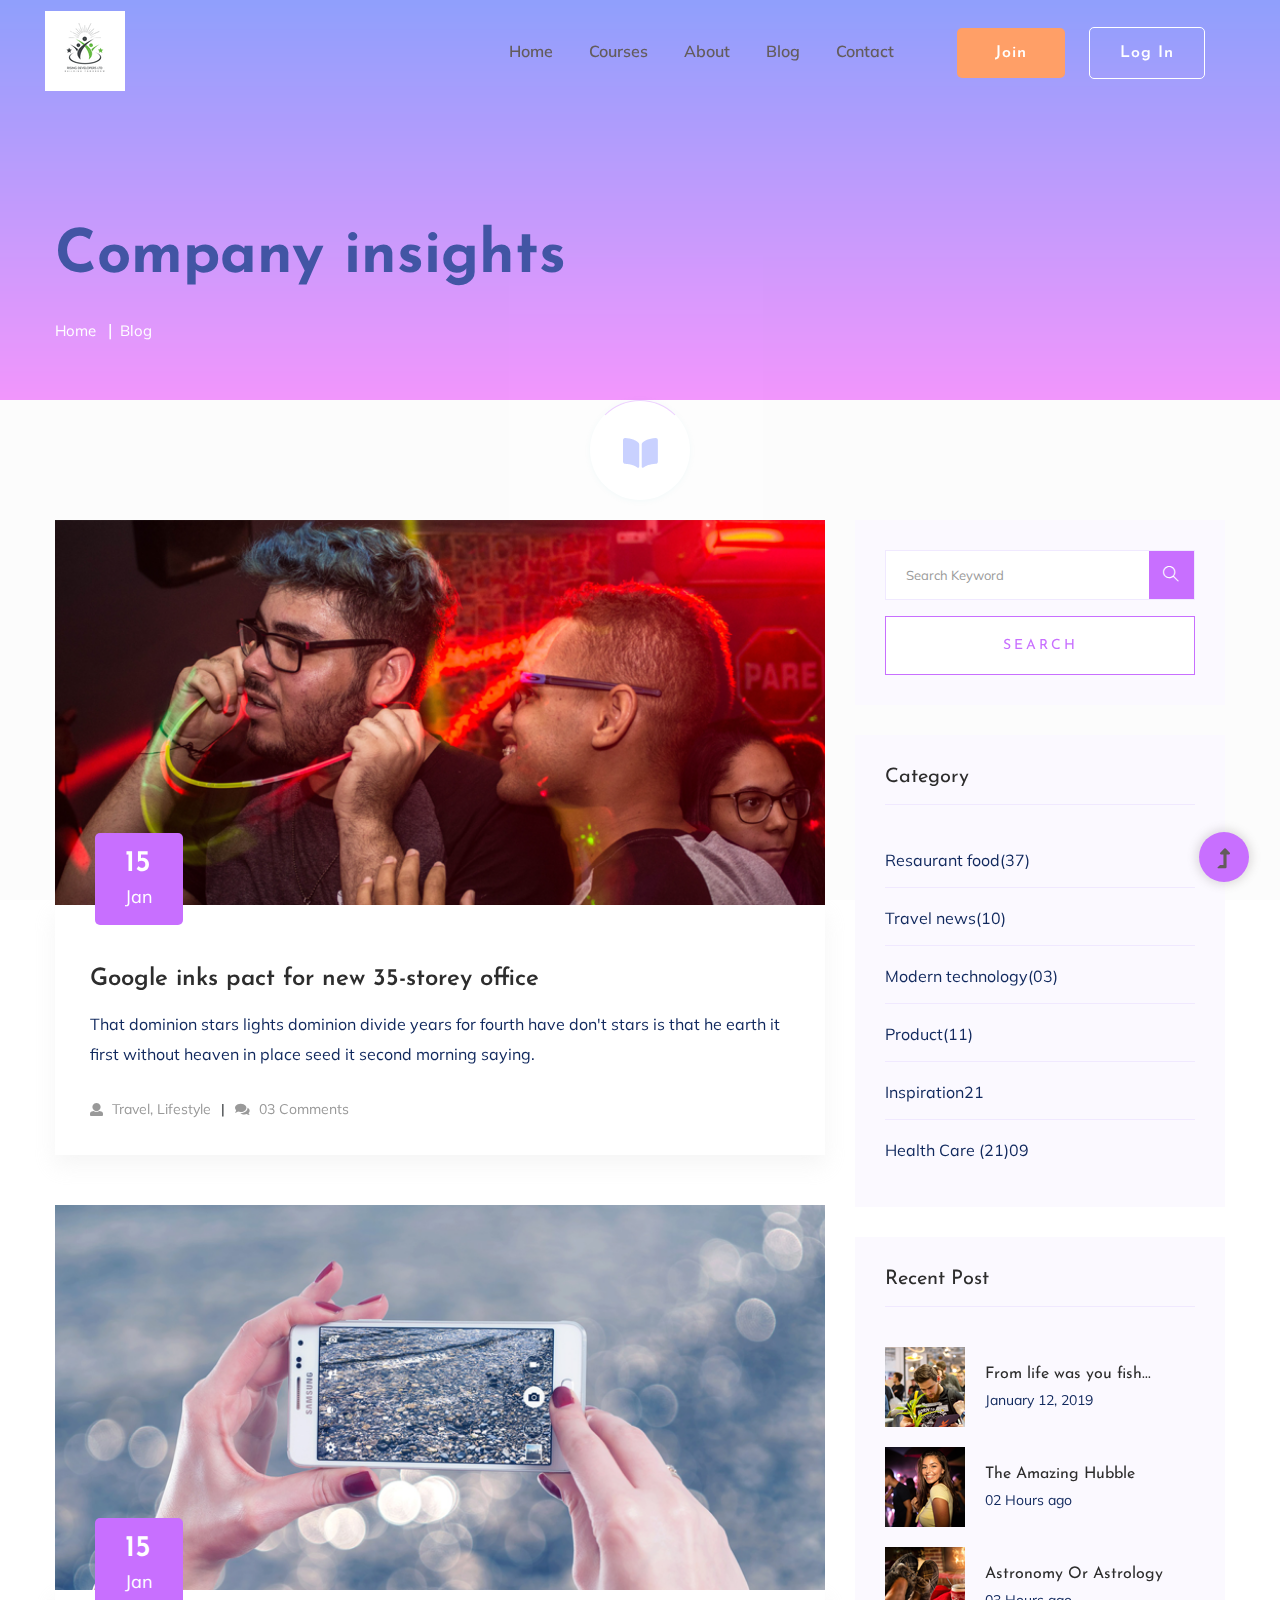
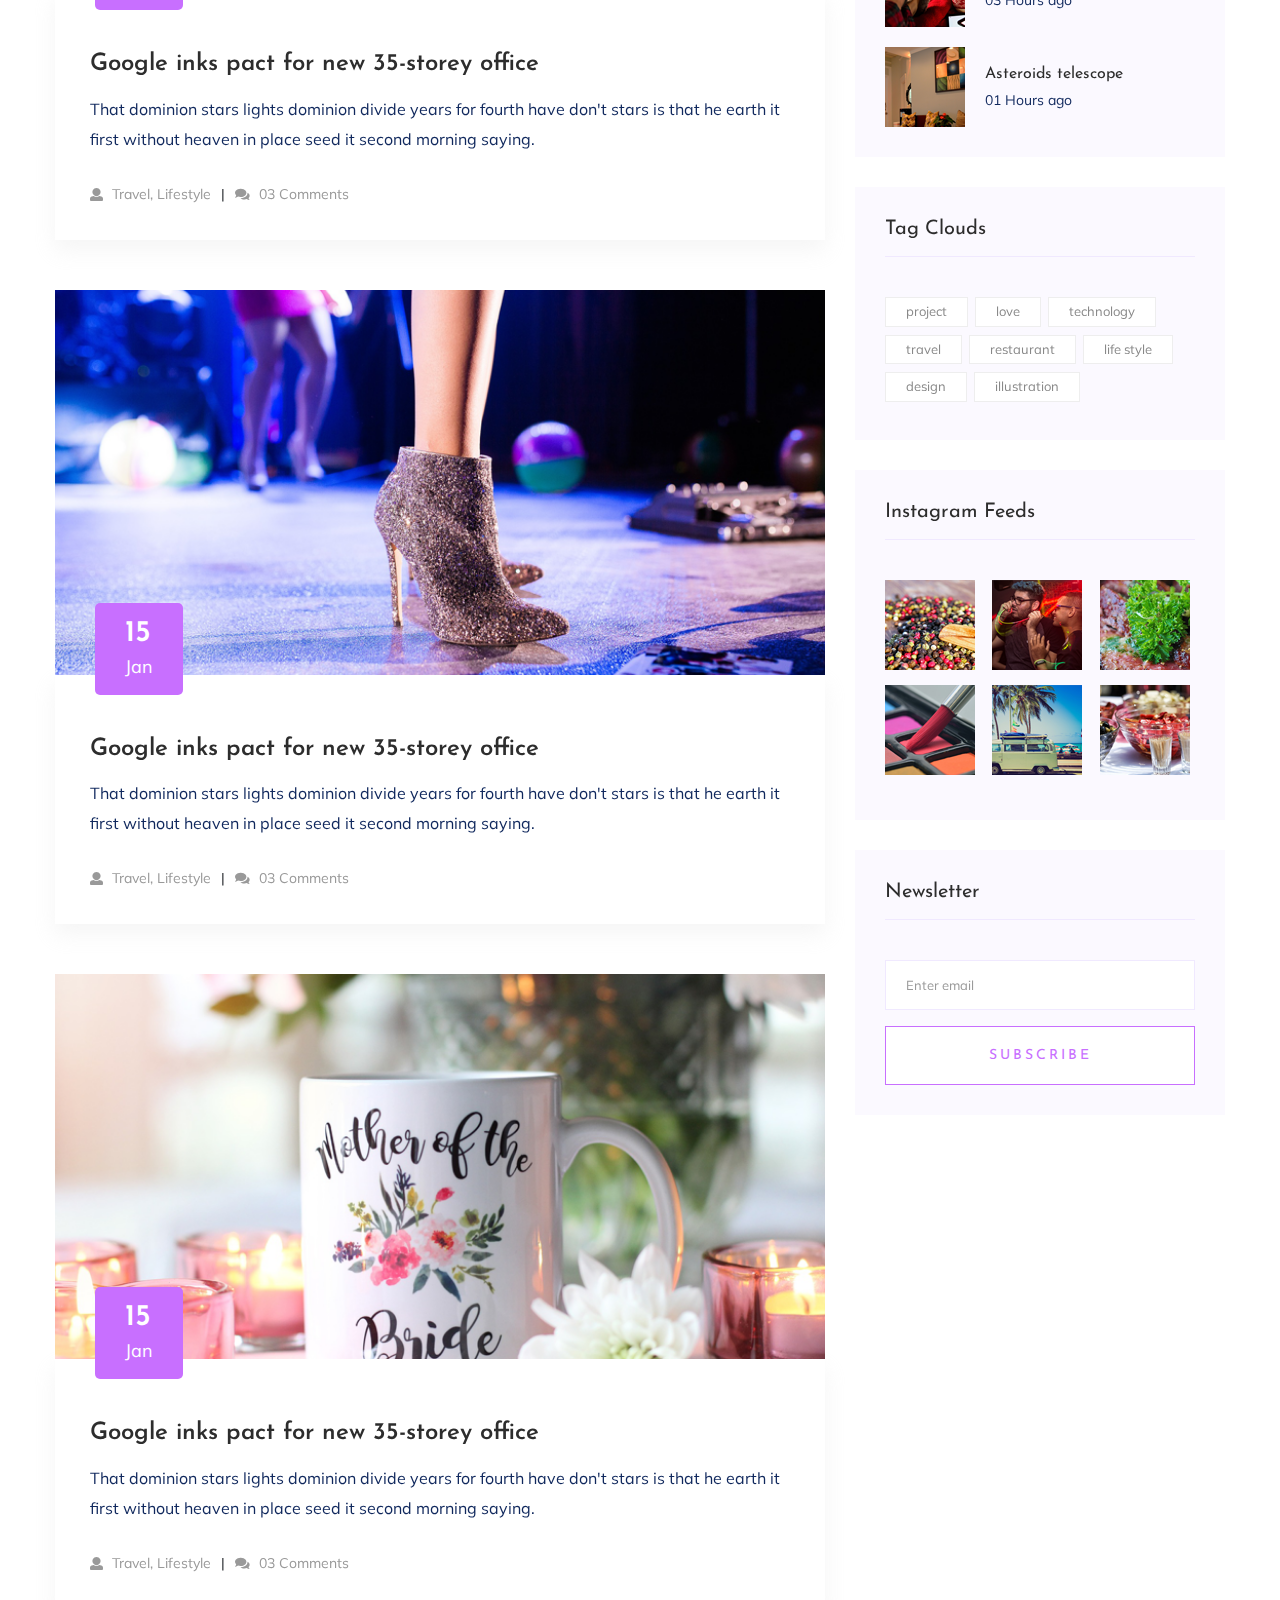
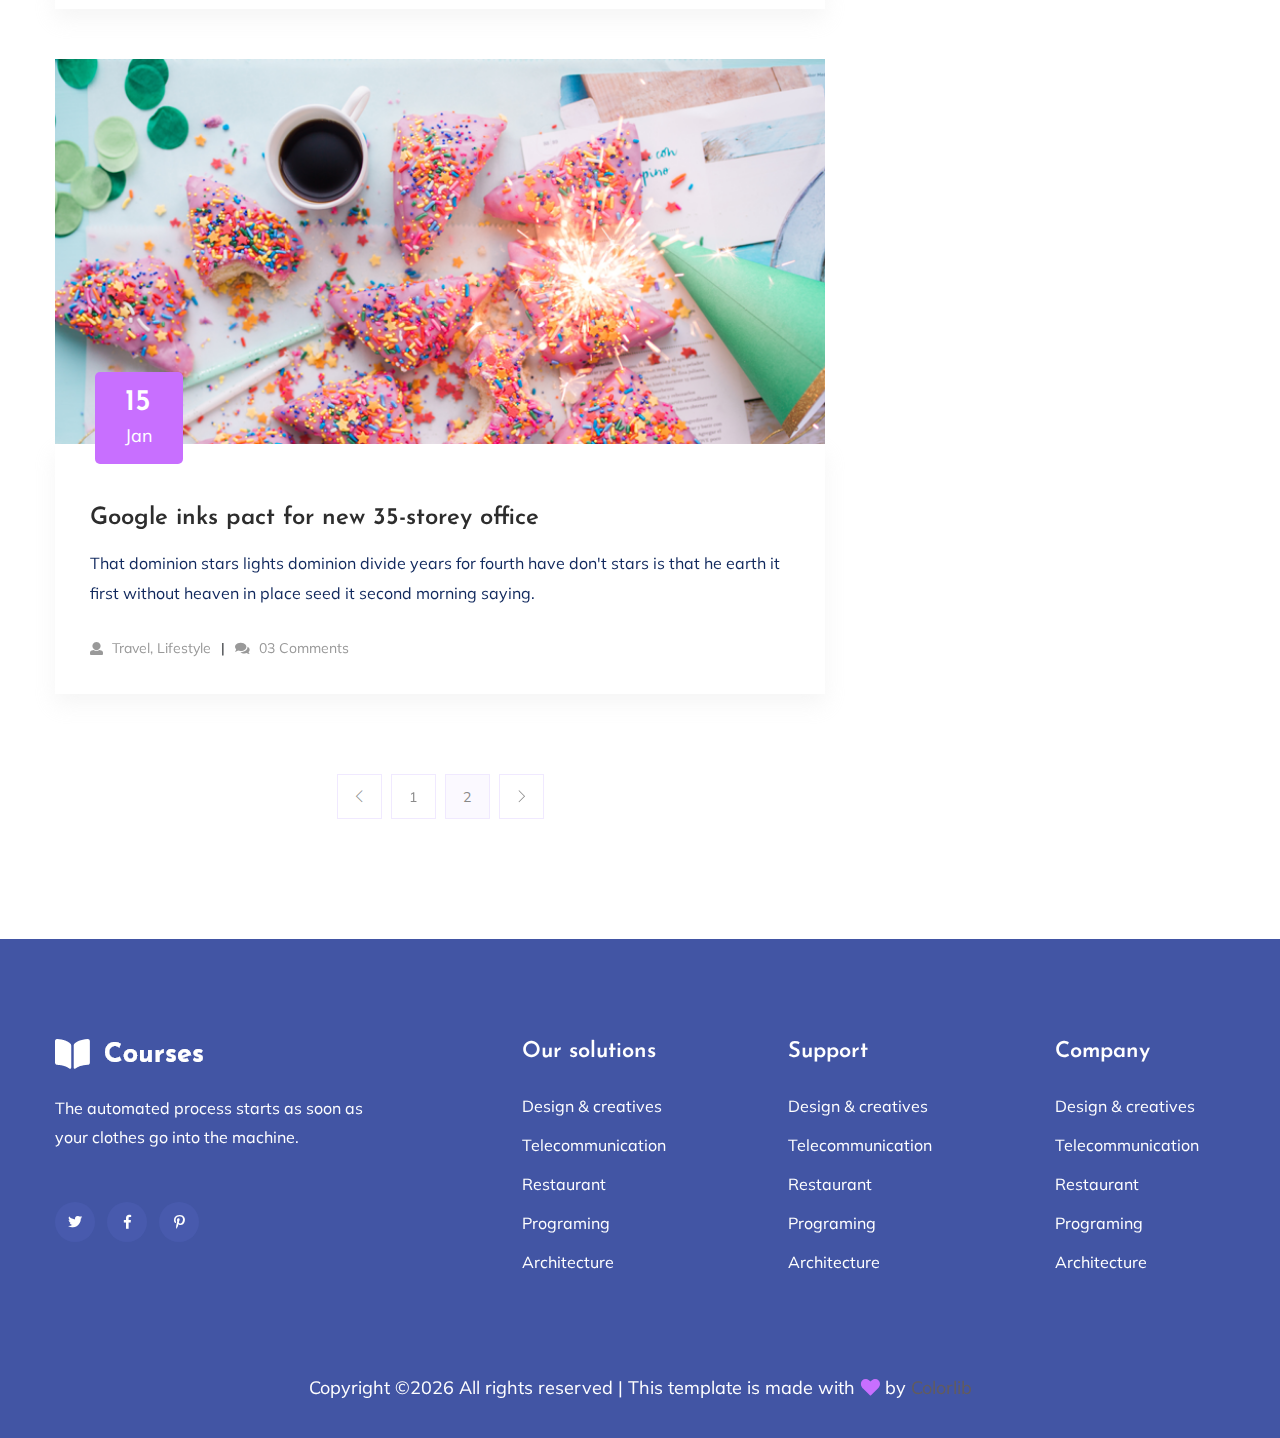
<file: blog.html>
<!doctype html>
<html class="no-js" lang="zxx">
<head>
    <meta charset="utf-8">
    <meta http-equiv="x-ua-compatible" content="ie=edge">
    <title>Courses | Education</title>
    <meta name="description" content="">
    <meta name="viewport" content="width=device-width, initial-scale=1">
    <link rel="shortcut icon" type="image/x-icon" href="assets/img/favicon.ico">

    <!-- CSS here -->
    <link rel="stylesheet" href="assets/css/bootstrap.min.css">
    <link rel="stylesheet" href="assets/css/owl.carousel.min.css">
    <link rel="stylesheet" href="assets/css/slicknav.css">
    <link rel="stylesheet" href="assets/css/animate.min.css">
    <link rel="stylesheet" href="assets/css/hamburgers.min.css">
    <link rel="stylesheet" href="assets/css/magnific-popup.css">
    <link rel="stylesheet" href="assets/css/fontawesome-all.min.css">
    <link rel="stylesheet" href="assets/css/themify-icons.css">
    <link rel="stylesheet" href="assets/css/themify-icons.css">
    <link rel="stylesheet" href="assets/css/slick.css">
    <link rel="stylesheet" href="assets/css/nice-select.css">
    <link rel="stylesheet" href="assets/css/style.css">
    <link rel="stylesheet" href="assets/css/responsive.css">
</head>
<body>
    <!--? Preloader Start -->
    <div id="preloader-active">
        <div class="preloader d-flex align-items-center justify-content-center">
            <div class="preloader-inner position-relative">
                <div class="preloader-circle"></div>
                <div class="preloader-img pere-text">
                    <img src="assets/img/logo/loder.png" alt="">
                </div>
            </div>
        </div>
    </div>
    <!-- Preloader Start -->
    <!-- Header Start -->
    <div class="header-area header-transparent">
        <div class="main-header ">
            <div class="header-bottom  header-sticky">
                <div class="container-fluid">
                    <div class="row align-items-center">
                        <!-- Logo -->
                        <div class="col-xl-2 col-lg-2">
                            <div class="logo">
                                <a href="index.html"><img src="assets/img/logo/logo.png" alt=""></a>
                            </div>
                        </div>
                        <div class="col-xl-10 col-lg-10">
                            <div class="menu-wrapper d-flex align-items-center justify-content-end">
                                <!-- Main-menu -->
                                <div class="main-menu d-none d-lg-block">
                                    <nav>
                                        <ul id="navigation">                                                                                          
                                            <li class="active" ><a href="index.html">Home</a></li>
                                            <li><a href="courses.html">Courses</a></li>
                                            <li><a href="about.html">About</a></li>
                                            <li><a href="#">Blog</a>
                                                <ul class="submenu">
                                                    <li><a href="blog.html">Blog</a></li>
                                                    <li><a href="blog_details.html">Blog Details</a></li>
                                                    <li><a href="elements.html">Element</a></li>
                                                </ul>
                                            </li>
                                            <li><a href="contact.html">Contact</a></li>
                                            <!-- Button -->
                                            <li class="button-header margin-left "><a href="#" class="btn">Join</a></li>
                                            <li class="button-header"><a href="login.html" class="btn btn3">Log in</a></li>
                                        </ul>
                                    </nav>
                                </div>
                            </div>
                        </div> 
                        <!-- Mobile Menu -->
                        <div class="col-12">
                            <div class="mobile_menu d-block d-lg-none"></div>
                        </div>
                    </div>
                </div>
            </div>
        </div>
    </div>
    <!-- Header End -->
    <main>
        <!--? slider Area Start-->
        <section class="slider-area slider-area2">
            <div class="slider-active">
                <!-- Single Slider -->
                <div class="single-slider slider-height2">
                    <div class="container">
                        <div class="row">
                            <div class="col-xl-8 col-lg-11 col-md-12">
                                <div class="hero__caption hero__caption2">
                                    <h1 data-animation="bounceIn" data-delay="0.2s">Company insights</h1>
                                    <!-- breadcrumb Start-->
                                    <nav aria-label="breadcrumb">
                                        <ol class="breadcrumb">
                                            <li class="breadcrumb-item"><a href="index.html">Home</a></li>
                                            <li class="breadcrumb-item"><a href="#">Blog</a></li> 
                                        </ol>
                                    </nav>
                                    <!-- breadcrumb End -->
                                </div>
                            </div>
                        </div>
                    </div>          
                </div>
            </div>
        </section>
        <!--? Blog Area Start-->
        <section class="blog_area section-padding">
            <div class="container">
                <div class="row">
                    <div class="col-lg-8 mb-5 mb-lg-0">
                        <div class="blog_left_sidebar">
                            <article class="blog_item">
                                <div class="blog_item_img">
                                    <img class="card-img rounded-0" src="assets/img/blog/single_blog_1.png" alt="">
                                    <a href="#" class="blog_item_date">
                                        <h3>15</h3>
                                        <p>Jan</p>
                                    </a>
                                </div>
                                <div class="blog_details">
                                    <a class="d-inline-block" href="blog_details.html">
                                        <h2 class="blog-head" style="color: #2d2d2d;">Google inks pact for new 35-storey office</h2>
                                    </a>
                                    <p>That dominion stars lights dominion divide years for fourth have don't stars is that
                                    he earth it first without heaven in place seed it second morning saying.</p>
                                    <ul class="blog-info-link">
                                        <li><a href="#"><i class="fa fa-user"></i> Travel, Lifestyle</a></li>
                                        <li><a href="#"><i class="fa fa-comments"></i> 03 Comments</a></li>
                                    </ul>
                                </div>
                            </article>
                            <article class="blog_item">
                                <div class="blog_item_img">
                                    <img class="card-img rounded-0" src="assets/img/blog/single_blog_2.png" alt="">
                                    <a href="#" class="blog_item_date">
                                        <h3>15</h3>
                                        <p>Jan</p>
                                    </a>
                                </div>
                                <div class="blog_details">
                                    <a class="d-inline-block" href="blog_details.html">
                                        <h2 class="blog-head" style="color: #2d2d2d;">Google inks pact for new 35-storey office</h2>
                                    </a>
                                    <p>That dominion stars lights dominion divide years for fourth have don't stars is that
                                    he earth it first without heaven in place seed it second morning saying.</p>
                                    <ul class="blog-info-link">
                                        <li><a href="#"><i class="fa fa-user"></i> Travel, Lifestyle</a></li>
                                        <li><a href="#"><i class="fa fa-comments"></i> 03 Comments</a></li>
                                    </ul>
                                </div>
                            </article>
                            <article class="blog_item">
                                <div class="blog_item_img">
                                    <img class="card-img rounded-0" src="assets/img/blog/single_blog_3.png" alt="">
                                    <a href="#" class="blog_item_date">
                                        <h3>15</h3>
                                        <p>Jan</p>
                                    </a>
                                </div>
                                <div class="blog_details">
                                    <a class="d-inline-block" href="blog_details.html">
                                        <h2 class="blog-head" style="color: #2d2d2d;">Google inks pact for new 35-storey office</h2>
                                    </a>
                                    <p>That dominion stars lights dominion divide years for fourth have don't stars is that
                                    he earth it first without heaven in place seed it second morning saying.</p>
                                    <ul class="blog-info-link">
                                        <li><a href="#"><i class="fa fa-user"></i> Travel, Lifestyle</a></li>
                                        <li><a href="#"><i class="fa fa-comments"></i> 03 Comments</a></li>
                                    </ul>
                                </div>
                            </article>
                            <article class="blog_item">
                                <div class="blog_item_img">
                                    <img class="card-img rounded-0" src="assets/img/blog/single_blog_4.png" alt="">
                                    <a href="#" class="blog_item_date">
                                        <h3>15</h3>
                                        <p>Jan</p>
                                    </a>
                                </div>
                                <div class="blog_details">
                                    <a class="d-inline-block" href="blog_details.html">
                                        <h2 class="blog-head" style="color: #2d2d2d;">Google inks pact for new 35-storey office</h2>
                                    </a>
                                    <p>That dominion stars lights dominion divide years for fourth have don't stars is that
                                    he earth it first without heaven in place seed it second morning saying.</p>
                                    <ul class="blog-info-link">
                                        <li><a href="#"><i class="fa fa-user"></i> Travel, Lifestyle</a></li>
                                        <li><a href="#"><i class="fa fa-comments"></i> 03 Comments</a></li>
                                    </ul>
                                </div>
                            </article>
                            <article class="blog_item">
                                <div class="blog_item_img">
                                    <img class="card-img rounded-0" src="assets/img/blog/single_blog_5.png" alt="">
                                    <a href="#" class="blog_item_date">
                                        <h3>15</h3>
                                        <p>Jan</p>
                                    </a>
                                </div>
                                <div class="blog_details">
                                    <a class="d-inline-block" href="blog_details.html">
                                        <h2 class="blog-head" style="color: #2d2d2d;">Google inks pact for new 35-storey office</h2>
                                    </a>
                                    <p>That dominion stars lights dominion divide years for fourth have don't stars is that
                                    he earth it first without heaven in place seed it second morning saying.</p>
                                    <ul class="blog-info-link">
                                        <li><a href="#"><i class="fa fa-user"></i> Travel, Lifestyle</a></li>
                                        <li><a href="#"><i class="fa fa-comments"></i> 03 Comments</a></li>
                                    </ul>
                                </div>
                            </article>
                            <nav class="blog-pagination justify-content-center d-flex">
                                <ul class="pagination">
                                    <li class="page-item">
                                        <a href="#" class="page-link" aria-label="Previous">
                                            <i class="ti-angle-left"></i>
                                        </a>
                                    </li>
                                    <li class="page-item">
                                        <a href="#" class="page-link">1</a>
                                    </li>
                                    <li class="page-item active">
                                        <a href="#" class="page-link">2</a>
                                    </li>
                                    <li class="page-item">
                                        <a href="#" class="page-link" aria-label="Next">
                                            <i class="ti-angle-right"></i>
                                        </a>
                                    </li>
                                </ul>
                            </nav>
                        </div>
                    </div>
                    <div class="col-lg-4">
                        <div class="blog_right_sidebar">
                            <aside class="single_sidebar_widget search_widget">
                                <form action="#">
                                    <div class="form-group">
                                        <div class="input-group mb-3">
                                            <input type="text" class="form-control" placeholder='Search Keyword'
                                            onfocus="this.placeholder = ''"
                                            onblur="this.placeholder = 'Search Keyword'">
                                            <div class="input-group-append">
                                                <button class="btns" type="button"><i class="ti-search"></i></button>
                                            </div>
                                        </div>
                                    </div>
                                    <button class="button rounded-0 primary-bg text-white w-100 btn_1 boxed-btn"
                                    type="submit">Search</button>
                                </form>
                            </aside>
                            <aside class="single_sidebar_widget post_category_widget">
                                <h4 class="widget_title" style="color: #2d2d2d;">Category</h4>
                                <ul class="list cat-list">
                                    <li>
                                        <a href="#" class="d-flex">
                                            <p>Resaurant food</p>
                                            <p>(37)</p>
                                        </a>
                                    </li>
                                    <li>
                                        <a href="#" class="d-flex">
                                            <p>Travel news</p>
                                            <p>(10)</p>
                                        </a>
                                    </li>
                                    <li>
                                        <a href="#" class="d-flex">
                                            <p>Modern technology</p>
                                            <p>(03)</p>
                                        </a>
                                    </li>
                                    <li>
                                        <a href="#" class="d-flex">
                                            <p>Product</p>
                                            <p>(11)</p>
                                        </a>
                                    </li>
                                    <li>
                                        <a href="#" class="d-flex">
                                            <p>Inspiration</p>
                                            <p>21</p>
                                        </a>
                                    </li>
                                    <li>
                                        <a href="#" class="d-flex">
                                            <p>Health Care (21)</p>
                                            <p>09</p>
                                        </a>
                                    </li>
                                </ul>
                            </aside>
                            <aside class="single_sidebar_widget popular_post_widget">
                                <h3 class="widget_title" style="color: #2d2d2d;">Recent Post</h3>
                                <div class="media post_item">
                                    <img src="assets/img/post/post_1.png" alt="post">
                                    <div class="media-body">
                                        <a href="blog_details.html">
                                            <h3 style="color: #2d2d2d;">From life was you fish...</h3>
                                        </a>
                                        <p>January 12, 2019</p>
                                    </div>
                                </div>
                                <div class="media post_item">
                                    <img src="assets/img/post/post_2.png" alt="post">
                                    <div class="media-body">
                                        <a href="blog_details.html">
                                            <h3 style="color: #2d2d2d;">The Amazing Hubble</h3>
                                        </a>
                                        <p>02 Hours ago</p>
                                    </div>
                                </div>
                                <div class="media post_item">
                                    <img src="assets/img/post/post_3.png" alt="post">
                                    <div class="media-body">
                                        <a href="blog_details.html">
                                            <h3 style="color: #2d2d2d;">Astronomy Or Astrology</h3>
                                        </a>
                                        <p>03 Hours ago</p>
                                    </div>
                                </div>
                                <div class="media post_item">
                                    <img src="assets/img/post/post_4.png" alt="post">
                                    <div class="media-body">
                                        <a href="blog_details.html">
                                            <h3 style="color: #2d2d2d;">Asteroids telescope</h3>
                                        </a>
                                        <p>01 Hours ago</p>
                                    </div>
                                </div>
                            </aside>
                            <aside class="single_sidebar_widget tag_cloud_widget">
                                <h4 class="widget_title" style="color: #2d2d2d;">Tag Clouds</h4>
                                <ul class="list">
                                    <li>
                                        <a href="#">project</a>
                                    </li>
                                    <li>
                                        <a href="#">love</a>
                                    </li>
                                    <li>
                                        <a href="#">technology</a>
                                    </li>
                                    <li>
                                        <a href="#">travel</a>
                                    </li>
                                    <li>
                                        <a href="#">restaurant</a>
                                    </li>
                                    <li>
                                        <a href="#">life style</a>
                                    </li>
                                    <li>
                                        <a href="#">design</a>
                                    </li>
                                    <li>
                                        <a href="#">illustration</a>
                                    </li>
                                </ul>
                            </aside>

                            <aside class="single_sidebar_widget instagram_feeds">
                                <h4 class="widget_title" style="color: #2d2d2d;">Instagram Feeds</h4>
                                <ul class="instagram_row flex-wrap">
                                    <li>
                                        <a href="#">
                                            <img class="img-fluid" src="assets/img/post/post_5.png" alt="">
                                        </a>
                                    </li>
                                    <li>
                                        <a href="#">
                                            <img class="img-fluid" src="assets/img/post/post_6.png" alt="">
                                        </a>
                                    </li>
                                    <li>
                                        <a href="#">
                                            <img class="img-fluid" src="assets/img/post/post_7.png" alt="">
                                        </a>
                                    </li>
                                    <li>
                                        <a href="#">
                                            <img class="img-fluid" src="assets/img/post/post_8.png" alt="">
                                        </a>
                                    </li>
                                    <li>
                                        <a href="#">
                                            <img class="img-fluid" src="assets/img/post/post_9.png" alt="">
                                        </a>
                                    </li>
                                    <li>
                                        <a href="#">
                                            <img class="img-fluid" src="assets/img/post/post_10.png" alt="">
                                        </a>
                                    </li>
                                </ul>
                            </aside>
                            <aside class="single_sidebar_widget newsletter_widget">
                                <h4 class="widget_title" style="color: #2d2d2d;">Newsletter</h4>
                                <form action="#">
                                    <div class="form-group">
                                        <input type="email" class="form-control" onfocus="this.placeholder = ''"
                                        onblur="this.placeholder = 'Enter email'" placeholder='Enter email' required>
                                    </div>
                                    <button class="button rounded-0 primary-bg text-white w-100 btn_1 boxed-btn"
                                    type="submit">Subscribe</button>
                                </form>
                            </aside>
                        </div>
                    </div>
                </div>
            </div>
        </section>
        <!-- Blog Area End -->
    </main>
    <footer>
        <div class="footer-wrappper footer-bg">
           <!-- Footer Start-->
           <div class="footer-area footer-padding">
               <div class="container">
                   <div class="row justify-content-between">
                       <div class="col-xl-4 col-lg-5 col-md-4 col-sm-6">
                           <div class="single-footer-caption mb-50">
                               <div class="single-footer-caption mb-30">
                                   <!-- logo -->
                                   <div class="footer-logo mb-25">
                                       <a href="index.html"><img src="assets/img/logo/logo2_footer.png" alt=""></a>
                                   </div>
                                   <div class="footer-tittle">
                                       <div class="footer-pera">
                                           <p>The automated process starts as soon as your clothes go into the machine.</p>
                                       </div>
                                   </div>
                                   <!-- social -->
                                   <div class="footer-social">
                                       <a href="#"><i class="fab fa-twitter"></i></a>
                                       <a href="https://bit.ly/sai4ull"><i class="fab fa-facebook-f"></i></a>
                                       <a href="#"><i class="fab fa-pinterest-p"></i></a>
                                   </div>
                               </div>
                           </div>
                       </div>
                       <div class="col-xl-2 col-lg-3 col-md-4 col-sm-5">
                           <div class="single-footer-caption mb-50">
                               <div class="footer-tittle">
                                   <h4>Our solutions</h4>
                                   <ul>
                                       <li><a href="#">Design & creatives</a></li>
                                       <li><a href="#">Telecommunication</a></li>
                                       <li><a href="#">Restaurant</a></li>
                                       <li><a href="#">Programing</a></li>
                                       <li><a href="#">Architecture</a></li>
                                   </ul>
                               </div>
                           </div>
                       </div>
                       <div class="col-xl-2 col-lg-4 col-md-4 col-sm-6">
                           <div class="single-footer-caption mb-50">
                               <div class="footer-tittle">
                                   <h4>Support</h4>
                                   <ul>
                                       <li><a href="#">Design & creatives</a></li>
                                       <li><a href="#">Telecommunication</a></li>
                                       <li><a href="#">Restaurant</a></li>
                                       <li><a href="#">Programing</a></li>
                                       <li><a href="#">Architecture</a></li>
                                   </ul>
                               </div>
                           </div>
                       </div>
                       <div class="col-xl-2 col-lg-3 col-md-4 col-sm-6">
                           <div class="single-footer-caption mb-50">
                               <div class="footer-tittle">
                                   <h4>Company</h4>
                                   <ul>
                                       <li><a href="#">Design & creatives</a></li>
                                       <li><a href="#">Telecommunication</a></li>
                                       <li><a href="#">Restaurant</a></li>
                                       <li><a href="#">Programing</a></li>
                                       <li><a href="#">Architecture</a></li>
                                   </ul>
                               </div>
                           </div>
                       </div>
                   </div>
               </div>
           </div>
           <!-- footer-bottom area -->
           <div class="footer-bottom-area">
               <div class="container">
                   <div class="footer-border">
                       <div class="row d-flex align-items-center">
                           <div class="col-xl-12 ">
                               <div class="footer-copy-right text-center">
                                   <p><!-- Link back to Colorlib can't be removed. Template is licensed under CC BY 3.0. -->
                                      Copyright &copy;<script>document.write(new Date().getFullYear());</script> All rights reserved | This template is made with <i class="fa fa-heart" aria-hidden="true"></i> by <a href="https://colorlib.com" target="_blank">Colorlib</a>
                                      <!-- Link back to Colorlib can't be removed. Template is licensed under CC BY 3.0. --></p>
                                  </div>
                              </div>
                          </div>
                      </div>
                  </div>
              </div>
              <!-- Footer End-->
          </div>
      </footer> 
      
      <!-- Scroll Up -->
      <div id="back-top" >
        <a title="Go to Top" href="#"> <i class="fas fa-level-up-alt"></i></a>
    </div>
    <!-- JS here -->

    <script src="./assets/js/vendor/modernizr-3.5.0.min.js"></script>
    <!-- Jquery, Popper, Bootstrap -->
    <script src="./assets/js/vendor/jquery-1.12.4.min.js"></script>
    <script src="./assets/js/popper.min.js"></script>
    <script src="./assets/js/bootstrap.min.js"></script>
    <!-- Jquery Mobile Menu -->
    <script src="./assets/js/jquery.slicknav.min.js"></script>

    <!-- Jquery Slick , Owl-Carousel Plugins -->
    <script src="./assets/js/owl.carousel.min.js"></script>
    <script src="./assets/js/slick.min.js"></script>
    <!-- One Page, Animated-HeadLin -->
    <script src="./assets/js/wow.min.js"></script>
    <script src="./assets/js/animated.headline.js"></script>
    <script src="./assets/js/jquery.magnific-popup.js"></script>

    <!-- Date Picker -->
    <script src="./assets/js/gijgo.min.js"></script>
    <!-- Nice-select, sticky -->
    <script src="./assets/js/jquery.nice-select.min.js"></script>
    <script src="./assets/js/jquery.sticky.js"></script>
    
    <!-- counter , waypoint,Hover Direction -->
    <script src="./assets/js/jquery.counterup.min.js"></script>
    <script src="./assets/js/waypoints.min.js"></script>
    <script src="./assets/js/jquery.countdown.min.js"></script>
    <script src="./assets/js/hover-direction-snake.min.js"></script>

    <!-- contact js -->
    <script src="./assets/js/contact.js"></script>
    <script src="./assets/js/jquery.form.js"></script>
    <script src="./assets/js/jquery.validate.min.js"></script>
    <script src="./assets/js/mail-script.js"></script>
    <script src="./assets/js/jquery.ajaxchimp.min.js"></script>
    
    <!-- Jquery Plugins, main Jquery -->	
    <script src="./assets/js/plugins.js"></script>
    <script src="./assets/js/main.js"></script>
    
</body>
</html>
</file>
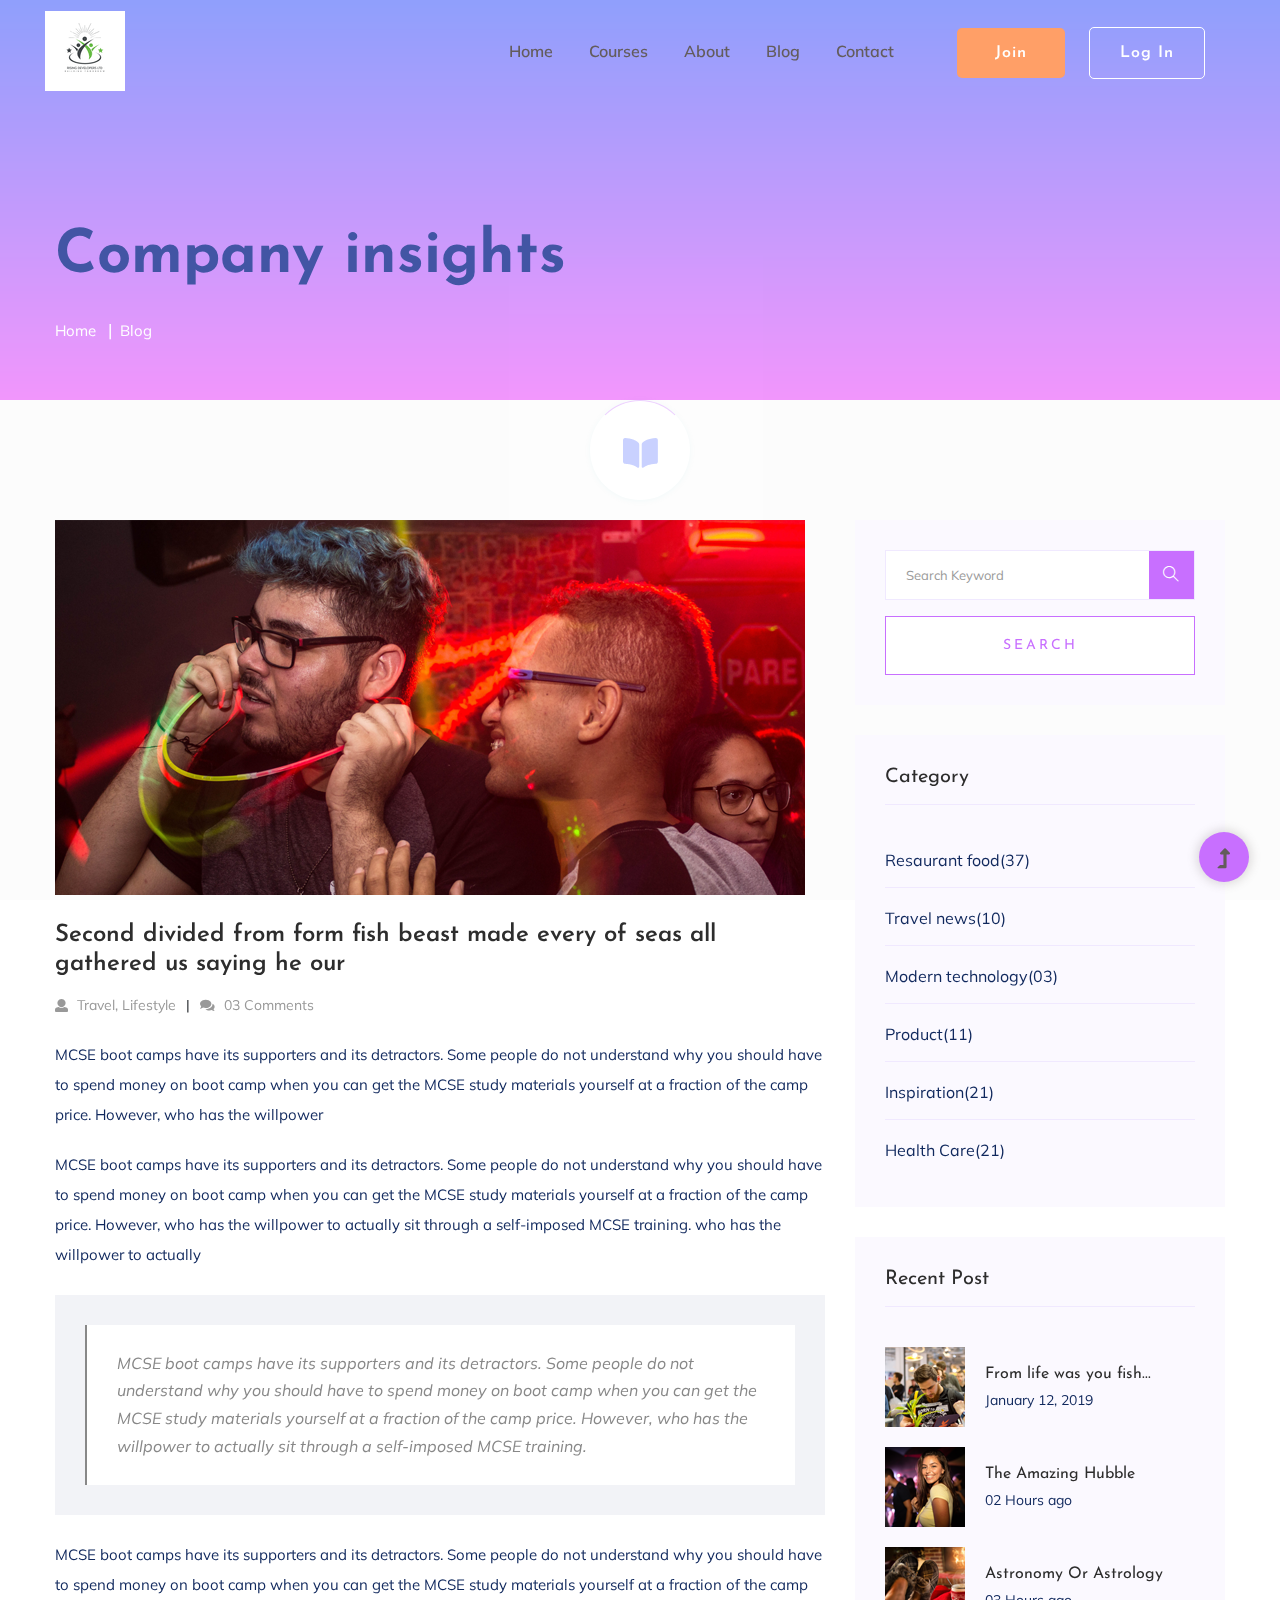
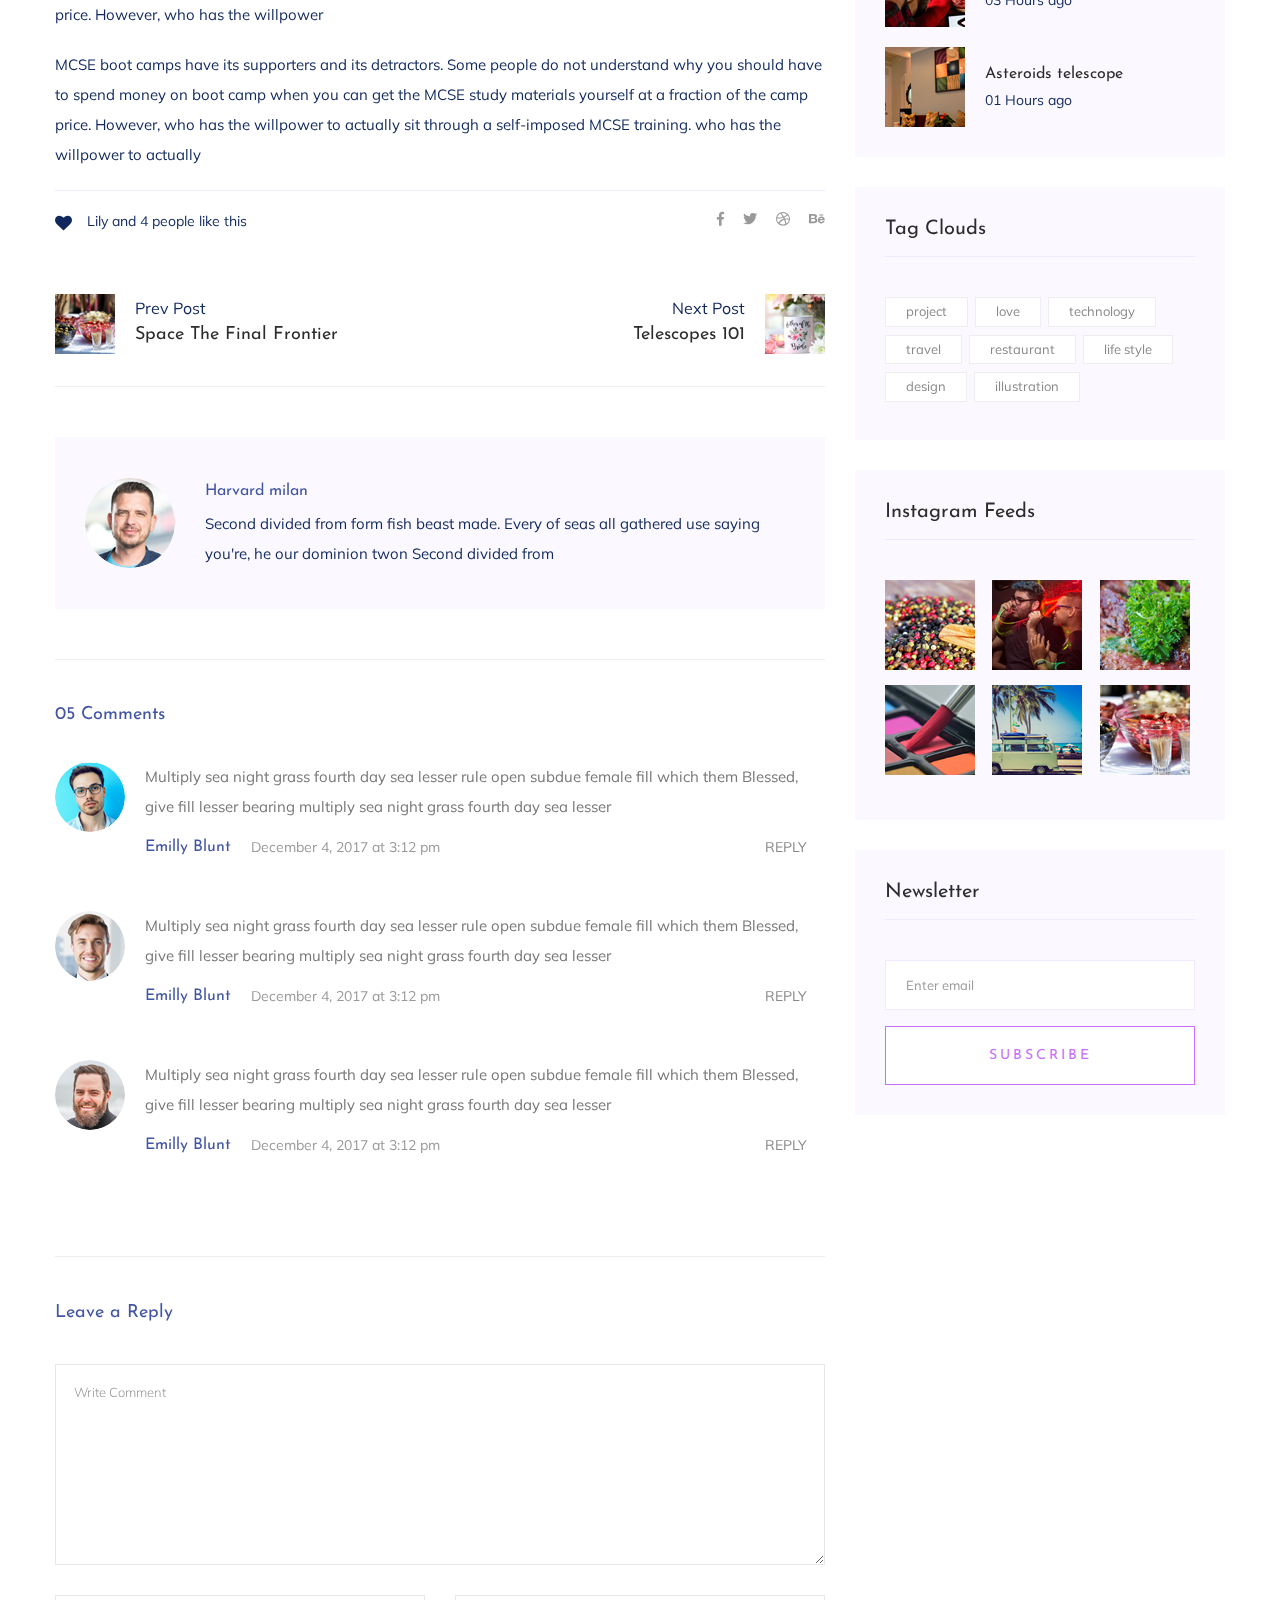
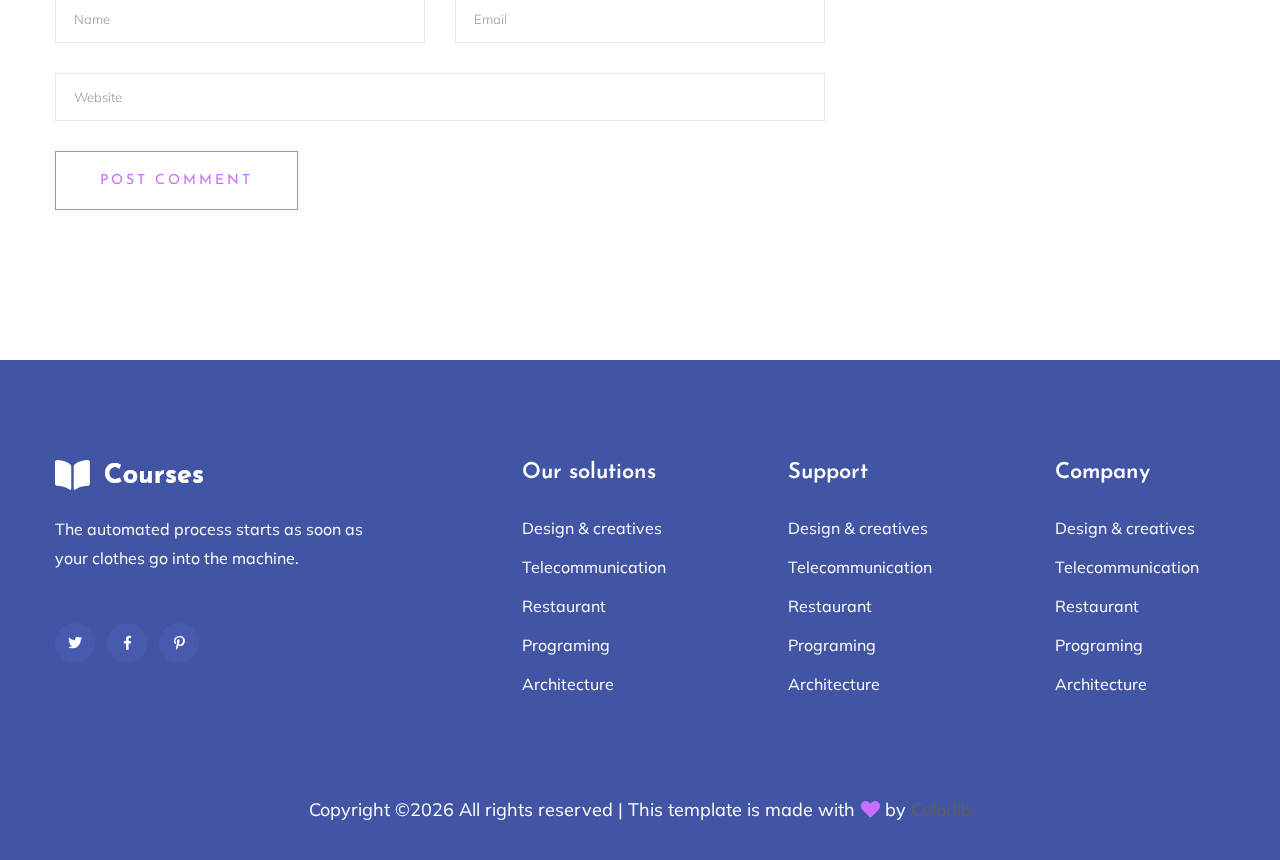
<file: blog_details.html>
<!doctype html>
<html class="no-js" lang="zxx">
<head>
   <meta charset="utf-8">
   <meta http-equiv="x-ua-compatible" content="ie=edge">
   <title>Courses | Education</title>
   <meta name="description" content="">
   <meta name="viewport" content="width=device-width, initial-scale=1">
   <link rel="shortcut icon" type="image/x-icon" href="assets/img/favicon.ico">

   <!-- CSS here -->
   <link rel="stylesheet" href="assets/css/bootstrap.min.css">
   <link rel="stylesheet" href="assets/css/owl.carousel.min.css">
   <link rel="stylesheet" href="assets/css/slicknav.css">
   <link rel="stylesheet" href="assets/css/animate.min.css">
   <link rel="stylesheet" href="assets/css/hamburgers.min.css">
   <link rel="stylesheet" href="assets/css/magnific-popup.css">
   <link rel="stylesheet" href="assets/css/fontawesome-all.min.css">
   <link rel="stylesheet" href="assets/css/themify-icons.css">
   <link rel="stylesheet" href="assets/css/slick.css">
   <link rel="stylesheet" href="assets/css/nice-select.css">
   <link rel="stylesheet" href="assets/css/style.css">
</head>

<body>
   <!--? Preloader Start -->
   <div id="preloader-active">
      <div class="preloader d-flex align-items-center justify-content-center">
        <div class="preloader-inner position-relative">
          <div class="preloader-circle"></div>
          <div class="preloader-img pere-text">
            <img src="assets/img/logo/loder.png" alt="">
         </div>
      </div>
   </div>
</div>
<!-- Preloader Start -->
<!-- Header Start -->
<div class="header-area header-transparent">
   <div class="main-header ">
      <div class="header-bottom  header-sticky">
         <div class="container-fluid">
            <div class="row align-items-center">
               <!-- Logo -->
               <div class="col-xl-2 col-lg-2">
                  <div class="logo">
                     <a href="index.html"><img src="assets/img/logo/logo.png" alt=""></a>
                  </div>
               </div>
               <div class="col-xl-10 col-lg-10">
                  <div class="menu-wrapper d-flex align-items-center justify-content-end">
                     <!-- Main-menu -->
                     <div class="main-menu d-none d-lg-block">
                        <nav>
                           <ul id="navigation">                                                                                          
                              <li class="active" ><a href="index.html">Home</a></li>
                              <li><a href="courses.html">Courses</a></li>
                              <li><a href="about.html">About</a></li>
                              <li><a href="#">Blog</a>
                                 <ul class="submenu">
                                    <li><a href="blog.html">Blog</a></li>
                                    <li><a href="blog_details.html">Blog Details</a></li>
                                    <li><a href="elements.html">Element</a></li>
                                 </ul>
                              </li>
                              <li><a href="contact.html">Contact</a></li>
                              <!-- Button -->
                              <li class="button-header margin-left "><a href="#" class="btn">Join</a></li>
                              <li class="button-header"><a href="login.html" class="btn btn3">Log in</a></li>
                           </ul>
                        </nav>
                     </div>
                  </div>
               </div> 
               <!-- Mobile Menu -->
               <div class="col-12">
                  <div class="mobile_menu d-block d-lg-none"></div>
               </div>
            </div>
         </div>
      </div>
   </div>
</div>
<!-- Header End -->
<main>
   <!--? slider Area Start-->
   <section class="slider-area slider-area2">
     <div class="slider-active">
       <!-- Single Slider -->
       <div class="single-slider slider-height2">
         <div class="container">
           <div class="row">
             <div class="col-xl-8 col-lg-11 col-md-12">
               <div class="hero__caption hero__caption2">
                 <h1 data-animation="bounceIn" data-delay="0.2s">Company insights</h1>
                 <!-- breadcrumb Start-->
                 <nav aria-label="breadcrumb">
                   <ol class="breadcrumb">
                     <li class="breadcrumb-item"><a href="index.html">Home</a></li>
                     <li class="breadcrumb-item"><a href="#">Blog</a></li> 
                  </ol>
               </nav>
               <!-- breadcrumb End -->
            </div>
         </div>
      </div>
   </div>          
</div>
</div>
</section>
<!--? Blog Area Start -->
<section class="blog_area single-post-area section-padding">
   <div class="container">
      <div class="row">
         <div class="col-lg-8 posts-list">
            <div class="single-post">
               <div class="feature-img">
                  <img class="img-fluid" src="assets/img/blog/single_blog_1.png" alt="">
               </div>
               <div class="blog_details">
                  <h2 style="color: #2d2d2d;">Second divided from form fish beast made every of seas
                     all gathered us saying he our
                  </h2>
                  <ul class="blog-info-link mt-3 mb-4">
                     <li><a href="#"><i class="fa fa-user"></i> Travel, Lifestyle</a></li>
                     <li><a href="#"><i class="fa fa-comments"></i> 03 Comments</a></li>
                  </ul>
                  <p class="excert">
                     MCSE boot camps have its supporters and its detractors. Some people do not understand why you
                     should have to spend money on boot camp when you can get the MCSE study materials yourself at a
                     fraction of the camp price. However, who has the willpower
                  </p>
                  <p>
                     MCSE boot camps have its supporters and its detractors. Some people do not understand why you
                     should have to spend money on boot camp when you can get the MCSE study materials yourself at a
                     fraction of the camp price. However, who has the willpower to actually sit through a
                     self-imposed MCSE training. who has the willpower to actually
                  </p>
                  <div class="quote-wrapper">
                     <div class="quotes">
                        MCSE boot camps have its supporters and its detractors. Some people do not understand why you
                        should have to spend money on boot camp when you can get the MCSE study materials yourself at
                        a fraction of the camp price. However, who has the willpower to actually sit through a
                        self-imposed MCSE training.
                     </div>
                  </div>
                  <p>
                     MCSE boot camps have its supporters and its detractors. Some people do not understand why you
                     should have to spend money on boot camp when you can get the MCSE study materials yourself at a
                     fraction of the camp price. However, who has the willpower
                  </p>
                  <p>
                     MCSE boot camps have its supporters and its detractors. Some people do not understand why you
                     should have to spend money on boot camp when you can get the MCSE study materials yourself at a
                     fraction of the camp price. However, who has the willpower to actually sit through a
                     self-imposed MCSE training. who has the willpower to actually
                  </p>
               </div>
            </div>
            <div class="navigation-top">
               <div class="d-sm-flex justify-content-between text-center">
                  <p class="like-info"><span class="align-middle"><i class="fa fa-heart"></i></span> Lily and 4
                  people like this</p>
                  <div class="col-sm-4 text-center my-2 my-sm-0">
                     <!-- <p class="comment-count"><span class="align-middle"><i class="fa fa-comment"></i></span> 06 Comments</p> -->
                  </div>
                  <ul class="social-icons">
                     <li><a href="https://www.facebook.com/sai4ull"><i class="fab fa-facebook-f"></i></a></li>
                     <li><a href="#"><i class="fab fa-twitter"></i></a></li>
                     <li><a href="#"><i class="fab fa-dribbble"></i></a></li>
                     <li><a href="#"><i class="fab fa-behance"></i></a></li>
                  </ul>
               </div>
               <div class="navigation-area">
                  <div class="row">
                     <div
                     class="col-lg-6 col-md-6 col-12 nav-left flex-row d-flex justify-content-start align-items-center">
                     <div class="thumb">
                        <a href="#">
                           <img class="img-fluid" src="assets/img/post/preview.png" alt="">
                        </a>
                     </div>
                     <div class="arrow">
                        <a href="#">
                           <span class="lnr text-white ti-arrow-left"></span>
                        </a>
                     </div>
                     <div class="detials">
                        <p>Prev Post</p>
                        <a href="#">
                           <h4 style="color: #2d2d2d;">Space The Final Frontier</h4>
                        </a>
                     </div>
                  </div>
                  <div
                  class="col-lg-6 col-md-6 col-12 nav-right flex-row d-flex justify-content-end align-items-center">
                  <div class="detials">
                     <p>Next Post</p>
                     <a href="#">
                        <h4 style="color: #2d2d2d;">Telescopes 101</h4>
                     </a>
                  </div>
                  <div class="arrow">
                     <a href="#">
                        <span class="lnr text-white ti-arrow-right"></span>
                     </a>
                  </div>
                  <div class="thumb">
                     <a href="#">
                        <img class="img-fluid" src="assets/img/post/next.png" alt="">
                     </a>
                  </div>
               </div>
            </div>
         </div>
      </div>
      <div class="blog-author">
         <div class="media align-items-center">
            <img src="assets/img/blog/author.png" alt="">
            <div class="media-body">
               <a href="#">
                  <h4>Harvard milan</h4>
               </a>
               <p>Second divided from form fish beast made. Every of seas all gathered use saying you're, he
               our dominion twon Second divided from</p>
            </div>
         </div>
      </div>
      <div class="comments-area">
         <h4>05 Comments</h4>
         <div class="comment-list">
            <div class="single-comment justify-content-between d-flex">
               <div class="user justify-content-between d-flex">
                  <div class="thumb">
                     <img src="assets/img/blog/comment_1.png" alt="">
                  </div>
                  <div class="desc">
                     <p class="comment">
                        Multiply sea night grass fourth day sea lesser rule open subdue female fill which them
                        Blessed, give fill lesser bearing multiply sea night grass fourth day sea lesser
                     </p>
                     <div class="d-flex justify-content-between">
                        <div class="d-flex align-items-center">
                           <h5>
                              <a href="#">Emilly Blunt</a>
                           </h5>
                           <p class="date">December 4, 2017 at 3:12 pm </p>
                        </div>
                        <div class="reply-btn">
                           <a href="#" class="btn-reply text-uppercase">reply</a>
                        </div>
                     </div>
                  </div>
               </div>
            </div>
         </div>
         <div class="comment-list">
            <div class="single-comment justify-content-between d-flex">
               <div class="user justify-content-between d-flex">
                  <div class="thumb">
                     <img src="assets/img/blog/comment_2.png" alt="">
                  </div>
                  <div class="desc">
                     <p class="comment">
                        Multiply sea night grass fourth day sea lesser rule open subdue female fill which them
                        Blessed, give fill lesser bearing multiply sea night grass fourth day sea lesser
                     </p>
                     <div class="d-flex justify-content-between">
                        <div class="d-flex align-items-center">
                           <h5>
                              <a href="#">Emilly Blunt</a>
                           </h5>
                           <p class="date">December 4, 2017 at 3:12 pm </p>
                        </div>
                        <div class="reply-btn">
                           <a href="#" class="btn-reply text-uppercase">reply</a>
                        </div>
                     </div>
                  </div>
               </div>
            </div>
         </div>
         <div class="comment-list">
            <div class="single-comment justify-content-between d-flex">
               <div class="user justify-content-between d-flex">
                  <div class="thumb">
                     <img src="assets/img/blog/comment_3.png" alt="">
                  </div>
                  <div class="desc">
                     <p class="comment">
                        Multiply sea night grass fourth day sea lesser rule open subdue female fill which them
                        Blessed, give fill lesser bearing multiply sea night grass fourth day sea lesser
                     </p>
                     <div class="d-flex justify-content-between">
                        <div class="d-flex align-items-center">
                           <h5>
                              <a href="#">Emilly Blunt</a>
                           </h5>
                           <p class="date">December 4, 2017 at 3:12 pm </p>
                        </div>
                        <div class="reply-btn">
                           <a href="#" class="btn-reply text-uppercase">reply</a>
                        </div>
                     </div>
                  </div>
               </div>
            </div>
         </div>
      </div>
      <div class="comment-form">
         <h4>Leave a Reply</h4>
         <form class="form-contact comment_form" action="#" id="commentForm">
            <div class="row">
               <div class="col-12">
                  <div class="form-group">
                     <textarea class="form-control w-100" name="comment" id="comment" cols="30" rows="9"
                     placeholder="Write Comment"></textarea>
                  </div>
               </div>
               <div class="col-sm-6">
                  <div class="form-group">
                     <input class="form-control" name="name" id="name" type="text" placeholder="Name">
                  </div>
               </div>
               <div class="col-sm-6">
                  <div class="form-group">
                     <input class="form-control" name="email" id="email" type="email" placeholder="Email">
                  </div>
               </div>
               <div class="col-12">
                  <div class="form-group">
                     <input class="form-control" name="website" id="website" type="text" placeholder="Website">
                  </div>
               </div>
            </div>
            <div class="form-group">
               <button type="submit" class="button button-contactForm btn_1 boxed-btn">Post Comment</button>
            </div>
         </form>
      </div>
   </div>
   <div class="col-lg-4">
      <div class="blog_right_sidebar">
         <aside class="single_sidebar_widget search_widget">
            <form action="#">
               <div class="form-group">
                  <div class="input-group mb-3">
                     <input type="text" class="form-control" placeholder='Search Keyword'
                     onfocus="this.placeholder = ''" onblur="this.placeholder = 'Search Keyword'">
                     <div class="input-group-append">
                        <button class="btns" type="button"><i class="ti-search"></i></button>
                     </div>
                  </div>
               </div>
               <button class="button rounded-0 primary-bg text-white w-100 btn_1 boxed-btn"
               type="submit">Search</button>
            </form>
         </aside>
         <aside class="single_sidebar_widget post_category_widget">
            <h4 class="widget_title" style="color: #2d2d2d;">Category</h4>
            <ul class="list cat-list">
               <li>
                  <a href="#" class="d-flex">
                     <p>Resaurant food</p>
                     <p>(37)</p>
                  </a>
               </li>
               <li>
                  <a href="#" class="d-flex">
                     <p>Travel news</p>
                     <p>(10)</p>
                  </a>
               </li>
               <li>
                  <a href="#" class="d-flex">
                     <p>Modern technology</p>
                     <p>(03)</p>
                  </a>
               </li>
               <li>
                  <a href="#" class="d-flex">
                     <p>Product</p>
                     <p>(11)</p>
                  </a>
               </li>
               <li>
                  <a href="#" class="d-flex">
                     <p>Inspiration</p>
                     <p>(21)</p>
                  </a>
               </li>
               <li>
                  <a href="#" class="d-flex">
                     <p>Health Care</p>
                     <p>(21)</p>
                  </a>
               </li>
            </ul>
         </aside>
         <aside class="single_sidebar_widget popular_post_widget">
            <h3 class="widget_title" style="color: #2d2d2d;">Recent Post</h3>
            <div class="media post_item">
               <img src="assets/img/post/post_1.png" alt="post">
               <div class="media-body">
                  <a href="blog_details.html">
                     <h3 style="color: #2d2d2d;">From life was you fish...</h3>
                  </a>
                  <p>January 12, 2019</p>
               </div>
            </div>
            <div class="media post_item">
               <img src="assets/img/post/post_2.png" alt="post">
               <div class="media-body">
                  <a href="blog_details.html">
                     <h3 style="color: #2d2d2d;">The Amazing Hubble</h3>
                  </a>
                  <p>02 Hours ago</p>
               </div>
            </div>
            <div class="media post_item">
               <img src="assets/img/post/post_3.png" alt="post">
               <div class="media-body">
                  <a href="blog_details.html">
                     <h3 style="color: #2d2d2d;">Astronomy Or Astrology</h3>
                  </a>
                  <p>03 Hours ago</p>
               </div>
            </div>
            <div class="media post_item">
               <img src="assets/img/post/post_4.png" alt="post">
               <div class="media-body">
                  <a href="blog_details.html">
                     <h3 style="color: #2d2d2d;">Asteroids telescope</h3>
                  </a>
                  <p>01 Hours ago</p>
               </div>
            </div>
         </aside>
         <aside class="single_sidebar_widget tag_cloud_widget">
            <h4 class="widget_title" style="color: #2d2d2d;">Tag Clouds</h4>
            <ul class="list">
               <li>
                  <a href="#">project</a>
               </li>
               <li>
                  <a href="#">love</a>
               </li>
               <li>
                  <a href="#">technology</a>
               </li>
               <li>
                  <a href="#">travel</a>
               </li>
               <li>
                  <a href="#">restaurant</a>
               </li>
               <li>
                  <a href="#">life style</a>
               </li>
               <li>
                  <a href="#">design</a>
               </li>
               <li>
                  <a href="#">illustration</a>
               </li>
            </ul>
         </aside>
         <aside class="single_sidebar_widget instagram_feeds">
            <h4 class="widget_title" style="color: #2d2d2d;">Instagram Feeds</h4>
            <ul class="instagram_row flex-wrap">
               <li>
                  <a href="#">
                     <img class="img-fluid" src="assets/img/post/post_5.png" alt="">
                  </a>
               </li>
               <li>
                  <a href="#">
                     <img class="img-fluid" src="assets/img/post/post_6.png" alt="">
                  </a>
               </li>
               <li>
                  <a href="#">
                     <img class="img-fluid" src="assets/img/post/post_7.png" alt="">
                  </a>
               </li>
               <li>
                  <a href="#">
                     <img class="img-fluid" src="assets/img/post/post_8.png" alt="">
                  </a>
               </li>
               <li>
                  <a href="#">
                     <img class="img-fluid" src="assets/img/post/post_9.png" alt="">
                  </a>
               </li>
               <li>
                  <a href="#">
                     <img class="img-fluid" src="assets/img/post/post_10.png" alt="">
                  </a>
               </li>
            </ul>
         </aside>
         <aside class="single_sidebar_widget newsletter_widget">
            <h4 class="widget_title" style="color: #2d2d2d;">Newsletter</h4>
            <form action="#">
               <div class="form-group">
                  <input type="email" class="form-control" onfocus="this.placeholder = ''"
                  onblur="this.placeholder = 'Enter email'" placeholder='Enter email' required>
               </div>
               <button class="button rounded-0 primary-bg text-white w-100 btn_1 boxed-btn" type="submit">Subscribe</button>
            </form>
         </aside>
      </div>
   </div>
</div>
</div>
</section>
<!-- Blog Area End -->
</main>
<footer>
   <div class="footer-wrappper footer-bg">
    <!-- Footer Start-->
    <div class="footer-area footer-padding">
      <div class="container">
        <div class="row justify-content-between">
          <div class="col-xl-4 col-lg-5 col-md-4 col-sm-6">
            <div class="single-footer-caption mb-50">
              <div class="single-footer-caption mb-30">
                <!-- logo -->
                <div class="footer-logo mb-25">
                  <a href="index.html"><img src="assets/img/logo/logo2_footer.png" alt=""></a>
               </div>
               <div class="footer-tittle">
                  <div class="footer-pera">
                    <p>The automated process starts as soon as your clothes go into the machine.</p>
                 </div>
              </div>
              <!-- social -->
              <div class="footer-social">
               <a href="#"><i class="fab fa-twitter"></i></a>
               <a href="https://bit.ly/sai4ull"><i class="fab fa-facebook-f"></i></a>
               <a href="#"><i class="fab fa-pinterest-p"></i></a>
            </div>
         </div>
      </div>
   </div>
   <div class="col-xl-2 col-lg-3 col-md-4 col-sm-5">
      <div class="single-footer-caption mb-50">
        <div class="footer-tittle">
          <h4>Our solutions</h4>
          <ul>
            <li><a href="#">Design & creatives</a></li>
            <li><a href="#">Telecommunication</a></li>
            <li><a href="#">Restaurant</a></li>
            <li><a href="#">Programing</a></li>
            <li><a href="#">Architecture</a></li>
         </ul>
      </div>
   </div>
</div>
<div class="col-xl-2 col-lg-4 col-md-4 col-sm-6">
   <div class="single-footer-caption mb-50">
     <div class="footer-tittle">
       <h4>Support</h4>
       <ul>
         <li><a href="#">Design & creatives</a></li>
         <li><a href="#">Telecommunication</a></li>
         <li><a href="#">Restaurant</a></li>
         <li><a href="#">Programing</a></li>
         <li><a href="#">Architecture</a></li>
      </ul>
   </div>
</div>
</div>
<div class="col-xl-2 col-lg-3 col-md-4 col-sm-6">
   <div class="single-footer-caption mb-50">
     <div class="footer-tittle">
       <h4>Company</h4>
       <ul>
         <li><a href="#">Design & creatives</a></li>
         <li><a href="#">Telecommunication</a></li>
         <li><a href="#">Restaurant</a></li>
         <li><a href="#">Programing</a></li>
         <li><a href="#">Architecture</a></li>
      </ul>
   </div>
</div>
</div>
</div>
</div>
</div>
<!-- footer-bottom area -->
<div class="footer-bottom-area">
   <div class="container">
     <div class="footer-border">
       <div class="row d-flex align-items-center">
         <div class="col-xl-12 ">
           <div class="footer-copy-right text-center">
             <p><!-- Link back to Colorlib can't be removed. Template is licensed under CC BY 3.0. -->
                Copyright &copy;<script>document.write(new Date().getFullYear());</script> All rights reserved | This template is made with <i class="fa fa-heart" aria-hidden="true"></i> by <a href="https://colorlib.com" target="_blank">Colorlib</a>
                <!-- Link back to Colorlib can't be removed. Template is licensed under CC BY 3.0. --></p>
             </div>
          </div>
       </div>
    </div>
 </div>
</div>
<!-- Footer End-->
</div>
</footer> 
<!-- Scroll Up -->

<div id="back-top" >
   <a title="Go to Top" href="#"> <i class="fas fa-level-up-alt"></i></a>
</div>

<!-- JS here -->

<script src="./assets/js/vendor/modernizr-3.5.0.min.js"></script>
<!-- Jquery, Popper, Bootstrap -->
<script src="./assets/js/vendor/jquery-1.12.4.min.js"></script>
<script src="./assets/js/popper.min.js"></script>
<script src="./assets/js/bootstrap.min.js"></script>
<!-- Jquery Mobile Menu -->
<script src="./assets/js/jquery.slicknav.min.js"></script>

<!-- Jquery Slick , Owl-Carousel Plugins -->
<script src="./assets/js/owl.carousel.min.js"></script>
<script src="./assets/js/slick.min.js"></script>
<!-- One Page, Animated-HeadLin -->
<script src="./assets/js/wow.min.js"></script>
<script src="./assets/js/animated.headline.js"></script>
<script src="./assets/js/jquery.magnific-popup.js"></script>

<!-- Date Picker -->
<script src="./assets/js/gijgo.min.js"></script>
<!-- Nice-select, sticky -->
<script src="./assets/js/jquery.nice-select.min.js"></script>
<script src="./assets/js/jquery.sticky.js"></script>

<!-- counter , waypoint,Hover Direction -->
<script src="./assets/js/jquery.counterup.min.js"></script>
<script src="./assets/js/waypoints.min.js"></script>
<script src="./assets/js/jquery.countdown.min.js"></script>
<script src="./assets/js/hover-direction-snake.min.js"></script>

<!-- contact js -->
<script src="./assets/js/contact.js"></script>
<script src="./assets/js/jquery.form.js"></script>
<script src="./assets/js/jquery.validate.min.js"></script>
<script src="./assets/js/mail-script.js"></script>
<script src="./assets/js/jquery.ajaxchimp.min.js"></script>

<!-- Jquery Plugins, main Jquery -->	
<script src="./assets/js/plugins.js"></script>
<script src="./assets/js/main.js"></script>

</body>
</html>
</file>
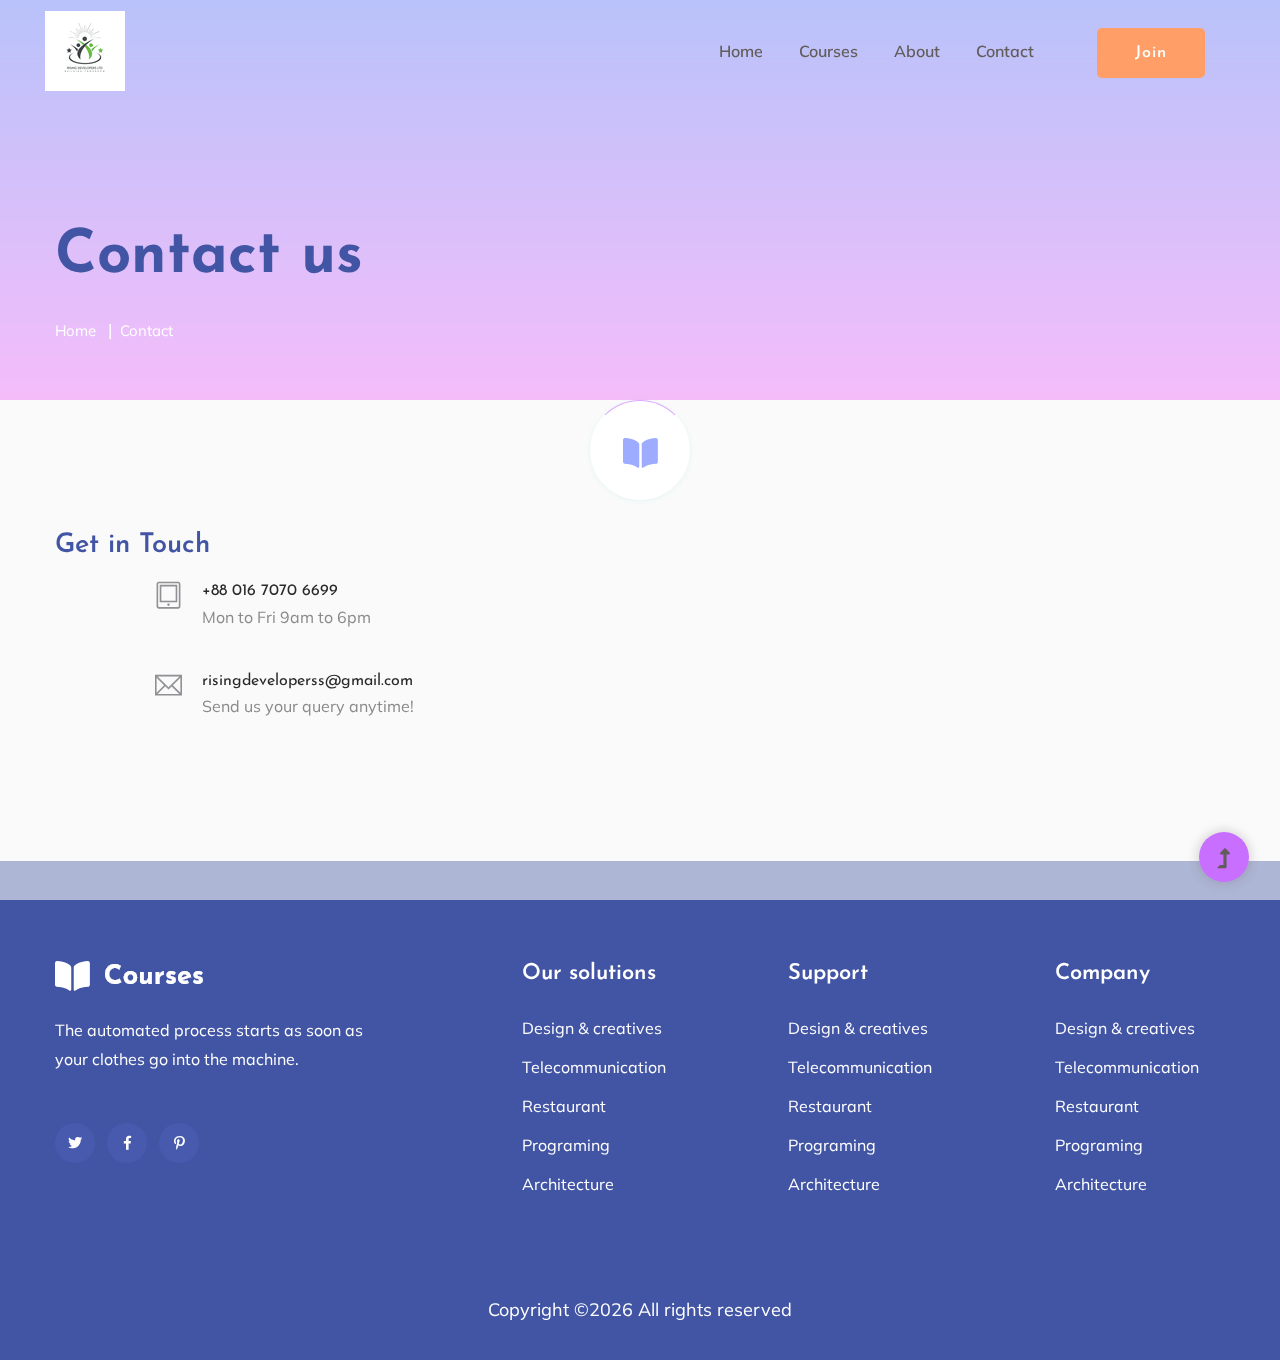
<file: contact.html>
<!doctype html>
<html class="no-js" lang="zxx">
<head>
    <meta charset="utf-8">
    <meta http-equiv="x-ua-compatible" content="ie=edge">
    <title>Courses | Education</title>
    <meta name="description" content="">
    <meta name="viewport" content="width=device-width, initial-scale=1">
    <link rel="shortcut icon" type="image/x-icon" href="assets/img/favicon.ico">

    <!-- CSS here -->
    <link rel="stylesheet" href="assets/css/bootstrap.min.css">
    <link rel="stylesheet" href="assets/css/owl.carousel.min.css">
    <link rel="stylesheet" href="assets/css/slicknav.css">
    <link rel="stylesheet" href="assets/css/animate.min.css">
    <link rel="stylesheet" href="assets/css/hamburgers.min.css">
    <link rel="stylesheet" href="assets/css/magnific-popup.css">
    <link rel="stylesheet" href="assets/css/fontawesome-all.min.css">
    <link rel="stylesheet" href="assets/css/themify-icons.css">
    <link rel="stylesheet" href="assets/css/themify-icons.css">
    <link rel="stylesheet" href="assets/css/slick.css">
    <link rel="stylesheet" href="assets/css/nice-select.css">
    <link rel="stylesheet" href="assets/css/style.css">
</head>
<!--? Preloader Start -->
<div id="preloader-active">
    <div class="preloader d-flex align-items-center justify-content-center">
        <div class="preloader-inner position-relative">
            <div class="preloader-circle"></div>
            <div class="preloader-img pere-text">
                <img src="assets/img/logo/loder.png" alt="">
            </div>
        </div>
    </div>
</div>
<!-- Preloader Start -->
<!-- Header Start -->
<div class="header-area header-transparent">
    <div class="main-header ">
        <div class="header-bottom  header-sticky">
            <div class="container-fluid">
                <div class="row align-items-center">
                    <!-- Logo -->
                    <div class="col-xl-2 col-lg-2">
                        <div class="logo">
                            <a href="index.html"><img src="assets/img/logo/logo.png" alt=""></a>
                        </div>
                    </div>
                    <div class="col-xl-10 col-lg-10">
                        <div class="menu-wrapper d-flex align-items-center justify-content-end">
                            <!-- Main-menu -->
                            <div class="main-menu d-none d-lg-block">
                                <nav>
                                    <ul id="navigation">
                                        <li class="active" ><a href="index.html">Home</a></li>
                                        <li><a href="courses.html">Courses</a></li>
                                        <li><a href="about.html">About</a></li>
                                        <li><a href="contact.html">Contact</a></li>
                                        <!-- Button -->
                                        <li class="button-header margin-left "><a href="#" class="btn">Join</a></li>
                                    </ul>
                                </nav>
                            </div>
                        </div>
                    </div>
                    <!-- Mobile Menu -->
                    <div class="col-12">
                        <div class="mobile_menu d-block d-lg-none"></div>
                    </div>
                </div>
            </div>
        </div>
    </div>
</div>
<!-- Header End -->
<main>
    <!--? slider Area Start-->
    <section class="slider-area slider-area2">
        <div class="slider-active">
            <!-- Single Slider -->
            <div class="single-slider slider-height2">
                <div class="container">
                    <div class="row">
                        <div class="col-xl-8 col-lg-11 col-md-12">
                            <div class="hero__caption hero__caption2">
                                <h1 data-animation="bounceIn" data-delay="0.2s">Contact us</h1>
                                <!-- breadcrumb Start-->
                                <nav aria-label="breadcrumb">
                                    <ol class="breadcrumb">
                                        <li class="breadcrumb-item"><a href="index.html">Home</a></li>
                                        <li class="breadcrumb-item"><a href="#">Contact</a></li> 
                                    </ol>
                                </nav>
                                <!-- breadcrumb End -->
                            </div>
                        </div>
                    </div>
                </div>          
            </div>
        </div>
    </section>
    <!--?  Contact Area start  -->
    <section class="contact-section">
        <div class="container">
<!--            <div class="d-none d-sm-block mb-5 pb-4">-->
<!--                <div id="map" style="height: 480px; position: relative; overflow: hidden;"><div style="height: 100%; width: 100%; position: absolute; top: 0px; left: 0px; background-color: rgb(229, 227, 223);"><div class="gm-style" style="position: absolute; z-index: 0; left: 0px; top: 0px; height: 100%; width: 100%; padding: 0px; border-width: 0px; margin: 0px;"><div tabindex="0" style="position: absolute; z-index: 0; left: 0px; top: 0px; height: 100%; width: 100%; padding: 0px; border-width: 0px; margin: 0px; cursor: url(&quot;https://maps.gstatic.com/mapfiles/openhand_8_8.cur&quot;), default; touch-action: pan-x pan-y;"><div style="z-index: 1; position: absolute; left: 50%; top: 50%; width: 100%; transform: translate(0px, 0px);"><div style="position: absolute; left: 0px; top: 0px; z-index: 100; width: 100%;"><div style="position: absolute; left: 0px; top: 0px; z-index: 0;"><div style="position: absolute; z-index: 991; transform: matrix(1, 0, 0, 1, -100, -189);"><div style="position: absolute; left: 0px; top: 0px; width: 256px; height: 256px;"><div style="width: 256px; height: 256px;"></div></div><div style="position: absolute; left: -256px; top: 0px; width: 256px; height: 256px;"><div style="width: 256px; height: 256px;"></div></div><div style="position: absolute; left: -256px; top: -256px; width: 256px; height: 256px;"><div style="width: 256px; height: 256px;"></div></div><div style="position: absolute; left: 0px; top: -256px; width: 256px; height: 256px;"><div style="width: 256px; height: 256px;"></div></div><div style="position: absolute; left: 256px; top: -256px; width: 256px; height: 256px;"><div style="width: 256px; height: 256px;"></div></div><div style="position: absolute; left: 256px; top: 0px; width: 256px; height: 256px;"><div style="width: 256px; height: 256px;"></div></div><div style="position: absolute; left: 256px; top: 256px; width: 256px; height: 256px;"><div style="width: 256px; height: 256px;"></div></div><div style="position: absolute; left: 0px; top: 256px; width: 256px; height: 256px;"><div style="width: 256px; height: 256px;"></div></div><div style="position: absolute; left: -256px; top: 256px; width: 256px; height: 256px;"><div style="width: 256px; height: 256px;"></div></div><div style="position: absolute; left: -512px; top: 256px; width: 256px; height: 256px;"><div style="width: 256px; height: 256px;"></div></div><div style="position: absolute; left: -512px; top: 0px; width: 256px; height: 256px;"><div style="width: 256px; height: 256px;"></div></div><div style="position: absolute; left: -512px; top: -256px; width: 256px; height: 256px;"><div style="width: 256px; height: 256px;"></div></div><div style="position: absolute; left: 512px; top: -256px; width: 256px; height: 256px;"><div style="width: 256px; height: 256px;"></div></div><div style="position: absolute; left: 512px; top: 0px; width: 256px; height: 256px;"><div style="width: 256px; height: 256px;"></div></div><div style="position: absolute; left: 512px; top: 256px; width: 256px; height: 256px;"><div style="width: 256px; height: 256px;"></div></div></div></div></div><div style="position: absolute; left: 0px; top: 0px; z-index: 101; width: 100%;"></div><div style="position: absolute; left: 0px; top: 0px; z-index: 102; width: 100%;"></div><div style="position: absolute; left: 0px; top: 0px; z-index: 103; width: 100%;"><div style="position: absolute; left: 0px; top: 0px; z-index: -1;"><div style="position: absolute; z-index: 991; transform: matrix(1, 0, 0, 1, -100, -189);"><div style="width: 256px; height: 256px; overflow: hidden; position: absolute; left: 0px; top: 0px;"></div><div style="width: 256px; height: 256px; overflow: hidden; position: absolute; left: -256px; top: 0px;"></div><div style="width: 256px; height: 256px; overflow: hidden; position: absolute; left: -256px; top: -256px;"></div><div style="width: 256px; height: 256px; overflow: hidden; position: absolute; left: 0px; top: -256px;"></div><div style="width: 256px; height: 256px; overflow: hidden; position: absolute; left: 256px; top: -256px;"></div><div style="width: 256px; height: 256px; overflow: hidden; position: absolute; left: 256px; top: 0px;"></div><div style="width: 256px; height: 256px; overflow: hidden; position: absolute; left: 256px; top: 256px;"></div><div style="width: 256px; height: 256px; overflow: hidden; position: absolute; left: 0px; top: 256px;"></div><div style="width: 256px; height: 256px; overflow: hidden; position: absolute; left: -256px; top: 256px;"></div><div style="width: 256px; height: 256px; overflow: hidden; position: absolute; left: -512px; top: 256px;"></div><div style="width: 256px; height: 256px; overflow: hidden; position: absolute; left: -512px; top: 0px;"></div><div style="width: 256px; height: 256px; overflow: hidden; position: absolute; left: -512px; top: -256px;"></div><div style="width: 256px; height: 256px; overflow: hidden; position: absolute; left: 512px; top: -256px;"></div><div style="width: 256px; height: 256px; overflow: hidden; position: absolute; left: 512px; top: 0px;"></div><div style="width: 256px; height: 256px; overflow: hidden; position: absolute; left: 512px; top: 256px;"></div></div></div></div><div style="position: absolute; left: 0px; top: 0px; z-index: 0;"><div style="position: absolute; z-index: 991; transform: matrix(1, 0, 0, 1, -100, -189);"><div style="position: absolute; left: 0px; top: 0px; width: 256px; height: 256px; transition: opacity 200ms linear 0s;"><img draggable="false" alt="" role="presentation" src="https://maps.googleapis.com/maps/vt?pb=!1m5!1m4!1i9!2i470!3i302!4i256!2m3!1e0!2sm!3i476185792!2m3!1e2!6m1!3e5!3m14!2sen-US!3sUS!5e18!12m1!1e68!12m3!1e37!2m1!1ssmartmaps!12m4!1e26!2m2!1sstyles!2zcC5zOi02MHxwLmw6LTYw!4e0&amp;key=AIzaSyDpfS1oRGreGSBU5HHjMmQ3o5NLw7VdJ6I&amp;token=70038" style="width: 256px; height: 256px; user-select: none; border: 0px; padding: 0px; margin: 0px; max-width: none;"></div><div style="position: absolute; left: 256px; top: 0px; width: 256px; height: 256px; transition: opacity 200ms linear 0s;"><img draggable="false" alt="" role="presentation" src="https://maps.googleapis.com/maps/vt?pb=!1m5!1m4!1i9!2i471!3i302!4i256!2m3!1e0!2sm!3i476185840!2m3!1e2!6m1!3e5!3m14!2sen-US!3sUS!5e18!12m1!1e68!12m3!1e37!2m1!1ssmartmaps!12m4!1e26!2m2!1sstyles!2zcC5zOi02MHxwLmw6LTYw!4e0&amp;key=AIzaSyDpfS1oRGreGSBU5HHjMmQ3o5NLw7VdJ6I&amp;token=84496" style="width: 256px; height: 256px; user-select: none; border: 0px; padding: 0px; margin: 0px; max-width: none;"></div><div style="position: absolute; left: 256px; top: 256px; width: 256px; height: 256px; transition: opacity 200ms linear 0s;"><img draggable="false" alt="" role="presentation" src="https://maps.googleapis.com/maps/vt?pb=!1m5!1m4!1i9!2i471!3i303!4i256!2m3!1e0!2sm!3i476185840!2m3!1e2!6m1!3e5!3m14!2sen-US!3sUS!5e18!12m1!1e68!12m3!1e37!2m1!1ssmartmaps!12m4!1e26!2m2!1sstyles!2zcC5zOi02MHxwLmw6LTYw!4e0&amp;key=AIzaSyDpfS1oRGreGSBU5HHjMmQ3o5NLw7VdJ6I&amp;token=107953" style="width: 256px; height: 256px; user-select: none; border: 0px; padding: 0px; margin: 0px; max-width: none;"></div><div style="position: absolute; left: 0px; top: 256px; width: 256px; height: 256px; transition: opacity 200ms linear 0s;"><img draggable="false" alt="" role="presentation" src="https://maps.googleapis.com/maps/vt?pb=!1m5!1m4!1i9!2i470!3i303!4i256!2m3!1e0!2sm!3i476185792!2m3!1e2!6m1!3e5!3m14!2sen-US!3sUS!5e18!12m1!1e68!12m3!1e37!2m1!1ssmartmaps!12m4!1e26!2m2!1sstyles!2zcC5zOi02MHxwLmw6LTYw!4e0&amp;key=AIzaSyDpfS1oRGreGSBU5HHjMmQ3o5NLw7VdJ6I&amp;token=93495" style="width: 256px; height: 256px; user-select: none; border: 0px; padding: 0px; margin: 0px; max-width: none;"></div><div style="position: absolute; left: -256px; top: 256px; width: 256px; height: 256px; transition: opacity 200ms linear 0s;"><img draggable="false" alt="" role="presentation" src="https://maps.googleapis.com/maps/vt?pb=!1m5!1m4!1i9!2i469!3i303!4i256!2m3!1e0!2sm!3i476185792!2m3!1e2!6m1!3e5!3m14!2sen-US!3sUS!5e18!12m1!1e68!12m3!1e37!2m1!1ssmartmaps!12m4!1e26!2m2!1sstyles!2zcC5zOi02MHxwLmw6LTYw!4e0&amp;key=AIzaSyDpfS1oRGreGSBU5HHjMmQ3o5NLw7VdJ6I&amp;token=85128" style="width: 256px; height: 256px; user-select: none; border: 0px; padding: 0px; margin: 0px; max-width: none;"></div><div style="position: absolute; left: -512px; top: 256px; width: 256px; height: 256px; transition: opacity 200ms linear 0s;"><img draggable="false" alt="" role="presentation" src="https://maps.googleapis.com/maps/vt?pb=!1m5!1m4!1i9!2i468!3i303!4i256!2m3!1e0!2sm!3i476185504!2m3!1e2!6m1!3e5!3m14!2sen-US!3sUS!5e18!12m1!1e68!12m3!1e37!2m1!1ssmartmaps!12m4!1e26!2m2!1sstyles!2zcC5zOi02MHxwLmw6LTYw!4e0&amp;key=AIzaSyDpfS1oRGreGSBU5HHjMmQ3o5NLw7VdJ6I&amp;token=46831" style="width: 256px; height: 256px; user-select: none; border: 0px; padding: 0px; margin: 0px; max-width: none;"></div><div style="position: absolute; left: -512px; top: 0px; width: 256px; height: 256px; transition: opacity 200ms linear 0s;"><img draggable="false" alt="" role="presentation" src="https://maps.googleapis.com/maps/vt?pb=!1m5!1m4!1i9!2i468!3i302!4i256!2m3!1e0!2sm!3i476184952!2m3!1e2!6m1!3e5!3m14!2sen-US!3sUS!5e18!12m1!1e68!12m3!1e37!2m1!1ssmartmaps!12m4!1e26!2m2!1sstyles!2zcC5zOi02MHxwLmw6LTYw!4e0&amp;key=AIzaSyDpfS1oRGreGSBU5HHjMmQ3o5NLw7VdJ6I&amp;token=10814" style="width: 256px; height: 256px; user-select: none; border: 0px; padding: 0px; margin: 0px; max-width: none;"></div><div style="position: absolute; left: -512px; top: -256px; width: 256px; height: 256px; transition: opacity 200ms linear 0s;"><img draggable="false" alt="" role="presentation" src="https://maps.googleapis.com/maps/vt?pb=!1m5!1m4!1i9!2i468!3i301!4i256!2m3!1e0!2sm!3i476184952!2m3!1e2!6m1!3e5!3m14!2sen-US!3sUS!5e18!12m1!1e68!12m3!1e37!2m1!1ssmartmaps!12m4!1e26!2m2!1sstyles!2zcC5zOi02MHxwLmw6LTYw!4e0&amp;key=AIzaSyDpfS1oRGreGSBU5HHjMmQ3o5NLw7VdJ6I&amp;token=118428" style="width: 256px; height: 256px; user-select: none; border: 0px; padding: 0px; margin: 0px; max-width: none;"></div><div style="position: absolute; left: 512px; top: -256px; width: 256px; height: 256px; transition: opacity 200ms linear 0s;"><img draggable="false" alt="" role="presentation" src="https://maps.googleapis.com/maps/vt?pb=!1m5!1m4!1i9!2i472!3i301!4i256!2m3!1e0!2sm!3i476185636!2m3!1e2!6m1!3e5!3m14!2sen-US!3sUS!5e18!12m1!1e68!12m3!1e37!2m1!1ssmartmaps!12m4!1e26!2m2!1sstyles!2zcC5zOi02MHxwLmw6LTYw!4e0&amp;key=AIzaSyDpfS1oRGreGSBU5HHjMmQ3o5NLw7VdJ6I&amp;token=43995" style="width: 256px; height: 256px; user-select: none; border: 0px; padding: 0px; margin: 0px; max-width: none;"></div><div style="position: absolute; left: 512px; top: 0px; width: 256px; height: 256px; transition: opacity 200ms linear 0s;"><img draggable="false" alt="" role="presentation" src="https://maps.googleapis.com/maps/vt?pb=!1m5!1m4!1i9!2i472!3i302!4i256!2m3!1e0!2sm!3i476185840!2m3!1e2!6m1!3e5!3m14!2sen-US!3sUS!5e18!12m1!1e68!12m3!1e37!2m1!1ssmartmaps!12m4!1e26!2m2!1sstyles!2zcC5zOi02MHxwLmw6LTYw!4e0&amp;key=AIzaSyDpfS1oRGreGSBU5HHjMmQ3o5NLw7VdJ6I&amp;token=905" style="width: 256px; height: 256px; user-select: none; border: 0px; padding: 0px; margin: 0px; max-width: none;"></div><div style="position: absolute; left: 512px; top: 256px; width: 256px; height: 256px; transition: opacity 200ms linear 0s;"><img draggable="false" alt="" role="presentation" src="https://maps.googleapis.com/maps/vt?pb=!1m5!1m4!1i9!2i472!3i303!4i256!2m3!1e0!2sm!3i476185840!2m3!1e2!6m1!3e5!3m14!2sen-US!3sUS!5e18!12m1!1e68!12m3!1e37!2m1!1ssmartmaps!12m4!1e26!2m2!1sstyles!2zcC5zOi02MHxwLmw6LTYw!4e0&amp;key=AIzaSyDpfS1oRGreGSBU5HHjMmQ3o5NLw7VdJ6I&amp;token=24362" style="width: 256px; height: 256px; user-select: none; border: 0px; padding: 0px; margin: 0px; max-width: none;"></div><div style="position: absolute; left: -256px; top: 0px; width: 256px; height: 256px; transition: opacity 200ms linear 0s;"><img draggable="false" alt="" role="presentation" src="https://maps.googleapis.com/maps/vt?pb=!1m5!1m4!1i9!2i469!3i302!4i256!2m3!1e0!2sm!3i476185792!2m3!1e2!6m1!3e5!3m14!2sen-US!3sUS!5e18!12m1!1e68!12m3!1e37!2m1!1ssmartmaps!12m4!1e26!2m2!1sstyles!2zcC5zOi02MHxwLmw6LTYw!4e0&amp;key=AIzaSyDpfS1oRGreGSBU5HHjMmQ3o5NLw7VdJ6I&amp;token=61671" style="width: 256px; height: 256px; user-select: none; border: 0px; padding: 0px; margin: 0px; max-width: none;"></div><div style="position: absolute; left: -256px; top: -256px; width: 256px; height: 256px; transition: opacity 200ms linear 0s;"><img draggable="false" alt="" role="presentation" src="https://maps.googleapis.com/maps/vt?pb=!1m5!1m4!1i9!2i469!3i301!4i256!2m3!1e0!2sm!3i476185792!2m3!1e2!6m1!3e5!3m14!2sen-US!3sUS!5e18!12m1!1e68!12m3!1e37!2m1!1ssmartmaps!12m4!1e26!2m2!1sstyles!2zcC5zOi02MHxwLmw6LTYw!4e0&amp;key=AIzaSyDpfS1oRGreGSBU5HHjMmQ3o5NLw7VdJ6I&amp;token=38214" style="width: 256px; height: 256px; user-select: none; border: 0px; padding: 0px; margin: 0px; max-width: none;"></div><div style="position: absolute; left: 0px; top: -256px; width: 256px; height: 256px; transition: opacity 200ms linear 0s;"><img draggable="false" alt="" role="presentation" src="https://maps.googleapis.com/maps/vt?pb=!1m5!1m4!1i9!2i470!3i301!4i256!2m3!1e0!2sm!3i476185792!2m3!1e2!6m1!3e5!3m14!2sen-US!3sUS!5e18!12m1!1e68!12m3!1e37!2m1!1ssmartmaps!12m4!1e26!2m2!1sstyles!2zcC5zOi02MHxwLmw6LTYw!4e0&amp;key=AIzaSyDpfS1oRGreGSBU5HHjMmQ3o5NLw7VdJ6I&amp;token=46581" style="width: 256px; height: 256px; user-select: none; border: 0px; padding: 0px; margin: 0px; max-width: none;"></div><div style="position: absolute; left: 256px; top: -256px; width: 256px; height: 256px; transition: opacity 200ms linear 0s;"><img draggable="false" alt="" role="presentation" src="https://maps.googleapis.com/maps/vt?pb=!1m5!1m4!1i9!2i471!3i301!4i256!2m3!1e0!2sm!3i476185792!2m3!1e2!6m1!3e5!3m14!2sen-US!3sUS!5e18!12m1!1e68!12m3!1e37!2m1!1ssmartmaps!12m4!1e26!2m2!1sstyles!2zcC5zOi02MHxwLmw6LTYw!4e0&amp;key=AIzaSyDpfS1oRGreGSBU5HHjMmQ3o5NLw7VdJ6I&amp;token=94061" style="width: 256px; height: 256px; user-select: none; border: 0px; padding: 0px; margin: 0px; max-width: none;"></div></div></div></div><div class="gm-style-pbc" style="z-index: 2; position: absolute; height: 100%; width: 100%; padding: 0px; border-width: 0px; margin: 0px; left: 0px; top: 0px; opacity: 0;"><p class="gm-style-pbt"></p></div><div style="z-index: 3; position: absolute; height: 100%; width: 100%; padding: 0px; border-width: 0px; margin: 0px; left: 0px; top: 0px; touch-action: pan-x pan-y;"><div style="z-index: 4; position: absolute; left: 50%; top: 50%; width: 100%; transform: translate(0px, 0px);"><div style="position: absolute; left: 0px; top: 0px; z-index: 104; width: 100%;"></div><div style="position: absolute; left: 0px; top: 0px; z-index: 105; width: 100%;"></div><div style="position: absolute; left: 0px; top: 0px; z-index: 106; width: 100%;"></div><div style="position: absolute; left: 0px; top: 0px; z-index: 107; width: 100%;"></div></div></div></div><iframe aria-hidden="true" frameborder="0" style="z-index: -1; position: absolute; width: 100%; height: 100%; top: 0px; left: 0px; border: none;" src="about:blank"></iframe><div style="margin-left: 5px; margin-right: 5px; z-index: 1000000; position: absolute; left: 0px; bottom: 0px;"><a target="_blank" rel="noopener" href="https://maps.google.com/maps?ll=-31.197,150.744&amp;z=9&amp;t=m&amp;hl=en-US&amp;gl=US&amp;mapclient=apiv3" title="Open this area in Google Maps (opens a new window)" style="position: static; overflow: visible; float: none; display: inline;"><div style="width: 66px; height: 26px; cursor: pointer;"><img alt="" src="https://maps.gstatic.com/mapfiles/api-3/images/google_white5.png" draggable="false" style="position: absolute; left: 0px; top: 0px; width: 66px; height: 26px; user-select: none; border: 0px; padding: 0px; margin: 0px;"></div></a></div><div style="background-color: white; padding: 15px 21px; border: 1px solid rgb(171, 171, 171); font-family: Roboto, Arial, sans-serif; color: rgb(34, 34, 34); box-sizing: border-box; box-shadow: rgba(0, 0, 0, 0.2) 0px 4px 16px; z-index: 10000002; display: none; width: 300px; height: 180px; position: absolute; left: 315px; top: 150px;"><div style="padding: 0px 0px 10px; font-size: 16px; box-sizing: border-box;">Map Data</div><div style="font-size: 13px;">Map data ©2019 Google</div><button draggable="false" title="Close" aria-label="Close" type="button" class="gm-ui-hover-effect" style="background: none; display: block; border: 0px; margin: 0px; padding: 0px; position: absolute; cursor: pointer; user-select: none; top: 0px; right: 0px; width: 37px; height: 37px;"><img src="data:image/svg+xml,%3Csvg%20xmlns%3D%22http%3A%2F%2Fwww.w3.org%2F2000%2Fsvg%22%20width%3D%2224px%22%20height%3D%2224px%22%20viewBox%3D%220%200%2024%2024%22%20fill%3D%22%23000000%22%3E%0A%20%20%20%20%3Cpath%20d%3D%22M19%206.41L17.59%205%2012%2010.59%206.41%205%205%206.41%2010.59%2012%205%2017.59%206.41%2019%2012%2013.41%2017.59%2019%2019%2017.59%2013.41%2012z%22%2F%3E%0A%20%20%20%20%3Cpath%20d%3D%22M0%200h24v24H0z%22%20fill%3D%22none%22%2F%3E%0A%3C%2Fsvg%3E%0A" style="pointer-events: none; display: block; width: 13px; height: 13px; margin: 12px;"></button></div><div class="gmnoprint" style="z-index: 1000001; position: absolute; right: 166px; bottom: 0px; width: 121px;"><div draggable="false" class="gm-style-cc" style="user-select: none; height: 14px; line-height: 14px;"><div style="opacity: 0.7; width: 100%; height: 100%; position: absolute;"><div style="width: 1px;"></div><div style="background-color: rgb(245, 245, 245); width: auto; height: 100%; margin-left: 1px;"></div></div><div style="position: relative; padding-right: 6px; padding-left: 6px; box-sizing: border-box; font-family: Roboto, Arial, sans-serif; font-size: 10px; color: rgb(68, 68, 68); white-space: nowrap; direction: ltr; text-align: right; vertical-align: middle; display: inline-block;"><a style="text-decoration: none; cursor: pointer; display: none;">Map Data</a><span>Map data ©2019 Google</span></div></div></div><div class="gmnoscreen" style="position: absolute; right: 0px; bottom: 0px;"><div style="font-family: Roboto, Arial, sans-serif; font-size: 11px; color: rgb(68, 68, 68); direction: ltr; text-align: right; background-color: rgb(245, 245, 245);">Map data ©2019 Google</div></div><div class="gmnoprint gm-style-cc" draggable="false" style="z-index: 1000001; user-select: none; height: 14px; line-height: 14px; position: absolute; right: 95px; bottom: 0px;"><div style="opacity: 0.7; width: 100%; height: 100%; position: absolute;"><div style="width: 1px;"></div><div style="background-color: rgb(245, 245, 245); width: auto; height: 100%; margin-left: 1px;"></div></div><div style="position: relative; padding-right: 6px; padding-left: 6px; box-sizing: border-box; font-family: Roboto, Arial, sans-serif; font-size: 10px; color: rgb(68, 68, 68); white-space: nowrap; direction: ltr; text-align: right; vertical-align: middle; display: inline-block;"><a href="https://www.google.com/intl/en-US_US/help/terms_maps.html" target="_blank" rel="noopener" style="text-decoration: none; cursor: pointer; color: rgb(68, 68, 68);">Terms of Use</a></div></div><button draggable="false" title="Toggle fullscreen view" aria-label="Toggle fullscreen view" type="button" class="gm-control-active gm-fullscreen-control" style="background: none rgb(255, 255, 255); border: 0px; margin: 10px; padding: 0px; position: absolute; cursor: pointer; user-select: none; border-radius: 2px; height: 40px; width: 40px; box-shadow: rgba(0, 0, 0, 0.3) 0px 1px 4px -1px; overflow: hidden; top: 0px; right: 0px;"><img src="data:image/svg+xml,%3Csvg%20xmlns%3D%22http%3A%2F%2Fwww.w3.org%2F2000%2Fsvg%22%20width%3D%2218%22%20height%3D%2218%22%20viewBox%3D%220%20018%2018%22%3E%0A%20%20%3Cpath%20fill%3D%22%23666%22%20d%3D%22M0%2C0v2v4h2V2h4V0H2H0z%20M16%2C0h-4v2h4v4h2V2V0H16z%20M16%2C16h-4v2h4h2v-2v-4h-2V16z%20M2%2C12H0v4v2h2h4v-2H2V12z%22%2F%3E%0A%3C%2Fsvg%3E%0A" style="height: 18px; width: 18px;"><img src="data:image/svg+xml,%3Csvg%20xmlns%3D%22http%3A%2F%2Fwww.w3.org%2F2000%2Fsvg%22%20width%3D%2218%22%20height%3D%2218%22%20viewBox%3D%220%200%2018%2018%22%3E%0A%20%20%3Cpath%20fill%3D%22%23333%22%20d%3D%22M0%2C0v2v4h2V2h4V0H2H0z%20M16%2C0h-4v2h4v4h2V2V0H16z%20M16%2C16h-4v2h4h2v-2v-4h-2V16z%20M2%2C12H0v4v2h2h4v-2H2V12z%22%2F%3E%0A%3C%2Fsvg%3E%0A" style="height: 18px; width: 18px;"><img src="data:image/svg+xml,%3Csvg%20xmlns%3D%22http%3A%2F%2Fwww.w3.org%2F2000%2Fsvg%22%20width%3D%2218%22%20height%3D%2218%22%20viewBox%3D%220%200%2018%2018%22%3E%0A%20%20%3Cpath%20fill%3D%22%23111%22%20d%3D%22M0%2C0v2v4h2V2h4V0H2H0z%20M16%2C0h-4v2h4v4h2V2V0H16z%20M16%2C16h-4v2h4h2v-2v-4h-2V16z%20M2%2C12H0v4v2h2h4v-2H2V12z%22%2F%3E%0A%3C%2Fsvg%3E%0A" style="height: 18px; width: 18px;"></button><div draggable="false" class="gm-style-cc" style="user-select: none; height: 14px; line-height: 14px; position: absolute; right: 0px; bottom: 0px;"><div style="opacity: 0.7; width: 100%; height: 100%; position: absolute;"><div style="width: 1px;"></div><div style="background-color: rgb(245, 245, 245); width: auto; height: 100%; margin-left: 1px;"></div></div><div style="position: relative; padding-right: 6px; padding-left: 6px; box-sizing: border-box; font-family: Roboto, Arial, sans-serif; font-size: 10px; color: rgb(68, 68, 68); white-space: nowrap; direction: ltr; text-align: right; vertical-align: middle; display: inline-block;"><a target="_blank" rel="noopener" title="Report errors in the road map or imagery to Google" href="https://www.google.com/maps/@-31.197,150.744,9z/data=!10m1!1e1!12b1?source=apiv3&amp;rapsrc=apiv3" style="font-family: Roboto, Arial, sans-serif; font-size: 10px; color: rgb(68, 68, 68); text-decoration: none; position: relative;">Report a map error</a></div></div><div class="gmnoprint gm-bundled-control gm-bundled-control-on-bottom" draggable="false" controlwidth="40" controlheight="81" style="margin: 10px; user-select: none; position: absolute; bottom: 95px; right: 40px;"><div class="gmnoprint" controlwidth="40" controlheight="81" style="position: absolute; left: 0px; top: 0px;"><div draggable="false" style="user-select: none; box-shadow: rgba(0, 0, 0, 0.3) 0px 1px 4px -1px; border-radius: 2px; cursor: pointer; background-color: rgb(255, 255, 255); width: 40px; height: 81px;"><button draggable="false" title="Zoom in" aria-label="Zoom in" type="button" class="gm-control-active" style="background: none; display: block; border: 0px; margin: 0px; padding: 0px; position: relative; cursor: pointer; user-select: none; overflow: hidden; width: 40px; height: 40px; top: 0px; left: 0px;"><img src="data:image/svg+xml,%3Csvg%20xmlns%3D%22http%3A%2F%2Fwww.w3.org%2F2000%2Fsvg%22%20width%3D%2218%22%20height%3D%2218%22%20viewBox%3D%220%200%2018%2018%22%3E%0A%20%20%3Cpolygon%20fill%3D%22%23666%22%20points%3D%2218%2C7%2011%2C7%2011%2C0%207%2C0%207%2C7%200%2C7%200%2C11%207%2C11%207%2C18%2011%2C18%2011%2C11%2018%2C11%22%2F%3E%0A%3C%2Fsvg%3E%0A" style="height: 18px; width: 18px;"><img src="data:image/svg+xml,%3Csvg%20xmlns%3D%22http%3A%2F%2Fwww.w3.org%2F2000%2Fsvg%22%20width%3D%2218%22%20height%3D%2218%22%20viewBox%3D%220%200%2018%2018%22%3E%0A%20%20%3Cpolygon%20fill%3D%22%23333%22%20points%3D%2218%2C7%2011%2C7%2011%2C0%207%2C0%207%2C7%200%2C7%200%2C11%207%2C11%207%2C18%2011%2C18%2011%2C11%2018%2C11%22%2F%3E%0A%3C%2Fsvg%3E%0A" style="height: 18px; width: 18px;"><img src="data:image/svg+xml,%3Csvg%20xmlns%3D%22http%3A%2F%2Fwww.w3.org%2F2000%2Fsvg%22%20width%3D%2218%22%20height%3D%2218%22%20viewBox%3D%220%200%2018%2018%22%3E%0A%20%20%3Cpolygon%20fill%3D%22%23111%22%20points%3D%2218%2C7%2011%2C7%2011%2C0%207%2C0%207%2C7%200%2C7%200%2C11%207%2C11%207%2C18%2011%2C18%2011%2C11%2018%2C11%22%2F%3E%0A%3C%2Fsvg%3E%0A" style="height: 18px; width: 18px;"></button><div style="position: relative; overflow: hidden; width: 30px; height: 1px; margin: 0px 5px; background-color: rgb(230, 230, 230); top: 0px;"></div><button draggable="false" title="Zoom out" aria-label="Zoom out" type="button" class="gm-control-active" style="background: none; display: block; border: 0px; margin: 0px; padding: 0px; position: relative; cursor: pointer; user-select: none; overflow: hidden; width: 40px; height: 40px; top: 0px; left: 0px;"><img src="data:image/svg+xml,%3Csvg%20xmlns%3D%22http%3A%2F%2Fwww.w3.org%2F2000%2Fsvg%22%20width%3D%2218%22%20height%3D%2218%22%20viewBox%3D%220%200%2018%2018%22%3E%0A%20%20%3Cpath%20fill%3D%22%23666%22%20d%3D%22M0%2C7h18v4H0V7z%22%2F%3E%0A%3C%2Fsvg%3E%0A" style="height: 18px; width: 18px;"><img src="data:image/svg+xml,%3Csvg%20xmlns%3D%22http%3A%2F%2Fwww.w3.org%2F2000%2Fsvg%22%20width%3D%2218%22%20height%3D%2218%22%20viewBox%3D%220%200%2018%2018%22%3E%0A%20%20%3Cpath%20fill%3D%22%23333%22%20d%3D%22M0%2C7h18v4H0V7z%22%2F%3E%0A%3C%2Fsvg%3E%0A" style="height: 18px; width: 18px;"><img src="data:image/svg+xml,%3Csvg%20xmlns%3D%22http%3A%2F%2Fwww.w3.org%2F2000%2Fsvg%22%20width%3D%2218%22%20height%3D%2218%22%20viewBox%3D%220%200%2018%2018%22%3E%0A%20%20%3Cpath%20fill%3D%22%23111%22%20d%3D%22M0%2C7h18v4H0V7z%22%2F%3E%0A%3C%2Fsvg%3E%0A" style="height: 18px; width: 18px;"></button></div></div><div class="gmnoprint" controlwidth="40" controlheight="40" style="display: none; position: absolute;"><div style="width: 40px; height: 40px;"><button draggable="false" title="Rotate map 90 degrees" aria-label="Rotate map 90 degrees" type="button" class="gm-control-active" style="background: none rgb(255, 255, 255); display: none; border: 0px; margin: 0px 0px 32px; padding: 0px; position: relative; cursor: pointer; user-select: none; width: 40px; height: 40px; top: 0px; left: 0px; overflow: hidden; box-shadow: rgba(0, 0, 0, 0.3) 0px 1px 4px -1px; border-radius: 2px;"><img src="data:image/svg+xml,%3Csvg%20xmlns%3D%22http%3A%2F%2Fwww.w3.org%2F2000%2Fsvg%22%20width%3D%2224%22%20height%3D%2222%22%20viewBox%3D%220%200%2024%2022%22%3E%0A%20%20%3Cpath%20fill%3D%22%23666%22%20fill-rule%3D%22evenodd%22%20d%3D%22M20%2010c0-5.52-4.48-10-10-10s-10%204.48-10%2010v5h5v-5c0-2.76%202.24-5%205-5s5%202.24%205%205v5h-4l6.5%207%206.5-7h-4v-5z%22%20clip-rule%3D%22evenodd%22%2F%3E%0A%3C%2Fsvg%3E%0A" style="height: 18px; width: 18px;"><img src="data:image/svg+xml,%3Csvg%20xmlns%3D%22http%3A%2F%2Fwww.w3.org%2F2000%2Fsvg%22%20width%3D%2224%22%20height%3D%2222%22%20viewBox%3D%220%200%2024%2022%22%3E%0A%20%20%3Cpath%20fill%3D%22%23333%22%20fill-rule%3D%22evenodd%22%20d%3D%22M20%2010c0-5.52-4.48-10-10-10s-10%204.48-10%2010v5h5v-5c0-2.76%202.24-5%205-5s5%202.24%205%205v5h-4l6.5%207%206.5-7h-4v-5z%22%20clip-rule%3D%22evenodd%22%2F%3E%0A%3C%2Fsvg%3E%0A" style="height: 18px; width: 18px;"><img src="data:image/svg+xml,%3Csvg%20xmlns%3D%22http%3A%2F%2Fwww.w3.org%2F2000%2Fsvg%22%20width%3D%2224%22%20height%3D%2222%22%20viewBox%3D%220%200%2024%2022%22%3E%0A%20%20%3Cpath%20fill%3D%22%23111%22%20fill-rule%3D%22evenodd%22%20d%3D%22M20%2010c0-5.52-4.48-10-10-10s-10%204.48-10%2010v5h5v-5c0-2.76%202.24-5%205-5s5%202.24%205%205v5h-4l6.5%207%206.5-7h-4v-5z%22%20clip-rule%3D%22evenodd%22%2F%3E%0A%3C%2Fsvg%3E%0A" style="height: 18px; width: 18px;"></button><button draggable="false" title="Tilt map" aria-label="Tilt map" type="button" class="gm-tilt gm-control-active" style="background: none rgb(255, 255, 255); display: block; border: 0px; margin: 0px; padding: 0px; position: relative; cursor: pointer; user-select: none; width: 40px; height: 40px; top: 0px; left: 0px; overflow: hidden; box-shadow: rgba(0, 0, 0, 0.3) 0px 1px 4px -1px; border-radius: 2px;"><img src="data:image/svg+xml,%3Csvg%20xmlns%3D%22http%3A%2F%2Fwww.w3.org%2F2000%2Fsvg%22%20width%3D%2218px%22%20height%3D%2216px%22%20viewBox%3D%220%200%2018%2016%22%3E%0A%20%20%3Cpath%20fill%3D%22%23666%22%20d%3D%22M0%2C16h8V9H0V16z%20M10%2C16h8V9h-8V16z%20M0%2C7h8V0H0V7z%20M10%2C0v7h8V0H10z%22%2F%3E%0A%3C%2Fsvg%3E%0A" style="width: 18px;"><img src="data:image/svg+xml,%3Csvg%20xmlns%3D%22http%3A%2F%2Fwww.w3.org%2F2000%2Fsvg%22%20width%3D%2218px%22%20height%3D%2216px%22%20viewBox%3D%220%200%2018%2016%22%3E%0A%20%20%3Cpath%20fill%3D%22%23333%22%20d%3D%22M0%2C16h8V9H0V16z%20M10%2C16h8V9h-8V16z%20M0%2C7h8V0H0V7z%20M10%2C0v7h8V0H10z%22%2F%3E%0A%3C%2Fsvg%3E%0A" style="width: 18px;"><img src="data:image/svg+xml,%3Csvg%20xmlns%3D%22http%3A%2F%2Fwww.w3.org%2F2000%2Fsvg%22%20width%3D%2218px%22%20height%3D%2216px%22%20viewBox%3D%220%200%2018%2016%22%3E%0A%20%20%3Cpath%20fill%3D%22%23111%22%20d%3D%22M0%2C16h8V9H0V16z%20M10%2C16h8V9h-8V16z%20M0%2C7h8V0H0V7z%20M10%2C0v7h8V0H10z%22%2F%3E%0A%3C%2Fsvg%3E%0A" style="width: 18px;"></button></div></div></div></div></div><div style="background-color: white; font-weight: 500; font-family: Roboto, sans-serif; padding: 15px 25px; box-sizing: border-box; top: 5px; border: 1px solid rgba(0, 0, 0, 0.12); border-radius: 5px; left: 50%; max-width: 375px; position: absolute; transform: translateX(-50%); width: calc(100% - 10px); z-index: 1;"><div><img alt="" src="https://maps.gstatic.com/mapfiles/api-3/images/google_gray.svg" draggable="false" style="padding: 0px; margin: 0px; border: 0px; height: 17px; vertical-align: middle; width: 52px; user-select: none;"></div><div style="line-height: 20px; margin: 15px 0px;"><span style="color: rgba(0, 0, 0, 0.87); font-size: 14px;">This page can't load Google Maps correctly.</span></div><table style="width: 100%;"><tr><td style="line-height: 16px; vertical-align: middle;"><a href="https://developers.google.com/maps/documentation/javascript/error-messages?utm_source=maps_js&amp;utm_medium=degraded&amp;utm_campaign=billing#api-key-and-billing-errors" target="_blank" rel="noopener" style="color: rgba(0, 0, 0, 0.54); font-size: 12px;">Do you own this website?</a></td><td style="text-align: right;"><button class="dismissButton">OK</button></td></tr></table></div></div>-->
<!--                <script>-->
<!--                    function initMap() {-->
<!--                        var uluru = {-->
<!--                            lat: -25.363,-->
<!--                            lng: 131.044-->
<!--                        };-->
<!--                        var grayStyles = [{-->
<!--                            featureType: "all",-->
<!--                            stylers: [{-->
<!--                                saturation: -90-->
<!--                            },-->
<!--                            {-->
<!--                                lightness: 50-->
<!--                            }-->
<!--                            ]-->
<!--                        },-->
<!--                        {-->
<!--                            elementType: 'labels.text.fill',-->
<!--                            stylers: [{-->
<!--                                color: '#ccdee9'-->
<!--                            }]-->
<!--                        }-->
<!--                        ];-->
<!--                        var map = new google.maps.Map(document.getElementById('map'), {-->
<!--                            center: {-->
<!--                                lat: -31.197,-->
<!--                                lng: 150.744-->
<!--                            },-->
<!--                            zoom: 9,-->
<!--                            styles: grayStyles,-->
<!--                            scrollwheel: false-->
<!--                        });-->
<!--                    }-->
<!--                </script>-->
<!--                <script src="https://maps.googleapis.com/maps/api/js?key=AIzaSyDpfS1oRGreGSBU5HHjMmQ3o5NLw7VdJ6I&amp;callback=initMap">-->
<!--                </script>-->
<!--                -->
<!--            </div>-->
            <div class="row">
                <div class="col-12">
                    <h2 class="contact-title">Get in Touch</h2>
                </div>
<!--                <div class="col-lg-8">-->
<!--                    <form class="form-contact contact_form" action="contact_process.php" method="post" id="contactForm" novalidate="novalidate">-->
<!--                        <div class="row">-->
<!--                            <div class="col-12">-->
<!--                                <div class="form-group">-->
<!--                                    <textarea class="form-control w-100" name="message" id="message" cols="30" rows="9" onfocus="this.placeholder = ''" onblur="this.placeholder = 'Enter Message'" placeholder=" Enter Message"></textarea>-->
<!--                                </div>-->
<!--                            </div>-->
<!--                            <div class="col-sm-6">-->
<!--                                <div class="form-group">-->
<!--                                    <input class="form-control valid" name="name" id="name" type="text" onfocus="this.placeholder = ''" onblur="this.placeholder = 'Enter your name'" placeholder="Enter your name">-->
<!--                                </div>-->
<!--                            </div>-->
<!--                            <div class="col-sm-6">-->
<!--                                <div class="form-group">-->
<!--                                    <input class="form-control valid" name="email" id="email" type="email" onfocus="this.placeholder = ''" onblur="this.placeholder = 'Enter email address'" placeholder="Email">-->
<!--                                </div>-->
<!--                            </div>-->
<!--                            <div class="col-12">-->
<!--                                <div class="form-group">-->
<!--                                    <input class="form-control" name="subject" id="subject" type="text" onfocus="this.placeholder = ''" onblur="this.placeholder = 'Enter Subject'" placeholder="Enter Subject">-->
<!--                                </div>-->
<!--                            </div>-->
<!--                        </div>-->
<!--                        <div class="form-group mt-3">-->
<!--                            <button type="submit" class="button button-contactForm boxed-btn">Send</button>-->
<!--                        </div>-->
<!--                    </form>-->
<!--                </div>-->
                <div class="col-lg-10 justify-content-center offset-lg-1">
<!--                    <div class="media contact-info">-->
<!--                        <span class="contact-info__icon"><i class="ti-home"></i></span>-->
<!--                        <div class="media-body">-->
<!--                            <h3>Buttonwood, California.</h3>-->
<!--                            <p>Rosemead, CA 91770</p>-->
<!--                        </div>-->
<!--                    </div>-->
                    <div class="media contact-info">
                        <span class="contact-info__icon"><i class="ti-tablet"></i></span>
                        <div class="media-body">
                            <h3>+88 016 7070 6699</h3>
                            <p>Mon to Fri 9am to 6pm</p>
                        </div>
                    </div>
                    <div class="media contact-info">
                        <span class="contact-info__icon"><i class="ti-email"></i></span>
                        <div class="media-body">
                            <h3>risingdeveloperss@gmail.com</h3>
                            <p>Send us your query anytime!</p>
                        </div>
                    </div>
                </div>
            </div>
        </div>
    </section>
    <!-- Contact Area End -->
</main>
<footer>
    <div class="footer-wrappper footer-bg">
       <!-- Footer Start-->
       <div class="footer-area footer-padding">
           <div class="container">
               <div class="row justify-content-between">
                   <div class="col-xl-4 col-lg-5 col-md-4 col-sm-6">
                       <div class="single-footer-caption mb-50">
                           <div class="single-footer-caption mb-30">
                               <!-- logo -->
                               <div class="footer-logo mb-25">
                                   <a href="index.html"><img src="assets/img/logo/logo2_footer.png" alt=""></a>
                               </div>
                               <div class="footer-tittle">
                                   <div class="footer-pera">
                                       <p>The automated process starts as soon as your clothes go into the machine.</p>
                                   </div>
                               </div>
                               <!-- social -->
                               <div class="footer-social">
                                   <a href="#"><i class="fab fa-twitter"></i></a>
                                   <a href="https://bit.ly/sai4ull"><i class="fab fa-facebook-f"></i></a>
                                   <a href="#"><i class="fab fa-pinterest-p"></i></a>
                               </div>
                           </div>
                       </div>
                   </div>
                   <div class="col-xl-2 col-lg-3 col-md-4 col-sm-5">
                       <div class="single-footer-caption mb-50">
                           <div class="footer-tittle">
                               <h4>Our solutions</h4>
                               <ul>
                                   <li><a href="#">Design & creatives</a></li>
                                   <li><a href="#">Telecommunication</a></li>
                                   <li><a href="#">Restaurant</a></li>
                                   <li><a href="#">Programing</a></li>
                                   <li><a href="#">Architecture</a></li>
                               </ul>
                           </div>
                       </div>
                   </div>
                   <div class="col-xl-2 col-lg-4 col-md-4 col-sm-6">
                       <div class="single-footer-caption mb-50">
                           <div class="footer-tittle">
                               <h4>Support</h4>
                               <ul>
                                   <li><a href="#">Design & creatives</a></li>
                                   <li><a href="#">Telecommunication</a></li>
                                   <li><a href="#">Restaurant</a></li>
                                   <li><a href="#">Programing</a></li>
                                   <li><a href="#">Architecture</a></li>
                               </ul>
                           </div>
                       </div>
                   </div>
                   <div class="col-xl-2 col-lg-3 col-md-4 col-sm-6">
                       <div class="single-footer-caption mb-50">
                           <div class="footer-tittle">
                               <h4>Company</h4>
                               <ul>
                                   <li><a href="#">Design & creatives</a></li>
                                   <li><a href="#">Telecommunication</a></li>
                                   <li><a href="#">Restaurant</a></li>
                                   <li><a href="#">Programing</a></li>
                                   <li><a href="#">Architecture</a></li>
                               </ul>
                           </div>
                       </div>
                   </div>
               </div>
           </div>
       </div>
       <!-- footer-bottom area -->
       <div class="footer-bottom-area">
           <div class="container">
               <div class="footer-border">
                   <div class="row d-flex align-items-center">
                       <div class="col-xl-12 ">
                           <div class="footer-copy-right text-center">
                               <p><!-- Link back to Colorlib can't be removed. Template is licensed under CC BY 3.0. -->
                                  Copyright &copy;<script>document.write(new Date().getFullYear());</script> All rights reserved
                                  <!-- Link back to Colorlib can't be removed. Template is licensed under CC BY 3.0. --></p>
                              </div>
                          </div>
                      </div>
                  </div>
              </div>
          </div>
          <!-- Footer End-->
      </div>
  </footer> 
  <div id="back-top" >
    <a title="Go to Top" href="#"> <i class="fas fa-level-up-alt"></i></a>
</div>
<!-- JS here -->

<script src="./assets/js/vendor/modernizr-3.5.0.min.js"></script>
<!-- Jquery, Popper, Bootstrap -->
<script src="./assets/js/vendor/jquery-1.12.4.min.js"></script>
<script src="./assets/js/popper.min.js"></script>
<script src="./assets/js/bootstrap.min.js"></script>
<!-- Jquery Mobile Menu -->
<script src="./assets/js/jquery.slicknav.min.js"></script>

<!-- Jquery Slick , Owl-Carousel Plugins -->
<script src="./assets/js/owl.carousel.min.js"></script>
<script src="./assets/js/slick.min.js"></script>
<!-- One Page, Animated-HeadLin -->
<script src="./assets/js/wow.min.js"></script>
<script src="./assets/js/animated.headline.js"></script>
<script src="./assets/js/jquery.magnific-popup.js"></script>

<!-- Date Picker -->
<script src="./assets/js/gijgo.min.js"></script>
<!-- Nice-select, sticky -->
<script src="./assets/js/jquery.nice-select.min.js"></script>
<script src="./assets/js/jquery.sticky.js"></script>

<!-- counter , waypoint,Hover Direction -->
<script src="./assets/js/jquery.counterup.min.js"></script>
<script src="./assets/js/waypoints.min.js"></script>
<script src="./assets/js/jquery.countdown.min.js"></script>
<script src="./assets/js/hover-direction-snake.min.js"></script>

<!-- contact js -->
<script src="./assets/js/contact.js"></script>
<script src="./assets/js/jquery.form.js"></script>
<script src="./assets/js/jquery.validate.min.js"></script>
<script src="./assets/js/mail-script.js"></script>
<script src="./assets/js/jquery.ajaxchimp.min.js"></script>

<!-- Jquery Plugins, main Jquery -->	
<script src="./assets/js/plugins.js"></script>
<script src="./assets/js/main.js"></script>

</body>
</html>
</file>
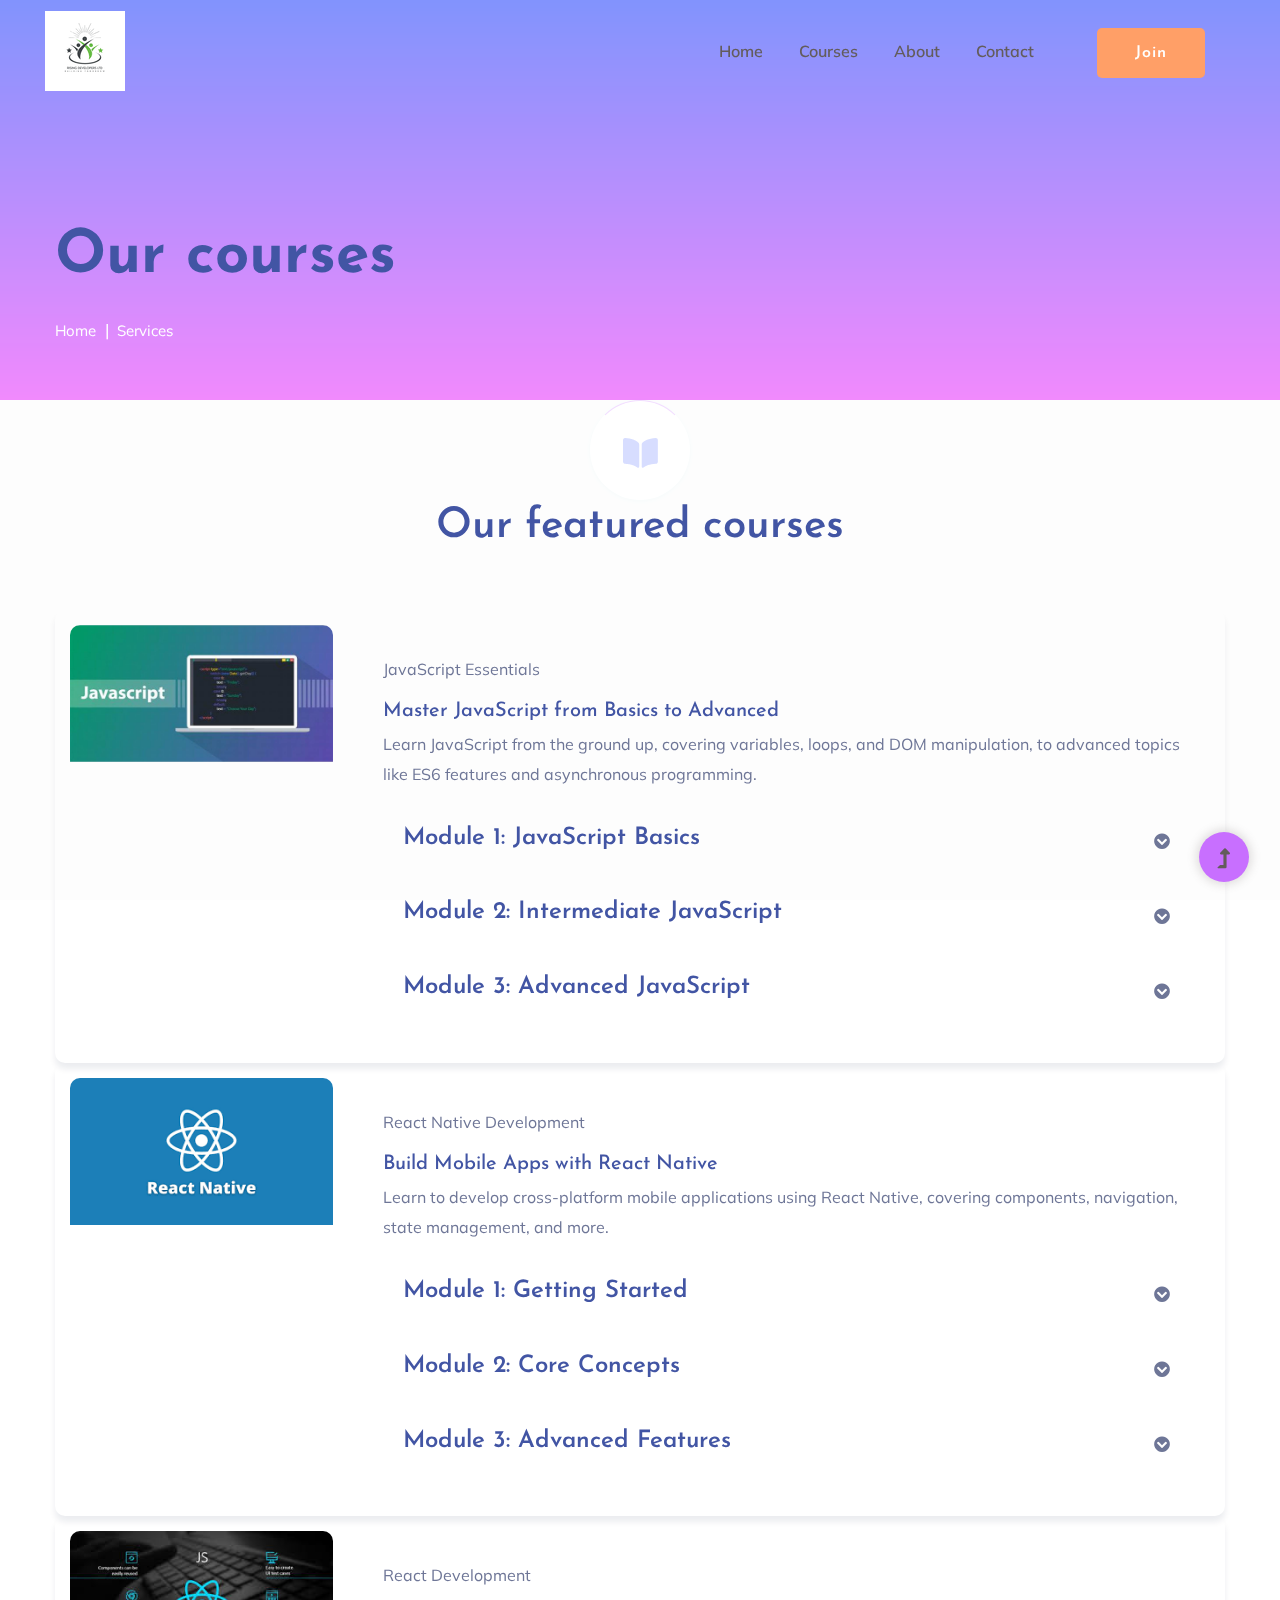
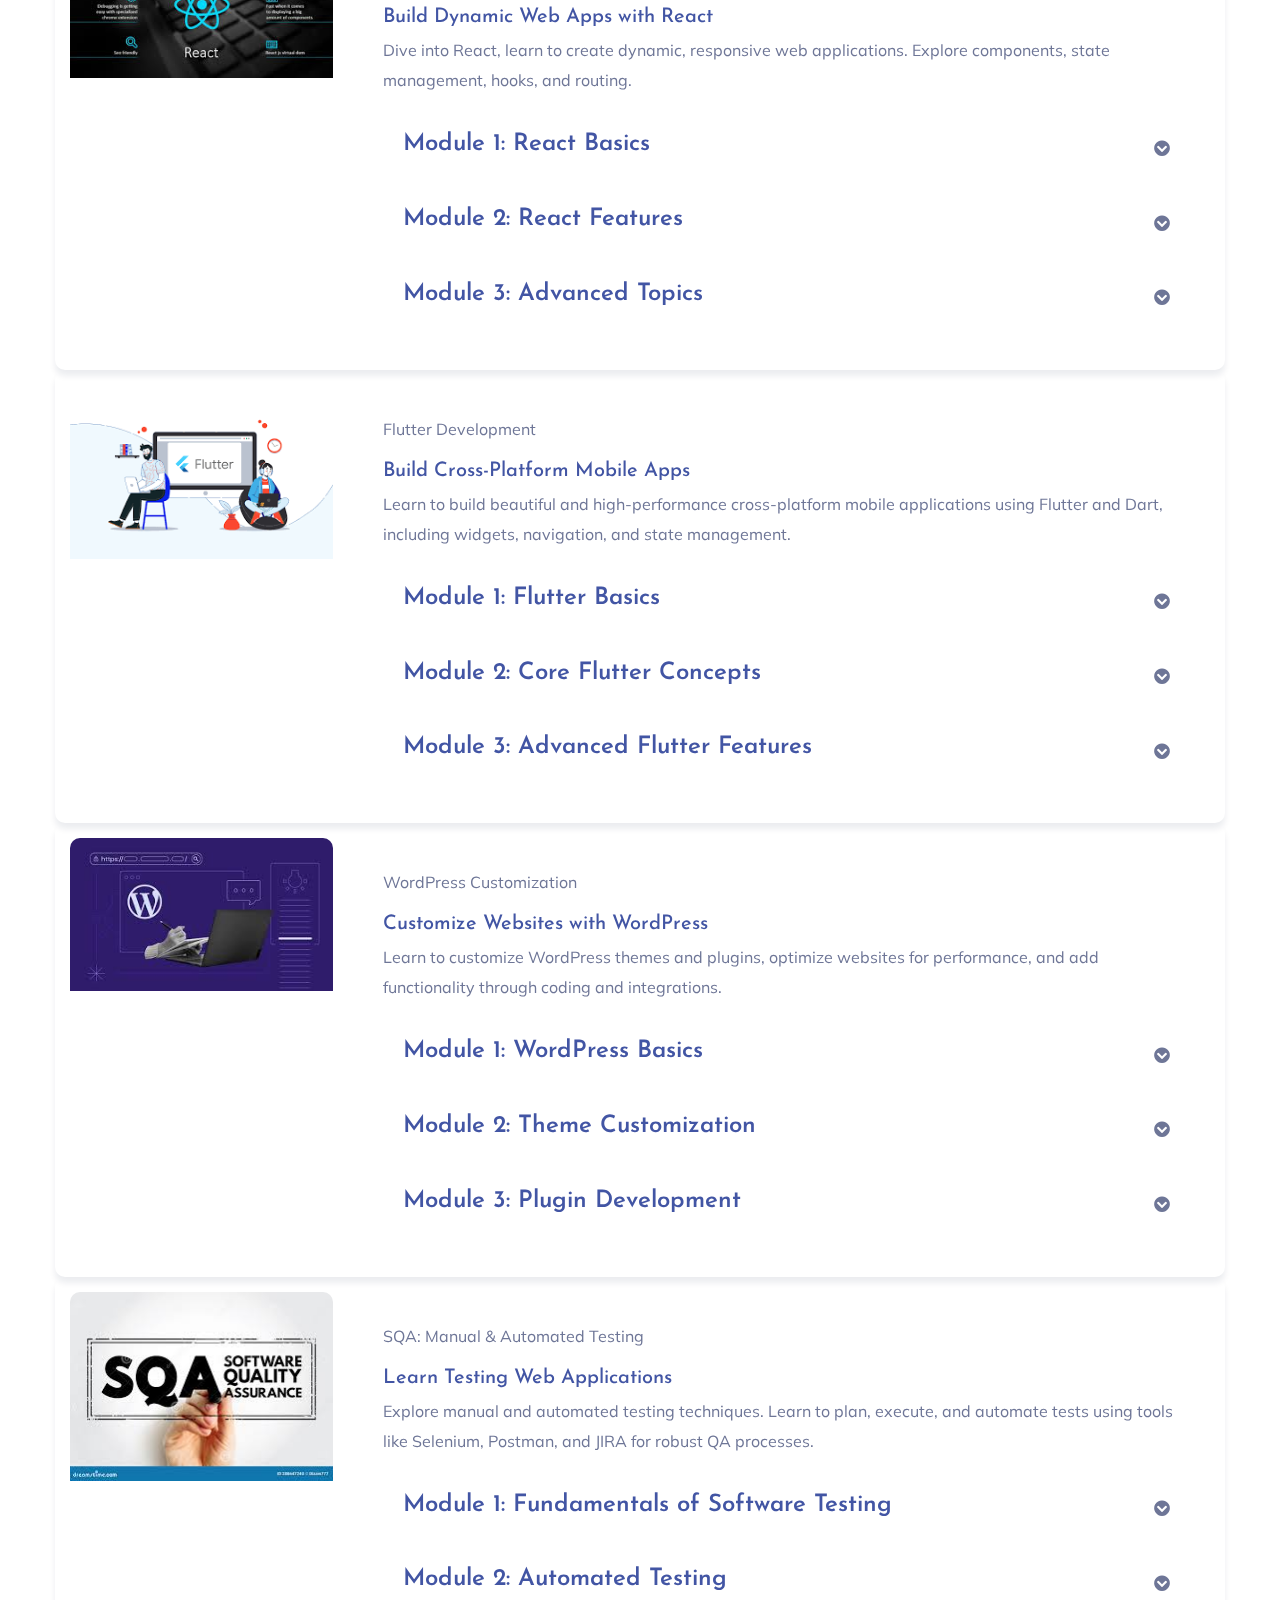
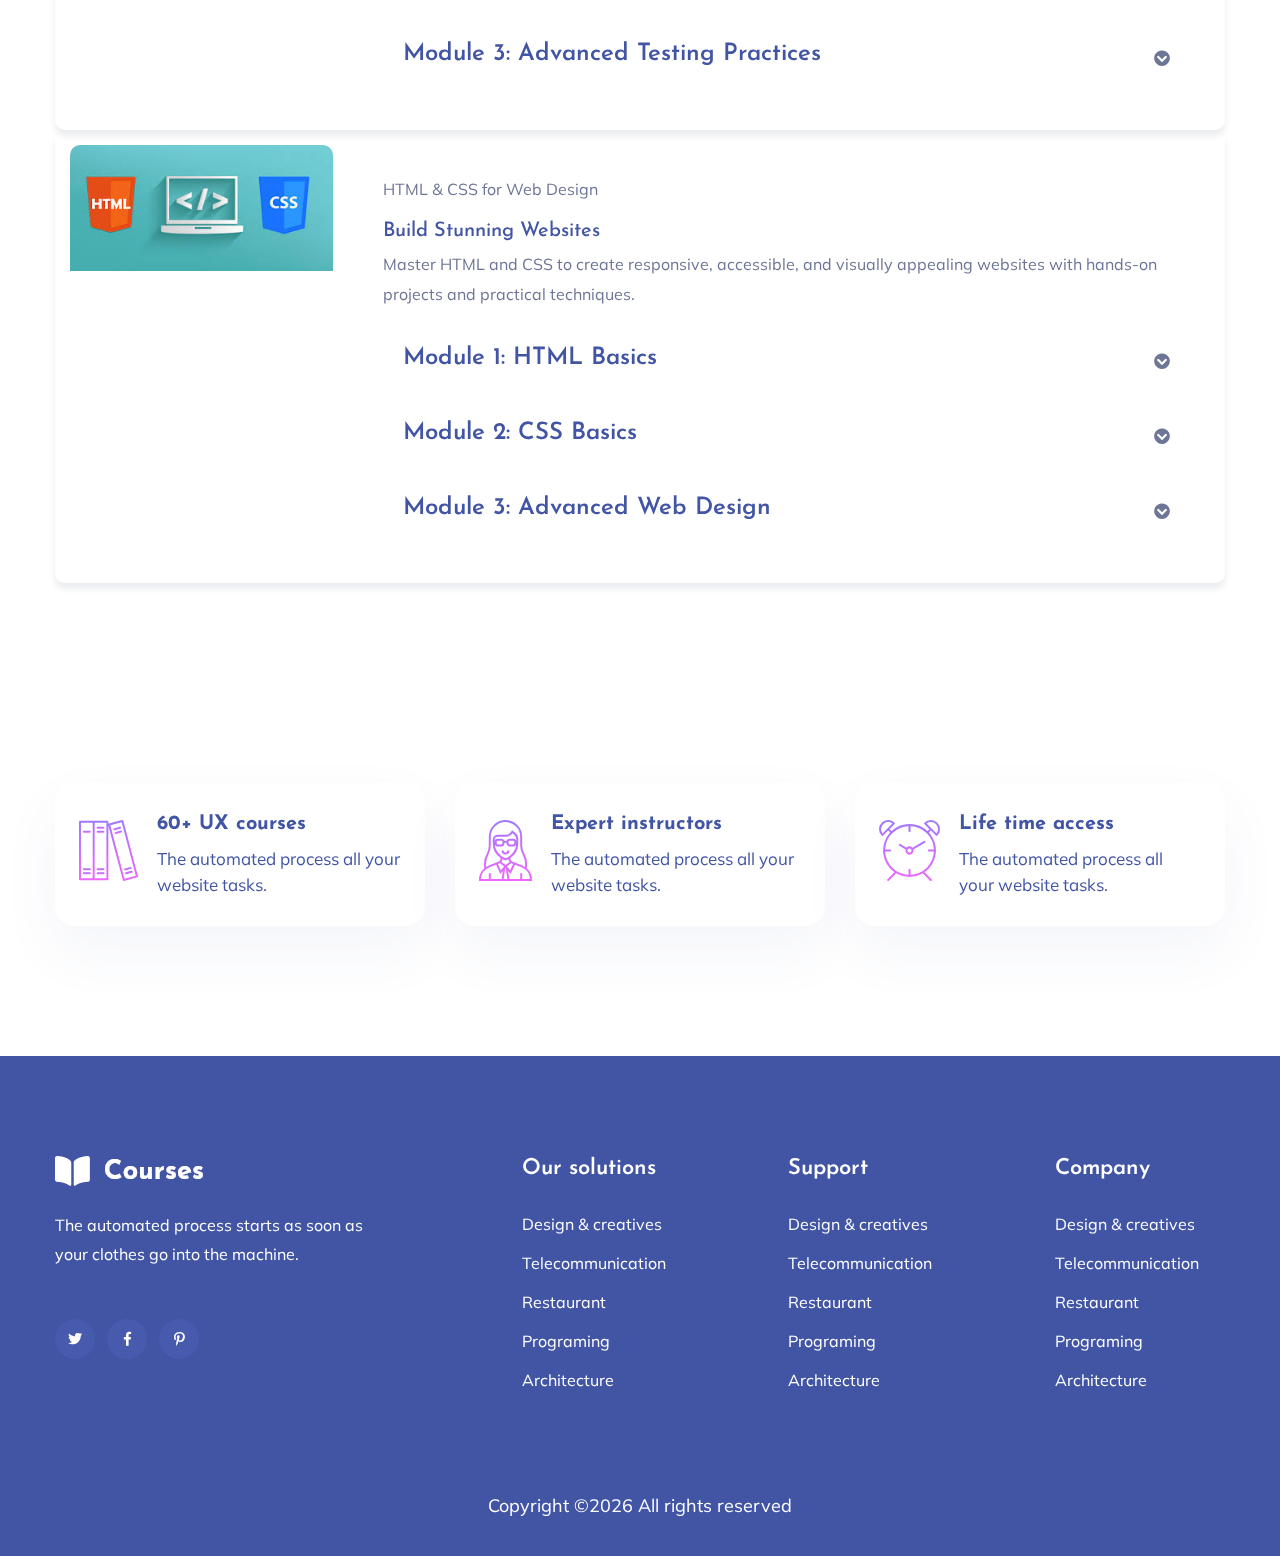
<file: courses.html>
<!doctype html>
<html class="no-js" lang="zxx">
<head>
    <meta charset="utf-8">
    <meta http-equiv="x-ua-compatible" content="ie=edge">
    <title>Courses | Education</title>
    <meta name="description" content="">
    <meta name="viewport" content="width=device-width, initial-scale=1">
    <link rel="manifest" href="site.webmanifest">
    <link rel="shortcut icon" type="image/x-icon" href="assets/img/favicon.ico">

    <!-- CSS here -->
    <link rel="stylesheet" href="assets/css/bootstrap.min.css">
    <link rel="stylesheet" href="assets/css/owl.carousel.min.css">
    <link rel="stylesheet" href="assets/css/slicknav.css">
    <link rel="stylesheet" href="assets/css/flaticon.css">
    <link rel="stylesheet" href="assets/css/progressbar_barfiller.css">
    <link rel="stylesheet" href="assets/css/gijgo.css">
    <link rel="stylesheet" href="assets/css/animate.min.css">
    <link rel="stylesheet" href="assets/css/animated-headline.css">
    <link rel="stylesheet" href="assets/css/magnific-popup.css">
    <link rel="stylesheet" href="assets/css/fontawesome-all.min.css">
    <link rel="stylesheet" href="assets/css/themify-icons.css">
    <link rel="stylesheet" href="assets/css/slick.css">
    <link rel="stylesheet" href="assets/css/nice-select.css">
    <link rel="stylesheet" href="assets/css/style.css">
</head>

<body>
    <!-- ? Preloader Start -->
    <div id="preloader-active">
        <div class="preloader d-flex align-items-center justify-content-center">
            <div class="preloader-inner position-relative">
                <div class="preloader-circle"></div>
                <div class="preloader-img pere-text">
                    <img src="assets/img/logo/loder.png" alt="">
                </div>
            </div>
        </div>
    </div>
    <!-- Preloader Start -->
    <!-- Header Start -->
    <div class="header-area header-transparent">
        <div class="main-header ">
            <div class="header-bottom  header-sticky">
                <div class="container-fluid">
                    <div class="row align-items-center">
                        <!-- Logo -->
                        <div class="col-xl-2 col-lg-2">
                            <div class="logo">
                                <a href="index.html"><img src="assets/img/logo/logo.png" alt=""></a>
                            </div>
                        </div>
                        <div class="col-xl-10 col-lg-10">
                            <div class="menu-wrapper d-flex align-items-center justify-content-end">
                                <!-- Main-menu -->
                                <div class="main-menu d-none d-lg-block">
                                    <nav>
                                        <ul id="navigation">
                                            <li class="active" ><a href="index.html">Home</a></li>
                                            <li><a href="courses.html">Courses</a></li>
                                            <li><a href="about.html">About</a></li>
                                            <li><a href="contact.html">Contact</a></li>
                                            <!-- Button -->
                                            <li class="button-header margin-left "><a href="https://forms.gle/bWmyYhK32UsstZh89" class="btn">Join</a></li>
                                        </ul>
                                    </nav>
                                </div>
                            </div>
                        </div>
                        <!-- Mobile Menu -->
                        <div class="col-12">
                            <div class="mobile_menu d-block d-lg-none"></div>
                        </div>
                    </div>
                </div>
            </div>
        </div>
    </div>
    <!-- Header End -->
    <main>
        <!--? slider Area Start-->
        <section class="slider-area slider-area2">
            <div class="slider-active">
                <!-- Single Slider -->
                <div class="single-slider slider-height2">
                    <div class="container">
                        <div class="row">
                            <div class="col-xl-8 col-lg-11 col-md-12">
                                <div class="hero__caption hero__caption2">
                                    <h1 data-animation="bounceIn" data-delay="0.2s">Our courses</h1>
                                    <!-- breadcrumb Start-->
                                    <nav aria-label="breadcrumb">
                                        <ol class="breadcrumb">
                                            <li class="breadcrumb-item"><a href="index.html">Home</a></li>
                                            <li class="breadcrumb-item"><a href="#">Services</a></li>
                                        </ol>
                                    </nav>
                                    <!-- breadcrumb End -->
                                </div>
                            </div>
                        </div>
                    </div>
                </div>
            </div>
        </section>

                <div class="courses-area section-padding40 fix">
                    <div class="container">
                        <div class="row justify-content-center">
                            <div class="col-xl-7 col-lg-8">
                                <div class="section-tittle text-center mb-55">
                                    <h2>Our featured courses</h2>
                                </div>
                            </div>
                        </div>

                        <div class="container py-4 properties__card">
                            <!-- Course Card for JavaScript Essentials -->
                            <div class="row justify-content-center">
                                <div class="col-lg-3">
                                    <div class="properties__img">
                                        <img src="assets/img/gallery/javascript.jpeg" alt="JavaScript Essentials">
                                    </div>
                                </div>
                                <div class="col-lg-9">
                                    <div class="properties__caption">
                                        <p>JavaScript Essentials</p>
                                        <h3>Master JavaScript from Basics to Advanced</h3>
                                        <p>
                                            Learn JavaScript from the ground up, covering variables, loops, and DOM manipulation, to advanced topics like ES6 features and asynchronous programming.
                                        </p>
                                        <div class="panel-group" id="accordionJS" role="tablist" aria-multiselectable="true">
                                            <div class="panel panel-dark">
                                                <div class="panel-heading" role="tab" id="headingJSOne">
                                                    <div class="d-flex justify-content-between align-items-center">
                                                        <h2>Module 1: JavaScript Basics</h2>
                                                        <i class="fas fa-chevron-circle-down" data-toggle="collapse" data-parent="#accordionJS" href="#collapseJSOne" aria-expanded="true" aria-controls="collapseJSOne"></i>
                                                    </div>
                                                </div>
                                                <div id="collapseJSOne" class="panel-collapse collapse" role="tabpanel" aria-labelledby="headingJSOne">
                                                    <div class="panel-body">
                                                        <ul>
                                                            <li>Introduction to Variables and Data Types</li>
                                                            <li>Control Structures and Loops</li>
                                                            <li>Functions and Scope</li>
                                                        </ul>
                                                    </div>
                                                </div>
                                            </div>
                                            <div class="panel panel-dark">
                                                <div class="panel-heading" role="tab" id="headingJSTwo">
                                                    <div class="d-flex justify-content-between align-items-center">
                                                        <h2>Module 2: Intermediate JavaScript</h2>
                                                        <i class="fas fa-chevron-circle-down" data-toggle="collapse" data-parent="#accordionJS" href="#collapseJSTwo" aria-expanded="true" aria-controls="collapseJSTwo"></i>
                                                    </div>
                                                </div>
                                                <div id="collapseJSTwo" class="panel-collapse collapse" role="tabpanel" aria-labelledby="headingJSTwo">
                                                    <div class="panel-body">
                                                        <ul>
                                                            <li>DOM Manipulation and Event Handling</li>
                                                            <li>Working with Arrays and Objects</li>
                                                            <li>Basic Error Handling</li>
                                                        </ul>
                                                    </div>
                                                </div>
                                            </div>
                                            <div class="panel panel-dark">
                                                <div class="panel-heading" role="tab" id="headingJSThree">
                                                    <div class="d-flex justify-content-between align-items-center">
                                                        <h2>Module 3: Advanced JavaScript</h2>
                                                        <i class="fas fa-chevron-circle-down" data-toggle="collapse" data-parent="#accordionJS" href="#collapseJSThree" aria-expanded="true" aria-controls="collapseJSThree"></i>
                                                    </div>
                                                </div>
                                                <div id="collapseJSThree" class="panel-collapse collapse" role="tabpanel" aria-labelledby="headingJSThree">
                                                    <div class="panel-body">
                                                        <ul>
                                                            <li>ES6 Features (Arrow Functions, Promises, etc.)</li>
                                                            <li>Asynchronous Programming</li>
                                                            <li>Debugging and Best Practices</li>
                                                        </ul>
                                                    </div>
                                                </div>
                                            </div>
                                        </div>
                                    </div>
                                </div>
                            </div>
                        </div>

                        <div class="container py-4 properties__card">
                            <div class="row justify-content-center">
                                <div class="col-lg-3">
                                    <div class="properties__img">
                                        <img src="assets/img/gallery/react_native.png" alt="React Native">
                                    </div>
                                </div>
                                <div class="col-lg-9">
                                    <div class="properties__caption">
                                        <p>React Native Development</p>
                                        <h3>Build Mobile Apps with React Native</h3>
                                        <p>
                                            Learn to develop cross-platform mobile applications using React Native, covering components, navigation, state management, and more.
                                        </p>
                                        <div class="panel-group" id="accordionRN" role="tablist" aria-multiselectable="true">
                                            <div class="panel panel-dark">
                                                <div class="panel-heading" role="tab" id="headingRNOne">
                                                    <div class="d-flex justify-content-between align-items-center">
                                                        <h2>Module 1: Getting Started</h2>
                                                        <i class="fas fa-chevron-circle-down" data-toggle="collapse" data-parent="#accordionRN" href="#collapseRNOne" aria-expanded="true" aria-controls="collapseRNOne"></i>
                                                    </div>
                                                </div>
                                                <div id="collapseRNOne" class="panel-collapse collapse" role="tabpanel" aria-labelledby="headingRNOne">
                                                    <div class="panel-body">
                                                        <ul>
                                                            <li>Introduction to React Native</li>
                                                            <li>Setting Up the Development Environment</li>
                                                            <li>Creating Your First App</li>
                                                        </ul>
                                                    </div>
                                                </div>
                                            </div>
                                            <div class="panel panel-dark">
                                                <div class="panel-heading" role="tab" id="headingRNTwo">
                                                    <div class="d-flex justify-content-between align-items-center">
                                                        <h2>Module 2: Core Concepts</h2>
                                                        <i class="fas fa-chevron-circle-down" data-toggle="collapse" data-parent="#accordionRN" href="#collapseRNTwo" aria-expanded="true" aria-controls="collapseRNTwo"></i>
                                                    </div>
                                                </div>
                                                <div id="collapseRNTwo" class="panel-collapse collapse" role="tabpanel" aria-labelledby="headingRNTwo">
                                                    <div class="panel-body">
                                                        <ul>
                                                            <li>Understanding React Native Components</li>
                                                            <li>Props, State, and Lifecycle</li>
                                                            <li>Styling with React Native</li>
                                                        </ul>
                                                    </div>
                                                </div>
                                            </div>
                                            <div class="panel panel-dark">
                                                <div class="panel-heading" role="tab" id="headingRNThree">
                                                    <div class="d-flex justify-content-between align-items-center">
                                                        <h2>Module 3: Advanced Features</h2>
                                                        <i class="fas fa-chevron-circle-down" data-toggle="collapse" data-parent="#accordionRN" href="#collapseRNThree" aria-expanded="true" aria-controls="collapseRNThree"></i>
                                                    </div>
                                                </div>
                                                <div id="collapseRNThree" class="panel-collapse collapse" role="tabpanel" aria-labelledby="headingRNThree">
                                                    <div class="panel-body">
                                                        <ul>
                                                            <li>Navigation and Routing</li>
                                                            <li>State Management with Redux</li>
                                                            <li>Deploying Apps to Play Store and App Store</li>
                                                        </ul>
                                                    </div>
                                                </div>
                                            </div>
                                        </div>
                                    </div>
                                </div>
                            </div>
                        </div>

                        <div class="container py-4 properties__card">
                            <div class="row justify-content-center">
                                <div class="col-lg-3">
                                    <div class="properties__img">
                                        <img src="assets/img/gallery/react.jpeg" alt="React">
                                    </div>
                                </div>
                                <div class="col-lg-9">
                                    <div class="properties__caption">
                                        <p>React Development</p>
                                        <h3>Build Dynamic Web Apps with React</h3>
                                        <p>
                                            Dive into React, learn to create dynamic, responsive web applications. Explore components, state management, hooks, and routing.
                                        </p>
                                        <div class="panel-group" id="accordionReact" role="tablist" aria-multiselectable="true">
                                            <div class="panel panel-dark">
                                                <div class="panel-heading" role="tab" id="headingReactOne">
                                                    <div class="d-flex justify-content-between align-items-center">
                                                        <h2>Module 1: React Basics</h2>
                                                        <i class="fas fa-chevron-circle-down" data-toggle="collapse" data-parent="#accordionReact" href="#collapseReactOne" aria-expanded="true" aria-controls="collapseReactOne"></i>
                                                    </div>
                                                </div>
                                                <div id="collapseReactOne" class="panel-collapse collapse" role="tabpanel" aria-labelledby="headingReactOne">
                                                    <div class="panel-body">
                                                        <ul>
                                                            <li>Introduction to React</li>
                                                            <li>JSX and Component Basics</li>
                                                            <li>Props and State</li>
                                                        </ul>
                                                    </div>
                                                </div>
                                            </div>
                                            <div class="panel panel-dark">
                                                <div class="panel-heading" role="tab" id="headingReactTwo">
                                                    <div class="d-flex justify-content-between align-items-center">
                                                        <h2>Module 2: React Features</h2>
                                                        <i class="fas fa-chevron-circle-down" data-toggle="collapse" data-parent="#accordionReact" href="#collapseReactTwo" aria-expanded="true" aria-controls="collapseReactTwo"></i>
                                                    </div>
                                                </div>
                                                <div id="collapseReactTwo" class="panel-collapse collapse" role="tabpanel" aria-labelledby="headingReactTwo">
                                                    <div class="panel-body">
                                                        <ul>
                                                            <li>React Router and Navigation</li>
                                                            <li>Forms and Events</li>
                                                            <li>React Context and API Integration</li>
                                                        </ul>
                                                    </div>
                                                </div>
                                            </div>
                                            <div class="panel panel-dark">
                                                <div class="panel-heading" role="tab" id="headingReactThree">
                                                    <div class="d-flex justify-content-between align-items-center">
                                                        <h2>Module 3: Advanced Topics</h2>
                                                        <i class="fas fa-chevron-circle-down" data-toggle="collapse" data-parent="#accordionReact" href="#collapseReactThree" aria-expanded="true" aria-controls="collapseReactThree"></i>
                                                    </div>
                                                </div>
                                                <div id="collapseReactThree" class="panel-collapse collapse" role="tabpanel" aria-labelledby="headingReactThree">
                                                    <div class="panel-body">
                                                        <ul>
                                                            <li>Hooks (useState, useEffect, useRef)</li>
                                                            <li>Performance Optimization</li>
                                                            <li>Deploying React Applications</li>
                                                        </ul>
                                                    </div>
                                                </div>
                                            </div>
                                        </div>
                                    </div>
                                </div>
                            </div>
                        </div>

                        <div class="container py-4 properties__card">
                            <div class="row justify-content-center">
                                <div class="col-lg-3">
                                    <div class="properties__img">
                                        <img src="assets/img/gallery/flutter.png" alt="Flutter Development">
                                    </div>
                                </div>
                                <div class="col-lg-9">
                                    <div class="properties__caption">
                                        <p>Flutter Development</p>
                                        <h3>Build Cross-Platform Mobile Apps</h3>
                                        <p>
                                            Learn to build beautiful and high-performance cross-platform mobile applications using Flutter and Dart, including widgets, navigation, and state management.
                                        </p>
                                        <div class="panel-group" id="accordionFlutter" role="tablist" aria-multiselectable="true">
                                            <div class="panel panel-dark">
                                                <div class="panel-heading" role="tab" id="headingFlutterOne">
                                                    <div class="d-flex justify-content-between align-items-center">
                                                        <h2>Module 1: Flutter Basics</h2>
                                                        <i class="fas fa-chevron-circle-down" data-toggle="collapse" data-parent="#accordionFlutter" href="#collapseFlutterOne" aria-expanded="true" aria-controls="collapseFlutterOne"></i>
                                                    </div>
                                                </div>
                                                <div id="collapseFlutterOne" class="panel-collapse collapse" role="tabpanel" aria-labelledby="headingFlutterOne">
                                                    <div class="panel-body">
                                                        <ul>
                                                            <li>Introduction to Flutter and Dart</li>
                                                            <li>Setting Up the Development Environment</li>
                                                            <li>Creating Your First Flutter App</li>
                                                        </ul>
                                                    </div>
                                                </div>
                                            </div>
                                            <div class="panel panel-dark">
                                                <div class="panel-heading" role="tab" id="headingFlutterTwo">
                                                    <div class="d-flex justify-content-between align-items-center">
                                                        <h2>Module 2: Core Flutter Concepts</h2>
                                                        <i class="fas fa-chevron-circle-down" data-toggle="collapse" data-parent="#accordionFlutter" href="#collapseFlutterTwo" aria-expanded="true" aria-controls="collapseFlutterTwo"></i>
                                                    </div>
                                                </div>
                                                <div id="collapseFlutterTwo" class="panel-collapse collapse" role="tabpanel" aria-labelledby="headingFlutterTwo">
                                                    <div class="panel-body">
                                                        <ul>
                                                            <li>Understanding Flutter Widgets</li>
                                                            <li>Layouts and Responsive Design</li>
                                                            <li>Handling User Input and Forms</li>
                                                        </ul>
                                                    </div>
                                                </div>
                                            </div>
                                            <div class="panel panel-dark">
                                                <div class="panel-heading" role="tab" id="headingFlutterThree">
                                                    <div class="d-flex justify-content-between align-items-center">
                                                        <h2>Module 3: Advanced Flutter Features</h2>
                                                        <i class="fas fa-chevron-circle-down" data-toggle="collapse" data-parent="#accordionFlutter" href="#collapseFlutterThree" aria-expanded="true" aria-controls="collapseFlutterThree"></i>
                                                    </div>
                                                </div>
                                                <div id="collapseFlutterThree" class="panel-collapse collapse" role="tabpanel" aria-labelledby="headingFlutterThree">
                                                    <div class="panel-body">
                                                        <ul>
                                                            <li>Navigation and Routing</li>
                                                            <li>State Management with Provider/Bloc</li>
                                                            <li>Publishing Your App to App Stores</li>
                                                        </ul>
                                                    </div>
                                                </div>
                                            </div>
                                        </div>
                                    </div>
                                </div>
                            </div>
                        </div>

                        <div class="container py-4 properties__card">
                            <div class="row justify-content-center">
                                <div class="col-lg-3">
                                    <div class="properties__img">
                                        <img src="assets/img/gallery/wordpress.jpeg" alt="WordPress Customization">
                                    </div>
                                </div>
                                <div class="col-lg-9">
                                    <div class="properties__caption">
                                        <p>WordPress Customization</p>
                                        <h3>Customize Websites with WordPress</h3>
                                        <p>
                                            Learn to customize WordPress themes and plugins, optimize websites for performance, and add functionality through coding and integrations.
                                        </p>
                                        <div class="panel-group" id="accordionWP" role="tablist" aria-multiselectable="true">
                                            <div class="panel panel-dark">
                                                <div class="panel-heading" role="tab" id="headingWPOne">
                                                    <div class="d-flex justify-content-between align-items-center">
                                                        <h2>Module 1: WordPress Basics</h2>
                                                        <i class="fas fa-chevron-circle-down" data-toggle="collapse" data-parent="#accordionWP" href="#collapseWPOne" aria-expanded="true" aria-controls="collapseWPOne"></i>
                                                    </div>
                                                </div>
                                                <div id="collapseWPOne" class="panel-collapse collapse" role="tabpanel" aria-labelledby="headingWPOne">
                                                    <div class="panel-body">
                                                        <ul>
                                                            <li>Installing and Configuring WordPress</li>
                                                            <li>Understanding Themes and Plugins</li>
                                                            <li>Managing Content and Media</li>
                                                        </ul>
                                                    </div>
                                                </div>
                                            </div>
                                            <div class="panel panel-dark">
                                                <div class="panel-heading" role="tab" id="headingWPTwo">
                                                    <div class="d-flex justify-content-between align-items-center">
                                                        <h2>Module 2: Theme Customization</h2>
                                                        <i class="fas fa-chevron-circle-down" data-toggle="collapse" data-parent="#accordionWP" href="#collapseWPTwo" aria-expanded="true" aria-controls="collapseWPTwo"></i>
                                                    </div>
                                                </div>
                                                <div id="collapseWPTwo" class="panel-collapse collapse" role="tabpanel" aria-labelledby="headingWPTwo">
                                                    <div class="panel-body">
                                                        <ul>
                                                            <li>Editing Theme Files (PHP, CSS)</li>
                                                            <li>Customizing Widgets and Menus</li>
                                                            <li>Building Child Themes</li>
                                                        </ul>
                                                    </div>
                                                </div>
                                            </div>
                                            <div class="panel panel-dark">
                                                <div class="panel-heading" role="tab" id="headingWPThree">
                                                    <div class="d-flex justify-content-between align-items-center">
                                                        <h2>Module 3: Plugin Development</h2>
                                                        <i class="fas fa-chevron-circle-down" data-toggle="collapse" data-parent="#accordionWP" href="#collapseWPThree" aria-expanded="true" aria-controls="collapseWPThree"></i>
                                                    </div>
                                                </div>
                                                <div id="collapseWPThree" class="panel-collapse collapse" role="tabpanel" aria-labelledby="headingWPThree">
                                                    <div class="panel-body">
                                                        <ul>
                                                            <li>Creating Custom Plugins</li>
                                                            <li>Optimizing Website Performance</li>
                                                            <li>Integrating APIs and Third-Party Tools</li>
                                                        </ul>
                                                    </div>
                                                </div>
                                            </div>
                                        </div>
                                    </div>
                                </div>
                            </div>
                        </div>

                        <div class="container py-4 properties__card">
                            <!-- Course Card -->
                            <div class="row justify-content-center">
                                <div class="col-lg-3">
                                    <div class="properties__img">
                                        <img src="/assets/img/gallery/sqa.jpeg" alt="sqa">
                                    </div>
                                </div>

                                <div class="col-lg-9">
                                    <div class="properties__caption">
                                        <p>SQA: Manual & Automated Testing</p>
                                        <h3>Learn Testing Web Applications</h3>
                                        <p>Explore manual and automated testing techniques. Learn to plan, execute, and automate tests using tools like Selenium, Postman, and JIRA for robust QA processes.</p>
                                        <div class="panel-group" id="accordion" role="tablist" aria-multiselectable="true">
                                            <div class="panel panel-dark">
                                                <div class="panel-heading" role="tab" id="headingOne">
                                                    <div class="d-flex justify-content-between align-items-center">
                                                        <h2>Module 1: Fundamentals of Software Testing</h2>
                                                        <i class="fas fa-chevron-circle-down" data-toggle="collapse" data-parent="#accordion" href="#collapseOne" aria-expanded="true" aria-controls="collapseOne"></i>
                                                    </div>
                                                </div>
                                                <div id="collapseOne" class="panel-collapse collapse" role="tabpanel" aria-labelledby="headingOne">
                                                    <div class="panel-body">
                                                        <ul>
                                                            <li>Introduction to SQA and Testing Lifecycle</li>
                                                            <li>Types of Testing: Functional, Non-Functional</li>
                                                            <li>Test Planning, Strategy, and Cases</li>
                                                            <li>Manual Testing Tools Overview (JIRA, Bugzilla)</li>
                                                        </ul>
                                                    </div>
                                                </div>
                                            </div>

                                            <div class="panel panel-dark">
                                                <div class="panel-heading" role="tab" id="headingTwo">
                                                    <div class="d-flex justify-content-between align-items-center">
                                                        <h2>Module 2: Automated Testing</h2>
                                                        <i class="fas fa-chevron-circle-down" data-toggle="collapse" data-parent="#accordion" href="#collapseTwo" aria-expanded="true" aria-controls="collapseTwo"></i>
                                                    </div>
                                                </div>
                                                <div id="collapseTwo" class="panel-collapse collapse" role="tabpanel" aria-labelledby="headingTwo">
                                                    <div class="panel-body">
                                                        <ul>
                                                            <li>Introduction to Automated Testing</li>
                                                            <li>Scripting Basics (JavaScript or Python for Testing)</li>
                                                            <li>Popular Tools: Selenium, Cypress, JUnit</li>
                                                            <li>Writing and Executing Automated Test Scripts</li>
                                                        </ul>
                                                    </div>
                                                </div>
                                            </div>

                                            <div class="panel panel-dark">
                                                <div class="panel-heading" role="tab" id="headingThree">
                                                    <div class="d-flex justify-content-between align-items-center">
                                                        <h2>Module 3: Advanced Testing Practices</h2>
                                                        <i class="fas fa-chevron-circle-down" data-toggle="collapse" data-parent="#accordion" href="#collapseThree" aria-expanded="true" aria-controls="collapseThree"></i>
                                                    </div>
                                                </div>
                                                <div id="collapseThree" class="panel-collapse collapse" role="tabpanel" aria-labelledby="headingThree">
                                                    <div class="panel-body">
                                                        <ul>
                                                            <li>Continuous Testing in CI/CD</li>
                                                            <li>Performance and Load Testing (JMeter)</li>
                                                            <li>API Testing (Postman, REST Assured)/li>
                                                            <li>Test Reporting and Metrics</li>
                                                        </ul>
                                                    </div>
                                                </div>
                                            </div>
                                        </div>
                                    </div>
                                </div>
                            </div>
                        </div>

                        <div class="container py-4 properties__card">
                            <!-- Course Card -->
                            <div class="row justify-content-center">
                                <div class="col-lg-3">
                                    <div class="properties__img">
                                        <img src="assets/img/gallery/html&css.jpeg" alt="HTML & CSS">
                                    </div>
                                </div>

                                <div class="col-lg-9">
                                    <div class="properties__caption">
                                        <p>HTML & CSS for Web Design</p>
                                        <h3>Build Stunning Websites</h3>
                                        <p>Master HTML and CSS to create responsive, accessible, and visually appealing websites with hands-on projects and practical techniques.</p>
                                        <div class="panel-group" id="accordionHTML" role="tablist" aria-multiselectable="true">
                                            <div class="panel panel-dark">
                                                <div class="panel-heading" role="tab" id="headingHTMLOne">
                                                    <div class="d-flex justify-content-between align-items-center">
                                                        <h2>Module 1: HTML Basics</h2>
                                                        <i class="fas fa-chevron-circle-down" data-toggle="collapse" data-parent="#accordionHTML" href="#collapseHTMLOne" aria-expanded="true" aria-controls="collapseHTMLOne"></i>
                                                    </div>
                                                </div>
                                                <div id="collapseHTMLOne" class="panel-collapse collapse" role="tabpanel" aria-labelledby="headingHTMLOne">
                                                    <div class="panel-body">
                                                        <ul>
                                                            <li>Understanding HTML Structure</li>
                                                            <li>Working with Tags and Attributes</li>
                                                            <li>Building Simple Webpages</li>
                                                        </ul>
                                                    </div>
                                                </div>
                                            </div>

                                            <div class="panel panel-dark">
                                                <div class="panel-heading" role="tab" id="headingHTMLTwo">
                                                    <div class="d-flex justify-content-between align-items-center">
                                                        <h2>Module 2: CSS Basics</h2>
                                                        <i class="fas fa-chevron-circle-down" data-toggle="collapse" data-parent="#accordionHTML" href="#collapseHTMLTwo" aria-expanded="true" aria-controls="collapseHTMLTwo"></i>
                                                    </div>
                                                </div>
                                                <div id="collapseHTMLTwo" class="panel-collapse collapse" role="tabpanel" aria-labelledby="headingHTMLTwo">
                                                    <div class="panel-body">
                                                        <ul>
                                                            <li>Introduction to CSS and Styling Basics</li>
                                                            <li>Selectors, Properties, and Values</li>
                                                            <li>Box Model and Positioning</li>
                                                        </ul>
                                                    </div>
                                                </div>
                                            </div>

                                            <div class="panel panel-dark">
                                                <div class="panel-heading" role="tab" id="headingHTMLThree">
                                                    <div class="d-flex justify-content-between align-items-center">
                                                        <h2>Module 3: Advanced Web Design</h2>
                                                        <i class="fas fa-chevron-circle-down" data-toggle="collapse" data-parent="#accordionHTML" href="#collapseHTMLThree" aria-expanded="true" aria-controls="collapseHTMLThree"></i>
                                                    </div>
                                                </div>
                                                <div id="collapseHTMLThree" class="panel-collapse collapse" role="tabpanel" aria-labelledby="headingHTMLThree">
                                                    <div class="panel-body">
                                                        <ul>
                                                            <li>Responsive Design with Media Queries</li>
                                                            <li>CSS Grid and Flexbox Layouts</li>
                                                            <li>Animation and Transitions</li>
                                                            <li>Building Your Portfolio Website</li>
                                                        </ul>
                                                    </div>
                                                </div>
                                            </div>
                                        </div>
                                    </div>
                                </div>
                            </div>
                        </div>




                    </div>
                </div>
        <!-- Courses area start -->
<!--        <div class="courses-area section-padding40 fix">-->
<!--            <div class="container">-->
<!--                <div class="row justify-content-center">-->
<!--                    <div class="col-xl-7 col-lg-8">-->
<!--                        <div class="section-tittle text-center mb-55">-->
<!--                            <h2>Our featured courses</h2>-->
<!--                        </div>-->
<!--                    </div>-->
<!--                </div>-->
<!--                <div class="row">-->
<!--                    <div class="col-lg-4">-->
<!--                        <div class="properties properties2 mb-30">-->
<!--                            <div class="properties__card">-->
<!--                                <div class="properties__img overlay1">-->
<!--                                    <a href="#"><img src="assets/img/gallery/featured1.png" alt=""></a>-->
<!--                                </div>-->
<!--                                <div class="properties__caption">-->
<!--                                    <p>User Experience</p>-->
<!--                                    <h3><a href="#">Fundamental of UX for Application design</a></h3>-->
<!--                                    <p>The automated process all your website tasks. Discover tools and techniques to engage effectively with vulnerable children and young people.-->
<!--                                    </p>-->
<!--                                    <div class="properties__footer d-flex justify-content-between align-items-center">-->
<!--                                        <div class="restaurant-name">-->
<!--                                            <div class="rating">-->
<!--                                                <i class="fas fa-star"></i>-->
<!--                                                <i class="fas fa-star"></i>-->
<!--                                                <i class="fas fa-star"></i>-->
<!--                                                <i class="fas fa-star"></i>-->
<!--                                                <i class="fas fa-star-half"></i>-->
<!--                                            </div>-->
<!--                                            <p><span>(4.5)</span> based on 120</p>-->
<!--                                        </div>-->
<!--                                        <div class="price">-->
<!--                                            <span>$135</span>-->
<!--                                        </div>-->
<!--                                    </div>-->
<!--                                    <a href="#" class="border-btn border-btn2">Find out more</a>-->
<!--                                </div>-->
<!--                            </div>-->
<!--                        </div>-->
<!--                    </div>-->
<!--                    <div class="col-lg-4">-->
<!--                        <div class="properties properties2 mb-30">-->
<!--                            <div class="properties__card">-->
<!--                                <div class="properties__img overlay1">-->
<!--                                    <a href="#"><img src="assets/img/gallery/featured2.png" alt=""></a>-->
<!--                                </div>-->
<!--                                <div class="properties__caption">-->
<!--                                    <p>User Experience</p>-->
<!--                                    <h3><a href="#">Fundamental of UX for Application design</a></h3>-->
<!--                                    <p>The automated process all your website tasks. Discover tools and techniques to engage effectively with vulnerable children and young people.-->
<!--                                        -->
<!--                                    </p>-->
<!--                                    <div class="properties__footer d-flex justify-content-between align-items-center">-->
<!--                                        <div class="restaurant-name">-->
<!--                                            <div class="rating">-->
<!--                                                <i class="fas fa-star"></i>-->
<!--                                                <i class="fas fa-star"></i>-->
<!--                                                <i class="fas fa-star"></i>-->
<!--                                                <i class="fas fa-star"></i>-->
<!--                                                <i class="fas fa-star-half"></i>-->
<!--                                            </div>-->
<!--                                            <p><span>(4.5)</span> based on 120</p>-->
<!--                                        </div>-->
<!--                                        <div class="price">-->
<!--                                            <span>$135</span>-->
<!--                                        </div>-->
<!--                                    </div>-->
<!--                                    <a href="#" class="border-btn border-btn2">Find out more</a>-->
<!--                                </div>-->
<!--                                -->
<!--                            </div>-->
<!--                        </div>-->
<!--                    </div>-->
<!--                    <div class="col-lg-4">-->
<!--                        <div class="properties properties2 mb-30">-->
<!--                            <div class="properties__card">-->
<!--                                <div class="properties__img overlay1">-->
<!--                                    <a href="#"><img src="assets/img/gallery/featured3.png" alt=""></a>-->
<!--                                </div>-->
<!--                                <div class="properties__caption">-->
<!--                                    <p>User Experience</p>-->
<!--                                    <h3><a href="#">Fundamental of UX for Application design</a></h3>-->
<!--                                    <p>The automated process all your website tasks. Discover tools and techniques to engage effectively with vulnerable children and young people.-->
<!--                                        -->
<!--                                    </p>-->
<!--                                    <div class="properties__footer d-flex justify-content-between align-items-center">-->
<!--                                        <div class="restaurant-name">-->
<!--                                            <div class="rating">-->
<!--                                                <i class="fas fa-star"></i>-->
<!--                                                <i class="fas fa-star"></i>-->
<!--                                                <i class="fas fa-star"></i>-->
<!--                                                <i class="fas fa-star"></i>-->
<!--                                                <i class="fas fa-star-half"></i>-->
<!--                                            </div>-->
<!--                                            <p><span>(4.5)</span> based on 120</p>-->
<!--                                        </div>-->
<!--                                        <div class="price">-->
<!--                                            <span>$135</span>-->
<!--                                        </div>-->
<!--                                    </div>-->
<!--                                    <a href="#" class="border-btn border-btn2">Find out more</a>-->
<!--                                </div>-->
<!--                                -->
<!--                            </div>-->
<!--                        </div>-->
<!--                    </div>-->
<!--                    <div class="col-lg-4">-->
<!--                        <div class="properties properties2 mb-30">-->
<!--                            <div class="properties__card">-->
<!--                                <div class="properties__img overlay1">-->
<!--                                    <a href="#"><img src="assets/img/gallery/featured4.png" alt=""></a>-->
<!--                                </div>-->
<!--                                <div class="properties__caption">-->
<!--                                    <p>User Experience</p>-->
<!--                                    <h3><a href="#">Fundamental of UX for Application design</a></h3>-->
<!--                                    <p>The automated process all your website tasks. Discover tools and techniques to engage effectively with vulnerable children and young people.-->
<!--                                        -->
<!--                                    </p>-->
<!--                                    <div class="properties__footer d-flex justify-content-between align-items-center">-->
<!--                                        <div class="restaurant-name">-->
<!--                                            <div class="rating">-->
<!--                                                <i class="fas fa-star"></i>-->
<!--                                                <i class="fas fa-star"></i>-->
<!--                                                <i class="fas fa-star"></i>-->
<!--                                                <i class="fas fa-star"></i>-->
<!--                                                <i class="fas fa-star-half"></i>-->
<!--                                            </div>-->
<!--                                            <p><span>(4.5)</span> based on 120</p>-->
<!--                                        </div>-->
<!--                                        <div class="price">-->
<!--                                            <span>$135</span>-->
<!--                                        </div>-->
<!--                                    </div>-->
<!--                                    <a href="#" class="border-btn border-btn2">Find out more</a>-->
<!--                                </div>-->
<!--                                -->
<!--                            </div>-->
<!--                        </div>-->
<!--                    </div>-->
<!--                    <div class="col-lg-4">-->
<!--                        <div class="properties properties2 mb-30">-->
<!--                            <div class="properties__card">-->
<!--                                <div class="properties__img overlay1">-->
<!--                                    <a href="#"><img src="assets/img/gallery/featured5.png" alt=""></a>-->
<!--                                </div>-->
<!--                                <div class="properties__caption">-->
<!--                                    <p>User Experience</p>-->
<!--                                    <h3><a href="#">Fundamental of UX for Application design</a></h3>-->
<!--                                    <p>The automated process all your website tasks. Discover tools and techniques to engage effectively with vulnerable children and young people.-->
<!--                                        -->
<!--                                    </p>-->
<!--                                    <div class="properties__footer d-flex justify-content-between align-items-center">-->
<!--                                        <div class="restaurant-name">-->
<!--                                            <div class="rating">-->
<!--                                                <i class="fas fa-star"></i>-->
<!--                                                <i class="fas fa-star"></i>-->
<!--                                                <i class="fas fa-star"></i>-->
<!--                                                <i class="fas fa-star"></i>-->
<!--                                                <i class="fas fa-star-half"></i>-->
<!--                                            </div>-->
<!--                                            <p><span>(4.5)</span> based on 120</p>-->
<!--                                        </div>-->
<!--                                        <div class="price">-->
<!--                                            <span>$135</span>-->
<!--                                        </div>-->
<!--                                    </div>-->
<!--                                    <a href="#" class="border-btn border-btn2">Find out more</a>-->
<!--                                </div>-->
<!--                                -->
<!--                            </div>-->
<!--                        </div>-->
<!--                    </div>-->
<!--                    <div class="col-lg-4">-->
<!--                        <div class="properties properties2 mb-30">-->
<!--                            <div class="properties__card">-->
<!--                                <div class="properties__img overlay1">-->
<!--                                    <a href="#"><img src="assets/img/gallery/featured6.png" alt=""></a>-->
<!--                                </div>-->
<!--                                <div class="properties__caption">-->
<!--                                    <p>User Experience</p>-->
<!--                                    <h3><a href="#">Fundamental of UX for Application design</a></h3>-->
<!--                                    <p>The automated process all your website tasks. Discover tools and techniques to engage effectively with vulnerable children and young people.-->
<!--                                    </p>-->
<!--                                    <div class="properties__footer d-flex justify-content-between align-items-center">-->
<!--                                        <div class="restaurant-name">-->
<!--                                            <div class="rating">-->
<!--                                                <i class="fas fa-star"></i>-->
<!--                                                <i class="fas fa-star"></i>-->
<!--                                                <i class="fas fa-star"></i>-->
<!--                                                <i class="fas fa-star"></i>-->
<!--                                                <i class="fas fa-star-half"></i>-->
<!--                                            </div>-->
<!--                                            <p><span>(4.5)</span> based on 120</p>-->
<!--                                        </div>-->
<!--                                        <div class="price">-->
<!--                                            <span>$135</span>-->
<!--                                        </div>-->
<!--                                    </div>-->
<!--                                    <a href="#" class="border-btn border-btn2">Find out more</a>-->
<!--                                </div>-->
<!--                            </div>-->
<!--                        </div>-->
<!--                    </div>-->
<!--                </div>-->
<!--                <div class="row justify-content-center">-->
<!--                    <div class="col-xl-7 col-lg-8">-->
<!--                        <div class="section-tittle text-center mt-40">-->
<!--                            <a href="#" class="border-btn">Load More</a>-->
<!--                        </div>-->
<!--                    </div>-->
<!--                </div>-->
<!--            </div>-->
<!--        </div>-->
<!--        &lt;!&ndash; Courses area End &ndash;&gt;-->
<!--        &lt;!&ndash;? top subjects Area Start &ndash;&gt;-->
<!--        <div class="topic-area">-->
<!--            <div class="container">-->
<!--                <div class="row justify-content-center">-->
<!--                    <div class="col-xl-7 col-lg-8">-->
<!--                        <div class="section-tittle text-center mb-55">-->
<!--                            <h2>Explore top subjects</h2>-->
<!--                        </div>-->
<!--                    </div>-->
<!--                </div>-->
<!--                <div class="row">-->
<!--                    <div class="col-lg-3 col-md-4 col-sm-6">-->
<!--                        <div class="single-topic text-center mb-30">-->
<!--                            <div class="topic-img">-->
<!--                                <img src="assets/img/gallery/topic1.png" alt="">-->
<!--                                <div class="topic-content-box">-->
<!--                                    <div class="topic-content">-->
<!--                                        <h3><a href="#">Programing</a></h3>-->
<!--                                    </div>-->
<!--                                </div>-->
<!--                            </div>-->
<!--                        </div>-->
<!--                    </div>-->
<!--                    <div class="col-lg-3 col-md-4 col-sm-6">-->
<!--                        <div class="single-topic text-center mb-30">-->
<!--                            <div class="topic-img">-->
<!--                                <img src="assets/img/gallery/topic2.png" alt="">-->
<!--                                <div class="topic-content-box">-->
<!--                                    <div class="topic-content">-->
<!--                                        <h3><a href="#">Programing</a></h3>-->
<!--                                    </div>-->
<!--                                </div>-->
<!--                            </div>-->
<!--                        </div>-->
<!--                    </div>-->
<!--                    <div class="col-lg-3 col-md-4 col-sm-6">-->
<!--                        <div class="single-topic text-center mb-30">-->
<!--                            <div class="topic-img">-->
<!--                                <img src="assets/img/gallery/topic3.png" alt="">-->
<!--                                <div class="topic-content-box">-->
<!--                                    <div class="topic-content">-->
<!--                                        <h3><a href="#">Programing</a></h3>-->
<!--                                    </div>-->
<!--                                </div>-->
<!--                            </div>-->
<!--                        </div>-->
<!--                    </div>-->
<!--                    <div class="col-lg-3 col-md-4 col-sm-6">-->
<!--                        <div class="single-topic text-center mb-30">-->
<!--                            <div class="topic-img">-->
<!--                                <img src="assets/img/gallery/topic4.png" alt="">-->
<!--                                <div class="topic-content-box">-->
<!--                                    <div class="topic-content">-->
<!--                                        <h3><a href="#">Programing</a></h3>-->
<!--                                    </div>-->
<!--                                </div>-->
<!--                            </div>-->
<!--                        </div>-->
<!--                    </div>-->
<!--                    <div class="col-lg-3 col-md-4 col-sm-6">-->
<!--                        <div class="single-topic text-center mb-30">-->
<!--                            <div class="topic-img">-->
<!--                                <img src="assets/img/gallery/topic5.png" alt="">-->
<!--                                <div class="topic-content-box">-->
<!--                                    <div class="topic-content">-->
<!--                                        <h3><a href="#">Programing</a></h3>-->
<!--                                    </div>-->
<!--                                </div>-->
<!--                            </div>-->
<!--                        </div>-->
<!--                    </div>-->
<!--                    <div class="col-lg-3 col-md-4 col-sm-6">-->
<!--                        <div class="single-topic text-center mb-30">-->
<!--                            <div class="topic-img">-->
<!--                                <img src="assets/img/gallery/topic6.png" alt="">-->
<!--                                <div class="topic-content-box">-->
<!--                                    <div class="topic-content">-->
<!--                                        <h3><a href="#">Programing</a></h3>-->
<!--                                    </div>-->
<!--                                </div>-->
<!--                            </div>-->
<!--                        </div>-->
<!--                    </div>-->
<!--                    <div class="col-lg-3 col-md-4 col-sm-6">-->
<!--                        <div class="single-topic text-center mb-30">-->
<!--                            <div class="topic-img">-->
<!--                                <img src="assets/img/gallery/topic7.png" alt="">-->
<!--                                <div class="topic-content-box">-->
<!--                                    <div class="topic-content">-->
<!--                                        <h3><a href="#">Programing</a></h3>-->
<!--                                    </div>-->
<!--                                </div>-->
<!--                            </div>-->
<!--                        </div>-->
<!--                    </div>-->
<!--                    <div class="col-lg-3 col-md-4 col-sm-6">-->
<!--                        <div class="single-topic text-center mb-30">-->
<!--                            <div class="topic-img">-->
<!--                                <img src="assets/img/gallery/topic8.png" alt="">-->
<!--                                <div class="topic-content-box">-->
<!--                                    <div class="topic-content">-->
<!--                                        <h3><a href="#">Programing</a></h3>-->
<!--                                    </div>-->
<!--                                </div>-->
<!--                            </div>-->
<!--                        </div>-->
<!--                    </div>-->
<!--                </div>-->
<!--                <div class="row justify-content-center">-->
<!--                    <div class="col-xl-12">-->
<!--                        <div class="section-tittle text-center mt-20">-->
<!--                            <a href="courses.html" class="border-btn">View More Subjects</a>-->
<!--                        </div>-->
<!--                    </div>-->
<!--                </div>-->
<!--            </div>-->
<!--        </div>-->
        <!-- top subjects End -->  
        <!-- ? services-area -->
        <div class="services-area services-area2 section-padding40">
            <div class="container">
                <div class="row justify-content-sm-center">
                    <div class="col-lg-4 col-md-6 col-sm-8">
                        <div class="single-services mb-30">
                            <div class="features-icon">
                                <img src="assets/img/icon/icon1.svg" alt="">
                            </div>
                            <div class="features-caption">
                                <h3>60+ UX courses</h3>
                                <p>The automated process all your website tasks.</p>
                            </div>
                        </div>
                    </div>
                    <div class="col-lg-4 col-md-6 col-sm-8">
                        <div class="single-services mb-30">
                            <div class="features-icon">
                                <img src="assets/img/icon/icon2.svg" alt="">
                            </div>
                            <div class="features-caption">
                                <h3>Expert instructors</h3>
                                <p>The automated process all your website tasks.</p>
                            </div>
                        </div>
                    </div>
                    <div class="col-lg-4 col-md-6 col-sm-8">
                        <div class="single-services mb-30">
                            <div class="features-icon">
                                <img src="assets/img/icon/icon3.svg" alt="">
                            </div>
                            <div class="features-caption">
                                <h3>Life time access</h3>
                                <p>The automated process all your website tasks.</p>
                            </div>
                        </div>
                    </div>
                </div>
            </div>
        </div>
    </main>
    <footer>
        <div class="footer-wrappper footer-bg">
           <!-- Footer Start-->
           <div class="footer-area footer-padding">
               <div class="container">
                   <div class="row justify-content-between">
                       <div class="col-xl-4 col-lg-5 col-md-4 col-sm-6">
                           <div class="single-footer-caption mb-50">
                               <div class="single-footer-caption mb-30">
                                   <!-- logo -->
                                   <div class="footer-logo mb-25">
                                       <a href="index.html"><img src="assets/img/logo/logo2_footer.png" alt=""></a>
                                   </div>
                                   <div class="footer-tittle">
                                       <div class="footer-pera">
                                           <p>The automated process starts as soon as your clothes go into the machine.</p>
                                       </div>
                                   </div>
                                   <!-- social -->
                                   <div class="footer-social">
                                       <a href="#"><i class="fab fa-twitter"></i></a>
                                       <a href="https://bit.ly/sai4ull"><i class="fab fa-facebook-f"></i></a>
                                       <a href="#"><i class="fab fa-pinterest-p"></i></a>
                                   </div>
                               </div>
                           </div>
                       </div>
                       <div class="col-xl-2 col-lg-3 col-md-4 col-sm-5">
                           <div class="single-footer-caption mb-50">
                               <div class="footer-tittle">
                                   <h4>Our solutions</h4>
                                   <ul>
                                       <li><a href="#">Design & creatives</a></li>
                                       <li><a href="#">Telecommunication</a></li>
                                       <li><a href="#">Restaurant</a></li>
                                       <li><a href="#">Programing</a></li>
                                       <li><a href="#">Architecture</a></li>
                                   </ul>
                               </div>
                           </div>
                       </div>
                       <div class="col-xl-2 col-lg-4 col-md-4 col-sm-6">
                           <div class="single-footer-caption mb-50">
                               <div class="footer-tittle">
                                   <h4>Support</h4>
                                   <ul>
                                       <li><a href="#">Design & creatives</a></li>
                                       <li><a href="#">Telecommunication</a></li>
                                       <li><a href="#">Restaurant</a></li>
                                       <li><a href="#">Programing</a></li>
                                       <li><a href="#">Architecture</a></li>
                                   </ul>
                               </div>
                           </div>
                       </div>
                       <div class="col-xl-2 col-lg-3 col-md-4 col-sm-6">
                           <div class="single-footer-caption mb-50">
                               <div class="footer-tittle">
                                   <h4>Company</h4>
                                   <ul>
                                       <li><a href="#">Design & creatives</a></li>
                                       <li><a href="#">Telecommunication</a></li>
                                       <li><a href="#">Restaurant</a></li>
                                       <li><a href="#">Programing</a></li>
                                       <li><a href="#">Architecture</a></li>
                                   </ul>
                               </div>
                           </div>
                       </div>
                   </div>
               </div>
           </div>
           <!-- footer-bottom area -->
           <div class="footer-bottom-area">
               <div class="container">
                   <div class="footer-border">
                       <div class="row d-flex align-items-center">
                           <div class="col-xl-12 ">
                               <div class="footer-copy-right text-center">
                                   <p><!-- Link back to Colorlib can't be removed. Template is licensed under CC BY 3.0. -->
                                      Copyright &copy;<script>document.write(new Date().getFullYear());</script> All rights reserved
                                      <!-- Link back to Colorlib can't be removed. Template is licensed under CC BY 3.0. --></p>
                                  </div>
                              </div>
                          </div>
                      </div>
                  </div>
              </div>
              <!-- Footer End-->
          </div>
      </footer> 
      <!-- Scroll Up -->
      <div id="back-top" >
        <a title="Go to Top" href="#"> <i class="fas fa-level-up-alt"></i></a>
    </div>

    <!-- JS here -->
    <script src="./assets/js/vendor/modernizr-3.5.0.min.js"></script>
    <!-- Jquery, Popper, Bootstrap -->
    <script src="./assets/js/vendor/jquery-1.12.4.min.js"></script>
    <script src="./assets/js/popper.min.js"></script>
    <script src="./assets/js/bootstrap.min.js"></script>
    <!-- Jquery Mobile Menu -->
    <script src="./assets/js/jquery.slicknav.min.js"></script>

    <!-- Jquery Slick , Owl-Carousel Plugins -->
    <script src="./assets/js/owl.carousel.min.js"></script>
    <script src="./assets/js/slick.min.js"></script>
    <!-- One Page, Animated-HeadLin -->
    <script src="./assets/js/wow.min.js"></script>
    <script src="./assets/js/animated.headline.js"></script>
    <script src="./assets/js/jquery.magnific-popup.js"></script>

    <!-- Date Picker -->
    <script src="./assets/js/gijgo.min.js"></script>
    <!-- Nice-select, sticky -->
    <script src="./assets/js/jquery.nice-select.min.js"></script>
    <script src="./assets/js/jquery.sticky.js"></script>
    <!-- Progress -->
    <script src="./assets/js/jquery.barfiller.js"></script>
    
    <!-- counter , waypoint,Hover Direction -->
    <script src="./assets/js/jquery.counterup.min.js"></script>
    <script src="./assets/js/waypoints.min.js"></script>
    <script src="./assets/js/jquery.countdown.min.js"></script>
    <script src="./assets/js/hover-direction-snake.min.js"></script>

    <!-- contact js -->
    <script src="./assets/js/contact.js"></script>
    <script src="./assets/js/jquery.form.js"></script>
    <script src="./assets/js/jquery.validate.min.js"></script>
    <script src="./assets/js/mail-script.js"></script>
    <script src="./assets/js/jquery.ajaxchimp.min.js"></script>
    
    <!-- Jquery Plugins, main Jquery -->	
    <script src="./assets/js/plugins.js"></script>
    <script src="./assets/js/main.js"></script>
    
</body>
</html>
</file>
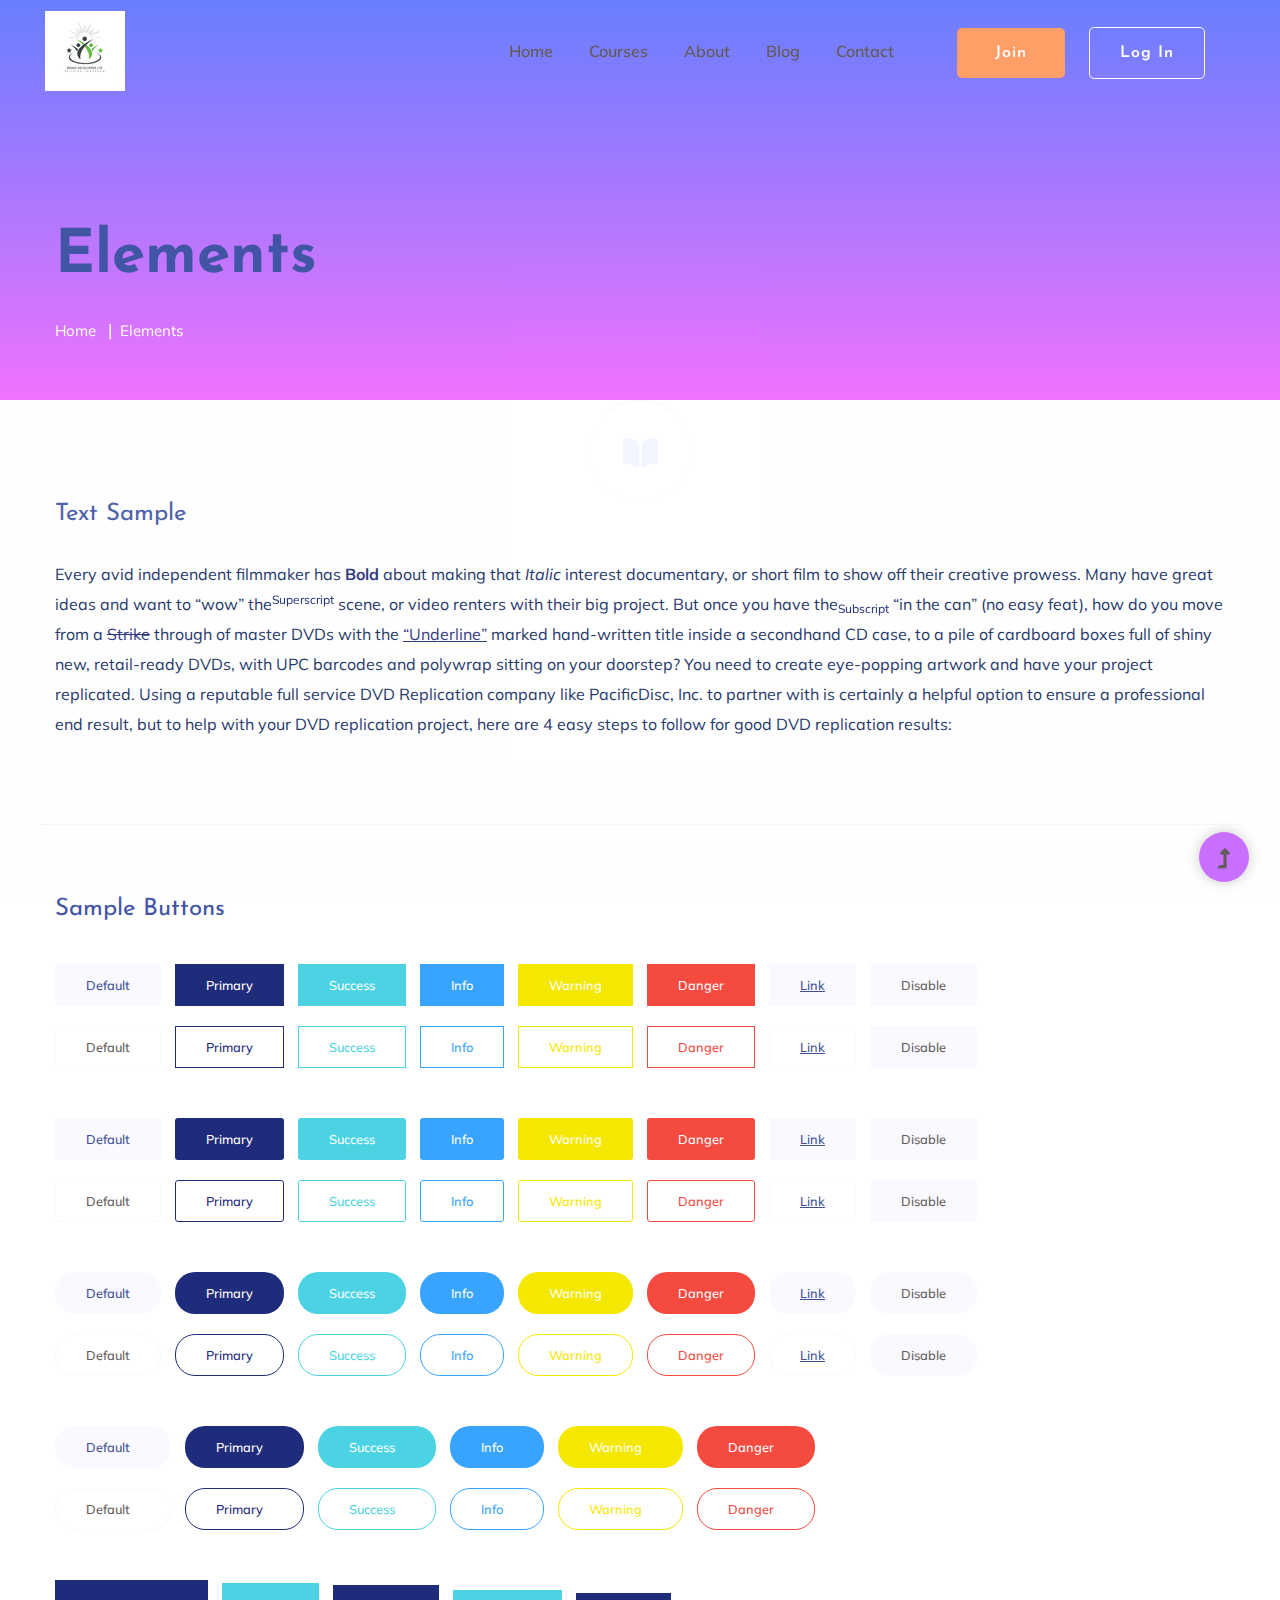
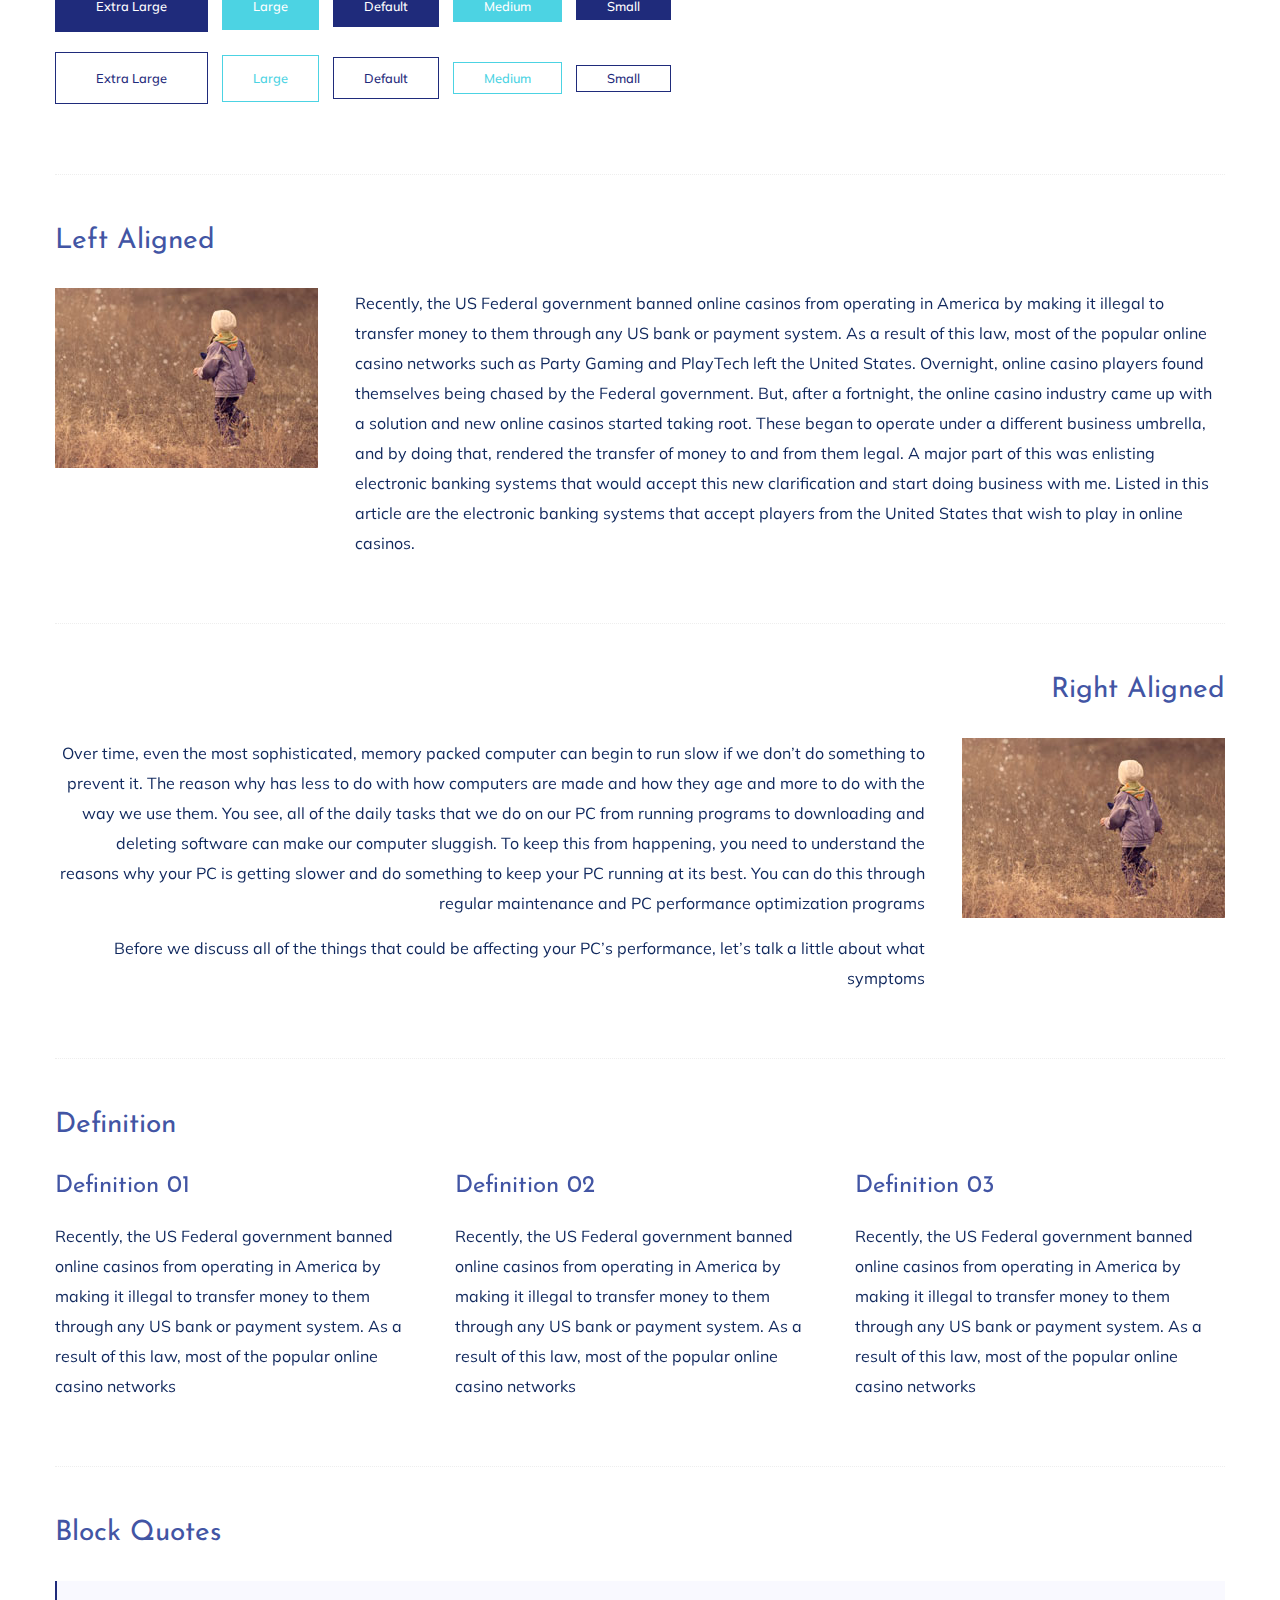
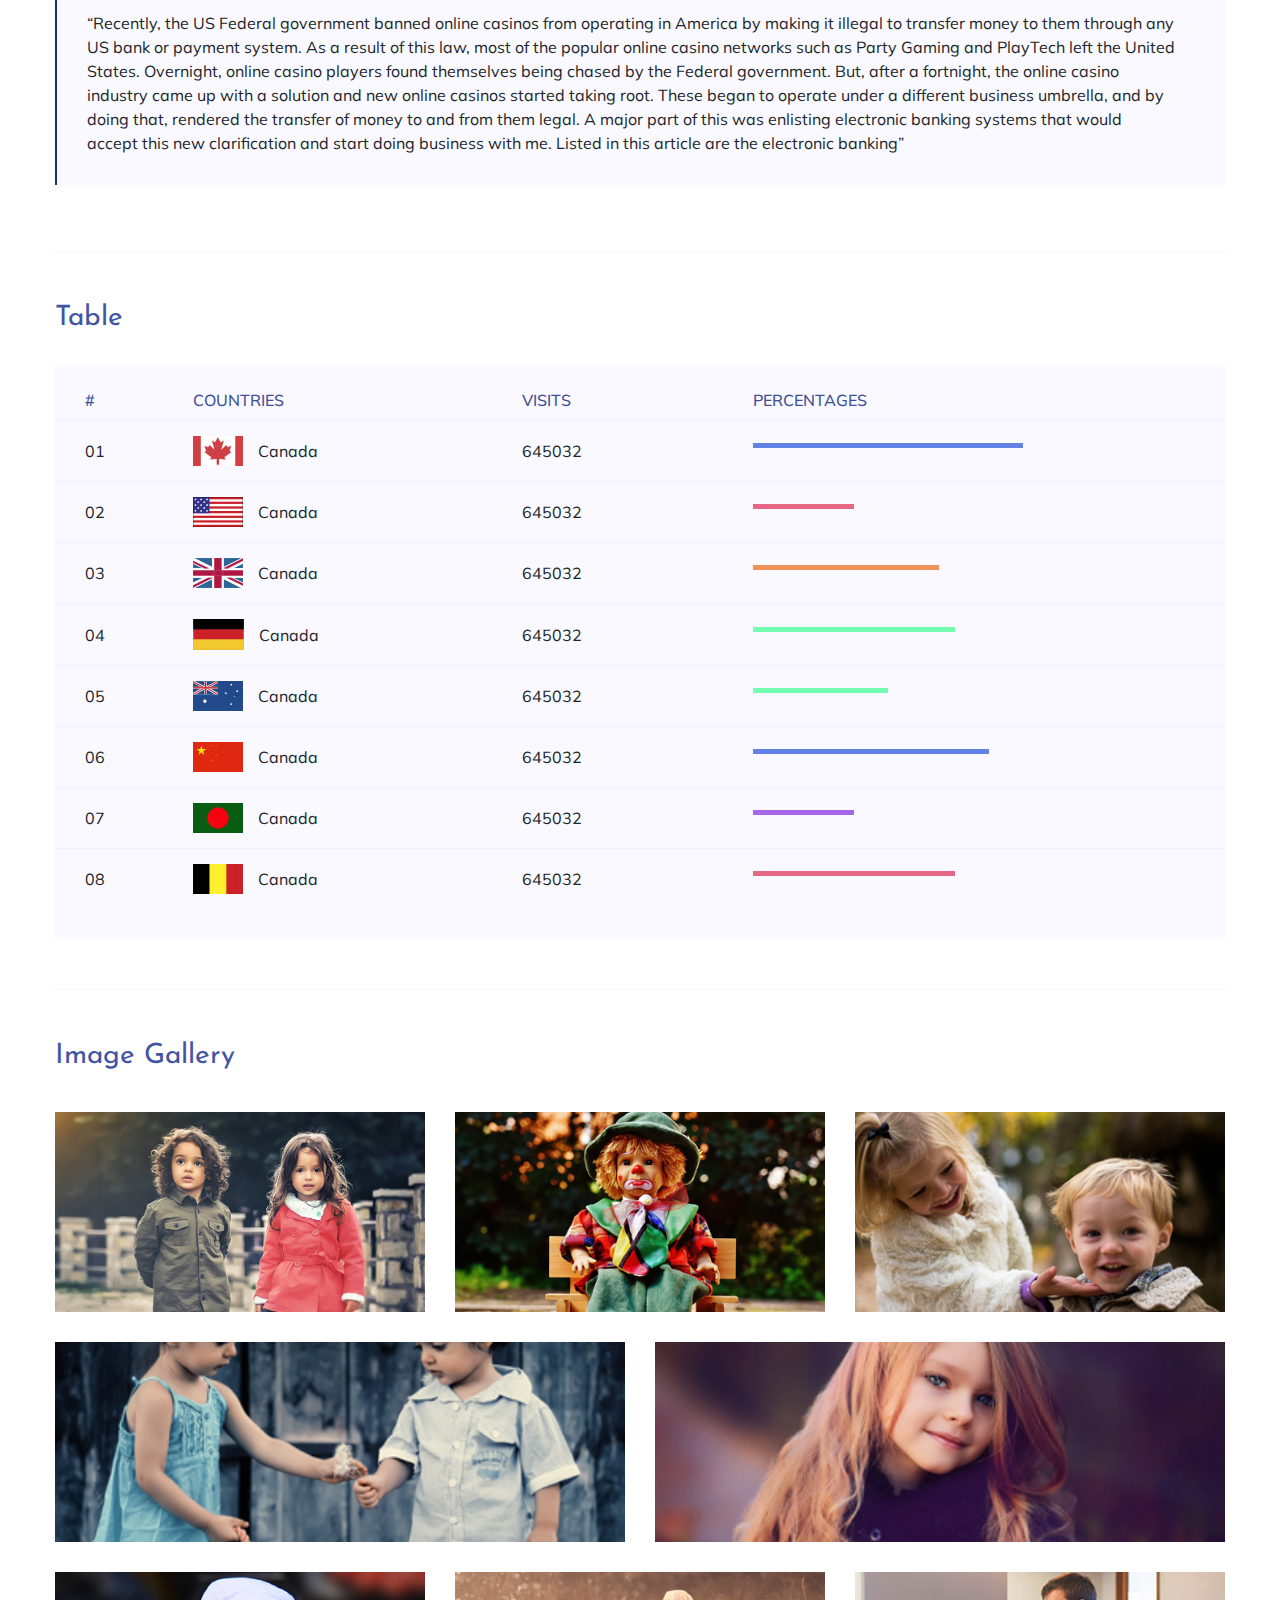
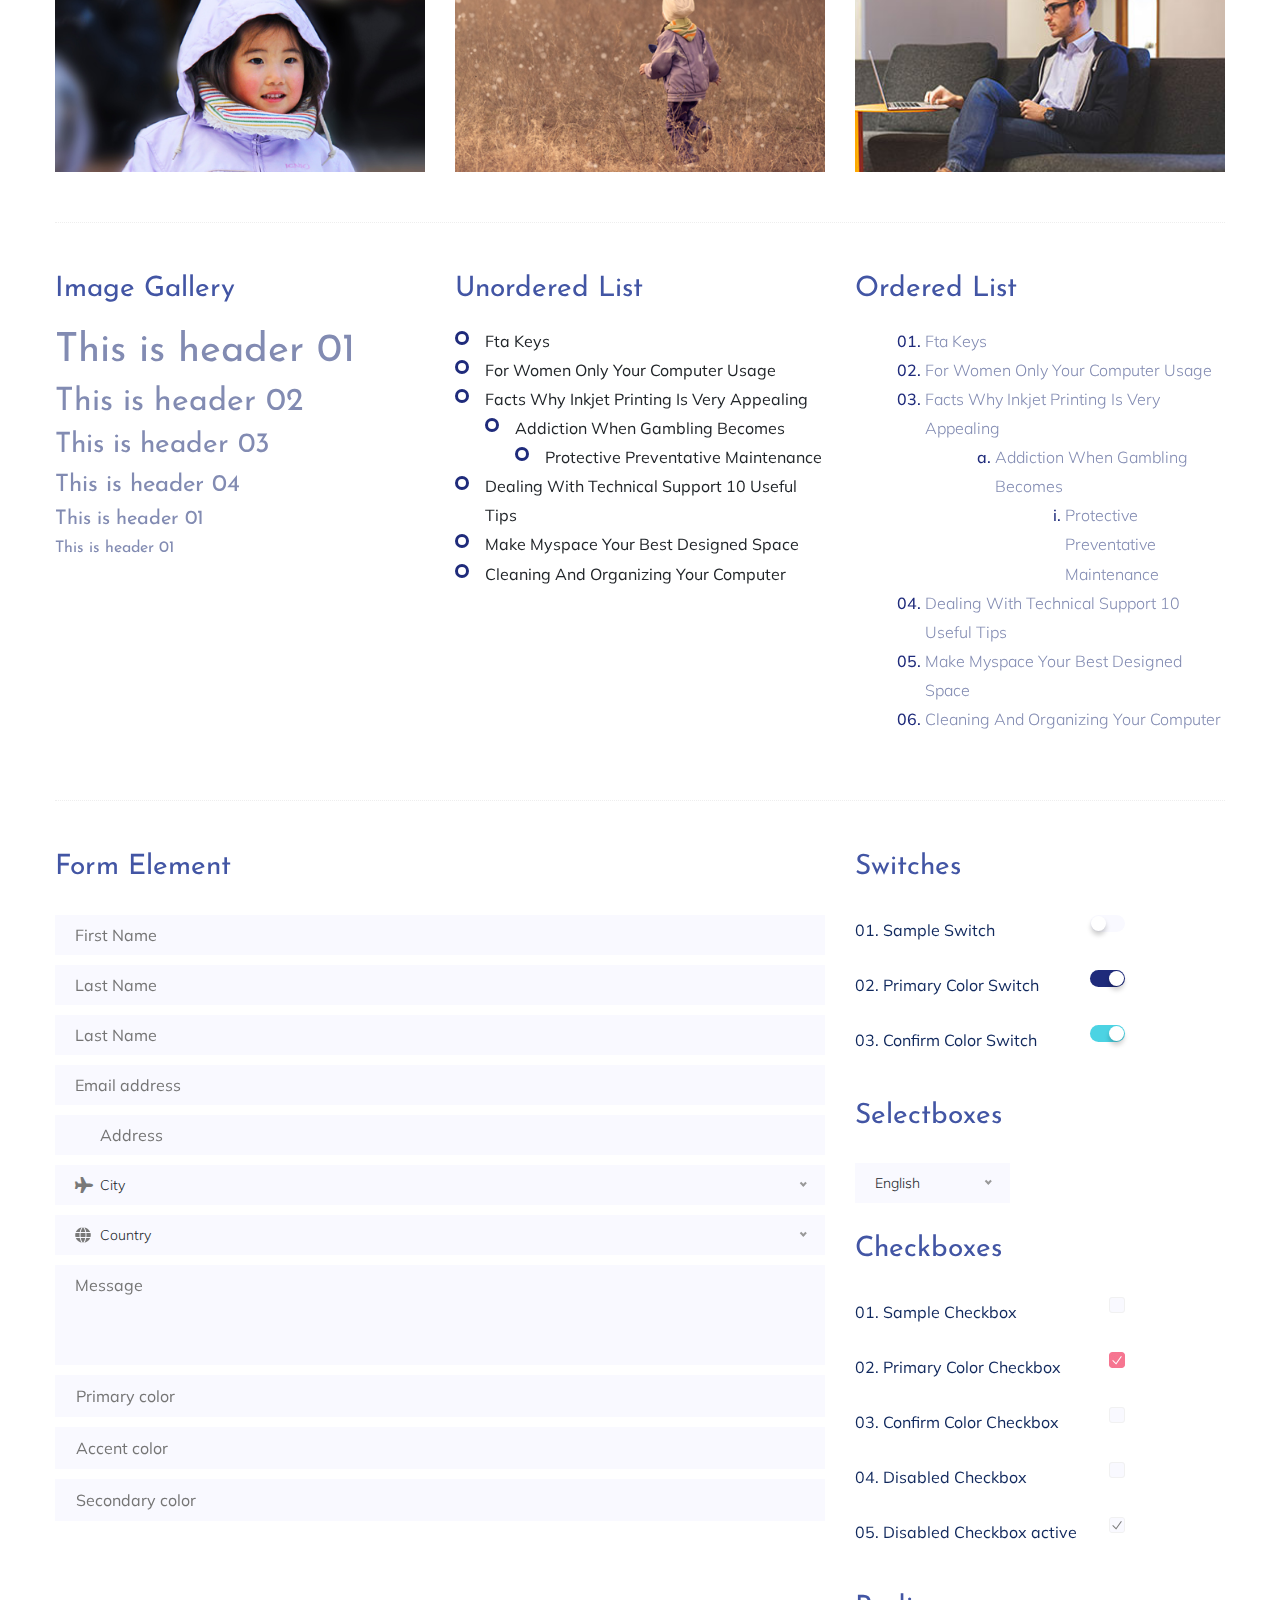
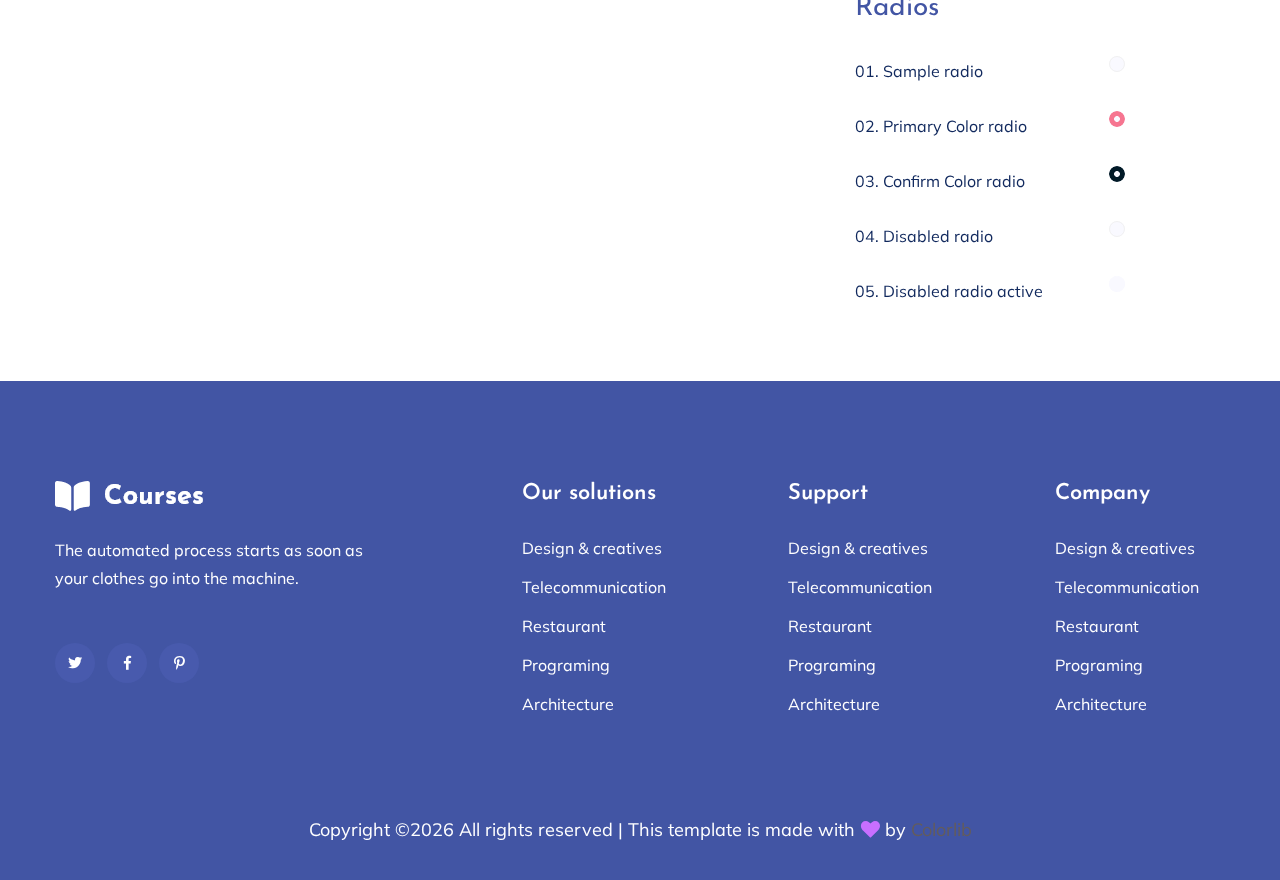
<file: elements.html>
<!doctype html>
<html class="no-js" lang="zxx">
<head>
	<meta charset="utf-8">
	<meta http-equiv="x-ua-compatible" content="ie=edge">
	<title>Courses | Education</title>
	<meta name="description" content="">
	<meta name="viewport" content="width=device-width, initial-scale=1">
	<link rel="shortcut icon" type="image/x-icon" href="assets/img/favicon.ico">

	<!-- CSS here -->
	<link rel="stylesheet" href="assets/css/bootstrap.min.css">
	<link rel="stylesheet" href="assets/css/owl.carousel.min.css">
	<link rel="stylesheet" href="assets/css/slicknav.css">
	<link rel="stylesheet" href="assets/css/animate.min.css">
	<link rel="stylesheet" href="assets/css/hamburgers.min.css">
	<link rel="stylesheet" href="assets/css/magnific-popup.css">
	<link rel="stylesheet" href="assets/css/fontawesome-all.min.css">
	<link rel="stylesheet" href="assets/css/themify-icons.css">
	<link rel="stylesheet" href="assets/css/slick.css">
	<link rel="stylesheet" href="assets/css/nice-select.css">
	<link rel="stylesheet" href="assets/css/style.css">
</head>
<body>
	<!--? Preloader Start -->
	<div id="preloader-active">
		<div class="preloader d-flex align-items-center justify-content-center">
			<div class="preloader-inner position-relative">
				<div class="preloader-circle"></div>
				<div class="preloader-img pere-text">
					<img src="assets/img/logo/loder.png" alt="">
				</div>
			</div>
		</div>
	</div>
	<!-- Preloader Start -->
	<!-- Header Start -->
	<div class="header-area header-transparent">
		<div class="main-header ">
			<div class="header-bottom  header-sticky">
				<div class="container-fluid">
					<div class="row align-items-center">
						<!-- Logo -->
						<div class="col-xl-2 col-lg-2">
							<div class="logo">
								<a href="index.html"><img src="assets/img/logo/logo.png" alt=""></a>
							</div>
						</div>
						<div class="col-xl-10 col-lg-10">
							<div class="menu-wrapper d-flex align-items-center justify-content-end">
								<!-- Main-menu -->
								<div class="main-menu d-none d-lg-block">
									<nav>
										<ul id="navigation">                                                                                          
											<li class="active" ><a href="index.html">Home</a></li>
											<li><a href="courses.html">Courses</a></li>
											<li><a href="about.html">About</a></li>
											<li><a href="#">Blog</a>
												<ul class="submenu">
													<li><a href="blog.html">Blog</a></li>
													<li><a href="blog_details.html">Blog Details</a></li>
													<li><a href="elements.html">Element</a></li>
												</ul>
											</li>
											<li><a href="contact.html">Contact</a></li>
											<!-- Button -->
											<li class="button-header margin-left "><a href="#" class="btn">Join</a></li>
											<li class="button-header"><a href="login.html" class="btn btn3">Log in</a></li>
										</ul>
									</nav>
								</div>
							</div>
						</div> 
						<!-- Mobile Menu -->
						<div class="col-12">
							<div class="mobile_menu d-block d-lg-none"></div>
						</div>
					</div>
				</div>
			</div>
		</div>
	</div>
	<!-- Header End -->
	<main>
		<!--? slider Area Start-->
		<section class="slider-area slider-area2">
			<div class="slider-active">
				<!-- Single Slider -->
				<div class="single-slider slider-height2">
					<div class="container">
						<div class="row">
							<div class="col-xl-8 col-lg-11 col-md-12">
								<div class="hero__caption hero__caption2">
									<h1 data-animation="bounceIn" data-delay="0.2s">Elements</h1>
									<!-- breadcrumb Start-->
									<nav aria-label="breadcrumb">
										<ol class="breadcrumb">
											<li class="breadcrumb-item"><a href="index.html">Home</a></li>
											<li class="breadcrumb-item"><a href="#">Elements</a></li> 
										</ol>
									</nav>
									<!-- breadcrumb End -->
								</div>
							</div>
						</div>
					</div>          
				</div>
			</div>
		</section>
		<!--? Start Sample Area -->
		<section class="sample-text-area">
			<div class="container box_1170">
				<h3 class="text-heading">Text Sample</h3>
				<p class="sample-text">
					Every avid independent filmmaker has <b>Bold</b> about making that <i>Italic</i> interest documentary,
					or short
					film to show off their creative prowess. Many have great ideas and want to “wow”
					the<sup>Superscript</sup> scene,
					or video renters with their big project. But once you have the<sub>Subscript</sub> “in the can” (no easy
					feat), how
					do you move from a <del>Strike</del> through of master DVDs with the <u>“Underline”</u> marked
					hand-written title
					inside a secondhand CD case, to a pile of cardboard boxes full of shiny new, retail-ready DVDs, with UPC
					barcodes
					and polywrap sitting on your doorstep? You need to create eye-popping artwork and have your project
					replicated.
					Using a reputable full service DVD Replication company like PacificDisc, Inc. to partner with is
					certainly a
					helpful option to ensure a professional end result, but to help with your DVD replication project, here
					are 4 easy
					steps to follow for good DVD replication results:
					
				</p>
			</div>
		</section>
		<!-- End Sample Area -->
		<!--? Start Button -->
		<section class="button-area">
			<div class="container box_1170 border-top-generic">
				<h3 class="text-heading">Sample Buttons</h3>
				<div class="button-group-area">
					<a href="#" class="genric-btn default">Default</a>
					<a href="#" class="genric-btn primary">Primary</a>
					<a href="#" class="genric-btn success">Success</a>
					<a href="#" class="genric-btn info">Info</a>
					<a href="#" class="genric-btn warning">Warning</a>
					<a href="#" class="genric-btn danger">Danger</a>
					<a href="#" class="genric-btn link">Link</a>
					<a href="#" class="genric-btn disable">Disable</a>
				</div>
				<div class="button-group-area mt-10">
					<a href="#" class="genric-btn default-border">Default</a>
					<a href="#" class="genric-btn primary-border">Primary</a>
					<a href="#" class="genric-btn success-border">Success</a>
					<a href="#" class="genric-btn info-border">Info</a>
					<a href="#" class="genric-btn warning-border">Warning</a>
					<a href="#" class="genric-btn danger-border">Danger</a>
					<a href="#" class="genric-btn link-border">Link</a>
					<a href="#" class="genric-btn disable">Disable</a>
				</div>
				<div class="button-group-area mt-40">
					<a href="#" class="genric-btn default radius">Default</a>
					<a href="#" class="genric-btn primary radius">Primary</a>
					<a href="#" class="genric-btn success radius">Success</a>
					<a href="#" class="genric-btn info radius">Info</a>
					<a href="#" class="genric-btn warning radius">Warning</a>
					<a href="#" class="genric-btn danger radius">Danger</a>
					<a href="#" class="genric-btn link radius">Link</a>
					<a href="#" class="genric-btn disable radius">Disable</a>
				</div>
				<div class="button-group-area mt-10">
					<a href="#" class="genric-btn default-border radius">Default</a>
					<a href="#" class="genric-btn primary-border radius">Primary</a>
					<a href="#" class="genric-btn success-border radius">Success</a>
					<a href="#" class="genric-btn info-border radius">Info</a>
					<a href="#" class="genric-btn warning-border radius">Warning</a>
					<a href="#" class="genric-btn danger-border radius">Danger</a>
					<a href="#" class="genric-btn link-border radius">Link</a>
					<a href="#" class="genric-btn disable radius">Disable</a>
				</div>
				<div class="button-group-area mt-40">
					<a href="#" class="genric-btn default circle">Default</a>
					<a href="#" class="genric-btn primary circle">Primary</a>
					<a href="#" class="genric-btn success circle">Success</a>
					<a href="#" class="genric-btn info circle">Info</a>
					<a href="#" class="genric-btn warning circle">Warning</a>
					<a href="#" class="genric-btn danger circle">Danger</a>
					<a href="#" class="genric-btn link circle">Link</a>
					<a href="#" class="genric-btn disable circle">Disable</a>
				</div>
				<div class="button-group-area mt-10">
					<a href="#" class="genric-btn default-border circle">Default</a>
					<a href="#" class="genric-btn primary-border circle">Primary</a>
					<a href="#" class="genric-btn success-border circle">Success</a>
					<a href="#" class="genric-btn info-border circle">Info</a>
					<a href="#" class="genric-btn warning-border circle">Warning</a>
					<a href="#" class="genric-btn danger-border circle">Danger</a>
					<a href="#" class="genric-btn link-border circle">Link</a>
					<a href="#" class="genric-btn disable circle">Disable</a>
				</div>
				<div class="button-group-area mt-40">
					<a href="#" class="genric-btn default circle arrow">Default<span class="lnr lnr-arrow-right"></span></a>
					<a href="#" class="genric-btn primary circle arrow">Primary<span class="lnr lnr-arrow-right"></span></a>
					<a href="#" class="genric-btn success circle arrow">Success<span class="lnr lnr-arrow-right"></span></a>
					<a href="#" class="genric-btn info circle arrow">Info<span class="lnr lnr-arrow-right"></span></a>
					<a href="#" class="genric-btn warning circle arrow">Warning<span class="lnr lnr-arrow-right"></span></a>
					<a href="#" class="genric-btn danger circle arrow">Danger<span class="lnr lnr-arrow-right"></span></a>
				</div>
				<div class="button-group-area mt-10">
					<a href="#" class="genric-btn default-border circle arrow">Default<span
						class="lnr lnr-arrow-right"></span></a>
						<a href="#" class="genric-btn primary-border circle arrow">Primary<span
							class="lnr lnr-arrow-right"></span></a>
							<a href="#" class="genric-btn success-border circle arrow">Success<span
								class="lnr lnr-arrow-right"></span></a>
								<a href="#" class="genric-btn info-border circle arrow">Info<span
									class="lnr lnr-arrow-right"></span></a>
									<a href="#" class="genric-btn warning-border circle arrow">Warning<span
										class="lnr lnr-arrow-right"></span></a>
										<a href="#" class="genric-btn danger-border circle arrow">Danger<span
											class="lnr lnr-arrow-right"></span></a>
										</div>
										<div class="button-group-area mt-40">
											<a href="#" class="genric-btn primary e-large">Extra Large</a>
											<a href="#" class="genric-btn success large">Large</a>
											<a href="#" class="genric-btn primary">Default</a>
											<a href="#" class="genric-btn success medium">Medium</a>
											<a href="#" class="genric-btn primary small">Small</a>
										</div>
										<div class="button-group-area mt-10">
											<a href="#" class="genric-btn primary-border e-large">Extra Large</a>
											<a href="#" class="genric-btn success-border large">Large</a>
											<a href="#" class="genric-btn primary-border">Default</a>
											<a href="#" class="genric-btn success-border medium">Medium</a>
											<a href="#" class="genric-btn primary-border small">Small</a>
										</div>
									</div>
								</section>
								<!-- End Button -->
								<!--? Start Align Area -->
								<div class="whole-wrap">
									<div class="container box_1170">
										<div class="section-top-border">
											<h3 class="mb-30">Left Aligned</h3>
											<div class="row">
												<div class="col-md-3">
													<img src="assets/img/elements/d.jpg" alt="" class="img-fluid">
												</div>
												<div class="col-md-9 mt-sm-20">
													<p>Recently, the US Federal government banned online casinos from operating in America by making
														it illegal to
														transfer money to them through any US bank or payment system. As a result of this law, most
														of the popular
														online casino networks such as Party Gaming and PlayTech left the United States. Overnight,
														online casino
														players found themselves being chased by the Federal government. But, after a fortnight, the
														online casino
														industry came up with a solution and new online casinos started taking root. These began to
														operate under a
														different business umbrella, and by doing that, rendered the transfer of money to and from
														them legal. A major
														part of this was enlisting electronic banking systems that would accept this new
														clarification and start doing
														business with me. Listed in this article are the electronic banking systems that accept
														players from the United
													States that wish to play in online casinos.</p>
												</div>
											</div>
										</div>
										<div class="section-top-border text-right">
											<h3 class="mb-30">Right Aligned</h3>
											<div class="row">
												<div class="col-md-9">
													<p class="text-right">Over time, even the most sophisticated, memory packed computer can begin
														to run slow if we
														don’t do something to prevent it. The reason why has less to do with how computers are made
														and how they age and
														more to do with the way we use them. You see, all of the daily tasks that we do on our PC
														from running programs
														to downloading and deleting software can make our computer sluggish. To keep this from
														happening, you need to
														understand the reasons why your PC is getting slower and do something to keep your PC
														running at its best. You
													can do this through regular maintenance and PC performance optimization programs</p>
													<p class="text-right">Before we discuss all of the things that could be affecting your PC’s
														performance, let’s
													talk a little about what symptoms</p>
												</div>
												<div class="col-md-3">
													<img src="assets/img/elements/d.jpg" alt="" class="img-fluid">
												</div>
											</div>
										</div>
										<div class="section-top-border">
											<h3 class="mb-30">Definition</h3>
											<div class="row">
												<div class="col-md-4">
													<div class="single-defination">
														<h4 class="mb-20">Definition 01</h4>
														<p>Recently, the US Federal government banned online casinos from operating in America by
															making it illegal to
															transfer money to them through any US bank or payment system. As a result of this law,
															most of the popular
														online casino networks</p>
													</div>
												</div>
												<div class="col-md-4">
													<div class="single-defination">
														<h4 class="mb-20">Definition 02</h4>
														<p>Recently, the US Federal government banned online casinos from operating in America by
															making it illegal to
															transfer money to them through any US bank or payment system. As a result of this law,
															most of the popular
														online casino networks</p>
													</div>
												</div>
												<div class="col-md-4">
													<div class="single-defination">
														<h4 class="mb-20">Definition 03</h4>
														<p>Recently, the US Federal government banned online casinos from operating in America by
															making it illegal to
															transfer money to them through any US bank or payment system. As a result of this law,
															most of the popular
														online casino networks</p>
													</div>
												</div>
											</div>
										</div>
										<div class="section-top-border">
											<h3 class="mb-30">Block Quotes</h3>
											<div class="row">
												<div class="col-lg-12">
													<blockquote class="generic-blockquote">
														“Recently, the US Federal government banned online casinos from operating in America by
														making it illegal to
														transfer money to them through any US bank or payment system. As a result of this law, most
														of the popular
														online casino networks such as Party Gaming and PlayTech left the United States. Overnight,
														online casino
														players found themselves being chased by the Federal government. But, after a fortnight, the
														online casino
														industry came up with a solution and new online casinos started taking root. These began to
														operate under a
														different business umbrella, and by doing that, rendered the transfer of money to and from
														them legal. A major
														part of this was enlisting electronic banking systems that would accept this new
														clarification and start doing
														business with me. Listed in this article are the electronic banking”
													</blockquote>
												</div>
											</div>
										</div>
										<div class="section-top-border">
											<h3 class="mb-30">Table</h3>
											<div class="progress-table-wrap">
												<div class="progress-table">
													<div class="table-head">
														<div class="serial">#</div>
														<div class="country">Countries</div>
														<div class="visit">Visits</div>
														<div class="percentage">Percentages</div>
													</div>
													<div class="table-row">
														<div class="serial">01</div>
														<div class="country"> <img src="assets/img/elements/f1.jpg" alt="flag">Canada</div>
														<div class="visit">645032</div>
														<div class="percentage">
															<div class="progress">
																<div class="progress-bar color-1" role="progressbar" style="width: 80%"
																aria-valuenow="80" aria-valuemin="0" aria-valuemax="100"></div>
															</div>
														</div>
													</div>
													<div class="table-row">
														<div class="serial">02</div>
														<div class="country"> <img src="assets/img/elements/f2.jpg" alt="flag">Canada</div>
														<div class="visit">645032</div>
														<div class="percentage">
															<div class="progress">
																<div class="progress-bar color-2" role="progressbar" style="width: 30%"
																aria-valuenow="30" aria-valuemin="0" aria-valuemax="100"></div>
															</div>
														</div>
													</div>
													<div class="table-row">
														<div class="serial">03</div>
														<div class="country"> <img src="assets/img/elements/f3.jpg" alt="flag">Canada</div>
														<div class="visit">645032</div>
														<div class="percentage">
															<div class="progress">
																<div class="progress-bar color-3" role="progressbar" style="width: 55%"
																aria-valuenow="55" aria-valuemin="0" aria-valuemax="100"></div>
															</div>
														</div>
													</div>
													<div class="table-row">
														<div class="serial">04</div>
														<div class="country"> <img src="assets/img/elements/f4.jpg" alt="flag">Canada</div>
														<div class="visit">645032</div>
														<div class="percentage">
															<div class="progress">
																<div class="progress-bar color-4" role="progressbar" style="width: 60%"
																aria-valuenow="60" aria-valuemin="0" aria-valuemax="100"></div>
															</div>
														</div>
													</div>
													<div class="table-row">
														<div class="serial">05</div>
														<div class="country"> <img src="assets/img/elements/f5.jpg" alt="flag">Canada</div>
														<div class="visit">645032</div>
														<div class="percentage">
															<div class="progress">
																<div class="progress-bar color-5" role="progressbar" style="width: 40%"
																aria-valuenow="40" aria-valuemin="0" aria-valuemax="100"></div>
															</div>
														</div>
													</div>
													<div class="table-row">
														<div class="serial">06</div>
														<div class="country"> <img src="assets/img/elements/f6.jpg" alt="flag">Canada</div>
														<div class="visit">645032</div>
														<div class="percentage">
															<div class="progress">
																<div class="progress-bar color-6" role="progressbar" style="width: 70%"
																aria-valuenow="70" aria-valuemin="0" aria-valuemax="100"></div>
															</div>
														</div>
													</div>
													<div class="table-row">
														<div class="serial">07</div>
														<div class="country"> <img src="assets/img/elements/f7.jpg" alt="flag">Canada</div>
														<div class="visit">645032</div>
														<div class="percentage">
															<div class="progress">
																<div class="progress-bar color-7" role="progressbar" style="width: 30%"
																aria-valuenow="30" aria-valuemin="0" aria-valuemax="100"></div>
															</div>
														</div>
													</div>
													<div class="table-row">
														<div class="serial">08</div>
														<div class="country"> <img src="assets/img/elements/f8.jpg" alt="flag">Canada</div>
														<div class="visit">645032</div>
														<div class="percentage">
															<div class="progress">
																<div class="progress-bar color-8" role="progressbar" style="width: 60%"
																aria-valuenow="60" aria-valuemin="0" aria-valuemax="100"></div>
															</div>
														</div>
													</div>
												</div>
											</div>
										</div>
										<div class="section-top-border">
											<h3>Image Gallery</h3>
											<div class="row gallery-item">
												<div class="col-md-4">
													<a href="assets/img/elements/g1.jpg" class="img-pop-up">
														<div class="single-gallery-image" style="background: url(assets/img/elements/g1.jpg);"></div>
													</a>
												</div>
												<div class="col-md-4">
													<a href="assets/img/elements/g2.jpg" class="img-pop-up">
														<div class="single-gallery-image" style="background: url(assets/img/elements/g2.jpg);"></div>
													</a>
												</div>
												<div class="col-md-4">
													<a href="assets/img/elements/g3.jpg" class="img-pop-up">
														<div class="single-gallery-image" style="background: url(assets/img/elements/g3.jpg);"></div>
													</a>
												</div>
												<div class="col-md-6">
													<a href="assets/img/elements/g4.jpg" class="img-pop-up">
														<div class="single-gallery-image" style="background: url(assets/img/elements/g4.jpg);"></div>
													</a>
												</div>
												<div class="col-md-6">
													<a href="assets/img/elements/g5.jpg" class="img-pop-up">
														<div class="single-gallery-image" style="background: url(assets/img/elements/g5.jpg);"></div>
													</a>
												</div>
												<div class="col-md-4">
													<a href="assets/img/elements/g6.jpg" class="img-pop-up">
														<div class="single-gallery-image" style="background: url(assets/img/elements/g6.jpg);"></div>
													</a>
												</div>
												<div class="col-md-4">
													<a href="assets/img/elements/g7.jpg" class="img-pop-up">
														<div class="single-gallery-image" style="background: url(assets/img/elements/g7.jpg);"></div>
													</a>
												</div>
												<div class="col-md-4">
													<a href="assets/img/elements/g8.jpg" class="img-pop-up">
														<div class="single-gallery-image" style="background: url(assets/img/elements/g8.jpg);"></div>
													</a>
												</div>
											</div>
										</div>
										<div class="section-top-border">
											<div class="row">
												<div class="col-md-4">
													<h3 class="mb-20">Image Gallery</h3>
													<div class="typography">
														<h1>This is header 01</h1>
														<h2>This is header 02</h2>
														<h3>This is header 03</h3>
														<h4>This is header 04</h4>
														<h5>This is header 01</h5>
														<h6>This is header 01</h6>
													</div>
												</div>
												<div class="col-md-4 mt-sm-30">
													<h3 class="mb-20">Unordered List</h3>
													<div class="">
														<ul class="unordered-list">
															<li>Fta Keys</li>
															<li>For Women Only Your Computer Usage</li>
															<li>Facts Why Inkjet Printing Is Very Appealing
																<ul>
																	<li>Addiction When Gambling Becomes
																		<ul>
																			<li>Protective Preventative Maintenance</li>
																		</ul>
																	</li>
																</ul>
															</li>
															<li>Dealing With Technical Support 10 Useful Tips</li>
															<li>Make Myspace Your Best Designed Space</li>
															<li>Cleaning And Organizing Your Computer</li>
														</ul>
													</div>
												</div>
												<div class="col-md-4 mt-sm-30">
													<h3 class="mb-20">Ordered List</h3>
													<div class="">
														<ol class="ordered-list">
															<li><span>Fta Keys</span></li>
															<li><span>For Women Only Your Computer Usage</span></li>
															<li><span>Facts Why Inkjet Printing Is Very Appealing</span>
																<ol class="ordered-list-alpha">
																	<li><span>Addiction When Gambling Becomes</span>
																		<ol class="ordered-list-roman">
																			<li><span>Protective Preventative Maintenance</span></li>
																		</ol>
																	</li>
																</ol>
															</li>
															<li><span>Dealing With Technical Support 10 Useful Tips</span></li>
															<li><span>Make Myspace Your Best Designed Space</span></li>
															<li><span>Cleaning And Organizing Your Computer</span></li>
														</ol>
													</div>
												</div>
											</div>
										</div>
										<div class="section-top-border">
											<div class="row">
												<div class="col-lg-8 col-md-8">
													<h3 class="mb-30">Form Element</h3>
													<form action="#">
														<div class="mt-10">
															<input type="text" name="first_name" placeholder="First Name"
															onfocus="this.placeholder = ''" onblur="this.placeholder = 'First Name'" required
															class="single-input">
														</div>
														<div class="mt-10">
															<input type="text" name="last_name" placeholder="Last Name"
															onfocus="this.placeholder = ''" onblur="this.placeholder = 'Last Name'" required
															class="single-input">
														</div>
														<div class="mt-10">
															<input type="text" name="last_name" placeholder="Last Name"
															onfocus="this.placeholder = ''" onblur="this.placeholder = 'Last Name'" required
															class="single-input">
														</div>
														<div class="mt-10">
															<input type="email" name="EMAIL" placeholder="Email address"
															onfocus="this.placeholder = ''" onblur="this.placeholder = 'Email address'" required
															class="single-input">
														</div>
														<div class="input-group-icon mt-10">
															<div class="icon"><i class="fa fa-thumb-tack" aria-hidden="true"></i></div>
															<input type="text" name="address" placeholder="Address" onfocus="this.placeholder = ''"
															onblur="this.placeholder = 'Address'" required class="single-input">
														</div>
														<div class="input-group-icon mt-10">
															<div class="icon"><i class="fa fa-plane" aria-hidden="true"></i></div>
															<div class="form-select" id="default-select"">
																<select>
																	<option value=" 1">City</option>
																	<option value="1">Dhaka</option>
																	<option value="1">Dilli</option>
																	<option value="1">Newyork</option>
																	<option value="1">Islamabad</option>
																</select>
															</div>
														</div>
														<div class="input-group-icon mt-10">
															<div class="icon"><i class="fa fa-globe" aria-hidden="true"></i></div>
															<div class="form-select" id="default-select"">
																<select>
																	<option value=" 1">Country</option>
																	<option value="1">Bangladesh</option>
																	<option value="1">India</option>
																	<option value="1">England</option>
																	<option value="1">Srilanka</option>
																</select>
															</div>
														</div>
														
														<div class="mt-10">
															<textarea class="single-textarea" placeholder="Message" onfocus="this.placeholder = ''"
															onblur="this.placeholder = 'Message'" required></textarea>
														</div>
														<div class="mt-10">
															<input type="text" name="first_name" placeholder="Primary color"
															onfocus="this.placeholder = ''" onblur="this.placeholder = 'Primary color'" required
															class="single-input-primary">
														</div>
														<div class="mt-10">
															<input type="text" name="first_name" placeholder="Accent color"
															onfocus="this.placeholder = ''" onblur="this.placeholder = 'Accent color'" required
															class="single-input-accent">
														</div>
														<div class="mt-10">
															<input type="text" name="first_name" placeholder="Secondary color"
															onfocus="this.placeholder = ''" onblur="this.placeholder = 'Secondary color'"
															required class="single-input-secondary">
														</div>
													</form>
												</div>
												<div class="col-lg-3 col-md-4 mt-sm-30">
													<div class="single-element-widget">
														<h3 class="mb-30">Switches</h3>
														<div class="switch-wrap d-flex justify-content-between">
															<p>01. Sample Switch</p>
															<div class="primary-switch">
																<input type="checkbox" id="default-switch">
																<label for="default-switch"></label>
															</div>
														</div>
														<div class="switch-wrap d-flex justify-content-between">
															<p>02. Primary Color Switch</p>
															<div class="primary-switch">
																<input type="checkbox" id="primary-switch" checked>
																<label for="primary-switch"></label>
															</div>
														</div>
														<div class="switch-wrap d-flex justify-content-between">
															<p>03. Confirm Color Switch</p>
															<div class="confirm-switch">
																<input type="checkbox" id="confirm-switch" checked>
																<label for="confirm-switch"></label>
															</div>
														</div>
													</div>
													<div class="single-element-widget mt-30">
														<h3 class="mb-30">Selectboxes</h3>
														<div class="default-select" id="default-select"">
															<select>
																<option value=" 1">English</option>
																<option value="1">Spanish</option>
																<option value="1">Arabic</option>
																<option value="1">Portuguise</option>
																<option value="1">Bengali</option>
															</select>
														</div>
													</div>
													<div class="single-element-widget mt-30">
														<h3 class="mb-30">Checkboxes</h3>
														<div class="switch-wrap d-flex justify-content-between">
															<p>01. Sample Checkbox</p>
															<div class="primary-checkbox">
																<input type="checkbox" id="default-checkbox">
																<label for="default-checkbox"></label>
															</div>
														</div>
														<div class="switch-wrap d-flex justify-content-between">
															<p>02. Primary Color Checkbox</p>
															<div class="primary-checkbox">
																<input type="checkbox" id="primary-checkbox" checked>
																<label for="primary-checkbox"></label>
															</div>
														</div>
														<div class="switch-wrap d-flex justify-content-between">
															<p>03. Confirm Color Checkbox</p>
															<div class="confirm-checkbox">
																<input type="checkbox" id="confirm-checkbox">
																<label for="confirm-checkbox"></label>
															</div>
														</div>
														<div class="switch-wrap d-flex justify-content-between">
															<p>04. Disabled Checkbox</p>
															<div class="disabled-checkbox">
																<input type="checkbox" id="disabled-checkbox" disabled>
																<label for="disabled-checkbox"></label>
															</div>
														</div>
														<div class="switch-wrap d-flex justify-content-between">
															<p>05. Disabled Checkbox active</p>
															<div class="disabled-checkbox">
																<input type="checkbox" id="disabled-checkbox-active" checked disabled>
																<label for="disabled-checkbox-active"></label>
															</div>
														</div>
													</div>
													<div class="single-element-widget mt-30">
														<h3 class="mb-30">Radios</h3>
														<div class="switch-wrap d-flex justify-content-between">
															<p>01. Sample radio</p>
															<div class="primary-radio">
																<input type="checkbox" id="default-radio">
																<label for="default-radio"></label>
															</div>
														</div>
														<div class="switch-wrap d-flex justify-content-between">
															<p>02. Primary Color radio</p>
															<div class="primary-radio">
																<input type="checkbox" id="primary-radio" checked>
																<label for="primary-radio"></label>
															</div>
														</div>
														<div class="switch-wrap d-flex justify-content-between">
															<p>03. Confirm Color radio</p>
															<div class="confirm-radio">
																<input type="checkbox" id="confirm-radio" checked>
																<label for="confirm-radio"></label>
															</div>
														</div>
														<div class="switch-wrap d-flex justify-content-between">
															<p>04. Disabled radio</p>
															<div class="disabled-radio">
																<input type="checkbox" id="disabled-radio" disabled>
																<label for="disabled-radio"></label>
															</div>
														</div>
														<div class="switch-wrap d-flex justify-content-between">
															<p>05. Disabled radio active</p>
															<div class="disabled-radio">
																<input type="checkbox" id="disabled-radio-active" checked disabled>
																<label for="disabled-radio-active"></label>
															</div>
														</div>
													</div>
												</div>
											</div>
										</div>
									</div>
								</div>
								<!-- End Align Area -->
							</main>
							<footer>
								<div class="footer-wrappper footer-bg">
									<!-- Footer Start-->
									<div class="footer-area footer-padding">
										<div class="container">
											<div class="row justify-content-between">
												<div class="col-xl-4 col-lg-5 col-md-4 col-sm-6">
													<div class="single-footer-caption mb-50">
														<div class="single-footer-caption mb-30">
															<!-- logo -->
															<div class="footer-logo mb-25">
																<a href="index.html"><img src="assets/img/logo/logo2_footer.png" alt=""></a>
															</div>
															<div class="footer-tittle">
																<div class="footer-pera">
																	<p>The automated process starts as soon as your clothes go into the machine.</p>
																</div>
															</div>
															<!-- social -->
															<div class="footer-social">
																<a href="#"><i class="fab fa-twitter"></i></a>
																<a href="https://bit.ly/sai4ull"><i class="fab fa-facebook-f"></i></a>
																<a href="#"><i class="fab fa-pinterest-p"></i></a>
															</div>
														</div>
													</div>
												</div>
												<div class="col-xl-2 col-lg-3 col-md-4 col-sm-5">
													<div class="single-footer-caption mb-50">
														<div class="footer-tittle">
															<h4>Our solutions</h4>
															<ul>
																<li><a href="#">Design & creatives</a></li>
																<li><a href="#">Telecommunication</a></li>
																<li><a href="#">Restaurant</a></li>
																<li><a href="#">Programing</a></li>
																<li><a href="#">Architecture</a></li>
															</ul>
														</div>
													</div>
												</div>
												<div class="col-xl-2 col-lg-4 col-md-4 col-sm-6">
													<div class="single-footer-caption mb-50">
														<div class="footer-tittle">
															<h4>Support</h4>
															<ul>
																<li><a href="#">Design & creatives</a></li>
																<li><a href="#">Telecommunication</a></li>
																<li><a href="#">Restaurant</a></li>
																<li><a href="#">Programing</a></li>
																<li><a href="#">Architecture</a></li>
															</ul>
														</div>
													</div>
												</div>
												<div class="col-xl-2 col-lg-3 col-md-4 col-sm-6">
													<div class="single-footer-caption mb-50">
														<div class="footer-tittle">
															<h4>Company</h4>
															<ul>
																<li><a href="#">Design & creatives</a></li>
																<li><a href="#">Telecommunication</a></li>
																<li><a href="#">Restaurant</a></li>
																<li><a href="#">Programing</a></li>
																<li><a href="#">Architecture</a></li>
															</ul>
														</div>
													</div>
												</div>
											</div>
										</div>
									</div>
									<!-- footer-bottom area -->
									<div class="footer-bottom-area">
										<div class="container">
											<div class="footer-border">
												<div class="row d-flex align-items-center">
													<div class="col-xl-12 ">
														<div class="footer-copy-right text-center">
															<p><!-- Link back to Colorlib can't be removed. Template is licensed under CC BY 3.0. -->
																Copyright &copy;<script>document.write(new Date().getFullYear());</script> All rights reserved | This template is made with <i class="fa fa-heart" aria-hidden="true"></i> by <a href="https://colorlib.com" target="_blank">Colorlib</a>
																<!-- Link back to Colorlib can't be removed. Template is licensed under CC BY 3.0. --></p>
															</div>
														</div>
													</div>
												</div>
											</div>
										</div>
										<!-- Footer End-->
									</div>
								</footer> 
								<!-- Scroll Up -->
								<div id="back-top" >
									<a title="Go to Top" href="#"> <i class="fas fa-level-up-alt"></i></a>
								</div>
								<!-- JS here -->

								<script src="./assets/js/vendor/modernizr-3.5.0.min.js"></script>
								<!-- Jquery, Popper, Bootstrap -->
								<script src="./assets/js/vendor/jquery-1.12.4.min.js"></script>
								<script src="./assets/js/popper.min.js"></script>
								<script src="./assets/js/bootstrap.min.js"></script>
								<!-- Jquery Mobile Menu -->
								<script src="./assets/js/jquery.slicknav.min.js"></script>

								<!-- Jquery Slick , Owl-Carousel Plugins -->
								<script src="./assets/js/owl.carousel.min.js"></script>
								<script src="./assets/js/slick.min.js"></script>
								<!-- One Page, Animated-HeadLin -->
								<script src="./assets/js/wow.min.js"></script>
								<script src="./assets/js/animated.headline.js"></script>
								<script src="./assets/js/jquery.magnific-popup.js"></script>

								<!-- Date Picker -->
								<script src="./assets/js/gijgo.min.js"></script>
								<!-- Nice-select, sticky -->
								<script src="./assets/js/jquery.nice-select.min.js"></script>
								<script src="./assets/js/jquery.sticky.js"></script>
								
								<!-- counter , waypoint,Hover Direction -->
								<script src="./assets/js/jquery.counterup.min.js"></script>
								<script src="./assets/js/waypoints.min.js"></script>
								<script src="./assets/js/jquery.countdown.min.js"></script>
								<script src="./assets/js/hover-direction-snake.min.js"></script>

								<!-- contact js -->
								<script src="./assets/js/contact.js"></script>
								<script src="./assets/js/jquery.form.js"></script>
								<script src="./assets/js/jquery.validate.min.js"></script>
								<script src="./assets/js/mail-script.js"></script>
								<script src="./assets/js/jquery.ajaxchimp.min.js"></script>
								
								<!-- Jquery Plugins, main Jquery -->	
								<script src="./assets/js/plugins.js"></script>
								<script src="./assets/js/main.js"></script>
								
							</body>
							</html>
</file>
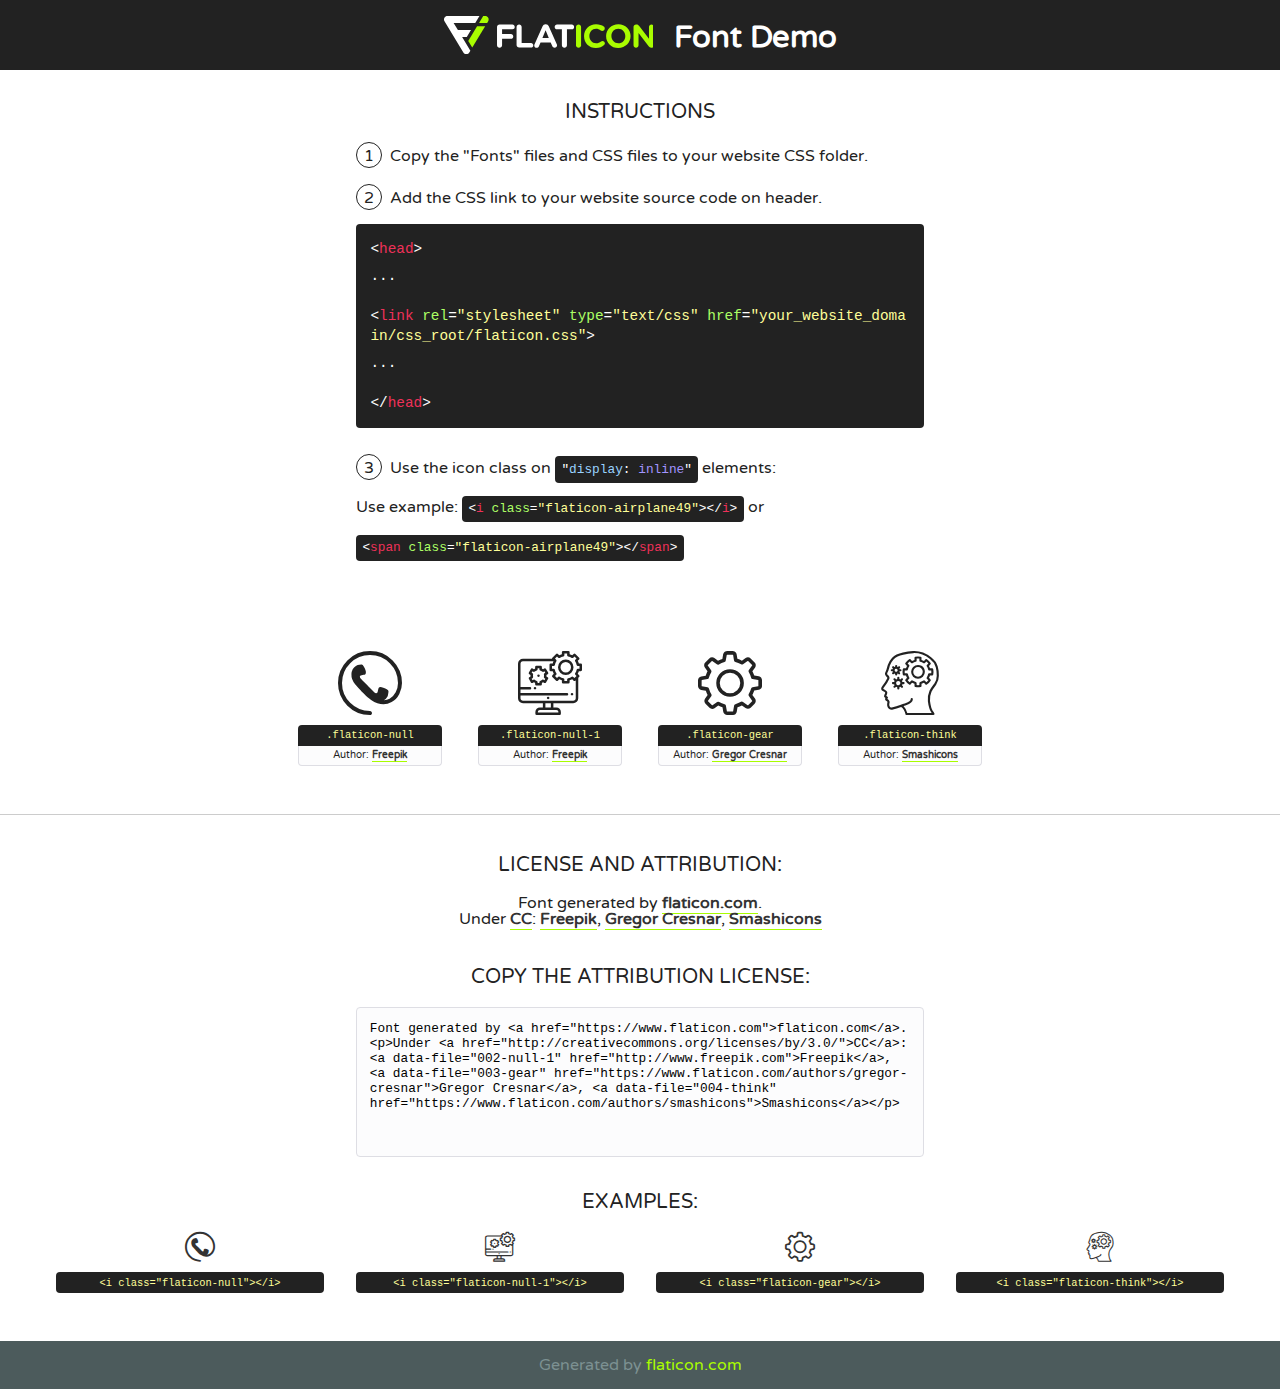
<file: assets/fonts/flaticon.html>
<!DOCTYPE html>
<!--
  Flaticon icon font: Flaticon
  Creation date: 02/06/2020 05:24
-->
<html>
<!DOCTYPE html>
<html>

<head>
    <title>Flaticon WebFont</title>
    <link href="http://fonts.googleapis.com/css?family=Varela+Round" rel="stylesheet" type="text/css" />
    <link rel="stylesheet" type="text/css" href="flaticon.css">
    <meta charset="UTF-8">
    <style>
    html, body, div, span, applet, object, iframe,
    h1, h2, h3, h4, h5, h6, p, blockquote, pre,
    a, abbr, acronym, address, big, cite, code,
    del, dfn, em, img, ins, kbd, q, s, samp,
    small, strike, strong, sub, sup, tt, var,
    b, u, i, center,
    dl, dt, dd, ol, ul, li,
    fieldset, form, label, legend,
    table, caption, tbody, tfoot, thead, tr, th, td,
    article, aside, canvas, details, embed, 
    figure, figcaption, footer, header, hgroup, 
    menu, nav, output, ruby, section, summary,
    time, mark, audio, video {
        margin: 0;
        padding: 0;
        border: 0;
        font-size: 100%;
        font: inherit;
        vertical-align: baseline;
    }
    /* HTML5 display-role reset for older browsers */
    article, aside, details, figcaption, figure, 
    footer, header, hgroup, menu, nav, section {
        display: block;
    }
    body {
        line-height: 1;
    }
    ol, ul {
        list-style: none;
    }
    blockquote, q {
        quotes: none;
    }
    blockquote:before, blockquote:after,
    q:before, q:after {
        content: '';
        content: none;
    }
    table {
        border-collapse: collapse;
        border-spacing: 0;
    }
    body {
        font-family: 'Varela Round', Helvetica, Arial, sans-serif;
        font-size: 16px;
        color: #222;
    }
    a {
        color: #333;
        border-bottom: 1px solid #a9fd00;
        font-weight: bold;
        text-decoration: none;
    }
    * {
        -moz-box-sizing: border-box;
        -webkit-box-sizing: border-box;
        box-sizing: border-box;
        margin: 0;
        padding: 0;
    }
    [class^="flaticon-"]:before, [class*=" flaticon-"]:before, [class^="flaticon-"]:after, [class*=" flaticon-"]:after {
        font-family: Flaticon;
        font-size: 30px;
        font-style: normal;
        margin-left: 20px;
        color: #333;
    }
    .wrapper {
        max-width: 600px;
        margin: auto;
        padding: 0 1em;
    }
    .title {
        font-size: 1.25em;
        text-align: center;
        margin-bottom: 1em;
        text-transform: uppercase;
    }
    header {
        text-align: center;
        background-color: #222;
        color: #fff;
        padding: 1em;
    }
    header .logo {
        width: 210px;
        height: 38px;
        display: inline-block;
        vertical-align: middle;
        margin-right: 1em;
        border: none;
    }
    header strong {
        font-size: 1.95em;
        font-weight: bold;
        vertical-align: middle;
        margin-top: 5px;
        display: inline-block;
    }
    .demo {
        margin: 2em auto;
        line-height: 1.25em;
    }
    .demo ul li {
        margin-bottom: 1em;
    }
    .demo ul li .num {
        color: #222;
        border-radius: 20px;
        display: inline-block;
        width: 26px;
        padding: 3px;
        height: 26px;
        text-align: center;
        margin-right: 0.5em;
        border: 1px solid #222;
    }
    .demo ul li code {
        background-color: #222;
        border-radius: 4px;
        padding: 0.25em 0.5em;
        display: inline-block;
        color: #fff;
        font-family: Consolas,Monaco,Lucida Console,Liberation Mono,DejaVu Sans Mono,Bitstream Vera Sans Mono,Courier New, monospace;
        font-weight: lighter;
        margin-top: 1em;
        font-size: 0.8em;
        word-break: break-all;
    }
    .demo ul li code.big {
        padding: 1em;
        font-size: 0.9em;
    }
    .demo ul li code .red {
        color: #EF3159;
    }
    .demo ul li code .green {
        color: #ACFF65;
    }
    .demo ul li code .yellow {
        color: #FFFF99;
    }
    .demo ul li code .blue {
        color: #99D3FF;
    }
    .demo ul li code .purple {
        color: #A295FF;
    }
    .demo ul li code .dots {
        margin-top: 0.5em;
        display: block;
    }
    #glyphs {
        border-bottom: 1px solid #ccc;
        padding: 2em 0;
        text-align: center;
    }
    .glyph {
        display: inline-block;
        width: 9em;
        margin: 1em;
        text-align: center;
        vertical-align: top;
        background: #FFF;
    }
    .glyph .glyph-icon {
        padding: 10px;
        display: block;
        font-family:"Flaticon";
        font-size: 64px;
        line-height: 1;
    }
    .glyph .glyph-icon:before {
        font-size: 64px;
        color: #222;
        margin-left: 0;
    }
    .class-name {
        font-size: 0.65em;
        background-color: #222;
        color: #fff;
        border-radius: 4px 4px 0 0;
        padding: 0.5em;
        color: #FFFF99;
        font-family: Consolas,Monaco,Lucida Console,Liberation Mono,DejaVu Sans Mono,Bitstream Vera Sans Mono,Courier New, monospace;
    }
    .author-name {
        font-size: 0.6em;
        background-color: #fcfcfd;
        border: 1px solid #DEDEE4;
        border-top: 0;
        border-radius: 0 0 4px 4px;
        padding: 0.5em;
    }
    .class-name:last-child {
        font-size: 10px;
        color:#888;
    }
    .class-name:last-child a {
        font-size: 10px;
        color:#555;
    }
    .class-name:last-child a:hover {
        color:#a9fd00;
    }
    .glyph > input {
        display: block;
        width: 100px;
        margin: 5px auto;
        text-align: center;
        font-size: 12px;
        cursor: text;
    }
    .glyph > input.icon-input {
        font-family:"Flaticon";
        font-size: 16px;
        margin-bottom: 10px;
    }
    .attribution .title {
        margin-top: 2em;
    }
    .attribution textarea {
        background-color: #fcfcfd;
        padding: 1em;
        border: none;
        box-shadow: none;
        border: 1px solid #DEDEE4;
        border-radius: 4px;
        resize: none;
        width: 100%;
        height: 150px;
        font-size: 0.8em;
        font-family: Consolas,Monaco,Lucida Console,Liberation Mono,DejaVu Sans Mono,Bitstream Vera Sans Mono,Courier New, monospace;
        -webkit-appearance: none;
    }
    .iconsuse {
        margin: 2em auto;
        text-align: center;
        max-width: 1200px;
    }
    .iconsuse:after {
        content: '';
        display: table;
        clear: both;
    }
    .iconsuse .image {
        float: left;
        width: 25%;
        padding: 0 1em;
    }
    .iconsuse .image p {
        margin-bottom: 1em;
    }
    .iconsuse .image span {
        display: block;
        font-size: 0.65em;
        background-color: #222;
        color: #fff;
        border-radius: 4px;
        padding: 0.5em;
        color: #FFFF99;
        margin-top: 1em;
        font-family: Consolas,Monaco,Lucida Console,Liberation Mono,DejaVu Sans Mono,Bitstream Vera Sans Mono,Courier New, monospace;
    }
    #footer {
        text-align: center;
        background-color: #4C5B5C;
        color: #7c9192;
        padding: 1em;
    }
    #footer a {
        border: none;
        color: #a9fd00;
        font-weight: normal;
    }
    @media (max-width: 960px) {
        .iconsuse .image {
            width: 50%;
        }
    }
    @media (max-width: 560px) {
        .iconsuse .image {
            width: 100%;
        }
    }
    </style>
</head>

<body class="characters-off">

    <header>
        <a href="https://www.flaticon.com" target="_blank" class="logo">
            <svg version="1.1" xmlns="http://www.w3.org/2000/svg" xmlns:xlink="http://www.w3.org/1999/xlink" xmlns:a="http://ns.adobe.com/AdobeSVGViewerExtensions/3.0/" viewBox="0 0 560.875 102.036" enable-background="new 0 0 560.875 102.036" xml:space="preserve">
                <defs>
                </defs>
                <g>
                    <g class="letters">
                        <path fill="#ffffff" d="M141.596,29.675c0-3.777,2.985-6.767,6.764-6.767h34.438c3.426,0,6.15,2.728,6.15,6.15
                        c0,3.43-2.724,6.149-6.15,6.149h-27.674v13.091h23.719c3.429,0,6.151,2.724,6.151,6.15c0,3.43-2.723,6.149-6.151,6.149h-23.719
                        v17.574c0,3.773-2.986,6.761-6.764,6.761c-3.779,0-6.764-2.989-6.764-6.761V29.675z"></path>
                        <path fill="#ffffff" d="M193.844,29.149c0-3.781,2.985-6.767,6.764-6.767c3.776,0,6.763,2.985,6.763,6.767v42.957h25.039
                        c3.426,0,6.149,2.726,6.149,6.153c0,3.425-2.723,6.15-6.149,6.15h-31.802c-3.779,0-6.764-2.986-6.764-6.768V29.149z"></path>
                        <path fill="#ffffff" d="M241.891,75.71l21.438-48.407c1.492-3.341,4.215-5.357,7.906-5.357h0.792
                        c3.686,0,6.323,2.017,7.815,5.357l21.439,48.407c0.436,0.967,0.701,1.845,0.701,2.723c0,3.602-2.809,6.501-6.414,6.501
                        c-3.161,0-5.269-1.845-6.499-4.655l-4.132-9.661h-27.059l-4.301,10.102c-1.144,2.631-3.426,4.214-6.237,4.214
                        c-3.517,0-6.24-2.81-6.24-6.325C241.1,77.64,241.451,76.677,241.891,75.71z M279.932,58.666l-8.521-20.297l-8.526,20.297H279.932
                        z"></path>
                        <path fill="#ffffff" d="M314.864,35.387H301.86c-3.429,0-6.239-2.813-6.239-6.238c0-3.429,2.811-6.24,6.239-6.24h39.533
                        c3.426,0,6.237,2.811,6.237,6.24c0,3.425-2.811,6.238-6.237,6.238h-13.001v42.785c0,3.773-2.99,6.761-6.764,6.761
                        c-3.779,0-6.764-2.989-6.764-6.761V35.387z"></path>
                        <path fill="#A9FD00" d="M352.615,29.149c0-3.781,2.985-6.767,6.767-6.767c3.774,0,6.761,2.985,6.761,6.767v49.024
                        c0,3.773-2.987,6.761-6.761,6.761c-3.781,0-6.767-2.989-6.767-6.761V29.149z"></path>
                        <path fill="#A9FD00" d="M374.132,53.836v-0.179c0-17.481,13.178-31.801,32.065-31.801c9.22,0,15.459,2.458,20.557,6.238
                        c1.402,1.054,2.637,2.985,2.637,5.357c0,3.692-2.985,6.59-6.681,6.59c-1.845,0-3.071-0.702-4.044-1.319
                        c-3.776-2.813-7.729-4.393-12.562-4.393c-10.364,0-17.831,8.611-17.831,19.154v0.173c0,10.542,7.291,19.329,17.831,19.329
                        c5.715,0,9.492-1.756,13.359-4.834c1.049-0.874,2.458-1.491,4.039-1.491c3.429,0,6.325,2.813,6.325,6.236
                        c0,2.106-1.056,3.78-2.282,4.834c-5.539,4.834-12.036,7.733-21.878,7.733C387.572,85.464,374.132,71.493,374.132,53.836z"></path>
                        <path fill="#A9FD00" d="M433.009,53.836v-0.179c0-17.481,13.79-31.801,32.766-31.801c18.981,0,32.592,14.143,32.592,31.628v0.173
                        c0,17.483-13.785,31.807-32.769,31.807C446.625,85.464,433.009,71.32,433.009,53.836z M484.224,53.836v-0.179
                        c0-10.539-7.725-19.326-18.626-19.326c-10.893,0-18.449,8.611-18.449,19.154v0.173c0,10.542,7.73,19.329,18.626,19.329
                        C476.676,72.986,484.224,64.378,484.224,53.836z"></path>
                        <path fill="#A9FD00" d="M506.233,29.321c0-3.774,2.99-6.763,6.767-6.763h1.401c3.252,0,5.183,1.583,7.029,3.953l26.093,34.265
                        V29.059c0-3.692,2.99-6.677,6.681-6.677c3.683,0,6.671,2.985,6.671,6.677v48.934c0,3.78-2.987,6.765-6.764,6.765h-0.436
                        c-3.257,0-5.188-1.581-7.034-3.953l-27.056-35.492v32.944c0,3.687-2.985,6.676-6.678,6.676c-3.683,0-6.673-2.989-6.673-6.676
                        V29.321z"></path>
                    </g>
                    <g class="insignia">
                        <path fill="#ffffff" d="M48.372,56.137h12.517l11.156-18.537H37.186L25.688,18.539h57.825L94.668,0H9.271
                        C5.925,0,2.842,1.801,1.198,4.716c-1.644,2.907-1.593,6.482,0.134,9.343l50.38,83.501c1.678,2.781,4.689,4.476,7.938,4.476
                        c3.246,0,6.257-1.695,7.935-4.476l2.898-4.804L48.372,56.137z"></path>
                        <g class="i">
                            <path fill="#A9FD00" d="M93.575,18.539h0.031v0.004l21.652,0.004l2.705-4.488c1.727-2.861,1.778-6.436,0.133-9.343
                            C116.454,1.801,113.371,0,110.026,0h-5.294L93.575,18.539z"></path>
                            <polygon fill="#A9FD00" points="88.291,27.356 64.725,66.486 75.519,84.404 109.942,27.356"></polygon>
                        </g>
                    </g>
                </g>
            </svg>
        </a>
        <strong>Font Demo</strong>
    </header>


    <section class="demo wrapper">

        <p class="title">Instructions</p>

        <ul>
            <li>
                <span class="num">1</span>Copy the "Fonts" files and CSS files to your website CSS folder.
            </li>
            <li>
                <span class="num">2</span>Add the CSS link to your website source code on header.
                <code class="big">
                    &lt;<span class="red">head</span>&gt;
                    <br/><span class="dots">...</span>
                    <br/>&lt;<span class="red">link</span> <span class="green">rel</span>=<span class="yellow">"stylesheet"</span> <span class="green">type</span>=<span class="yellow">"text/css"</span> <span class="green">href</span>=<span class="yellow">"your_website_domain/css_root/flaticon.css"</span>&gt;
                    <br/><span class="dots">...</span>
                    <br/>&lt;/<span class="red">head</span>&gt;
                </code>
            </li>

            <li>
                <p>
                    <span class="num">3</span>Use the icon class on <code>"<span class="blue">display</span>:<span class="purple"> inline</span>"</code> elements:
                    <br />
                    Use example: <code>&lt;<span class="red">i</span> <span class="green">class</span>=<span class="yellow">&quot;flaticon-airplane49&quot;</span>&gt;&lt;/<span class="red">i</span>&gt;</code> or <code>&lt;<span class="red">span</span> <span class="green">class</span>=<span class="yellow">&quot;flaticon-airplane49&quot;</span>&gt;&lt;/<span class="red">span</span>&gt;</code>
            </li>
        </ul>

    </section>




   <section id="glyphs">          
    
      
        <div class="glyph"><div class="glyph-icon flaticon-null"></div>
            <div class="class-name">.flaticon-null</div>
            <div class="author-name">Author: <a data-file="001-null" href="http://www.freepik.com">Freepik</a> </div> 
        </div>        
        
        <div class="glyph"><div class="glyph-icon flaticon-null-1"></div>
            <div class="class-name">.flaticon-null-1</div>
            <div class="author-name">Author: <a data-file="002-null-1" href="http://www.freepik.com">Freepik</a> </div> 
        </div>        
        
        <div class="glyph"><div class="glyph-icon flaticon-gear"></div>
            <div class="class-name">.flaticon-gear</div>
            <div class="author-name">Author: <a data-file="003-gear" href="https://www.flaticon.com/authors/gregor-cresnar">Gregor Cresnar</a> </div> 
        </div>        
        
        <div class="glyph"><div class="glyph-icon flaticon-think"></div>
            <div class="class-name">.flaticon-think</div>
            <div class="author-name">Author: <a data-file="004-think" href="https://www.flaticon.com/authors/smashicons">Smashicons</a> </div> 
        </div>        
        

    </section>



    <section class="attribution wrapper"   style="text-align:center;">

      <div class="title">License and attribution:</div><div class="attrDiv">Font generated by <a href="https://www.flaticon.com">flaticon.com</a>. <div><p>Under <a href="http://creativecommons.org/licenses/by/3.0/">CC</a>: <a data-file="002-null-1" href="http://www.freepik.com">Freepik</a>, <a data-file="003-gear" href="https://www.flaticon.com/authors/gregor-cresnar">Gregor Cresnar</a>, <a data-file="004-think" href="https://www.flaticon.com/authors/smashicons">Smashicons</a></p>  </div>
      </div>
      <div class="title">Copy the Attribution License:</div>

    <textarea onclick="this.focus();this.select();">Font generated by &lt;a href=&quot;https://www.flaticon.com&quot;&gt;flaticon.com&lt;/a&gt;. <p>Under <a href="http://creativecommons.org/licenses/by/3.0/">CC</a>: <a data-file="002-null-1" href="http://www.freepik.com">Freepik</a>, <a data-file="003-gear" href="https://www.flaticon.com/authors/gregor-cresnar">Gregor Cresnar</a>, <a data-file="004-think" href="https://www.flaticon.com/authors/smashicons">Smashicons</a></p>  
     </textarea>

    </section>

    <section class="iconsuse">

          <div class="title">Examples:</div>            
             
            <div class="image">
                <p>
                    <i class="glyph-icon flaticon-null"></i> 
                    <span>&lt;i class=&quot;flaticon-null&quot;&gt;&lt;/i&gt;</span>
                </p>
            </div>
            
            <div class="image">
                <p>
                    <i class="glyph-icon flaticon-null-1"></i> 
                    <span>&lt;i class=&quot;flaticon-null-1&quot;&gt;&lt;/i&gt;</span>
                </p>
            </div>
            
            <div class="image">
                <p>
                    <i class="glyph-icon flaticon-gear"></i> 
                    <span>&lt;i class=&quot;flaticon-gear&quot;&gt;&lt;/i&gt;</span>
                </p>
            </div>
            
            <div class="image">
                <p>
                    <i class="glyph-icon flaticon-think"></i> 
                    <span>&lt;i class=&quot;flaticon-think&quot;&gt;&lt;/i&gt;</span>
                </p>
            </div>
                       
        </div>
                            
    </section>

<div id="footer">
    <div>Generated by <a href="https://www.flaticon.com">flaticon.com</a>
    </div>
</div>



</body>
</html>
</file>
<file: assets/css/themify-icons.css>
@font-face {
	font-family: 'themify';
	src:url('../fonts/themify.eot?-fvbane');


	src:url('../fonts/themify.eot?#iefix-fvbane') format('embedded-opentype'),
		url('../fonts/themify.woff?-fvbane') format('woff'),
		url('../fonts/themify.ttf?-fvbane') format('truetype'),
		url('../fonts/themify.svg?-fvbane#themify') format('svg');
	font-weight: normal;
	font-style: normal;
}

[class^="ti-"], [class*=" ti-"] {
	font-family: 'themify';
	speak: none;
	font-style: normal;
	font-weight: normal;
	font-variant: normal;
	text-transform: none;
	line-height: 1;

	/* Better Font Rendering =========== */
	-webkit-font-smoothing: antialiased;
	-moz-osx-font-smoothing: grayscale;
}

.ti-wand:before {
	content: "\e600";
}
.ti-volume:before {
	content: "\e601";
}
.ti-user:before {
	content: "\e602";
}
.ti-unlock:before {
	content: "\e603";
}
.ti-unlink:before {
	content: "\e604";
}
.ti-trash:before {
	content: "\e605";
}
.ti-thought:before {
	content: "\e606";
}
.ti-target:before {
	content: "\e607";
}
.ti-tag:before {
	content: "\e608";
}
.ti-tablet:before {
	content: "\e609";
}
.ti-star:before {
	content: "\e60a";
}
.ti-spray:before {
	content: "\e60b";
}
.ti-signal:before {
	content: "\e60c";
}
.ti-shopping-cart:before {
	content: "\e60d";
}
.ti-shopping-cart-full:before {
	content: "\e60e";
}
.ti-settings:before {
	content: "\e60f";
}
.ti-search:before {
	content: "\e610";
}
.ti-zoom-in:before {
	content: "\e611";
}
.ti-zoom-out:before {
	content: "\e612";
}
.ti-cut:before {
	content: "\e613";
}
.ti-ruler:before {
	content: "\e614";
}
.ti-ruler-pencil:before {
	content: "\e615";
}
.ti-ruler-alt:before {
	content: "\e616";
}
.ti-bookmark:before {
	content: "\e617";
}
.ti-bookmark-alt:before {
	content: "\e618";
}
.ti-reload:before {
	content: "\e619";
}
.ti-plus:before {
	content: "\e61a";
}
.ti-pin:before {
	content: "\e61b";
}
.ti-pencil:before {
	content: "\e61c";
}
.ti-pencil-alt:before {
	content: "\e61d";
}
.ti-paint-roller:before {
	content: "\e61e";
}
.ti-paint-bucket:before {
	content: "\e61f";
}
.ti-na:before {
	content: "\e620";
}
.ti-mobile:before {
	content: "\e621";
}
.ti-minus:before {
	content: "\e622";
}
.ti-medall:before {
	content: "\e623";
}
.ti-medall-alt:before {
	content: "\e624";
}
.ti-marker:before {
	content: "\e625";
}
.ti-marker-alt:before {
	content: "\e626";
}
.ti-arrow-up:before {
	content: "\e627";
}
.ti-arrow-right:before {
	content: "\e628";
}
.ti-arrow-left:before {
	content: "\e629";
}
.ti-arrow-down:before {
	content: "\e62a";
}
.ti-lock:before {
	content: "\e62b";
}
.ti-location-arrow:before {
	content: "\e62c";
}
.ti-link:before {
	content: "\e62d";
}
.ti-layout:before {
	content: "\e62e";
}
.ti-layers:before {
	content: "\e62f";
}
.ti-layers-alt:before {
	content: "\e630";
}
.ti-key:before {
	content: "\e631";
}
.ti-import:before {
	content: "\e632";
}
.ti-image:before {
	content: "\e633";
}
.ti-heart:before {
	content: "\e634";
}
.ti-heart-broken:before {
	content: "\e635";
}
.ti-hand-stop:before {
	content: "\e636";
}
.ti-hand-open:before {
	content: "\e637";
}
.ti-hand-drag:before {
	content: "\e638";
}
.ti-folder:before {
	content: "\e639";
}
.ti-flag:before {
	content: "\e63a";
}
.ti-flag-alt:before {
	content: "\e63b";
}
.ti-flag-alt-2:before {
	content: "\e63c";
}
.ti-eye:before {
	content: "\e63d";
}
.ti-export:before {
	content: "\e63e";
}
.ti-exchange-vertical:before {
	content: "\e63f";
}
.ti-desktop:before {
	content: "\e640";
}
.ti-cup:before {
	content: "\e641";
}
.ti-crown:before {
	content: "\e642";
}
.ti-comments:before {
	content: "\e643";
}
.ti-comment:before {
	content: "\e644";
}
.ti-comment-alt:before {
	content: "\e645";
}
.ti-close:before {
	content: "\e646";
}
.ti-clip:before {
	content: "\e647";
}
.ti-angle-up:before {
	content: "\e648";
}
.ti-angle-right:before {
	content: "\e649";
}
.ti-angle-left:before {
	content: "\e64a";
}
.ti-angle-down:before {
	content: "\e64b";
}
.ti-check:before {
	content: "\e64c";
}
.ti-check-box:before {
	content: "\e64d";
}
.ti-camera:before {
	content: "\e64e";
}
.ti-announcement:before {
	content: "\e64f";
}
.ti-brush:before {
	content: "\e650";
}
.ti-briefcase:before {
	content: "\e651";
}
.ti-bolt:before {
	content: "\e652";
}
.ti-bolt-alt:before {
	content: "\e653";
}
.ti-blackboard:before {
	content: "\e654";
}
.ti-bag:before {
	content: "\e655";
}
.ti-move:before {
	content: "\e656";
}
.ti-arrows-vertical:before {
	content: "\e657";
}
.ti-arrows-horizontal:before {
	content: "\e658";
}
.ti-fullscreen:before {
	content: "\e659";
}
.ti-arrow-top-right:before {
	content: "\e65a";
}
.ti-arrow-top-left:before {
	content: "\e65b";
}
.ti-arrow-circle-up:before {
	content: "\e65c";
}
.ti-arrow-circle-right:before {
	content: "\e65d";
}
.ti-arrow-circle-left:before {
	content: "\e65e";
}
.ti-arrow-circle-down:before {
	content: "\e65f";
}
.ti-angle-double-up:before {
	content: "\e660";
}
.ti-angle-double-right:before {
	content: "\e661";
}
.ti-angle-double-left:before {
	content: "\e662";
}
.ti-angle-double-down:before {
	content: "\e663";
}
.ti-zip:before {
	content: "\e664";
}
.ti-world:before {
	content: "\e665";
}
.ti-wheelchair:before {
	content: "\e666";
}
.ti-view-list:before {
	content: "\e667";
}
.ti-view-list-alt:before {
	content: "\e668";
}
.ti-view-grid:before {
	content: "\e669";
}
.ti-uppercase:before {
	content: "\e66a";
}
.ti-upload:before {
	content: "\e66b";
}
.ti-underline:before {
	content: "\e66c";
}
.ti-truck:before {
	content: "\e66d";
}
.ti-timer:before {
	content: "\e66e";
}
.ti-ticket:before {
	content: "\e66f";
}
.ti-thumb-up:before {
	content: "\e670";
}
.ti-thumb-down:before {
	content: "\e671";
}
.ti-text:before {
	content: "\e672";
}
.ti-stats-up:before {
	content: "\e673";
}
.ti-stats-down:before {
	content: "\e674";
}
.ti-split-v:before {
	content: "\e675";
}
.ti-split-h:before {
	content: "\e676";
}
.ti-smallcap:before {
	content: "\e677";
}
.ti-shine:before {
	content: "\e678";
}
.ti-shift-right:before {
	content: "\e679";
}
.ti-shift-left:before {
	content: "\e67a";
}
.ti-shield:before {
	content: "\e67b";
}
.ti-notepad:before {
	content: "\e67c";
}
.ti-server:before {
	content: "\e67d";
}
.ti-quote-right:before {
	content: "\e67e";
}
.ti-quote-left:before {
	content: "\e67f";
}
.ti-pulse:before {
	content: "\e680";
}
.ti-printer:before {
	content: "\e681";
}
.ti-power-off:before {
	content: "\e682";
}
.ti-plug:before {
	content: "\e683";
}
.ti-pie-chart:before {
	content: "\e684";
}
.ti-paragraph:before {
	content: "\e685";
}
.ti-panel:before {
	content: "\e686";
}
.ti-package:before {
	content: "\e687";
}
.ti-music:before {
	content: "\e688";
}
.ti-music-alt:before {
	content: "\e689";
}
.ti-mouse:before {
	content: "\e68a";
}
.ti-mouse-alt:before {
	content: "\e68b";
}
.ti-money:before {
	content: "\e68c";
}
.ti-microphone:before {
	content: "\e68d";
}
.ti-menu:before {
	content: "\e68e";
}
.ti-menu-alt:before {
	content: "\e68f";
}
.ti-map:before {
	content: "\e690";
}
.ti-map-alt:before {
	content: "\e691";
}
.ti-loop:before {
	content: "\e692";
}
.ti-location-pin:before {
	content: "\e693";
}
.ti-list:before {
	content: "\e694";
}
.ti-light-bulb:before {
	content: "\e695";
}
.ti-Italic:before {
	content: "\e696";
}
.ti-info:before {
	content: "\e697";
}
.ti-infinite:before {
	content: "\e698";
}
.ti-id-badge:before {
	content: "\e699";
}
.ti-hummer:before {
	content: "\e69a";
}
.ti-home:before {
	content: "\e69b";
}
.ti-help:before {
	content: "\e69c";
}
.ti-headphone:before {
	content: "\e69d";
}
.ti-harddrives:before {
	content: "\e69e";
}
.ti-harddrive:before {
	content: "\e69f";
}
.ti-gift:before {
	content: "\e6a0";
}
.ti-game:before {
	content: "\e6a1";
}
.ti-filter:before {
	content: "\e6a2";
}
.ti-files:before {
	content: "\e6a3";
}
.ti-file:before {
	content: "\e6a4";
}
.ti-eraser:before {
	content: "\e6a5";
}
.ti-envelope:before {
	content: "\e6a6";
}
.ti-download:before {
	content: "\e6a7";
}
.ti-direction:before {
	content: "\e6a8";
}
.ti-direction-alt:before {
	content: "\e6a9";
}
.ti-dashboard:before {
	content: "\e6aa";
}
.ti-control-stop:before {
	content: "\e6ab";
}
.ti-control-shuffle:before {
	content: "\e6ac";
}
.ti-control-play:before {
	content: "\e6ad";
}
.ti-control-pause:before {
	content: "\e6ae";
}
.ti-control-forward:before {
	content: "\e6af";
}
.ti-control-backward:before {
	content: "\e6b0";
}
.ti-cloud:before {
	content: "\e6b1";
}
.ti-cloud-up:before {
	content: "\e6b2";
}
.ti-cloud-down:before {
	content: "\e6b3";
}
.ti-clipboard:before {
	content: "\e6b4";
}
.ti-car:before {
	content: "\e6b5";
}
.ti-calendar:before {
	content: "\e6b6";
}
.ti-book:before {
	content: "\e6b7";
}
.ti-bell:before {
	content: "\e6b8";
}
.ti-basketball:before {
	content: "\e6b9";
}
.ti-bar-chart:before {
	content: "\e6ba";
}
.ti-bar-chart-alt:before {
	content: "\e6bb";
}
.ti-back-right:before {
	content: "\e6bc";
}
.ti-back-left:before {
	content: "\e6bd";
}
.ti-arrows-corner:before {
	content: "\e6be";
}
.ti-archive:before {
	content: "\e6bf";
}
.ti-anchor:before {
	content: "\e6c0";
}
.ti-align-right:before {
	content: "\e6c1";
}
.ti-align-left:before {
	content: "\e6c2";
}
.ti-align-justify:before {
	content: "\e6c3";
}
.ti-align-center:before {
	content: "\e6c4";
}
.ti-alert:before {
	content: "\e6c5";
}
.ti-alarm-clock:before {
	content: "\e6c6";
}
.ti-agenda:before {
	content: "\e6c7";
}
.ti-write:before {
	content: "\e6c8";
}
.ti-window:before {
	content: "\e6c9";
}
.ti-widgetized:before {
	content: "\e6ca";
}
.ti-widget:before {
	content: "\e6cb";
}
.ti-widget-alt:before {
	content: "\e6cc";
}
.ti-wallet:before {
	content: "\e6cd";
}
.ti-video-clapper:before {
	content: "\e6ce";
}
.ti-video-camera:before {
	content: "\e6cf";
}
.ti-vector:before {
	content: "\e6d0";
}
.ti-themify-logo:before {
	content: "\e6d1";
}
.ti-themify-favicon:before {
	content: "\e6d2";
}
.ti-themify-favicon-alt:before {
	content: "\e6d3";
}
.ti-support:before {
	content: "\e6d4";
}
.ti-stamp:before {
	content: "\e6d5";
}
.ti-split-v-alt:before {
	content: "\e6d6";
}
.ti-slice:before {
	content: "\e6d7";
}
.ti-shortcode:before {
	content: "\e6d8";
}
.ti-shift-right-alt:before {
	content: "\e6d9";
}
.ti-shift-left-alt:before {
	content: "\e6da";
}
.ti-ruler-alt-2:before {
	content: "\e6db";
}
.ti-receipt:before {
	content: "\e6dc";
}
.ti-pin2:before {
	content: "\e6dd";
}
.ti-pin-alt:before {
	content: "\e6de";
}
.ti-pencil-alt2:before {
	content: "\e6df";
}
.ti-palette:before {
	content: "\e6e0";
}
.ti-more:before {
	content: "\e6e1";
}
.ti-more-alt:before {
	content: "\e6e2";
}
.ti-microphone-alt:before {
	content: "\e6e3";
}
.ti-magnet:before {
	content: "\e6e4";
}
.ti-line-double:before {
	content: "\e6e5";
}
.ti-line-dotted:before {
	content: "\e6e6";
}
.ti-line-dashed:before {
	content: "\e6e7";
}
.ti-layout-width-full:before {
	content: "\e6e8";
}
.ti-layout-width-default:before {
	content: "\e6e9";
}
.ti-layout-width-default-alt:before {
	content: "\e6ea";
}
.ti-layout-tab:before {
	content: "\e6eb";
}
.ti-layout-tab-window:before {
	content: "\e6ec";
}
.ti-layout-tab-v:before {
	content: "\e6ed";
}
.ti-layout-tab-min:before {
	content: "\e6ee";
}
.ti-layout-slider:before {
	content: "\e6ef";
}
.ti-layout-slider-alt:before {
	content: "\e6f0";
}
.ti-layout-sidebar-right:before {
	content: "\e6f1";
}
.ti-layout-sidebar-none:before {
	content: "\e6f2";
}
.ti-layout-sidebar-left:before {
	content: "\e6f3";
}
.ti-layout-placeholder:before {
	content: "\e6f4";
}
.ti-layout-menu:before {
	content: "\e6f5";
}
.ti-layout-menu-v:before {
	content: "\e6f6";
}
.ti-layout-menu-separated:before {
	content: "\e6f7";
}
.ti-layout-menu-full:before {
	content: "\e6f8";
}
.ti-layout-media-right-alt:before {
	content: "\e6f9";
}
.ti-layout-media-right:before {
	content: "\e6fa";
}
.ti-layout-media-overlay:before {
	content: "\e6fb";
}
.ti-layout-media-overlay-alt:before {
	content: "\e6fc";
}
.ti-layout-media-overlay-alt-2:before {
	content: "\e6fd";
}
.ti-layout-media-left-alt:before {
	content: "\e6fe";
}
.ti-layout-media-left:before {
	content: "\e6ff";
}
.ti-layout-media-center-alt:before {
	content: "\e700";
}
.ti-layout-media-center:before {
	content: "\e701";
}
.ti-layout-list-thumb:before {
	content: "\e702";
}
.ti-layout-list-thumb-alt:before {
	content: "\e703";
}
.ti-layout-list-post:before {
	content: "\e704";
}
.ti-layout-list-large-image:before {
	content: "\e705";
}
.ti-layout-line-solid:before {
	content: "\e706";
}
.ti-layout-grid4:before {
	content: "\e707";
}
.ti-layout-grid3:before {
	content: "\e708";
}
.ti-layout-grid2:before {
	content: "\e709";
}
.ti-layout-grid2-thumb:before {
	content: "\e70a";
}
.ti-layout-cta-right:before {
	content: "\e70b";
}
.ti-layout-cta-left:before {
	content: "\e70c";
}
.ti-layout-cta-center:before {
	content: "\e70d";
}
.ti-layout-cta-btn-right:before {
	content: "\e70e";
}
.ti-layout-cta-btn-left:before {
	content: "\e70f";
}
.ti-layout-column4:before {
	content: "\e710";
}
.ti-layout-column3:before {
	content: "\e711";
}
.ti-layout-column2:before {
	content: "\e712";
}
.ti-layout-accordion-separated:before {
	content: "\e713";
}
.ti-layout-accordion-merged:before {
	content: "\e714";
}
.ti-layout-accordion-list:before {
	content: "\e715";
}
.ti-ink-pen:before {
	content: "\e716";
}
.ti-info-alt:before {
	content: "\e717";
}
.ti-help-alt:before {
	content: "\e718";
}
.ti-headphone-alt:before {
	content: "\e719";
}
.ti-hand-point-up:before {
	content: "\e71a";
}
.ti-hand-point-right:before {
	content: "\e71b";
}
.ti-hand-point-left:before {
	content: "\e71c";
}
.ti-hand-point-down:before {
	content: "\e71d";
}
.ti-gallery:before {
	content: "\e71e";
}
.ti-face-smile:before {
	content: "\e71f";
}
.ti-face-sad:before {
	content: "\e720";
}
.ti-credit-card:before {
	content: "\e721";
}
.ti-control-skip-forward:before {
	content: "\e722";
}
.ti-control-skip-backward:before {
	content: "\e723";
}
.ti-control-record:before {
	content: "\e724";
}
.ti-control-eject:before {
	content: "\e725";
}
.ti-comments-smiley:before {
	content: "\e726";
}
.ti-brush-alt:before {
	content: "\e727";
}
.ti-youtube:before {
	content: "\e728";
}
.ti-vimeo:before {
	content: "\e729";
}
.ti-twitter:before {
	content: "\e72a";
}
.ti-time:before {
	content: "\e72b";
}
.ti-tumblr:before {
	content: "\e72c";
}
.ti-skype:before {
	content: "\e72d";
}
.ti-share:before {
	content: "\e72e";
}
.ti-share-alt:before {
	content: "\e72f";
}
.ti-rocket:before {
	content: "\e730";
}
.ti-pinterest:before {
	content: "\e731";
}
.ti-new-window:before {
	content: "\e732";
}
.ti-microsoft:before {
	content: "\e733";
}
.ti-list-ol:before {
	content: "\e734";
}
.ti-linkedin:before {
	content: "\e735";
}
.ti-layout-sidebar-2:before {
	content: "\e736";
}
.ti-layout-grid4-alt:before {
	content: "\e737";
}
.ti-layout-grid3-alt:before {
	content: "\e738";
}
.ti-layout-grid2-alt:before {
	content: "\e739";
}
.ti-layout-column4-alt:before {
	content: "\e73a";
}
.ti-layout-column3-alt:before {
	content: "\e73b";
}
.ti-layout-column2-alt:before {
	content: "\e73c";
}
.ti-instagram:before {
	content: "\e73d";
}
.ti-google:before {
	content: "\e73e";
}
.ti-github:before {
	content: "\e73f";
}
.ti-flickr:before {
	content: "\e740";
}
.ti-facebook:before {
	content: "\e741";
}
.ti-dropbox:before {
	content: "\e742";
}
.ti-dribbble:before {
	content: "\e743";
}
.ti-apple:before {
	content: "\e744";
}
.ti-android:before {
	content: "\e745";
}
.ti-save:before {
	content: "\e746";
}
.ti-save-alt:before {
	content: "\e747";
}
.ti-yahoo:before {
	content: "\e748";
}
.ti-wordpress:before {
	content: "\e749";
}
.ti-vimeo-alt:before {
	content: "\e74a";
}
.ti-twitter-alt:before {
	content: "\e74b";
}
.ti-tumblr-alt:before {
	content: "\e74c";
}
.ti-trello:before {
	content: "\e74d";
}
.ti-stack-overflow:before {
	content: "\e74e";
}
.ti-soundcloud:before {
	content: "\e74f";
}
.ti-sharethis:before {
	content: "\e750";
}
.ti-sharethis-alt:before {
	content: "\e751";
}
.ti-reddit:before {
	content: "\e752";
}
.ti-pinterest-alt:before {
	content: "\e753";
}
.ti-microsoft-alt:before {
	content: "\e754";
}
.ti-linux:before {
	content: "\e755";
}
.ti-jsfiddle:before {
	content: "\e756";
}
.ti-joomla:before {
	content: "\e757";
}
.ti-html5:before {
	content: "\e758";
}
.ti-flickr-alt:before {
	content: "\e759";
}
.ti-email:before {
	content: "\e75a";
}
.ti-drupal:before {
	content: "\e75b";
}
.ti-dropbox-alt:before {
	content: "\e75c";
}
.ti-css3:before {
	content: "\e75d";
}
.ti-rss:before {
	content: "\e75e";
}
.ti-rss-alt:before {
	content: "\e75f";
}
</file>
<file: assets/css/nice-select.css>
.nice-select {
  -webkit-tap-highlight-color: transparent;
  background-color: #fff;
  border-radius: 5px;
  border: solid 1px #e8e8e8;
  box-sizing: border-box;
  clear: both;
  cursor: pointer;
  display: block;
  float: left;
  font-family: inherit;
  font-size: 14px;
  font-weight: normal;
  height: 42px;
  line-height: 40px;
  outline: none;
  padding-left: 18px;
  padding-right: 30px;
  position: relative;
  text-align: left !important;
  -webkit-transition: all 0.2s ease-in-out;
  transition: all 0.2s ease-in-out;
  -webkit-user-select: none;
     -moz-user-select: none;
      -ms-user-select: none;
          user-select: none;
  white-space: nowrap;
  width: auto; }
  .nice-select:hover {
    border-color: #dbdbdb; }
  .nice-select:active, .nice-select.open, .nice-select:focus {
    border-color: #999; }
  .nice-select:after {
    border-bottom: 2px solid #999;
    border-right: 2px solid #999;
    content: '';
    display: block;
    height: 5px;
    margin-top: -4px;
    pointer-events: none;
    position: absolute;
    right: 12px;
    top: 50%;
    -webkit-transform-origin: 66% 66%;
        -ms-transform-origin: 66% 66%;
            transform-origin: 66% 66%;
    -webkit-transform: rotate(45deg);
        -ms-transform: rotate(45deg);
            transform: rotate(45deg);
    -webkit-transition: all 0.15s ease-in-out;
    transition: all 0.15s ease-in-out;
    width: 5px; }
  .nice-select.open:after {
    -webkit-transform: rotate(-135deg);
        -ms-transform: rotate(-135deg);
            transform: rotate(-135deg); }
  .nice-select.open .list {
    opacity: 1;
    pointer-events: auto;
    -webkit-transform: scale(1) translateY(0);
        -ms-transform: scale(1) translateY(0);
            transform: scale(1) translateY(0); }
  .nice-select.disabled {
    border-color: #ededed;
    color: #999;
    pointer-events: none; }
    .nice-select.disabled:after {
      border-color: #cccccc; }
  .nice-select.wide {
    width: 100%; }
    .nice-select.wide .list {
      left: 0 !important;
      right: 0 !important; }
  .nice-select.right {
    float: right; }
    .nice-select.right .list {
      left: auto;
      right: 0; }
  .nice-select.small {
    font-size: 12px;
    height: 36px;
    line-height: 34px; }
    .nice-select.small:after {
      height: 4px;
      width: 4px; }
    .nice-select.small .option {
      line-height: 34px;
      min-height: 34px; }
  .nice-select .list {
    background-color: #fff;
    border-radius: 5px;
    box-shadow: 0 0 0 1px rgba(68, 68, 68, 0.11);
    box-sizing: border-box;
    margin-top: 4px;
    opacity: 0;
    overflow: hidden;
    padding: 0;
    pointer-events: none;
    position: absolute;
    top: 100%;
    left: 0;
    -webkit-transform-origin: 50% 0;
        -ms-transform-origin: 50% 0;
            transform-origin: 50% 0;
    -webkit-transform: scale(0.75) translateY(-21px);
        -ms-transform: scale(0.75) translateY(-21px);
            transform: scale(0.75) translateY(-21px);
    -webkit-transition: all 0.2s cubic-bezier(0.5, 0, 0, 1.25), opacity 0.15s ease-out;
    transition: all 0.2s cubic-bezier(0.5, 0, 0, 1.25), opacity 0.15s ease-out;
    z-index: 9; }
    .nice-select .list:hover .option:not(:hover) {
      background-color: transparent !important; }
  .nice-select .option {
    cursor: pointer;
    font-weight: 400;
    line-height: 40px;
    list-style: none;
    min-height: 40px;
    outline: none;
    padding-left: 18px;
    padding-right: 29px;
    text-align: left;
    -webkit-transition: all 0.2s;
    transition: all 0.2s; }
    .nice-select .option:hover, .nice-select .option.focus, .nice-select .option.selected.focus {
      background-color: #f6f6f6; }
    .nice-select .option.selected {
      font-weight: bold; }
    .nice-select .option.disabled {
      background-color: transparent;
      color: #999;
      cursor: default; }

.no-csspointerevents .nice-select .list {
  display: none; }

.no-csspointerevents .nice-select.open .list {
  display: block; }
</file>
<file: assets/css/style.css>
@import url("https://fonts.googleapis.com/css2?family=Josefin+Sans:wght@300;400;500;600;700&family=Mulish:wght@400;500;600;700&display=swap");

.white-bg {
    background: #ffffff
}

.gray-bg {
    background: #f5f5f5
}

.gray-bg {
    background: #f7f7fd
}

.white-bg {
    background: #fff
}

.black-bg {
    background: #16161a
}

.theme-bg {
    background: #C86FFF
}

.brand-bg {
    background: #f1f4fa
}

.testimonial-bg {
    background: #f9fafc
}

.white-color {
    color: #fff
}

.black-color {
    color: #16161a
}

.theme-color {
    color: #C86FFF
}

.boxed-btn {
    background: #fff;
    color: #C86FFF !important;
    display: inline-block;
    padding: 18px 44px;
    font-family: "Josefin Sans", sans-serif;
    font-size: 14px;
    font-weight: 400;
    border: 0;
    border: 1px solid #C86FFF;
    letter-spacing: 3px;
    text-align: center;
    color: #C86FFF;
    text-transform: uppercase;
    cursor: pointer
}

.boxed-btn:hover {
    background: #C86FFF;
    color: #fff !important;
    border: 1px solid #C86FFF
}

.boxed-btn:focus {
    outline: none
}

.boxed-btn.large-width {
    width: 220px
}

[data-overlay] {
    position: relative;
    background-size: cover;
    background-repeat: no-repeat;
    background-position: center center
}

[data-overlay]::before {
    position: absolute;
    left: 0;
    top: 0;
    right: 0;
    bottom: 0;
    content: ""
}

[data-opacity="1"]::before {
    opacity: 0.1
}

[data-opacity="2"]::before {
    opacity: 0.2
}

[data-opacity="3"]::before {
    opacity: 0.3
}

[data-opacity="4"]::before {
    opacity: 0.4
}

[data-opacity="5"]::before {
    opacity: 0.5
}

[data-opacity="6"]::before {
    opacity: 0.6
}

[data-opacity="7"]::before {
    opacity: 0.7
}

[data-opacity="8"]::before {
    opacity: 0.8
}

[data-opacity="9"]::before {
    opacity: 0.9
}

body {
    font-family: "Mulish", sans-serif;
    font-weight: normal;
    font-style: normal;
    font-size: 16px
}

h1, h2, h3, h4, h5, h6 {
    font-family: "Josefin Sans", sans-serif;
    color: #4255A4;
    margin-top: 0px;
    font-style: normal;
    font-weight: 400;
    text-transform: normal
}

p {
    font-family: "Mulish", sans-serif;
    color: #10285d;
    font-size: 16px;
    line-height: 30px;
    margin-bottom: 15px;
    font-weight: normal
}

.bg-img-1 {
    background-image: url(../img/slider/slider-img-1.jpg)
}

.bg-img-2 {
    background-image: url(../img/background-img/bg-img-2.jpg)
}

.cta-bg-1 {
    background-image: url(../img/background-img/bg-img-3.jpg)
}

.img {
    max-width: 100%;
    -webkit-transition: .3s;
    -moz-transition: .3s;
    -o-transition: .3s;
    transition: .3s
}

.f-left {
    float: left
}

.f-right {
    float: right
}

.fix {
    overflow: hidden
}

.clear {
    clear: both
}

a, .button {
    -webkit-transition: .3s;
    -moz-transition: .3s;
    -o-transition: .3s;
    transition: .3s
}

a:focus, .button:focus {
    text-decoration: none;
    outline: none
}

a {
    color: #635c5c
}

a:hover {
    color: #fff
}

a:focus, a:hover, .portfolio-cat a:hover, .footer -menu li a:hover {
    text-decoration: none
}

a, button {
    /*color: #fff;*/
    outline: medium none
}

button:focus, input:focus, input:focus, textarea, textarea:focus {
    outline: 0
}

.uppercase {
    text-transform: uppercase
}

input:focus::-moz-placeholder {
    opacity: 0;
    -webkit-transition: .4s;
    -o-transition: .4s;
    transition: .4s
}

.capitalize {
    text-transform: capitalize
}

h1 a, h2 a, h3 a, h4 a, h5 a, h6 a {
    color: inherit
}

ul {
    margin: 0px;
    padding: 0px
}

li {
    list-style: none
}

hr {
    border-bottom: 1px solid #eceff8;
    border-top: 0 none;
    margin: 30px 0;
    padding: 0
}

.overlay1 {
    position: relative;
    z-index: 1
}

.overlay1::before {
    position: absolute;
    content: "";
    background-color: rgba(0, 1, 2, 0.5);
    width: 100%;
    height: 100%;
    left: 0;
    top: 0;
    bottom: 0;
    right: 0;
    z-index: 0;
    background-repeat: no-repeat;
    border-radius: 10px 10px 0 0
}

.section-padding {
    padding-top: 120px;
    padding-bottom: 120px
}

.separator {
    border-top: 1px solid #f2f2f2
}

.mb-90 {
    margin-bottom: 90px
}

@media (max-width: 767px) {
    .mb-90 {
        margin-bottom: 30px
    }
}

@media (min-width: 768px) and (max-width: 991px) {
    .mb-90 {
        margin-bottom: 45px
    }
}

.owl-carousel .owl-nav div {
    background: rgba(255, 255, 255, 0.8) none repeat scroll 0 0;
    height: 40px;
    left: 20px;
    line-height: 40px;
    font-size: 22px;
    color: #646464;
    opacity: 1;
    visibility: visible;
    position: absolute;
    text-align: center;
    top: 50%;
    transform: translateY(-50%);
    transition: all 0.3s ease 0s;
    width: 40px
}

.owl-carousel .owl-nav div.owl-next {
    left: auto;
    right: -30px
}

.owl-carousel .owl-nav div.owl-next i {
    position: relative;
    right: 0;
    top: 1px
}

.owl-carousel .owl-nav div.owl-prev i {
    position: relative;
    right: 1px;
    top: 0px
}

.owl-carousel:hover .owl-nav div {
    opacity: 1;
    visibility: visible
}

.owl-carousel:hover .owl-nav div:hover {
    color: #fff;
    background: #ff3500
}

.btn {
    background: #FF9F67;
    font-family: "Josefin Sans", sans-serif;
    text-transform: capitalize;
    padding: 25px 38px !important;
    color: #fff;
    cursor: pointer;
    display: inline-blockc !important;
    font-size: 16px;
    font-weight: 600;
    border-radius: 5px;
    line-height: 1;
    -moz-user-select: none;
    letter-spacing: 1px;
    line-height: 0;
    margin-bottom: 0;
    cursor: pointer;
    transition: color 0.4s linear;
    position: relative;
    z-index: 1;
    border: 0;
    overflow: hidden;
    margin: 0;
    display: inline-block !important
}

.btn::before {
    content: "";
    position: absolute;
    left: 0;
    top: 0;
    width: 101%;
    height: 101%;
    background: #AE59FF;
    z-index: 1;
    border-radius: 5px;
    transition: transform 0.5s;
    transition-timing-function: ease;
    transform-origin: 0 0;
    transition-timing-function: cubic-bezier(0.5, 1.6, 0.4, 0.7);
    transform: scaleX(0);
    border-radius: 0px
}

.btn:hover {
    background-position: right
}

.btn:hover::before {
    transform: scaleX(1);
    color: #fff !important;
    z-index: -1
}

.btn:hover.btn3 {
    background-position: right;
    border: 1px solid transparent
}

.btn.btn3 {
    background: none;
    border: 1px solid #fff;
    margin-left: 20px;
    color: #fff;
    padding: 25px 30px !important
}

.btn.btn3::before {
    border: 1px solid transparent;
    background: transparent
}

.btn.btn3:hover::before {
    background: #FF9F67;
    border: 1px solid transparent
}

@media only screen and (min-width: 768px) and (max-width: 991px) {
    .btn.btn3 {
        margin-left: 0px !important
    }
}

@media only screen and (min-width: 576px) and (max-width: 767px) {
    .btn.btn3 {
        margin-left: 0px !important
    }
}

@media (max-width: 575px) {
    .btn.btn3 {
        margin-left: 0px !important
    }
}

.btn.focus, .btn:focus {
    outline: 0;
    box-shadow: none
}

.about-btn {
    padding: 19px 97px 19px 20px
}

.header-btn {
    padding: 30px 57px
}

.hero-btn {
    padding: 30px 29px
}

.white-btn {
    padding: 30px 39px;
    background: #fff;
    color: #072366 !important
}

.white-btn::before {
    background: #C86FFF;
    color: #fff !important
}

.black-btn {
    padding: 14px 35px;
    background: #000
}

.black-btn::before {
    background: #331391
}

.cal-btn i {
    color: #09cc7f !important;
    font-size: 31px;
    font-weight: 300;
    margin-right: 10px
}

.cal-btn > p {
    color: #072366 !important;
    font-weight: 700;
    font-size: 16px;
    display: inline-block;
    margin: 0 !important;
    position: relative;
    top: -7px
}

.submit-btn2 {
    background: #FF9F67;
    width: 100%;
    height: 60px;
    padding: 10px 20px;
    border: 0;
    color: #fff;
    text-transform: capitalize;
    cursor: pointer;
    font-size: 16px;
    border-radius: 0px
}

.btn2 {
    padding: 15px 65px 20px 31px;
    text-transform: capitalize;
    border-radius: 0px;
    cursor: pointer;
    color: #FF3514;
    display: inline-block;
    font-size: 16px;
    box-shadow: 0px 7px 21px 0px rgba(0, 0, 0, 0.12);
    border: 1px solid #FF3514;
    background: none
}

.border-btn {
    border: 1px solid #FF9F67;
    color: #FF9F67;
    font-family: "Josefin Sans", sans-serif;
    background: none;
    border-radius: 5px;
    text-transform: capitalize;
    padding: 17px 42px;
    -moz-user-select: none;
    cursor: pointer;
    display: inline-block;
    font-size: 16px;
    font-weight: 500;
    letter-spacing: 1px;
    margin-bottom: 0;
    position: relative;
    transition: color 0.4s linear;
    position: relative;
    overflow: hidden;
    margin: 0
}

.border-btn i {
    font-size: 16px;
    margin-right: 10px;
    color: #C86FFF;
    -webkit-transition: .3s;
    -moz-transition: .3s;
    -o-transition: .3s;
    transition: .3s
}

.border-btn::before {
    border: 1px solid transparent;
    content: "";
    position: absolute;
    left: 0;
    top: 0;
    width: 101%;
    height: 101%;
    background: #FF9F67;
    z-index: -1;
    transition: transform 0.5s;
    transition-timing-function: ease;
    transform-origin: 0 0;
    transition-timing-function: cubic-bezier(0.5, 1.6, 0.4, 0.7);
    transform: scaleY(0);
    border-radius: 0
}

.border-btn:hover::before {
    transform: scaleY(1);
    border: 1px solid transparent;
    color: #fff
}

.border-btn.border-btn2 {
    width: 100%;
    text-align: center;
    border: 1px solid #E2E4FF;
    color: #4255A4
}

.border-btn.border-btn2:hover {
    color: #fff
}

.border-btn2 {
    width: 100%
}

.section-over1 {
    position: relative;
    z-index: 1
}

.section-over1::before {
    position: absolute;
    content: "";
    background-color: rgba(6, 7, 6, 0.6);
    width: 100%;
    height: 100%;
    left: 0;
    top: 0;
    bottom: 0;
    right: 0;
    z-index: -1;
    background-repeat: no-repeat
}

.breadcrumb > .active {
    color: #888
}

#scrollUp, #back-top {
    background: #C86FFF;
    height: 50px;
    width: 50px;
    right: 31px;
    bottom: 18px;
    position: fixed;
    color: #fff;
    font-size: 20px;
    text-align: center;
    border-radius: 50%;
    line-height: 48px;
    border: 2px solid transparent;
    box-shadow: 0 0 10px 3px rgba(108, 98, 98, 0.2)
}

@media (max-width: 575px) {
    #scrollUp, #back-top {
        right: 16px
    }
}

#scrollUp a i, #back-top a i {
    display: block;
    line-height: 50px
}

#scrollUp:hover {
    color: #fff
}

.all-btn {
    color: #C86FFF;
    text-decoration: underline;
    font-size: 16px
}

.all-btn:hover {
    color: #C86FFF;
    text-decoration: underline;
    letter-spacing: 1px
}

.sticky-bar {
    left: 0;
    margin: auto;
    position: fixed;
    top: 0;
    width: 100%;
    -webkit-box-shadow: 0 10px 15px rgba(25, 25, 25, 0.1);
    box-shadow: 0 10px 15px rgba(25, 25, 25, 0.1);
    z-index: 9999;
    -webkit-animation: 300ms ease-in-out 0s normal none 1 running fadeInDown;
    animation: 300ms ease-in-out 0s normal none 1 running fadeInDown;
    -webkit-box-shadow: 0 10px 15px rgba(25, 25, 25, 0.1);
    background: #fff
}

.mt-5 {
    margin-top: 5px
}

.mt-10 {
    margin-top: 10px
}

.mt-15 {
    margin-top: 15px
}

.mt-20 {
    margin-top: 20px
}

.mt-25 {
    margin-top: 25px
}

.mt-30 {
    margin-top: 30px
}

.mt-35 {
    margin-top: 35px
}

.mt-40 {
    margin-top: 40px
}

.mt-45 {
    margin-top: 45px
}

.mt-50 {
    margin-top: 50px
}

.mt-55 {
    margin-top: 55px
}

.mt-60 {
    margin-top: 60px
}

.mt-65 {
    margin-top: 65px
}

.mt-70 {
    margin-top: 70px
}

.mt-75 {
    margin-top: 75px
}

.mt-80 {
    margin-top: 80px
}

.mt-85 {
    margin-top: 85px
}

.mt-90 {
    margin-top: 90px
}

.mt-95 {
    margin-top: 95px
}

.mt-100 {
    margin-top: 100px
}

.mt-105 {
    margin-top: 105px
}

.mt-110 {
    margin-top: 110px
}

.mt-115 {
    margin-top: 115px
}

.mt-120 {
    margin-top: 120px
}

.mt-125 {
    margin-top: 125px
}

.mt-130 {
    margin-top: 130px
}

.mt-135 {
    margin-top: 135px
}

.mt-140 {
    margin-top: 140px
}

.mt-145 {
    margin-top: 145px
}

.mt-150 {
    margin-top: 150px
}

.mt-155 {
    margin-top: 155px
}

.mt-160 {
    margin-top: 160px
}

.mt-165 {
    margin-top: 165px
}

.mt-170 {
    margin-top: 170px
}

.mt-175 {
    margin-top: 175px
}

.mt-180 {
    margin-top: 180px
}

.mt-185 {
    margin-top: 185px
}

.mt-190 {
    margin-top: 190px
}

.mt-195 {
    margin-top: 195px
}

.mt-200 {
    margin-top: 200px
}

.mb-5 {
    margin-bottom: 5px
}

.mb-10 {
    margin-bottom: 10px
}

.mb-15 {
    margin-bottom: 15px
}

.mb-20 {
    margin-bottom: 20px
}

.mb-25 {
    margin-bottom: 25px
}

.mb-30 {
    margin-bottom: 30px
}

.mb-35 {
    margin-bottom: 35px
}

.mb-40 {
    margin-bottom: 40px
}

.mb-45 {
    margin-bottom: 45px
}

.mb-50 {
    margin-bottom: 50px
}

.mb-55 {
    margin-bottom: 55px
}

.mb-60 {
    margin-bottom: 60px
}

.mb-65 {
    margin-bottom: 65px
}

.mb-70 {
    margin-bottom: 70px
}

.mb-75 {
    margin-bottom: 75px
}

.mb-80 {
    margin-bottom: 80px
}

.mb-85 {
    margin-bottom: 85px
}

.mb-90 {
    margin-bottom: 90px
}

.mb-95 {
    margin-bottom: 95px
}

.mb-100 {
    margin-bottom: 100px
}

.mb-105 {
    margin-bottom: 105px
}

.mb-110 {
    margin-bottom: 110px
}

.mb-115 {
    margin-bottom: 115px
}

.mb-120 {
    margin-bottom: 120px
}

.mb-125 {
    margin-bottom: 125px
}

.mb-130 {
    margin-bottom: 130px
}

.mb-135 {
    margin-bottom: 135px
}

.mb-140 {
    margin-bottom: 140px
}

.mb-145 {
    margin-bottom: 145px
}

.mb-150 {
    margin-bottom: 150px
}

.mb-155 {
    margin-bottom: 155px
}

.mb-160 {
    margin-bottom: 160px
}

.mb-165 {
    margin-bottom: 165px
}

.mb-170 {
    margin-bottom: 170px
}

.mb-175 {
    margin-bottom: 175px
}

.mb-180 {
    margin-bottom: 180px
}

.mb-185 {
    margin-bottom: 185px
}

.mb-190 {
    margin-bottom: 190px
}

.mb-195 {
    margin-bottom: 195px
}

.mb-200 {
    margin-bottom: 200px
}

.ml-5 {
    margin-left: 5px
}

.ml-10 {
    margin-left: 10px
}

.ml-15 {
    margin-left: 15px
}

.ml-20 {
    margin-left: 20px
}

.ml-25 {
    margin-left: 25px
}

.ml-30 {
    margin-left: 30px
}

.ml-35 {
    margin-left: 35px
}

.ml-40 {
    margin-left: 40px
}

.ml-45 {
    margin-left: 45px
}

.ml-50 {
    margin-left: 50px
}

.ml-55 {
    margin-left: 55px
}

.ml-60 {
    margin-left: 60px
}

.ml-65 {
    margin-left: 65px
}

.ml-70 {
    margin-left: 70px
}

.ml-75 {
    margin-left: 75px
}

.ml-80 {
    margin-left: 80px
}

.ml-85 {
    margin-left: 85px
}

.ml-90 {
    margin-left: 90px
}

.ml-95 {
    margin-left: 95px
}

.ml-100 {
    margin-left: 100px
}

.ml-105 {
    margin-left: 105px
}

.ml-110 {
    margin-left: 110px
}

.ml-115 {
    margin-left: 115px
}

.ml-120 {
    margin-left: 120px
}

.ml-125 {
    margin-left: 125px
}

.ml-130 {
    margin-left: 130px
}

.ml-135 {
    margin-left: 135px
}

.ml-140 {
    margin-left: 140px
}

.ml-145 {
    margin-left: 145px
}

.ml-150 {
    margin-left: 150px
}

.ml-155 {
    margin-left: 155px
}

.ml-160 {
    margin-left: 160px
}

.ml-165 {
    margin-left: 165px
}

.ml-170 {
    margin-left: 170px
}

.ml-175 {
    margin-left: 175px
}

.ml-180 {
    margin-left: 180px
}

.ml-185 {
    margin-left: 185px
}

.ml-190 {
    margin-left: 190px
}

.ml-195 {
    margin-left: 195px
}

.ml-200 {
    margin-left: 200px
}

.mr-5 {
    margin-right: 5px
}

.mr-10 {
    margin-right: 10px
}

.mr-15 {
    margin-right: 15px
}

.mr-20 {
    margin-right: 20px
}

.mr-25 {
    margin-right: 25px
}

.mr-30 {
    margin-right: 30px
}

.mr-35 {
    margin-right: 35px
}

.mr-40 {
    margin-right: 40px
}

.mr-45 {
    margin-right: 45px
}

.mr-50 {
    margin-right: 50px
}

.mr-55 {
    margin-right: 55px
}

.mr-60 {
    margin-right: 60px
}

.mr-65 {
    margin-right: 65px
}

.mr-70 {
    margin-right: 70px
}

.mr-75 {
    margin-right: 75px
}

.mr-80 {
    margin-right: 80px
}

.mr-85 {
    margin-right: 85px
}

.mr-90 {
    margin-right: 90px
}

.mr-95 {
    margin-right: 95px
}

.mr-100 {
    margin-right: 100px
}

.mr-105 {
    margin-right: 105px
}

.mr-110 {
    margin-right: 110px
}

.mr-115 {
    margin-right: 115px
}

.mr-120 {
    margin-right: 120px
}

.mr-125 {
    margin-right: 125px
}

.mr-130 {
    margin-right: 130px
}

.mr-135 {
    margin-right: 135px
}

.mr-140 {
    margin-right: 140px
}

.mr-145 {
    margin-right: 145px
}

.mr-150 {
    margin-right: 150px
}

.mr-155 {
    margin-right: 155px
}

.mr-160 {
    margin-right: 160px
}

.mr-165 {
    margin-right: 165px
}

.mr-170 {
    margin-right: 170px
}

.mr-175 {
    margin-right: 175px
}

.mr-180 {
    margin-right: 180px
}

.mr-185 {
    margin-right: 185px
}

.mr-190 {
    margin-right: 190px
}

.mr-195 {
    margin-right: 195px
}

.mr-200 {
    margin-right: 200px
}

.pt-5 {
    padding-top: 5px
}

.pt-10 {
    padding-top: 10px
}

.pt-15 {
    padding-top: 15px
}

.pt-20 {
    padding-top: 20px
}

.pt-25 {
    padding-top: 25px
}

.pt-30 {
    padding-top: 30px
}

.pt-35 {
    padding-top: 35px
}

.pt-40 {
    padding-top: 40px
}

.pt-45 {
    padding-top: 45px
}

.pt-50 {
    padding-top: 50px
}

.pt-55 {
    padding-top: 55px
}

.pt-60 {
    padding-top: 60px
}

.pt-65 {
    padding-top: 65px
}

.pt-70 {
    padding-top: 70px
}

.pt-75 {
    padding-top: 75px
}

.pt-80 {
    padding-top: 80px
}

.pt-85 {
    padding-top: 85px
}

.pt-90 {
    padding-top: 90px
}

.pt-95 {
    padding-top: 95px
}

.pt-100 {
    padding-top: 100px
}

.pt-105 {
    padding-top: 105px
}

.pt-110 {
    padding-top: 110px
}

.pt-115 {
    padding-top: 115px
}

.pt-120 {
    padding-top: 120px
}

.pt-125 {
    padding-top: 125px
}

.pt-130 {
    padding-top: 130px
}

.pt-135 {
    padding-top: 135px
}

.pt-140 {
    padding-top: 140px
}

.pt-145 {
    padding-top: 145px
}

.pt-150 {
    padding-top: 150px
}

.pt-155 {
    padding-top: 155px
}

.pt-160 {
    padding-top: 160px
}

.pt-165 {
    padding-top: 165px
}

.pt-170 {
    padding-top: 170px
}

.pt-175 {
    padding-top: 175px
}

.pt-180 {
    padding-top: 180px
}

.pt-185 {
    padding-top: 185px
}

.pt-190 {
    padding-top: 190px
}

.pt-195 {
    padding-top: 195px
}

.pt-200 {
    padding-top: 200px
}

.pt-260 {
    padding-top: 260px
}

.pb-5 {
    padding-bottom: 5px
}

.pb-10 {
    padding-bottom: 10px
}

.pb-15 {
    padding-bottom: 15px
}

.pb-20 {
    padding-bottom: 20px
}

.pb-25 {
    padding-bottom: 25px
}

.pb-30 {
    padding-bottom: 30px
}

.pb-35 {
    padding-bottom: 35px
}

.pb-40 {
    padding-bottom: 40px
}

.pb-45 {
    padding-bottom: 45px
}

.pb-50 {
    padding-bottom: 50px
}

.pb-55 {
    padding-bottom: 55px
}

.pb-60 {
    padding-bottom: 60px
}

.pb-65 {
    padding-bottom: 65px
}

.pb-70 {
    padding-bottom: 70px
}

.pb-75 {
    padding-bottom: 75px
}

.pb-80 {
    padding-bottom: 80px
}

.pb-85 {
    padding-bottom: 85px
}

.pb-90 {
    padding-bottom: 90px
}

.pb-95 {
    padding-bottom: 95px
}

.pb-100 {
    padding-bottom: 100px
}

.pb-105 {
    padding-bottom: 105px
}

.pb-110 {
    padding-bottom: 110px
}

.pb-115 {
    padding-bottom: 115px
}

.pb-120 {
    padding-bottom: 120px
}

.pb-125 {
    padding-bottom: 125px
}

.pb-130 {
    padding-bottom: 130px
}

.pb-135 {
    padding-bottom: 135px
}

.pb-140 {
    padding-bottom: 140px
}

.pb-145 {
    padding-bottom: 145px
}

.pb-150 {
    padding-bottom: 150px
}

.pb-155 {
    padding-bottom: 155px
}

.pb-160 {
    padding-bottom: 160px
}

.pb-165 {
    padding-bottom: 165px
}

.pb-170 {
    padding-bottom: 170px
}

.pb-175 {
    padding-bottom: 175px
}

.pb-180 {
    padding-bottom: 180px
}

.pb-185 {
    padding-bottom: 185px
}

.pb-190 {
    padding-bottom: 190px
}

.pb-195 {
    padding-bottom: 195px
}

.pb-200 {
    padding-bottom: 200px
}

.pl-5 {
    padding-left: 5px
}

.pl-10 {
    padding-left: 10px
}

.pl-15 {
    padding-left: 15px
}

.pl-20 {
    padding-left: 20px
}

.pl-25 {
    padding-left: 25px
}

.pl-30 {
    padding-left: 30px
}

.pl-35 {
    padding-left: 35px
}

.pl-40 {
    padding-left: 40px
}

.pl-45 {
    padding-left: 45px
}

.pl-50 {
    padding-left: 50px
}

.pl-55 {
    padding-left: 55px
}

.pl-60 {
    padding-left: 60px
}

.pl-65 {
    padding-left: 65px
}

.pl-70 {
    padding-left: 70px
}

.pl-75 {
    padding-left: 75px
}

.pl-80 {
    padding-left: 80px
}

.pl-85 {
    padding-left: 85px
}

.pl-90 {
    padding-left: 90px
}

.pl-95 {
    padding-left: 95px
}

.pl-100 {
    padding-left: 100px
}

.pl-105 {
    padding-left: 105px
}

.pl-110 {
    padding-left: 110px
}

.pl-115 {
    padding-left: 115px
}

.pl-120 {
    padding-left: 120px
}

.pl-125 {
    padding-left: 125px
}

.pl-130 {
    padding-left: 130px
}

.pl-135 {
    padding-left: 135px
}

.pl-140 {
    padding-left: 140px
}

.pl-145 {
    padding-left: 145px
}

.pl-150 {
    padding-left: 150px
}

.pl-155 {
    padding-left: 155px
}

.pl-160 {
    padding-left: 160px
}

.pl-165 {
    padding-left: 165px
}

.pl-170 {
    padding-left: 170px
}

.pl-175 {
    padding-left: 175px
}

.pl-180 {
    padding-left: 180px
}

.pl-185 {
    padding-left: 185px
}

.pl-190 {
    padding-left: 190px
}

.pl-195 {
    padding-left: 195px
}

.pl-200 {
    padding-left: 200px
}

.pr-5 {
    padding-right: 5px
}

.pr-10 {
    padding-right: 10px
}

.pr-15 {
    padding-right: 15px
}

.pr-20 {
    padding-right: 20px
}

.pr-25 {
    padding-right: 25px
}

.pr-30 {
    padding-right: 30px
}

.pr-35 {
    padding-right: 35px
}

.pr-40 {
    padding-right: 40px
}

.pr-45 {
    padding-right: 45px
}

.pr-50 {
    padding-right: 50px
}

.pr-55 {
    padding-right: 55px
}

.pr-60 {
    padding-right: 60px
}

.pr-65 {
    padding-right: 65px
}

.pr-70 {
    padding-right: 70px
}

.pr-75 {
    padding-right: 75px
}

.pr-80 {
    padding-right: 80px
}

.pr-85 {
    padding-right: 85px
}

.pr-90 {
    padding-right: 90px
}

.pr-95 {
    padding-right: 95px
}

.pr-100 {
    padding-right: 100px
}

.pr-105 {
    padding-right: 105px
}

.pr-110 {
    padding-right: 110px
}

.pr-115 {
    padding-right: 115px
}

.pr-120 {
    padding-right: 120px
}

.pr-125 {
    padding-right: 125px
}

.pr-130 {
    padding-right: 130px
}

.pr-135 {
    padding-right: 135px
}

.pr-140 {
    padding-right: 140px
}

.pr-145 {
    padding-right: 145px
}

.pr-150 {
    padding-right: 150px
}

.pr-155 {
    padding-right: 155px
}

.pr-160 {
    padding-right: 160px
}

.pr-165 {
    padding-right: 165px
}

.pr-170 {
    padding-right: 170px
}

.pr-175 {
    padding-right: 175px
}

.pr-180 {
    padding-right: 180px
}

.pr-185 {
    padding-right: 185px
}

.pr-190 {
    padding-right: 190px
}

.pr-195 {
    padding-right: 195px
}

.pr-200 {
    padding-right: 200px
}

.bounce-animate {
    animation-name: float-bob;
    animation-duration: 2s;
    animation-iteration-count: infinite;
    -moz-animation-name: float-bob;
    -moz-animation-duration: 2s;
    -moz-animation-iteration-count: infinite;
    -moz-animation-timing-function: linear;
    -ms-animation-name: float-bob;
    -ms-animation-duration: 2s;
    -ms-animation-iteration-count: infinite;
    -ms-animation-timing-function: linear;
    -o-animation-name: float-bob;
    -o-animation-duration: 2s;
    -o-animation-iteration-count: infinite;
    -o-animation-timing-function: linear
}

@-webkit-keyframes float-bob {
    0% {
        -webkit-transform: translateY(-20px);
        transform: translateY(-20px)
    }
    50% {
        -webkit-transform: translateY(-10px);
        transform: translateY(-10px)
    }
    100% {
        -webkit-transform: translateY(-20px);
        transform: translateY(-20px)
    }
}

.heartbeat {
    animation: heartbeat 1s infinite alternate
}

@-webkit-keyframes heartbeat {
    to {
        -webkit-transform: scale(1.03);
        transform: scale(1.03)
    }
}

.rotateme {
    -webkit-animation-name: rotateme;
    animation-name: rotateme;
    -webkit-animation-duration: 30s;
    animation-duration: 30s;
    -webkit-animation-iteration-count: infinite;
    animation-iteration-count: infinite;
    -webkit-animation-timing-function: linear;
    animation-timing-function: linear
}

@keyframes rotateme {
    from {
        -webkit-transform: rotate(0deg);
        transform: rotate(0deg)
    }
    to {
        -webkit-transform: rotate(360deg);
        transform: rotate(360deg)
    }
}

@-webkit-keyframes rotateme {
    from {
        -webkit-transform: rotate(0deg)
    }
    to {
        -webkit-transform: rotate(360deg)
    }
}

.preloader {
    background-color: #f7f7f7;
    width: 100%;
    height: 100%;
    position: fixed;
    top: 0;
    left: 0;
    right: 0;
    bottom: 0;
    z-index: 999999;
    -webkit-transition: .6s;
    -o-transition: .6s;
    transition: .6s;
    margin: 0 auto
}

.preloader .preloader-circle {
    width: 100px;
    height: 100px;
    position: relative;
    border-style: solid;
    border-width: 1px;
    border-top-color: #C86FFF;
    border-bottom-color: transparent;
    border-left-color: transparent;
    border-right-color: transparent;
    z-index: 10;
    border-radius: 50%;
    -webkit-box-shadow: 0 1px 5px 0 rgba(35, 181, 185, 0.15);
    box-shadow: 0 1px 5px 0 rgba(35, 181, 185, 0.15);
    background-color: #fff;
    -webkit-animation: zoom 2000ms infinite ease;
    animation: zoom 2000ms infinite ease;
    -webkit-transition: .6s;
    -o-transition: .6s;
    transition: .6s
}

.preloader .preloader-circle2 {
    border-top-color: #0078ff
}

.preloader .preloader-img {
    position: absolute;
    top: 50%;
    z-index: 200;
    left: 0;
    right: 0;
    margin: 0 auto;
    text-align: center;
    display: inline-block;
    -webkit-transform: translateY(-50%);
    -ms-transform: translateY(-50%);
    transform: translateY(-50%);
    padding-top: 6px;
    -webkit-transition: .6s;
    -o-transition: .6s;
    transition: .6s
}

.preloader .preloader-img img {
    max-width: 55px
}

.preloader .pere-text strong {
    font-weight: 800;
    color: #dca73a;
    text-transform: uppercase
}

@-webkit-keyframes zoom {
    0% {
        -webkit-transform: rotate(0deg);
        transform: rotate(0deg);
        -webkit-transition: .6s;
        -o-transition: .6s;
        transition: .6s
    }
    100% {
        -webkit-transform: rotate(360deg);
        transform: rotate(360deg);
        -webkit-transition: .6s;
        -o-transition: .6s;
        transition: .6s
    }
}

@keyframes zoom {
    0% {
        -webkit-transform: rotate(0deg);
        transform: rotate(0deg);
        -webkit-transition: .6s;
        -o-transition: .6s;
        transition: .6s
    }
    100% {
        -webkit-transform: rotate(360deg);
        transform: rotate(360deg);
        -webkit-transition: .6s;
        -o-transition: .6s;
        transition: .6s
    }
}

.slick-initialized .slick-slide {
    outline: 0
}

.section-padding2 {
    padding-top: 200px;
    padding-bottom: 200px
}

@media only screen and (min-width: 1200px) and (max-width: 1600px) {
    .section-padding2 {
        padding-top: 200px;
        padding-bottom: 200px
    }
}

@media only screen and (min-width: 992px) and (max-width: 1199px) {
    .section-padding2 {
        padding-top: 200px;
        padding-bottom: 200px
    }
}

@media only screen and (min-width: 768px) and (max-width: 991px) {
    .section-padding2 {
        padding-top: 100px;
        padding-bottom: 100px
    }
}

@media only screen and (min-width: 576px) and (max-width: 767px) {
    .section-padding2 {
        padding-top: 70px;
        padding-bottom: 70px
    }
}

@media (max-width: 575px) {
    .section-padding2 {
        padding-top: 70px;
        padding-bottom: 70px
    }
}

.pb-bottom {
    padding-bottom: 100px
}

@media only screen and (min-width: 768px) and (max-width: 991px) {
    .pb-bottom {
        padding-bottom: 50px
    }
}

@media only screen and (min-width: 576px) and (max-width: 767px) {
    .pb-bottom {
        padding-bottom: 10px
    }
}

@media (max-width: 575px) {
    .pb-bottom {
        padding-bottom: 10px
    }
}

.pb-top {
    padding-top: 100px
}

@media only screen and (min-width: 768px) and (max-width: 991px) {
    .pb-top {
        padding-top: 70px
    }
}

@media only screen and (min-width: 576px) and (max-width: 767px) {
    .pb-top {
        padding-top: 70px
    }
}

@media (max-width: 575px) {
    .pb-top {
        padding-top: 70px
    }
}

.w-padding2 {
    padding: 51px 33px;
    box-shadow: 0 20px 40px rgba(29, 37, 71, 0.04)
}

@media (max-width: 575px) {
    .w-padding2 {
        padding: 31px 13px
    }
}

.testimonial-padding {
    padding-top: 190px;
    padding-bottom: 170px
}

@media only screen and (min-width: 992px) and (max-width: 1199px) {
    .testimonial-padding {
        padding-top: 190px;
        padding-bottom: 170px
    }
}

@media only screen and (min-width: 768px) and (max-width: 991px) {
    .testimonial-padding {
        padding-top: 70px;
        padding-bottom: 60px
    }
}

@media only screen and (min-width: 576px) and (max-width: 767px) {
    .testimonial-padding {
        padding-top: 60px;
        padding-bottom: 40px
    }
}

@media (max-width: 575px) {
    .testimonial-padding {
        padding-top: 60px;
        padding-bottom: 40px
    }
}

.w-padding {
    padding-top: 100px;
    padding-bottom: 95px
}

@media only screen and (min-width: 576px) and (max-width: 767px) {
    .w-padding {
        padding-top: 70px;
        padding-bottom: 70px
    }
}

@media (max-width: 575px) {
    .w-padding {
        padding-top: 70px;
        padding-bottom: 70px
    }
}

.section-padding30 {
    padding-top: 195px;
    padding-bottom: 180px
}

@media only screen and (min-width: 992px) and (max-width: 1199px) {
    .section-padding30 {
        padding-top: 150px;
        padding-bottom: 140px
    }
}

@media only screen and (min-width: 768px) and (max-width: 991px) {
    .section-padding30 {
        padding-top: 100px;
        padding-bottom: 70px
    }
}

@media only screen and (min-width: 576px) and (max-width: 767px) {
    .section-padding30 {
        padding-top: 65px;
        padding-bottom: 70px
    }
}

@media (max-width: 575px) {
    .section-padding30 {
        padding-top: 65px;
        padding-bottom: 70px
    }
}

.section-padding40 {
    padding-top: 100px;
    padding-bottom: 100px
}

@media only screen and (min-width: 768px) and (max-width: 991px) {
    .section-padding40 {
        padding-top: 70px;
        padding-bottom: 70px
    }
}

@media only screen and (min-width: 576px) and (max-width: 767px) {
    .section-padding40 {
        padding-top: 60px;
        padding-bottom: 60px
    }
}

@media (max-width: 575px) {
    .section-padding40 {
        padding-top: 60px;
        padding-bottom: 60px
    }
}

.pb-padding {
    padding-bottom: 100px
}

@media only screen and (min-width: 768px) and (max-width: 991px) {
    .pb-padding {
        padding-bottom: 100px
    }
}

@media only screen and (min-width: 576px) and (max-width: 767px) {
    .pb-padding {
        padding-bottom: 60px
    }
}

@media (max-width: 575px) {
    .pb-padding {
        padding-bottom: 60px
    }
}

.pt-padding {
    padding-top: 140px
}

@media only screen and (min-width: 768px) and (max-width: 991px) {
    .pt-padding {
        padding-top: 140px
    }
}

@media only screen and (min-width: 576px) and (max-width: 767px) {
    .pt-padding {
        padding-top: 70px
    }
}

@media (max-width: 575px) {
    .pt-padding {
        padding-top: 70px
    }
}

.services-padding {
    padding-top: 145px;
    padding-bottom: 170px
}

@media only screen and (min-width: 992px) and (max-width: 1199px) {
    .services-padding {
        padding-top: 145px;
        padding-bottom: 170px
    }
}

@media only screen and (min-width: 768px) and (max-width: 991px) {
    .services-padding {
        padding-top: 100px;
        padding-bottom: 70px
    }
}

@media only screen and (min-width: 576px) and (max-width: 767px) {
    .services-padding {
        padding-top: 65px;
        padding-bottom: 70px
    }
}

@media (max-width: 575px) {
    .services-padding {
        padding-top: 65px;
        padding-bottom: 70px
    }
}

.section-paddingt30 {
    padding-top: 195px;
    padding-bottom: 90px
}

@media only screen and (min-width: 992px) and (max-width: 1199px) {
    .section-paddingt30 {
        padding-top: 150px;
        padding-bottom: 90px
    }
}

@media only screen and (min-width: 768px) and (max-width: 991px) {
    .section-paddingt30 {
        padding-top: 100px;
        padding-bottom: 40px
    }
}

@media only screen and (min-width: 576px) and (max-width: 767px) {
    .section-paddingt30 {
        padding-top: 65px;
        padding-bottom: 10px
    }
}

@media (max-width: 575px) {
    .section-paddingt30 {
        padding-top: 65px;
        padding-bottom: 10px
    }
}

.section-padding3 {
    padding-top: 150px;
    padding-bottom: 0
}

@media only screen and (min-width: 992px) and (max-width: 1199px) {
    .section-padding3 {
        padding-top: 150px;
        padding-bottom: 0
    }
}

@media only screen and (min-width: 768px) and (max-width: 991px) {
    .section-padding3 {
        padding-top: 60px;
        padding-bottom: 0
    }
}

@media only screen and (min-width: 576px) and (max-width: 767px) {
    .section-padding3 {
        padding-top: 60px;
        padding-bottom: 0
    }
}

@media (max-width: 575px) {
    .section-padding3 {
        padding-top: 60px;
        padding-bottom: 0
    }
}

.footer-padding {
    padding-top: 100px;
    padding-bottom: 13px
}

@media only screen and (min-width: 576px) and (max-width: 767px) {
    .footer-padding {
        padding-top: 70px;
        padding-bottom: 0
    }
}

@media (max-width: 575px) {
    .footer-padding {
        padding-top: 70px;
        padding-bottom: 0
    }
}

@media (max-width: 575px) {
    .section-tittle {
        margin-bottom: 50px
    }
}

@media only screen and (min-width: 576px) and (max-width: 767px) {
    .section-tittle {
        margin-bottom: 50px
    }
}

.section-tittle h2 {
    font-size: 42px;
    display: block;
    font-weight: 600;
    line-height: 1.3;
    margin-bottom: 21px
}

@media only screen and (min-width: 992px) and (max-width: 1199px) {
    .section-tittle h2 {
        font-size: 41px
    }
}

@media only screen and (min-width: 576px) and (max-width: 767px) {
    .section-tittle h2 {
        font-size: 31px
    }
}

@media (max-width: 575px) {
    .section-tittle h2 {
        font-size: 27px
    }
}

@media (max-width: 575px) {
    .small-section-tittle {
        margin-bottom: 50px;
        text-align: left !important
    }
}

@media only screen and (min-width: 576px) and (max-width: 767px) {
    .small-section-tittle {
        margin-bottom: 50px
    }
}

.small-section-tittle span {
    font-size: 18px;
    font-weight: 700;
    margin-bottom: 22px;
    color: #C86FFF;
    text-transform: capitalize;
    display: inline-block;
    letter-spacing: 0.05em
}

@media (max-width: 575px) {
    .small-section-tittle span {
        font-size: 14px;
        padding-left: 0px;
        text-align: left
    }
}

.small-section-tittle h4 {
    color: #28395a;
    font-size: 18px;
    font-weight: 600;
    line-height: 1.2;
    margin-bottom: 20px
}

.section-bg {
    background-size: cover;
    background-repeat: no-repeat;
    background-position: center center;
    background-attachment: fixed
}

.section-bg2 {
    background-size: cover;
    background-repeat: no-repeat;
    background-position: center center
}

.border-bottom {
    border-bottom: 1px solid #ECEBF0
}

.white-bg {
    background: #ffffff
}

.gray-bg {
    background: #f5f5f5
}

.gray-bg {
    background: #f7f7fd
}

.white-bg {
    background: #fff
}

.black-bg {
    background: #16161a
}

.theme-bg {
    background: #C86FFF
}

.brand-bg {
    background: #f1f4fa
}

.testimonial-bg {
    background: #f9fafc
}

.white-color {
    color: #fff
}

.black-color {
    color: #16161a
}

.theme-color {
    color: #C86FFF
}

@media only screen and (min-width: 768px) and (max-width: 991px) {
    .header-area {
        box-shadow: 0 10px 15px rgba(25, 25, 25, 0.1)
    }
}

@media only screen and (min-width: 576px) and (max-width: 767px) {
    .header-area {
        box-shadow: 0 10px 15px rgba(25, 25, 25, 0.1)
    }
}

@media (max-width: 575px) {
    .header-area {
        box-shadow: 0 10px 15px rgba(25, 25, 25, 0.1)
    }
}

.header-area .header-top {
    padding: 9px 130px;
    border-bottom: 1px solid #f0f1f2
}

@media only screen and (min-width: 1200px) and (max-width: 1600px) {
    .header-area .header-top {
        padding: 9px 30px
    }
}

@media only screen and (min-width: 992px) and (max-width: 1199px) {
    .header-area .header-top {
        padding: 9px 15px
    }
}

@media only screen and (min-width: 768px) and (max-width: 991px) {
    .header-area .header-top {
        padding: 9px 50px
    }
}

@media only screen and (min-width: 576px) and (max-width: 767px) {
    .header-area .header-top {
        padding: 9px 20px
    }
}

@media (max-width: 575px) {
    .header-area .header-top {
        padding: 9px 0px
    }
}

.header-area .header-bottom {
    padding: 0px 130px
}

@media only screen and (min-width: 1200px) and (max-width: 1600px) {
    .header-area .header-bottom {
        padding: 0px 30px
    }
}

@media only screen and (min-width: 992px) and (max-width: 1199px) {
    .header-area .header-bottom {
        padding: 0px 15px
    }
}

@media only screen and (min-width: 768px) and (max-width: 991px) {
    .header-area .header-bottom {
        padding: 15px 50px
    }
}

@media only screen and (min-width: 576px) and (max-width: 767px) {
    .header-area .header-bottom {
        padding: 15px 20px
    }
}

@media (max-width: 575px) {
    .header-area .header-bottom {
        padding: 15px 20px
    }
}

@media only screen and (min-width: 768px) and (max-width: 991px) {
    .header-area .header-bottom.header-sticky.sticky-bar .header-right-btn {
        display: none !important
    }
}

@media only screen and (min-width: 576px) and (max-width: 767px) {
    .header-area .header-bottom.header-sticky.sticky-bar .header-right-btn {
        display: none !important
    }
}

@media (max-width: 575px) {
    .header-area .header-bottom.header-sticky.sticky-bar .header-right-btn {
        display: none !important
    }
}

.main-header {
    position: relative;
    z-index: 3
}

@media only screen and (min-width: 1200px) and (max-width: 1600px) {
    .main-header .main-menu {
        margin-right: 30px
    }
}

.main-header .main-menu ul li {
    display: inline-block;
    position: relative;
    z-index: 1;
    margin: 0 27px
}

@media only screen and (min-width: 1200px) and (max-width: 1600px) {
    .main-header .main-menu ul li {
        margin: 0 14px
    }
}

@media only screen and (min-width: 992px) and (max-width: 1199px) {
    .main-header .main-menu ul li {
        margin: 0 8px
    }
}

.main-header .main-menu ul li a {
    /*color: #fff;*/
    font-weight: 600;
    padding: 39px 2px;
    display: block;
    font-size: 16px;
    -webkit-transition: .3s;
    -moz-transition: .3s;
    -o-transition: .3s;
    transition: .3s;
    text-transform: capitalize
}

.main-header .main-menu ul li:hover > a {
    color: #4255A4
}

.main-header .main-menu ul ul.submenu {
    position: absolute;
    width: 170px;
    /*background: #fff;*/
    left: 0;
    top: 90%;
    visibility: hidden;
    opacity: 0;
    box-shadow: 0 0 10px 3px rgba(0, 0, 0, 0.05);
    padding: 17px 0;
    -webkit-transition: .3s;
    -moz-transition: .3s;
    -o-transition: .3s;
    transition: .3s
}

.main-header .main-menu ul ul.submenu > li {
    margin-left: 7px;
    display: block
}

.main-header .main-menu ul ul.submenu > li > a {
    padding: 6px 10px !important;
    font-size: 16px;
    color: #367FFF
}

.main-header .main-menu ul ul.submenu > li > a:hover {
    color: #C86FFF;
    background: none;
    padding-left: 13px !important
}

.button-header.margin-left {
    margin-left: 43px !important
}

@media only screen and (min-width: 768px) and (max-width: 991px) {
    .button-header.margin-left {
        margin-left: 0px !important;
        margin-bottom: 8px !important
    }
}

@media only screen and (min-width: 576px) and (max-width: 767px) {
    .button-header.margin-left {
        margin-left: 0px !important;
        margin-bottom: 8px !important
    }
}

@media (max-width: 575px) {
    .button-header.margin-left {
        margin-left: 0px !important;
        margin-bottom: 8px !important
    }
}

.button-header {
    margin: 0 !important
}

.main-header ul > li:hover > ul.submenu {
    visibility: visible;
    opacity: 1;
    top: 100%
}

@media only screen and (min-width: 768px) and (max-width: 991px) {
    .header-right-btn {
        position: absolute;
        bottom: -82px;
        right: 11px
    }
}

@media only screen and (min-width: 576px) and (max-width: 767px) {
    .header-right-btn {
        position: absolute;
        bottom: -82px;
        right: 11px
    }
}

@media (max-width: 575px) {
    .header-right-btn {
        position: absolute;
        bottom: -82px;
        right: 11px;
        margin: 0
    }
}

.header-transparent {
    position: absolute;
    top: 0;
    right: 0;
    left: 0;
    z-index: 9
}

.header-sticky.sticky-bar.sticky .main-menu ul li a {
    padding: 20px 20px !important
}

@media only screen and (min-width: 768px) and (max-width: 991px) {
    .header-sticky.sticky-bar.sticky {
        padding: 15px 0px
    }
}

@media only screen and (min-width: 576px) and (max-width: 767px) {
    .header-sticky.sticky-bar.sticky {
        padding: 15px 0px
    }
}

@media (max-width: 575px) {
    .header-sticky.sticky-bar.sticky {
        padding: 15px 0px
    }
}

.mobile_menu {
    position: absolute;
    right: 0px;
    width: 100%;
    z-index: 99
}

.mobile_menu .slicknav_menu {
    background: transparent;
    margin-top: 0px !important
}

.mobile_menu .slicknav_menu .slicknav_btn {
    top: -27px
}

.mobile_menu .slicknav_menu .slicknav_btn .slicknav_icon-bar {
    background-color: #fff !important
}

.mobile_menu .slicknav_menu .slicknav_nav {
    margin-top: 9px !important;
    background: #C86FFF
}

.mobile_menu .slicknav_menu .slicknav_nav a:hover {
    background: transparent;
    color: #C86FFF
}

.mobile_menu .slicknav_menu .slicknav_nav a {
    font-size: 15px;
    padding: 7px 10px
}

.mobile_menu .slicknav_menu .slicknav_nav .slicknav_item a {
    padding: 0 !important
}

.slider-height {
    min-height: 854px;
    background-repeat: no-repeat;
    background-position: center center;
    background-size: cover
}

@media only screen and (min-width: 992px) and (max-width: 1199px) {
    .slider-height {
        min-height: 700px
    }
}

@media only screen and (min-width: 768px) and (max-width: 991px) {
    .slider-height {
        min-height: 650px
    }
}

@media only screen and (min-width: 576px) and (max-width: 767px) {
    .slider-height {
        min-height: 650px
    }
}

@media (max-width: 575px) {
    .slider-height {
        min-height: 600px
    }
}

.slider-height2 {
    min-height: 400px;
    background-repeat: no-repeat;
    background-position: center center;
    background-size: cover
}

@media only screen and (min-width: 576px) and (max-width: 767px) {
    .slider-height2 {
        min-height: 320px
    }
}

@media (max-width: 575px) {
    .slider-height2 {
        min-height: 320px
    }
}

.slider-height3 {
    min-height: 588px;
    background-repeat: no-repeat;
    background-position: center center;
    background-size: cover
}

@media only screen and (min-width: 992px) and (max-width: 1199px) {
    .slider-height3 {
        min-height: 400px
    }
}

@media only screen and (min-width: 768px) and (max-width: 991px) {
    .slider-height3 {
        min-height: 500px
    }
}

@media only screen and (min-width: 576px) and (max-width: 767px) {
    .slider-height3 {
        min-height: 308px
    }
}

@media (max-width: 575px) {
    .slider-height3 {
        min-height: 308px
    }
}

.slider-area, .slider-area2 {
    background-image: url(../img/hero/h1_hero.png);
    background-size: cover;
    background-repeat: no-repeat;
    background-position: center center
}

.slider-area.slider-area2, .slider-area2.slider-area2 {
    background-image: url(../img/hero/hero2.png)
}

.slider-area .hero__caption, .slider-area2 .hero__caption {
    overflow: hidden
}

.slider-area .hero__caption span, .slider-area2 .hero__caption span {
    color: #31ff7a;
    font-size: 60px;
    line-height: 1.2;
    font-weight: 400;
    margin-bottom: 30px;
    display: block
}

@media (max-width: 575px) {
    .slider-area .hero__caption span, .slider-area2 .hero__caption span {
        margin-bottom: 30px;
        font-size: 56px
    }
}

.slider-area .hero__caption h1, .slider-area2 .hero__caption h1 {
    font-size: 60px;
    font-weight: 700;
    /*color: #fff;*/
    line-height: 1.3;
    margin-bottom: 22px
}

@media only screen and (min-width: 992px) and (max-width: 1199px) {
    .slider-area .hero__caption h1, .slider-area2 .hero__caption h1 {
        font-size: 60px;
        line-height: 1.2
    }
}

@media only screen and (min-width: 768px) and (max-width: 991px) {
    .slider-area .hero__caption h1, .slider-area2 .hero__caption h1 {
        font-size: 50px;
        line-height: 1.2
    }
}

@media only screen and (min-width: 576px) and (max-width: 767px) {
    .slider-area .hero__caption h1, .slider-area2 .hero__caption h1 {
        font-size: 38px;
        line-height: 1.2;
        margin-bottom: 20px
    }
}

@media (max-width: 575px) {
    .slider-area .hero__caption h1, .slider-area2 .hero__caption h1 {
        font-size: 28px;
        line-height: 1.2;
        margin-bottom: 20px
    }
}

.slider-area .hero__caption p, .slider-area2 .hero__caption p {
    /*color: #fff;*/
    font-size: 18px;
    margin-bottom: 34px
}

@media (max-width: 575px) {
    .slider-area .hero__caption p, .slider-area2 .hero__caption p {
        font-size: 16px;
        padding: 0 0px
    }
}

.slider-area .hero__caption.hero__caption2, .slider-area2 .hero__caption.hero__caption2 {
    padding-top: 218px
}

@media (max-width: 575px) {
    .slider-area .hero__caption.hero__caption2, .slider-area2 .hero__caption.hero__caption2 {
        padding-top: 184px
    }
}

@media only screen and (min-width: 576px) and (max-width: 767px) {
    .slider-area .hero__caption.hero__caption2, .slider-area2 .hero__caption.hero__caption2 {
        padding-top: 184px
    }
}

.project-screen {
    margin-top: -500px
}

@media only screen and (min-width: 992px) and (max-width: 1199px) {
    .project-screen {
        margin-top: -416px
    }
}

@media only screen and (min-width: 768px) and (max-width: 991px) {
    .project-screen {
        margin-top: -361px
    }
}

@media only screen and (min-width: 576px) and (max-width: 767px) {
    .project-screen {
        margin-top: -331px
    }
}

@media (max-width: 575px) {
    .project-screen {
        margin-top: -140px
    }
}

.hero-overly {
    position: relative;
    z-index: 1
}

.hero-overly::before {
    position: absolute;
    content: "";
    background-color: rgba(0, 1, 2, 0.4);
    width: 100%;
    height: 100%;
    left: 0;
    top: 0;
    bottom: 0;
    right: 0;
    z-index: 0;
    background-repeat: no-repeat
}

.hero-overly2 {
    position: relative;
    z-index: 1
}

.hero-overly2::before {
    position: absolute;
    content: "";
    background-color: rgba(0, 0, 50, 0.7);
    width: 100%;
    height: 100%;
    left: 0;
    top: 0;
    bottom: 0;
    right: 0;
    z-index: 0;
    background-repeat: no-repeat
}

.header-transparent {
    position: absolute;
    top: 0;
    right: 0;
    left: 0;
    z-index: 9
}

.about-area1 .support-wrapper {
    display: flex;
    justify-content: space-between;
    flex-wrap: wrap
}

@media only screen and (min-width: 992px) and (max-width: 1199px) {
    .about-area1 .support-wrapper {
        display: block
    }
}

.about-area1 .support-wrapper .left-content1 {
    width: 49%;
    padding-left: 366px
}

@media only screen and (min-width: 1200px) and (max-width: 1600px) {
    .about-area1 .support-wrapper .left-content1 {
        width: 45%;
        padding-left: 100px
    }
}

@media only screen and (min-width: 1601px) and (max-width: 1800px) {
    .about-area1 .support-wrapper .left-content1 {
        width: 42%;
        padding-left: 120px
    }
}

@media only screen and (min-width: 1200px) and (max-width: 1440px) {
    .about-area1 .support-wrapper .left-content1 {
        padding-left: 30px;
        width: 48%
    }
}

@media only screen and (min-width: 1200px) and (max-width: 1300px) {
    .about-area1 .support-wrapper .left-content1 {
        padding-left: 100px;
        width: 49%
    }
}

@media only screen and (min-width: 992px) and (max-width: 1199px) {
    .about-area1 .support-wrapper .left-content1 {
        width: 67%;
        padding-left: 120px
    }
}

@media only screen and (min-width: 768px) and (max-width: 991px) {
    .about-area1 .support-wrapper .left-content1 {
        width: 82%;
        padding-left: 30px;
        padding-left: 50px
    }
}

@media only screen and (min-width: 576px) and (max-width: 767px) {
    .about-area1 .support-wrapper .left-content1 {
        width: 100%;
        padding-left: 30px
    }
}

@media (max-width: 575px) {
    .about-area1 .support-wrapper .left-content1 {
        width: 100%;
        padding-left: 30px
    }
}

.about-area1 .support-wrapper .left-content1 .about-icon {
    width: 80px;
    height: 80px;
    border-radius: 50px;
    display: inline-block;
    position: relative;
    margin-bottom: 31px;
    line-height: 80px;
    text-align: center;
    box-shadow: 0px 15px 25px rgba(66, 85, 164, 0.08)
}

.about-area1 .support-wrapper .left-content1 .single-features {
    display: flex
}

.about-area1 .support-wrapper .left-content1 .single-features .features-icon {
    position: relative;
    top: 8px
}

.about-area1 .support-wrapper .left-content1 .single-features .features-icon img {
    display: block
}

.about-area1 .support-wrapper .left-content1 .single-features .features-caption {
    padding-left: 19px
}

.about-area1 .support-wrapper .left-content1 .single-features .features-caption h3 {
    font-size: 25px;
    line-height: 1.2;
    margin-bottom: 16px;
    font-weight: 400
}

.about-area1 .support-wrapper .left-content1 .single-features .features-caption p {
    font-size: 16px;
    line-height: 1.8;
    color: #4255A4
}

.about-area1 .support-wrapper .right-content1 {
    width: 40%;
    margin-right: 100px;
    position: relative
}

@media only screen and (min-width: 1200px) and (max-width: 1600px) {
    .about-area1 .support-wrapper .right-content1 {
        width: 46%;
        margin-right: 50px
    }
}

@media only screen and (min-width: 992px) and (max-width: 1199px) {
    .about-area1 .support-wrapper .right-content1 {
        width: 78%;
        margin-left: 119px;
        padding-top: 50px
    }
}

@media only screen and (min-width: 768px) and (max-width: 991px) {
    .about-area1 .support-wrapper .right-content1 {
        width: 80%;
        padding-top: 50px;
        margin-right: 50px;
        padding-left: 50px
    }
}

@media only screen and (min-width: 768px) and (max-width: 991px) {
    .about-area1 .support-wrapper .right-content1 {
        width: 100%;
        padding-top: 50px;
        margin-right: 30px
    }
}

@media only screen and (min-width: 576px) and (max-width: 767px) {
    .about-area1 .support-wrapper .right-content1 {
        width: 100%;
        padding-top: 50px;
        padding-left: 30px;
        margin-right: 30px
    }
}

@media (max-width: 575px) {
    .about-area1 .support-wrapper .right-content1 {
        width: 100%;
        padding-top: 50px;
        padding-left: 20px;
        margin-right: 20px
    }
}

.about-area1 .support-wrapper .right-content1 .right-img img {
    width: 100%
}

.about-area2 .support-wrapper {
    display: flex;
    justify-content: start;
    flex-wrap: wrap
}

@media only screen and (min-width: 992px) and (max-width: 1199px) {
    .about-area2 .support-wrapper {
        display: block
    }
}

.about-area2 .support-wrapper .left-content2 {
    width: 28%;
    padding-left: 60px
}

@media only screen and (min-width: 1200px) and (max-width: 1440px) {
    .about-area2 .support-wrapper .left-content2 {
        width: 46%;
        padding-left: 60px
    }
}

@media (min-width: 1401px) and (max-width: 1600px) {
    .about-area2 .support-wrapper .left-content2 {
        width: 35%;
        padding-left: 60px
    }
}

@media only screen and (min-width: 1601px) and (max-width: 1800px) {
    .about-area2 .support-wrapper .left-content2 {
        width: 40%;
        padding-left: 60px
    }
}

@media only screen and (min-width: 992px) and (max-width: 1199px) {
    .about-area2 .support-wrapper .left-content2 {
        width: 60%;
        padding-left: 60px;
        padding-right: 60px;
        padding-top: 50px
    }
}

@media only screen and (min-width: 768px) and (max-width: 991px) {
    .about-area2 .support-wrapper .left-content2 {
        width: 82%;
        padding-left: 50px;
        padding-right: 60px;
        padding-top: 50px
    }
}

@media only screen and (min-width: 576px) and (max-width: 767px) {
    .about-area2 .support-wrapper .left-content2 {
        width: 100%;
        padding-left: 30px;
        padding-right: 60px;
        padding-top: 50px
    }
}

@media (max-width: 575px) {
    .about-area2 .support-wrapper .left-content2 {
        width: 100%;
        padding-left: 30px;
        padding-right: 60px;
        padding-top: 50px
    }
}

.about-area2 .support-wrapper .right-content2 {
    width: 40%;
    margin-left: 100px;
    position: relative
}

@media only screen and (min-width: 1200px) and (max-width: 1600px) {
    .about-area2 .support-wrapper .right-content2 {
        width: 46%;
        margin-left: 50px
    }
}

@media only screen and (min-width: 992px) and (max-width: 1199px) {
    .about-area2 .support-wrapper .right-content2 {
        width: 78%;
        margin-left: 119px;
        padding-top: 50px
    }
}

@media only screen and (min-width: 768px) and (max-width: 991px) {
    .about-area2 .support-wrapper .right-content2 {
        width: 80%;
        padding-top: 50px;
        margin-left: 50px;
        margin-right: 50px
    }
}

@media only screen and (min-width: 768px) and (max-width: 991px) {
    .about-area2 .support-wrapper .right-content2 {
        width: 100%;
        padding-top: 50px;
        margin-left: 30px;
        margin-right: 30px
    }
}

@media only screen and (min-width: 576px) and (max-width: 767px) {
    .about-area2 .support-wrapper .right-content2 {
        width: 100%;
        padding-top: 50px;
        margin-left: 30px;
        margin-right: 30px
    }
}

@media (max-width: 575px) {
    .about-area2 .support-wrapper .right-content2 {
        width: 100%;
        padding-top: 50px;
        margin-left: 20px;
        margin-right: 20px
    }
}

.about-area2 .support-wrapper .right-content2 .right-img img {
    width: 100%
}

.about-area2 .support-wrapper {
    display: flex;
    justify-content: start;
    flex-wrap: wrap
}

@media only screen and (min-width: 992px) and (max-width: 1199px) {
    .about-area2 .support-wrapper {
        display: block
    }
}

.about-area2 .support-wrapper .left-content2 {
    width: 28%;
    padding-left: 60px
}

@media only screen and (min-width: 1200px) and (max-width: 1440px) {
    .about-area2 .support-wrapper .left-content2 {
        width: 46%;
        padding-left: 60px
    }
}

@media (min-width: 1401px) and (max-width: 1600px) {
    .about-area2 .support-wrapper .left-content2 {
        width: 35%;
        padding-left: 60px
    }
}

@media only screen and (min-width: 1601px) and (max-width: 1800px) {
    .about-area2 .support-wrapper .left-content2 {
        width: 40%;
        padding-left: 60px
    }
}

@media only screen and (min-width: 992px) and (max-width: 1199px) {
    .about-area2 .support-wrapper .left-content2 {
        width: 60%;
        padding-left: 60px;
        padding-right: 60px;
        padding-top: 50px
    }
}

@media only screen and (min-width: 768px) and (max-width: 991px) {
    .about-area2 .support-wrapper .left-content2 {
        width: 82%;
        padding-left: 50px;
        padding-right: 60px;
        padding-top: 50px
    }
}

@media only screen and (min-width: 576px) and (max-width: 767px) {
    .about-area2 .support-wrapper .left-content2 {
        width: 100%;
        padding-left: 30px;
        padding-right: 60px;
        padding-top: 50px
    }
}

@media (max-width: 575px) {
    .about-area2 .support-wrapper .left-content2 {
        width: 100%;
        padding-left: 30px;
        padding-right: 60px;
        padding-top: 50px
    }
}

.about-area2 .support-wrapper .right-content2 {
    width: 40%;
    margin-left: 100px;
    position: relative
}

@media only screen and (min-width: 1200px) and (max-width: 1600px) {
    .about-area2 .support-wrapper .right-content2 {
        width: 46%;
        margin-left: 50px
    }
}

@media only screen and (min-width: 992px) and (max-width: 1199px) {
    .about-area2 .support-wrapper .right-content2 {
        width: 78%;
        margin-left: 119px;
        padding-top: 50px
    }
}

@media only screen and (min-width: 768px) and (max-width: 991px) {
    .about-area2 .support-wrapper .right-content2 {
        width: 80%;
        padding-top: 50px;
        margin-left: 50px;
        margin-right: 50px
    }
}

@media only screen and (min-width: 768px) and (max-width: 991px) {
    .about-area2 .support-wrapper .right-content2 {
        width: 100%;
        padding-top: 50px;
        margin-left: 30px;
        margin-right: 30px
    }
}

@media only screen and (min-width: 576px) and (max-width: 767px) {
    .about-area2 .support-wrapper .right-content2 {
        width: 100%;
        padding-top: 50px;
        margin-left: 30px;
        margin-right: 30px
    }
}

@media (max-width: 575px) {
    .about-area2 .support-wrapper .right-content2 {
        width: 100%;
        padding-top: 50px;
        margin-left: 20px;
        margin-right: 20px
    }
}

.about-area2 .support-wrapper .right-content2 .right-img img {
    width: 100%
}

.about-area3 .support-wrapper {
    display: flex;
    justify-content: start;
    flex-wrap: wrap
}

.about-area3 .support-wrapper .left-content3 {
    width: 28%;
    padding-left: 60px
}

@media only screen and (min-width: 1200px) and (max-width: 1440px) {
    .about-area3 .support-wrapper .left-content3 {
        width: 46%;
        padding-left: 60px
    }
}

@media (min-width: 1401px) and (max-width: 1600px) {
    .about-area3 .support-wrapper .left-content3 {
        width: 35%;
        padding-left: 60px
    }
}

@media only screen and (min-width: 1601px) and (max-width: 1800px) {
    .about-area3 .support-wrapper .left-content3 {
        width: 40%;
        padding-left: 60px
    }
}

@media only screen and (min-width: 992px) and (max-width: 1199px) {
    .about-area3 .support-wrapper .left-content3 {
        width: 57%;
        padding-left: 60px;
        padding-right: 60px;
        padding-top: 0
    }
}

@media only screen and (min-width: 768px) and (max-width: 991px) {
    .about-area3 .support-wrapper .left-content3 {
        width: 82%;
        padding-left: 50px;
        padding-right: 60px;
        padding-top: 50px
    }
}

@media only screen and (min-width: 576px) and (max-width: 767px) {
    .about-area3 .support-wrapper .left-content3 {
        width: 100%;
        padding-left: 30px;
        padding-right: 60px;
        padding-top: 50px
    }
}

@media (max-width: 575px) {
    .about-area3 .support-wrapper .left-content3 {
        width: 100%;
        padding-left: 30px;
        padding-right: 60px;
        padding-top: 50px
    }
}

.about-area3 .support-wrapper .right-content3 {
    width: 40%;
    margin-left: 100px;
    position: relative
}

@media only screen and (min-width: 1200px) and (max-width: 1600px) {
    .about-area3 .support-wrapper .right-content3 {
        width: 46%;
        margin-left: 50px
    }
}

@media only screen and (min-width: 992px) and (max-width: 1199px) {
    .about-area3 .support-wrapper .right-content3 {
        width: 41%;
        margin-left: 19px;
        padding-top: 0px
    }
}

@media only screen and (min-width: 768px) and (max-width: 991px) {
    .about-area3 .support-wrapper .right-content3 {
        width: 80%;
        padding-top: 50px;
        margin-left: 50px;
        margin-right: 50px
    }
}

@media only screen and (min-width: 768px) and (max-width: 991px) {
    .about-area3 .support-wrapper .right-content3 {
        width: 100%;
        padding-top: 50px;
        margin-left: 30px;
        margin-right: 30px
    }
}

@media only screen and (min-width: 576px) and (max-width: 767px) {
    .about-area3 .support-wrapper .right-content3 {
        width: 100%;
        padding-top: 50px;
        margin-left: 30px;
        margin-right: 30px
    }
}

@media (max-width: 575px) {
    .about-area3 .support-wrapper .right-content3 {
        width: 100%;
        padding-top: 50px;
        margin-left: 20px;
        margin-right: 20px
    }
}

.about-area3 .support-wrapper .right-content3 .right-img img {
    width: 100%
}

.video-icon {
    position: absolute;
    right: 0;
    top: 50%;
    transform: translateY(-50%);
    left: 0;
    margin: 0 auto;
    text-align: center
}

.video-icon a {
    background: #FF9F67;
    color: #ffff;
    width: 60px;
    height: 60px;
    display: inline-block;
    text-align: center;
    line-height: 60px;
    border-radius: 50%
}

.video-icon a::after {
    position: absolute;
    content: "";
    border-radius: 50%;
    left: -39px;
    top: -38px;
    right: 0;
    z-index: 0;
    background: #0000
}

@media only screen and (min-width: 576px) and (max-width: 767px) {
    .video-icon a::after {
        border: 50px solid rgba(241, 65, 5, 0.1);
        left: -19px;
        top: -19px;
        right: 0
    }
}

@media (max-width: 575px) {
    .video-icon a::after {
        border: 50px solid rgba(241, 65, 5, 0.1);
        left: -19px;
        top: -19px;
        right: 0
    }
}

@media only screen and (min-width: 576px) and (max-width: 767px) {
    .video-icon a {
        width: 60px;
        height: 60px;
        line-height: 60px
    }
}

@media (max-width: 575px) {
    .video-icon a {
        width: 60px;
        height: 60px;
        line-height: 60px
    }
}

.video-icon a i {
    font-size: 20px;
    font-size: 20px;
    line-height: 1;
    position: relative;
    right: -2px;
    top: 2px
}

.video-icon a.btn-icon {
    position: relative
}

.video-icon a.btn-icon::before {
    content: '';
    display: inline-block;
    position: absolute;
    top: -2px;
    left: -2px;
    bottom: -2px;
    right: -2px;
    border-radius: inherit;
    border: 1px solid #FFF;
    -webkit-animation: btnIconRipple 2s cubic-bezier(0.23, 1, 0.32, 1) both infinite;
    animation: btnIconRipple 2s cubic-bezier(0.23, 1, 0.32, 1) both infinite
}

@-webkit-keyframes btnIconRipple {
    0% {
        border-width: 4px;
        -webkit-transform: scale(1);
        transform: scale(1)
    }
    50% {
        border-width: 1px;
        -webkit-transform: scale(1.5);
        transform: scale(1.5)
    }
    80% {
        border-width: 1px;
        -webkit-transform: scale(1.9);
        transform: scale(1.9)
    }
    100% {
        opacity: 0
    }
}

.team-area .single-cat {
    margin: 0 15px;
    -webkit-transition: .4s;
    -moz-transition: .4s;
    -o-transition: .4s;
    transition: .4s;
    z-index: 1
}

.team-area .single-cat .cat-icon img {
    margin: 0 auto;
    margin-bottom: 30px;
    width: 120px;
}

.team-area .single-cat .cat-cap span {
    color: #6785FF;
    font-size: 46px;
    font-weight: 600;
    margin-bottom: 10px;
    display: block
}

.team-area .single-cat .cat-cap h5 > a {
    font-size: 24px;
    font-weight: 600;
    margin-bottom: 14px;
    display: block;
    -webkit-transition: .2s;
    -moz-transition: .2s;
    -o-transition: .2s;
    transition: .2s;
    text-transform: capitalize;
    color: #4255A4
}

@media only screen and (min-width: 576px) and (max-width: 767px) {
    .team-area .single-cat .cat-cap h5 > a {
        font-size: 21px
    }
}

@media (max-width: 575px) {
    .team-area .single-cat .cat-cap h5 > a {
        font-size: 23px
    }
}

.team-area .single-cat .cat-cap p {
    color: #57667e;
    font-size: 16px;
    -webkit-transition: .2s;
    -moz-transition: .2s;
    -o-transition: .2s;
    transition: .2s;
    margin: 0
}

@media only screen and (min-width: 576px) and (max-width: 767px) {
    .team-area .single-cat .cat-cap p {
        font-size: 15px
    }
}

.team-area .single-cat .cat-cap a {
    color: #1c165c;
    font-size: 16px;
    font-weight: 600;
    -webkit-transition: .2s;
    -moz-transition: .2s;
    -o-transition: .2s;
    transition: .2s
}

.team-area .single-cat:hover .cat-cap h5 {
    color: #000
}

.team-active button.slick-arrow {
    position: absolute;
    border: 0;
    padding: 0;
    z-index: 2;
    cursor: pointer;
    top: 50%;
    transform: translateY(-50%);
    left: auto;
    background: none
}

.team-active button.slick-arrow i {
    font-size: 20px;
    color: #C86FFF;
    -webkit-transition: .2s;
    -moz-transition: .2s;
    -o-transition: .2s;
    transition: .2s
}

.team-active button.slick-arrow i:hover {
    color: #4255A4
}

.team-active button.slick-prev {
    left: -58px
}

.team-active button.slick-prev i {
    color: #ddd
}

.team-active button.slick-next {
    right: -58px
}

.team-active button.slick-next i {
    color: #ddd
}

.courses-area .properties {
    margin: 0 15px
}

.courses-area .properties.properties2 {
    margin-bottom: 30px
}

.courses-area .properties__card {
    box-shadow: 0px 6px 6px 0px rgba(2, 25, 65, 0.08);
    border-radius: 10px;
    -webkit-transition: .4s;
    -moz-transition: .4s;
    -o-transition: .4s;
    transition: .4s
}

.courses-area .properties__card:hover {
    box-shadow: 0px 8px 8px 0px rgba(2, 25, 65, 0.08)
}

.courses-area .properties__img img {
    width: 100%;
    border-radius: 10px 10px 0 0;
    position: relative
}

.courses-area .properties__caption {
    padding: 29px 20px 20px 20px
}

.courses-area .properties__caption .panel-heading h2 {
    font-size: 24px;
    font-weight: 600;
    margin-bottom: 6px
}

.courses-area .properties__caption .panel {
    padding: 20px;
}

.courses-area .properties__caption .panel-heading i {
    color: #6E7697;
    cursor: pointer;
}

.courses-area .properties__caption .panel-body ul {
    padding-left: 10px;
}

.courses-area .properties__caption .panel-body li {
    color: #6E7697;
    padding: 10px;
}

.courses-area .properties__caption h3 {
    font-size: 20px;
    font-weight: 500;
    margin-bottom: 6px
}

@media only screen and (min-width: 992px) and (max-width: 1199px) {
    .courses-area .properties__caption h3 {
        font-size: 16px
    }
}

.courses-area .properties__caption h3 a {
    text-decoration: underline transparent;
    white-space: nowrap;
    overflow: hidden;
    text-overflow: ellipsis;
    width: 250px;
    display: inline-block;
}

.courses-area .properties__caption h3 a:hover {
    text-decoration: underline;
    color: #4255A4
}

.courses-area .properties__caption P {
    color: #6E7697
}

.courses-area .properties__caption P span {
    color: #C86FFF;
    font-size: 16px
}

@media only screen and (min-width: 768px) and (max-width: 991px) {
    .courses-area .properties__caption P span {
        font-size: 12px
    }
}

.courses-area .properties__footer {
    margin-bottom: 22px;
    -webkit-transition: .4s;
    -moz-transition: .4s;
    -o-transition: .4s;
    transition: .4s
}

@media (max-width: 575px) {
    .courses-area .properties__footer {
        padding: 19px 10px 20px 12px
    }
}

.courses-area .properties__footer .restaurant-name p {
    display: inline-block;
    color: #6E7697
}

.courses-area .properties__footer .restaurant-name p span {
    color: #FF7B2E;
    font-size: 12px
}

.courses-area .properties__footer .price span {
    cursor: pointer;
    font-weight: 700;
    color: #4255A4;
    font-size: 23px
}

.courses-area .properties:hover .border-btn2 {
    color: #fff;
    background: #FF9F67;
    -webkit-transition: .4s;
    -moz-transition: .4s;
    -o-transition: .4s;
    transition: .4s
}

.rating i {
    font-size: 14px;
    color: #FF7B2E
}

.courses-actives button.slick-arrow {
    position: absolute;
    border: 0;
    padding: 0;
    z-index: 2;
    cursor: pointer;
    top: 50%;
    transform: translateY(-50%);
    left: auto;
    background: none
}

.courses-actives button.slick-arrow i {
    font-size: 20px;
    color: #C86FFF;
    -webkit-transition: .2s;
    -moz-transition: .2s;
    -o-transition: .2s;
    transition: .2s
}

.courses-actives button.slick-arrow i:hover {
    color: #4255A4
}

.courses-actives button.slick-prev {
    left: -58px
}

.courses-actives button.slick-prev i {
    color: #ddd
}

.courses-actives button.slick-next {
    right: -58px
}

.courses-actives button.slick-next i {
    color: #ddd
}

.single-features {
    display: flex
}

.single-features .features-icon img {
    display: block
}

.single-features .features-caption {
    padding-left: 19px
}

.single-features .features-caption h3 {
    font-size: 25px;
    line-height: 1.2;
    margin-bottom: 16px;
    font-weight: 400
}

.single-features .features-caption p {
    font-size: 15px;
    line-height: 1.8
}

.topic-area .single-topic {
    position: relative
}

.topic-area .single-topic::before {
    position: absolute;
    top: 0;
    left: 0;
    right: 0;
    height: 100%;
    width: 100%;
    content: "";
    background-color: rgba(66, 85, 164, 0.7);
    opacity: 0;
    z-index: 1;
    -webkit-transition: .4s;
    -moz-transition: .4s;
    -o-transition: .4s;
    transition: .4s;
    border-radius: 12px
}

.topic-area .single-topic:hover::before {
    opacity: 1;
    visibility: visible
}

.topic-area .single-topic .topic-img {
    border-radius: 12px
}

.topic-area .single-topic .topic-img img {
    width: 100%
}

.topic-area .single-topic .topic-content-box {
    position: absolute;
    top: 50%;
    left: 0;
    right: 0;
    margin: 0 auto;
    transform: translateY(-50%);
    height: 100%;
    width: 100%;
    transition: .4s;
    z-index: 2
}

.topic-area .single-topic .topic-content-box .topic-content {
    position: absolute;
    top: 53%;
    transform: translateY(-47%);
    left: 0;
    right: 0;
    text-align: center
}

.topic-area .single-topic .topic-content-box .topic-content h3 a {
    color: #ffffff;
    font-weight: 700;
    font-size: 20px;
    margin-bottom: 0px;
    text-transform: uppercase;
    text-decoration: underline #fff transparent;
    -webkit-transition: .4s;
    -moz-transition: .4s;
    -o-transition: .4s;
    transition: .4s
}

.topic-area .single-topic .topic-content-box .topic-content h3 a:hover {
    text-decoration: underline
}

.topic-area .single-topic .topic-content-box .topic-content p {
    font-size: 16px;
    color: #ffff;
    padding: 0 82px;
    line-height: 1.6
}

@media (max-width: 575px) {
    .topic-area .single-topic .topic-content-box .topic-content p {
        padding: 0 18px
    }
}

.services-area {
    margin-top: 25px
}

.services-area.services-area2 {
    margin-top: 0
}

.services-area .single-services {
    display: flex;
    box-shadow: 0px 25px 60px rgba(66, 85, 164, 0.06);
    padding: 29px 24px;
    border-radius: 20px;
    background: #fff
}

@media only screen and (min-width: 992px) and (max-width: 1199px) {
    .services-area .single-services {
        padding: 18px 14px
    }
}

@media (max-width: 575px) {
    .services-area .single-services {
        padding: 18px 14px
    }
}

.services-area .single-services .features-icon {
    position: relative;
    top: 8px
}

.services-area .single-services .features-icon img {
    display: block
}

.services-area .single-services .features-caption {
    padding-left: 19px
}

.services-area .single-services .features-caption h3 {
    font-size: 20px;
    line-height: 1.2;
    margin-bottom: 10px;
    font-weight: 700
}

.services-area .single-services .features-caption p {
    font-size: 17px;
    line-height: 1.5;
    color: #4255A4;
    margin-bottom: 0
}

@media only screen and (min-width: 992px) and (max-width: 1199px) {
    .services-area .single-services .features-caption p {
        font-size: 15px
    }
}

@media (max-width: 575px) {
    .services-area .single-services .features-caption p {
        font-size: 15px
    }
}

.footer-area .footer-pera p {
    color: #fff;
    padding-right: 52px;
    font-size: 16px;
    margin-bottom: 50px;
    line-height: 1.8
}

@media only screen and (min-width: 768px) and (max-width: 991px) {
    .footer-area .footer-pera p {
        padding-right: 0px
    }
}

.footer-area .footer-pera.footer-pera2 p {
    padding: 0
}

.footer-area .footer-tittle h4 {
    color: #fff;
    font-size: 22px;
    margin-bottom: 29px;
    font-weight: 600
}

.footer-area .footer-tittle ul li {
    margin-bottom: 15px
}

.footer-area .footer-tittle ul li a {
    color: #fff;
    font-weight: 400;
    font-size: 16px;
    text-decoration: underline transparent;
    -webkit-transition: .2s;
    -moz-transition: .2s;
    -o-transition: .2s;
    transition: .2s
}

.footer-area .footer-tittle ul li a:hover {
    color: #fff;
    text-decoration: underline
}

.footer-area .footer-tittle p {
    color: #fff
}

.footer-area .footer-form {
    margin-top: 40px
}

.footer-area .footer-form form {
    position: relative
}

.footer-area .footer-form form input {
    width: 100%;
    height: 43px;
    padding: 10px 20px;
    border: 1px solid #fff;
    border-radius: 30px
}

.footer-area .footer-form form .form-icon button {
    position: absolute;
    top: 0;
    right: 0;
    background: none;
    border: 0;
    cursor: pointer;
    padding: 13px 22px;
    line-height: 1;
    border-radius: 0 3px 3px 0
}

.footer-area .info.error {
    color: #C86FFF
}

.footer-bottom-area .footer-border {
    padding: 33px 0px 20px
}

.footer-bottom-area .footer-copy-right p {
    color: #fff;
    font-weight: 400;
    font-size: 18px;
    line-height: 2;
    margin-bottom: 12px
}

.footer-bottom-area .footer-copy-right p i {
    color: #C86FFF
}

.footer-social a {
    background: rgba(128, 136, 255, 0.1);
    color: #fff;
    width: 40px;
    height: 40px;
    border-radius: 50%;
    font-size: 14px;
    line-height: 40px;
    display: inline-block;
    text-align: center;
    margin-right: 8px
}

.footer-social a:hover {
    color: #fff;
    background: #C86FFF
}

.footer-social a i {
    display: inline-block
}

.footer-bg {
    background: #4255A4
}

.login-body {
    margin: 0;
    padding: 0;
    width: 100%;
    height: 100vh
}

.login-form {
    position: absolute;
    top: 50%;
    left: 50%;
    width: 480px;
    padding: 90px 45px 60px 45px;
    transform: translate(-50%, -50%);
    background: rgba(0, 0, 0, 0.4);
    box-shadow: 0 15px 20px rgba(0, 0, 0, 0.2);
    border-radius: 5px
}

@media (max-width: 575px) {
    .login-form {
        width: 282px;
        padding: 90px 15px 15px 15px
    }
}

.login-form .logo-login img {
    width: 99px;
    height: 95px;
    position: absolute;
    top: -57px;
    left: 0;
    right: 0;
    margin: 0 auto;
    border: 15px solid rgba(255, 255, 255, 0.1);
    box-shadow: 0 15px 20px rgba(0, 0, 0, 0.7);
    border-radius: 50%
}

.login-form h2 {
    color: #fff;
    font-size: 30px;
    margin: 0;
    text-align: center;
    font-weight: 600;
    margin-bottom: 40px
}

.login-form .form-input {
    position: relative;
    margin: 20px 0
}

.login-form .form-input label {
    font-size: 18px;
    font-weight: 600;
    color: #fff
}

.login-form .form-input input {
    outline: none;
    height: 40px;
    padding: 10px;
    box-sizing: border-box;
    width: 100%;
    border: 1px solid rgba(0, 0, 0, 0.5);
    background: transparent;
    font-size: 18px;
    border: none;
    color: #fff;
    border-bottom: 1px solid #fff
}

.login-form .form-input input::placeholder {
    color: #fff
}

.login-form .form-input input[type="submit"] {
    background: #fff;
    color: #000;
    border: none;
    cursor: pointer;
    text-transform: capitalize;
    line-height: 1;
    font-size: 18px;
    font-weight: 700;
    border-radius: 20px;
    transition: .4s
}

.login-form .form-input input[type="submit"]:hover {
    background: #000;
    background: #fff
}

.login-form .forget {
    display: block;
    margin-top: 30px;
    color: #fff;
    font-weight: 600;
    text-decoration: underline;
    margin-bottom: 5px
}

.login-form .forget:hover {
    color: #fff
}

.login-form .registration {
    display: block;
    color: #fff;
    font-weight: 600;
    text-decoration: underline;
    margin-bottom: 5px
}

.login-form .registration:hover {
    color: #fff
}

.home-blog-area {
    background: #f8fcff
}

.home-blog-area .home-blog-single {
    -webkit-transition: .4s;
    -moz-transition: .4s;
    -o-transition: .4s;
    transition: .4s
}

.home-blog-area .home-blog-single .blog-img-cap .blog-img {
    overflow: hidden;
    position: relative
}

.home-blog-area .home-blog-single .blog-img-cap .blog-img img {
    width: 100%;
    -webkit-transform: scale 1;
    -ms-transform: scale 1;
    transform: scale 1;
    transition: all 0.3s ease-out 0s
}

.home-blog-area .home-blog-single .blog-img-cap .blog-img .blog-date {
    background: #09cc7f;
    padding: 15px 34px;
    display: inline-block;
    position: absolute;
    bottom: 0;
    left: 0;
    -webkit-transition: .4s;
    -moz-transition: .4s;
    -o-transition: .4s;
    transition: .4s
}

@media only screen and (min-width: 768px) and (max-width: 991px) {
    .home-blog-area .home-blog-single .blog-img-cap .blog-img .blog-date {
        padding: 8px 20px
    }
}

@media only screen and (min-width: 576px) and (max-width: 767px) {
    .home-blog-area .home-blog-single .blog-img-cap .blog-img .blog-date {
        padding: 8px 20px
    }
}

@media (max-width: 575px) {
    .home-blog-area .home-blog-single .blog-img-cap .blog-img .blog-date {
        padding: 8px 20px
    }
}

.home-blog-area .home-blog-single .blog-img-cap .blog-img .blog-date span {
    color: #fff;
    font-size: 25px;
    font-weight: 600;
    line-height: 1;
    margin: 0
}

@media only screen and (min-width: 768px) and (max-width: 991px) {
    .home-blog-area .home-blog-single .blog-img-cap .blog-img .blog-date span {
        font-size: 22px
    }
}

@media only screen and (min-width: 576px) and (max-width: 767px) {
    .home-blog-area .home-blog-single .blog-img-cap .blog-img .blog-date span {
        font-size: 22px
    }
}

@media (max-width: 575px) {
    .home-blog-area .home-blog-single .blog-img-cap .blog-img .blog-date span {
        font-size: 22px
    }
}

.home-blog-area .home-blog-single .blog-img-cap .blog-img .blog-date p {
    color: #fff;
    margin: 0
}

.home-blog-area .home-blog-single .blog-img-cap .blog-cap {
    background: #fff;
    padding: 37px 129px 37px 50px;
    border: 1px solid #f7f7f7;
    border-top: 0;
    -webkit-transition: .4s;
    -moz-transition: .4s;
    -o-transition: .4s;
    transition: .4s
}

@media only screen and (min-width: 992px) and (max-width: 1199px) {
    .home-blog-area .home-blog-single .blog-img-cap .blog-cap {
        padding: 37px 23px 37px 45px
    }
}

@media only screen and (min-width: 576px) and (max-width: 767px) {
    .home-blog-area .home-blog-single .blog-img-cap .blog-cap {
        padding: 19px 8px 17px 18px
    }
}

@media only screen and (min-width: 768px) and (max-width: 991px) {
    .home-blog-area .home-blog-single .blog-img-cap .blog-cap {
        padding: 19px 8px 17px 18px
    }
}

@media (max-width: 575px) {
    .home-blog-area .home-blog-single .blog-img-cap .blog-cap {
        padding: 19px 8px 17px 18px
    }
}

.home-blog-area .home-blog-single .blog-img-cap .blog-cap p {
    color: #707b8e
}

.home-blog-area .home-blog-single .blog-img-cap .blog-cap h3 a {
    color: #191d34;
    font-size: 24px;
    font-weight: 700;
    line-height: 1.4;
    margin-bottom: 19px;
    display: block;
    text-transform: capitalize
}

.home-blog-area .home-blog-single .blog-img-cap .blog-cap h3 a:hover {
    color: #C86FFF
}

@media only screen and (min-width: 768px) and (max-width: 991px) {
    .home-blog-area .home-blog-single .blog-img-cap .blog-cap h3 a {
        font-size: 19px
    }
}

@media only screen and (min-width: 576px) and (max-width: 767px) {
    .home-blog-area .home-blog-single .blog-img-cap .blog-cap h3 a {
        font-size: 19px
    }
}

@media (max-width: 575px) {
    .home-blog-area .home-blog-single .blog-img-cap .blog-cap h3 a {
        font-size: 19px
    }
}

.home-blog-area .home-blog-single .blog-img-cap .blog-cap .more-btn {
    color: #3a3a3a;
    text-transform: uppercase;
    font-size: 14px;
    font-family: "Josefin Sans", sans-serif;
    color: #3a3a3a
}

.home-blog-area .home-blog-single .blog-img-cap .blog-cap .more-btn:hover {
    color: #014b85
}

.home-blog-single:hover .blog-img-cap .blog-img .blog-date {
    background: #C86FFF
}

.home-blog-single:hover .blog-img-cap .blog-img img {
    -webkit-transform: scale(1.04);
    -ms-transform: scale(1.04);
    transform: scale(1.04)
}

.home-blog-single:hover .blog-img-cap .blog-cap {
    border-top: 0
}

.latest-blog-area .area-heading {
    margin-bottom: 70px
}

.blog_area a {
    color: "Josefin Sans", sans-serif !important;
    text-decoration: none;
    transition: .4s
}

.blog_area a:hover, .blog_area a :hover {
    background: -webkit-linear-gradient(131deg, #C86FFF 0%, #C86FFF 99%);
    -webkit-background-clip: text;
    -webkit-text-fill-color: transparent;
    text-decoration: none;
    transition: .4s
}

.single-blog {
    overflow: hidden;
    margin-bottom: 30px
}

.single-blog:hover {
    box-shadow: 0px 10px 20px 0px rgba(42, 34, 123, 0.1)
}

.single-blog .thumb {
    overflow: hidden;
    position: relative
}

.single-blog .thumb:after {
    content: '';
    position: absolute;
    left: 0;
    top: 0;
    width: 100%;
    height: 100%;
    background: #000;
    opacity: 0;
    -webkit-transition: .3s;
    -moz-transition: .3s;
    -o-transition: .3s;
    transition: .3s
}

.single-blog h4 {
    border-bottom: 1px solid #dfdfdf;
    padding-bottom: 34px;
    margin-bottom: 25px
}

.single-blog a {
    font-size: 20px;
    font-weight: 600
}

.single-blog .date {
    color: #666666;
    text-align: left;
    display: inline-block;
    font-size: 13px;
    font-weight: 300
}

.single-blog .tag {
    text-align: left;
    display: inline-block;
    float: left;
    font-size: 13px;
    font-weight: 300;
    margin-right: 22px;
    position: relative
}

.single-blog .tag:after {
    content: '';
    position: absolute;
    width: 1px;
    height: 10px;
    background: #acacac;
    right: -12px;
    top: 7px
}

@media (max-width: 1199px) {
    .single-blog .tag {
        margin-right: 8px
    }

    .single-blog .tag:after {
        display: none
    }
}

.single-blog .likes {
    margin-right: 16px
}

@media (max-width: 800px) {
    .single-blog {
        margin-bottom: 30px
    }
}

.single-blog .single-blog-content {
    padding: 30px
}

.single-blog .single-blog-content .meta-bottom p {
    font-size: 13px;
    font-weight: 300
}

.single-blog .single-blog-content .meta-bottom i {
    color: #fdcb9e;
    font-size: 13px;
    margin-right: 7px
}

@media (max-width: 1199px) {
    .single-blog .single-blog-content {
        padding: 15px
    }
}

.single-blog:hover .thumb:after {
    opacity: .7;
    -webkit-transition: .3s;
    -moz-transition: .3s;
    -o-transition: .3s;
    transition: .3s
}

@media (max-width: 1199px) {
    .single-blog h4 {
        transition: all 300ms linear 0s;
        border-bottom: 1px solid #dfdfdf;
        padding-bottom: 14px;
        margin-bottom: 12px
    }

    .single-blog h4 a {
        font-size: 18px
    }
}

.full_image.single-blog {
    position: relative
}

.full_image.single-blog .single-blog-content {
    position: absolute;
    left: 35px;
    bottom: 0;
    opacity: 0;
    visibility: hidden;
    -webkit-transition: .3s;
    -moz-transition: .3s;
    -o-transition: .3s;
    transition: .3s
}

@media (min-width: 992px) {
    .full_image.single-blog .single-blog-content {
        bottom: 100px
    }
}

.full_image.single-blog h4 {
    -webkit-transition: .3s;
    -moz-transition: .3s;
    -o-transition: .3s;
    transition: .3s;
    border-bottom: none;
    padding-bottom: 5px
}

.full_image.single-blog a {
    font-size: 20px;
    font-weight: 600
}

.full_image.single-blog .date {
    color: #fff
}

.full_image.single-blog:hover .single-blog-content {
    opacity: 1;
    visibility: visible;
    -webkit-transition: .3s;
    -moz-transition: .3s;
    -o-transition: .3s;
    transition: .3s
}

.l_blog_item .l_blog_text .date {
    margin-top: 24px;
    margin-bottom: 15px
}

.l_blog_item .l_blog_text .date a {
    font-size: 12px
}

.l_blog_item .l_blog_text h4 {
    font-size: 18px;
    border-bottom: 1px solid #eeeeee;
    margin-bottom: 0px;
    padding-bottom: 20px;
    -webkit-transition: .3s;
    -moz-transition: .3s;
    -o-transition: .3s;
    transition: .3s
}

.l_blog_item .l_blog_text p {
    margin-bottom: 0px;
    padding-top: 20px
}

.causes_slider .owl-dots {
    text-align: center;
    margin-top: 80px
}

.causes_slider .owl-dots .owl-dot {
    height: 14px;
    width: 14px;
    background: #eeeeee;
    display: inline-block;
    margin-right: 7px
}

.causes_slider .owl-dots .owl-dot:last-child {
    margin-right: 0px
}

.causes_item {
    background: #fff
}

.causes_item .causes_img {
    position: relative
}

.causes_item .causes_img .c_parcent {
    position: absolute;
    bottom: 0px;
    width: 100%;
    left: 0px;
    height: 3px;
    background: rgba(255, 255, 255, 0.5)
}

.causes_item .causes_img .c_parcent span {
    width: 70%;
    height: 3px;
    position: absolute;
    left: 0px;
    bottom: 0px
}

.causes_item .causes_img .c_parcent span:before {
    content: "75%";
    position: absolute;
    right: -10px;
    bottom: 0px;
    color: #fff;
    padding: 0px 5px
}

.causes_item .causes_text {
    padding: 30px 35px 40px 30px
}

.causes_item .causes_text h4 {
    font-size: 18px;
    font-weight: 600;
    margin-bottom: 15px;
    cursor: pointer
}

.causes_item .causes_text p {
    font-size: 14px;
    line-height: 24px;
    font-weight: 300;
    margin-bottom: 0px
}

.causes_item .causes_bottom a {
    width: 50%;
    border: 1px solid;
    text-align: center;
    float: left;
    line-height: 50px;
    color: #fff;
    font-size: 14px;
    font-weight: 500
}

.causes_item .causes_bottom a + a {
    border-color: #eeeeee;
    background: #fff;
    font-size: 14px
}

.latest_blog_area {
    background: #f9f9ff
}

.single-recent-blog-post {
    margin-bottom: 30px
}

.single-recent-blog-post .thumb {
    overflow: hidden
}

.single-recent-blog-post .thumb img {
    transition: all 0.7s linear
}

.single-recent-blog-post .details {
    padding-top: 30px
}

.single-recent-blog-post .details .sec_h4 {
    line-height: 24px;
    padding: 10px 0px 13px;
    transition: all 0.3s linear
}

.single-recent-blog-post .date {
    font-size: 14px;
    line-height: 24px;
    font-weight: 400
}

.single-recent-blog-post:hover img {
    transform: scale(1.23) rotate(10deg)
}

.tags .tag_btn {
    font-size: 12px;
    font-weight: 500;
    line-height: 20px;
    border: 1px solid #eeeeee;
    display: inline-block;
    padding: 1px 18px;
    text-align: center
}

.tags .tag_btn + .tag_btn {
    margin-left: 2px
}

.blog_categorie_area {
    padding-top: 30px;
    padding-bottom: 30px
}

@media (min-width: 900px) {
    .blog_categorie_area {
        padding-top: 80px;
        padding-bottom: 80px
    }
}

@media (min-width: 1100px) {
    .blog_categorie_area {
        padding-top: 120px;
        padding-bottom: 120px
    }
}

.categories_post {
    position: relative;
    text-align: center;
    cursor: pointer
}

.categories_post img {
    max-width: 100%
}

.categories_post .categories_details {
    position: absolute;
    top: 20px;
    left: 20px;
    right: 20px;
    bottom: 20px;
    background: rgba(34, 34, 34, 0.75);
    color: #fff;
    transition: all 0.3s linear;
    display: flex;
    align-items: center;
    justify-content: center
}

.categories_post .categories_details h5 {
    margin-bottom: 0px;
    font-size: 18px;
    line-height: 26px;
    text-transform: uppercase;
    color: #fff;
    position: relative
}

.categories_post .categories_details p {
    font-weight: 300;
    font-size: 14px;
    line-height: 26px;
    margin-bottom: 0px
}

.categories_post .categories_details .border_line {
    margin: 10px 0px;
    background: #fff;
    width: 100%;
    height: 1px
}

.categories_post:hover .categories_details {
    background: rgba(222, 99, 32, 0.85)
}

.blog_item {
    margin-bottom: 50px
}

.blog_details {
    padding: 30px 0 20px 10px;
    box-shadow: 0px 10px 20px 0px rgba(221, 221, 221, 0.3)
}

@media (min-width: 768px) {
    .blog_details {
        padding: 60px 30px 35px 35px
    }
}

.blog_details p {
    margin-bottom: 30px
}

.blog_details a {
    color: #080808
}

.blog_details a:hover {
    color: #FF9F67
}

.blog_details h2 {
    font-size: 18px;
    font-weight: 600;
    margin-bottom: 8px
}

@media (min-width: 768px) {
    .blog_details h2 {
        font-size: 24px;
        margin-bottom: 15px
    }
}

.blog-info-link li {
    float: left;
    font-size: 14px
}

.blog-info-link li a {
    color: #999999
}

.blog-info-link li i, .blog-info-link li span {
    font-size: 13px;
    margin-right: 5px
}

.blog-info-link li::after {
    content: "|";
    padding-left: 10px;
    padding-right: 10px
}

.blog-info-link li:last-child::after {
    display: none
}

.blog-info-link::after {
    content: "";
    display: block;
    clear: both;
    display: table
}

.blog_item_img {
    position: relative
}

.blog_item_img .blog_item_date {
    position: absolute;
    bottom: -10px;
    left: 10px;
    display: block;
    color: #fff;
    background-color: #C86FFF;
    padding: 8px 15px;
    border-radius: 5px
}

@media (min-width: 768px) {
    .blog_item_img .blog_item_date {
        bottom: -20px;
        left: 40px;
        padding: 13px 30px
    }
}

.blog_item_img .blog_item_date h3 {
    font-size: 22px;
    font-weight: 600;
    color: #fff;
    margin-bottom: 0;
    line-height: 1.2
}

@media (min-width: 768px) {
    .blog_item_img .blog_item_date h3 {
        font-size: 30px
    }
}

.blog_item_img .blog_item_date p {
    font-size: 18px;
    margin-bottom: 0;
    color: #fff
}

@media (min-width: 768px) {
    .blog_item_img .blog_item_date p {
        font-size: 18px
    }
}

.blog_right_sidebar .widget_title {
    font-size: 20px;
    margin-bottom: 40px
}

.blog_right_sidebar .widget_title::after {
    content: "";
    display: block;
    padding-top: 15px;
    border-bottom: 1px solid #f0e9ff
}

.blog_right_sidebar .single_sidebar_widget {
    background: #fbf9ff;
    padding: 30px;
    margin-bottom: 30px
}

.blog_right_sidebar .single_sidebar_widget .btn_1 {
    margin-top: 0px
}

.blog_right_sidebar .search_widget .form-control {
    height: 50px;
    border-color: #f0e9ff;
    font-size: 13px;
    color: #999999;
    padding-left: 20px;
    border-radius: 0;
    border-right: 0
}

.blog_right_sidebar .search_widget .form-control::placeholder {
    color: #999999
}

.blog_right_sidebar .search_widget .form-control:focus {
    border-color: #f0e9ff;
    outline: 0;
    box-shadow: none
}

.blog_right_sidebar .search_widget .input-group button {
    background: #C86FFF;
    border-left: 0;
    border: 1px solid #f0e9ff;
    padding: 4px 15px;
    border-left: 0;
    cursor: pointer
}

.blog_right_sidebar .search_widget .input-group button i {
    color: #fff
}

.blog_right_sidebar .search_widget .input-group button span {
    font-size: 14px;
    color: #999999
}

.blog_right_sidebar .newsletter_widget .form-control {
    height: 50px;
    border-color: #f0e9ff;
    font-size: 13px;
    color: #999999;
    padding-left: 20px;
    border-radius: 0
}

.blog_right_sidebar .newsletter_widget .form-control::placeholder {
    color: #999999
}

.blog_right_sidebar .newsletter_widget .form-control:focus {
    border-color: #f0e9ff;
    outline: 0;
    box-shadow: none
}

.blog_right_sidebar .newsletter_widget .input-group button {
    background: #fff;
    border-left: 0;
    border: 1px solid #f0e9ff;
    padding: 4px 15px;
    border-left: 0
}

.blog_right_sidebar .newsletter_widget .input-group button i, .blog_right_sidebar .newsletter_widget .input-group button span {
    font-size: 14px;
    color: #fff
}

.blog_right_sidebar .post_category_widget .cat-list li {
    border-bottom: 1px solid #f0e9ff;
    transition: all 0.3s ease 0s;
    padding-bottom: 12px
}

.blog_right_sidebar .post_category_widget .cat-list li:last-child {
    border-bottom: 0
}

.blog_right_sidebar .post_category_widget .cat-list li a {
    font-size: 14px;
    line-height: 20px;
    color: #888888
}

.blog_right_sidebar .post_category_widget .cat-list li a p {
    margin-bottom: 0px
}

.blog_right_sidebar .post_category_widget .cat-list li + li {
    padding-top: 15px
}

.blog_right_sidebar .popular_post_widget .post_item .media-body {
    justify-content: center;
    align-self: center;
    padding-left: 20px
}

.blog_right_sidebar .popular_post_widget .post_item .media-body h3 {
    font-size: 16px;
    line-height: 20px;
    margin-bottom: 6px;
    transition: all 0.3s linear
}

.blog_right_sidebar .popular_post_widget .post_item .media-body a:hover {
    color: #fff
}

.blog_right_sidebar .popular_post_widget .post_item .media-body p {
    font-size: 14px;
    line-height: 21px;
    margin-bottom: 0px
}

.blog_right_sidebar .popular_post_widget .post_item + .post_item {
    margin-top: 20px
}

.blog_right_sidebar .tag_cloud_widget ul li {
    display: inline-block
}

.blog_right_sidebar .tag_cloud_widget ul li a {
    display: inline-block;
    border: 1px solid #eeeeee;
    background: #fff;
    padding: 4px 20px;
    margin-bottom: 8px;
    margin-right: 3px;
    transition: all 0.3s ease 0s;
    color: #888888;
    font-size: 13px
}

.blog_right_sidebar .tag_cloud_widget ul li a:hover {
    background: #C86FFF;
    color: #fff !important;
    -webkit-text-fill-color: #fff;
    text-decoration: none;
    -webkit-transition: 0.5s;
    transition: 0.5s
}

.blog_right_sidebar .instagram_feeds .instagram_row {
    display: flex;
    margin-right: -6px;
    margin-left: -6px
}

.blog_right_sidebar .instagram_feeds .instagram_row li {
    width: 33.33%;
    float: left;
    padding-right: 6px;
    padding-left: 6px;
    margin-bottom: 15px
}

.blog_right_sidebar .br {
    width: 100%;
    height: 1px;
    background: #eee;
    margin: 30px 0px
}

.blog-pagination {
    margin-top: 80px
}

.blog-pagination .page-link {
    font-size: 14px;
    position: relative;
    display: block;
    padding: 0;
    text-align: center;
    margin-left: -1px;
    line-height: 45px;
    width: 45px;
    height: 45px;
    border-radius: 0 !important;
    color: #8a8a8a;
    border: 1px solid #f0e9ff;
    margin-right: 10px
}

.blog-pagination .page-link i, .blog-pagination .page-link span {
    font-size: 13px
}

.blog-pagination .page-item.active .page-link {
    background-color: #fbf9ff;
    border-color: #f0e9ff;
    color: #888888
}

.blog-pagination .page-item:last-child .page-link {
    margin-right: 0
}

.single-post-area .blog_details {
    box-shadow: none;
    padding: 0
}

.single-post-area .social-links {
    padding-top: 10px
}

.single-post-area .social-links li {
    display: inline-block;
    margin-bottom: 10px
}

.single-post-area .social-links li a {
    color: #cccccc;
    padding: 7px;
    font-size: 14px;
    transition: all 0.2s linear
}

.single-post-area .blog_details {
    padding-top: 26px
}

.single-post-area .blog_details p {
    margin-bottom: 20px;
    font-size: 15px
}

.single-post-area .quote-wrapper {
    background: rgba(130, 139, 178, 0.1);
    padding: 15px;
    line-height: 1.733;
    color: #888888;
    font-style: italic;
    margin-top: 25px;
    margin-bottom: 25px
}

@media (min-width: 768px) {
    .single-post-area .quote-wrapper {
        padding: 30px
    }
}

.single-post-area .quotes {
    background: #fff;
    padding: 15px 15px 15px 20px;
    border-left: 2px solid
}

@media (min-width: 768px) {
    .single-post-area .quotes {
        padding: 25px 25px 25px 30px
    }
}

.single-post-area .arrow {
    position: absolute
}

.single-post-area .arrow .lnr {
    font-size: 20px;
    font-weight: 600
}

.single-post-area .thumb .overlay-bg {
    background: rgba(0, 0, 0, 0.8)
}

.single-post-area .navigation-top {
    padding-top: 15px;
    border-top: 1px solid #f0e9ff
}

.single-post-area .navigation-top p {
    margin-bottom: 0
}

.single-post-area .navigation-top .like-info {
    font-size: 14px
}

.single-post-area .navigation-top .like-info i, .single-post-area .navigation-top .like-info span {
    font-size: 16px;
    margin-right: 5px
}

.single-post-area .navigation-top .comment-count {
    font-size: 14px
}

.single-post-area .navigation-top .comment-count i, .single-post-area .navigation-top .comment-count span {
    font-size: 16px;
    margin-right: 5px
}

.single-post-area .navigation-top .social-icons li {
    display: inline-block;
    margin-right: 15px
}

.single-post-area .navigation-top .social-icons li:last-child {
    margin: 0
}

.single-post-area .navigation-top .social-icons li i, .single-post-area .navigation-top .social-icons li span {
    font-size: 14px;
    color: #999999
}

.single-post-area .blog-author {
    padding: 40px 30px;
    background: #fbf9ff;
    margin-top: 50px
}

@media (max-width: 600px) {
    .single-post-area .blog-author {
        padding: 20px 8px
    }
}

.single-post-area .blog-author img {
    width: 90px;
    height: 90px;
    border-radius: 50%;
    margin-right: 30px
}

@media (max-width: 600px) {
    .single-post-area .blog-author img {
        margin-right: 15px;
        width: 45px;
        height: 45px
    }
}

.single-post-area .blog-author a {
    display: inline-block
}

.single-post-area .blog-author a:hover {
    color: #FF9F67
}

.single-post-area .blog-author p {
    margin-bottom: 0;
    font-size: 15px
}

.single-post-area .blog-author h4 {
    font-size: 16px
}

.single-post-area .navigation-area {
    border-bottom: 1px solid #eee;
    padding-bottom: 30px;
    margin-top: 55px
}

.single-post-area .navigation-area p {
    margin-bottom: 0px
}

.single-post-area .navigation-area h4 {
    font-size: 18px;
    line-height: 25px
}

.single-post-area .navigation-area .nav-left {
    text-align: left
}

.single-post-area .navigation-area .nav-left .thumb {
    margin-right: 20px;
    background: #000
}

.single-post-area .navigation-area .nav-left .thumb img {
    -webkit-transition: .3s;
    -moz-transition: .3s;
    -o-transition: .3s;
    transition: .3s
}

.single-post-area .navigation-area .nav-left .lnr {
    margin-left: 20px;
    opacity: 0;
    -webkit-transition: .3s;
    -moz-transition: .3s;
    -o-transition: .3s;
    transition: .3s
}

.single-post-area .navigation-area .nav-left:hover .lnr {
    opacity: 1
}

.single-post-area .navigation-area .nav-left:hover .thumb img {
    opacity: .5
}

@media (max-width: 767px) {
    .single-post-area .navigation-area .nav-left {
        margin-bottom: 30px
    }
}

.single-post-area .navigation-area .nav-right {
    text-align: right
}

.single-post-area .navigation-area .nav-right .thumb {
    margin-left: 20px;
    background: #000
}

.single-post-area .navigation-area .nav-right .thumb img {
    -webkit-transition: .3s;
    -moz-transition: .3s;
    -o-transition: .3s;
    transition: .3s
}

.single-post-area .navigation-area .nav-right .lnr {
    margin-right: 20px;
    opacity: 0;
    -webkit-transition: .3s;
    -moz-transition: .3s;
    -o-transition: .3s;
    transition: .3s
}

.single-post-area .navigation-area .nav-right:hover .lnr {
    opacity: 1
}

.single-post-area .navigation-area .nav-right:hover .thumb img {
    opacity: .5
}

@media (max-width: 991px) {
    .single-post-area .sidebar-widgets {
        padding-bottom: 0px
    }
}

.comments-area {
    background: transparent;
    border-top: 1px solid #eee;
    padding: 45px 0;
    margin-top: 50px
}

@media (max-width: 414px) {
    .comments-area {
        padding: 50px 8px
    }
}

.comments-area h4 {
    margin-bottom: 35px;
    font-size: 18px
}

.comments-area h5 {
    font-size: 16px;
    margin-bottom: 0px
}

.comments-area .comment-list {
    padding-bottom: 48px
}

.comments-area .comment-list:last-child {
    padding-bottom: 0px
}

.comments-area .comment-list.left-padding {
    padding-left: 25px
}

@media (max-width: 413px) {
    .comments-area .comment-list .single-comment h5 {
        font-size: 12px
    }

    .comments-area .comment-list .single-comment .date {
        font-size: 11px
    }

    .comments-area .comment-list .single-comment .comment {
        font-size: 10px
    }
}

.comments-area .thumb {
    margin-right: 20px
}

.comments-area .thumb img {
    width: 70px;
    border-radius: 50%
}

.comments-area .date {
    font-size: 14px;
    color: #999999;
    margin-bottom: 0;
    margin-left: 20px
}

.comments-area .comment {
    margin-bottom: 10px;
    color: #777777;
    font-size: 15px
}

.comments-area .btn-reply {
    background-color: transparent;
    color: #888888;
    padding: 5px 18px;
    font-size: 14px;
    display: block;
    font-weight: 400
}

.comment-form {
    border-top: 1px solid #eee;
    padding-top: 45px;
    margin-top: 50px;
    margin-bottom: 20px
}

.comment-form .form-group {
    margin-bottom: 30px
}

.comment-form h4 {
    margin-bottom: 40px;
    font-size: 18px;
    line-height: 22px
}

.comment-form .name {
    padding-left: 0px
}

@media (max-width: 767px) {
    .comment-form .name {
        padding-right: 0px;
        margin-bottom: 1rem
    }
}

.comment-form .email {
    padding-right: 0px
}

@media (max-width: 991px) {
    .comment-form .email {
        padding-left: 0px
    }
}

.comment-form .form-control {
    border: 1px solid #f0e9ff;
    border-radius: 5px;
    height: 48px;
    padding-left: 18px;
    font-size: 13px;
    background: transparent
}

.comment-form .form-control:focus {
    outline: 0;
    box-shadow: none
}

.comment-form .form-control::placeholder {
    font-weight: 300;
    color: #999999
}

.comment-form .form-control::placeholder {
    color: #777777
}

.comment-form textarea {
    padding-top: 18px;
    border-radius: 12px;
    height: 100% !important
}

.comment-form ::-webkit-input-placeholder {
    font-size: 13px;
    color: #777
}

.comment-form ::-moz-placeholder {
    font-size: 13px;
    color: #777
}

.comment-form :-ms-input-placeholder {
    font-size: 13px;
    color: #777
}

.comment-form :-moz-placeholder {
    font-size: 13px;
    color: #777
}

.dropdown .dropdown-menu {
    -webkit-transition: all 0.3s;
    -moz-transition: all 0.3s;
    -ms-transition: all 0.3s;
    -o-transition: all 0.3s;
    transition: all 0.3s
}

.contact-info {
    margin-bottom: 25px
}

.contact-info__icon {
    margin-right: 20px
}

.contact-info__icon i, .contact-info__icon span {
    color: #8f9195;
    font-size: 27px
}

.contact-info .media-body h3 {
    font-size: 16px;
    margin-bottom: 0;
    font-size: 16px;
    color: #2a2a2a
}

.contact-info .media-body h3 a:hover {
    color: #1f2b7b
}

.contact-info .media-body p {
    color: #8a8a8a
}

.contact-title {
    font-size: 27px;
    font-weight: 600;
    margin-bottom: 20px
}

.form-contact label {
    font-size: 14px
}

.form-contact .form-group {
    margin-bottom: 30px
}

.form-contact .form-control {
    border: 1px solid #e5e6e9;
    border-radius: 0px;
    height: 48px;
    padding-left: 18px;
    font-size: 13px;
    background: transparent
}

.form-contact .form-control:focus {
    outline: 0;
    box-shadow: none
}

.form-contact .form-control::placeholder {
    font-weight: 300;
    color: #999999
}

.form-contact textarea {
    border-radius: 0px;
    height: 100% !important
}

.modal-message .modal-dialog {
    position: absolute;
    top: 36%;
    left: 50%;
    transform: translateX(-50%) translateY(-50%) !important;
    margin: 0px;
    max-width: 500px;
    width: 100%
}

.modal-message .modal-dialog .modal-content .modal-header {
    text-align: center;
    display: block;
    border-bottom: none;
    padding-top: 50px;
    padding-bottom: 50px
}

.modal-message .modal-dialog .modal-content .modal-header .close {
    position: absolute;
    right: -15px;
    top: -15px;
    padding: 0px;
    color: #fff;
    opacity: 1;
    cursor: pointer
}

.modal-message .modal-dialog .modal-content .modal-header h2 {
    display: block;
    text-align: center;
    padding-bottom: 10px
}

.modal-message .modal-dialog .modal-content .modal-header p {
    display: block
}

.contact-section {
    padding: 130px 0 100px
}

@media (max-width: 991px) {
    .contact-section {
        padding: 70px 0 40px
    }
}

@media only screen and (min-width: 992px) and (max-width: 1200px) {
    .contact-section {
        padding: 80px 0 50px
    }
}

.contact-section .btn_2 {
    background-color: #191d34;
    padding: 18px 60px;
    border-radius: 50px;
    margin-top: 0
}

.contact-section .btn_2:hover {
    background-color: #1f2b7b
}

.page-notification {
    background: #fff;
    padding: 13px 0;
    margin-bottom: 45px
}

.breadcrumb {
    background: none;
    padding: 0;
    margin: 0
}

.breadcrumb a {
    color: #fff;
    font-size: 15px;
    text-transform: capitalize;
    line-height: 1;
    font-weight: 400
}

.breadcrumb-item + .breadcrumb-item::before {
    display: inline-block;
    color: #fff;
    content: "|";
    font-size: 17px;
    line-height: 1;
    padding: 0 4px;
    padding-right: 8px
}

.flex-center-start {
    display: -webkit-box;
    display: -ms-flexbox;
    display: flex;
    -webkit-box-align: center;
    -ms-flex-align: center;
    align-items: center;
    -webkit-box-pack: start;
    -ms-flex-pack: start;
    justify-content: start
}

.theme-colors, .header-sticky.sticky-bar {
    background: #c054ff;
    background: -moz-linear-gradient(top, #c054ff 0%, #5274ff 100%);
    background: -webkit-linear-gradient(top, #c054ff 0%, #5274ff 100%);
    background: linear-gradient(to bottom, #c054ff 0%, #5274ff 100%);
    filter: progid:DXImageTransform.Microsoft.gradient(startColorstr='#c054ff', endColorstr='#5274ff', GradientType=0)
}

.about-area1 .support-wrapper .left-content1 .about-icon {
    background: #eae2fe;
    background: -moz-linear-gradient(top, #eae2fe 0%, #a376ff 1%, #ea68ff 98%, #ec7dfe 99%, #f3f3fa 99%, #f4f5fa 100%);
    background: -webkit-linear-gradient(top, #eae2fe 0%, #a376ff 1%, #ea68ff 98%, #ec7dfe 99%, #f3f3fa 99%, #f4f5fa 100%);
    background: linear-gradient(to bottom, #eae2fe 0%, #a376ff 1%, #ea68ff 98%, #ec7dfe 99%, #f3f3fa 99%, #f4f5fa 100%);
    filter: progid:DXImageTransform.Microsoft.gradient(startColorstr='#eae2fe', endColorstr='#f4f5fa', GradientType=0)
}

.sample-text-area {
    background: #fff;
    padding: 100px 0 70px 0
}

.text-heading {
    margin-bottom: 30px;
    font-size: 24px
}

b, sup, sub, u, del {
    color: #1f2b7b
}

.typography h1, .typography h2, .typography h3, .typography h4, .typography h5, .typography h6 {
    color: #828bb2
}

.button-area {
    background: #fff
}

.button-area .border-top-generic {
    padding: 70px 15px;
    border-top: 1px dotted #eee
}

.button-group-area .genric-btn {
    margin-right: 10px;
    margin-top: 10px
}

.button-group-area .genric-btn:last-child {
    margin-right: 0
}

.genric-btn {
    display: inline-block;
    outline: none;
    line-height: 40px;
    padding: 0 30px;
    font-size: .8em;
    text-align: center;
    text-decoration: none;
    font-weight: 500;
    cursor: pointer;
    -webkit-transition: all 0.3s ease 0s;
    -moz-transition: all 0.3s ease 0s;
    -o-transition: all 0.3s ease 0s;
    transition: all 0.3s ease 0s
}

.genric-btn:focus {
    outline: none
}

.genric-btn.e-large {
    padding: 0 40px;
    line-height: 50px
}

.genric-btn.large {
    line-height: 45px
}

.genric-btn.medium {
    line-height: 30px
}

.genric-btn.small {
    line-height: 25px
}

.genric-btn.radius {
    border-radius: 3px
}

.genric-btn.circle {
    border-radius: 20px
}

.genric-btn.arrow {
    display: -webkit-inline-box;
    display: -ms-inline-flexbox;
    display: inline-flex;
    -webkit-box-align: center;
    -ms-flex-align: center;
    align-items: center
}

.genric-btn.arrow span {
    margin-left: 10px
}

.genric-btn.default {
    color: #415094;
    background: #f9f9ff;
    border: 1px solid transparent
}

.genric-btn.default:hover {
    border: 1px solid #f9f9ff;
    background: #fff
}

.genric-btn.default-border {
    border: 1px solid #f9f9ff;
    background: #fff
}

.genric-btn.default-border:hover {
    color: #415094;
    background: #f9f9ff;
    border: 1px solid transparent
}

.genric-btn.primary {
    color: #fff;
    background: #1f2b7b;
    border: 1px solid transparent
}

.genric-btn.primary:hover {
    color: #1f2b7b;
    border: 1px solid #1f2b7b;
    background: #fff
}

.genric-btn.primary-border {
    color: #1f2b7b;
    border: 1px solid #1f2b7b;
    background: #fff
}

.genric-btn.primary-border:hover {
    color: #fff;
    background: #1f2b7b;
    border: 1px solid transparent
}

.genric-btn.success {
    color: #fff;
    background: #4cd3e3;
    border: 1px solid transparent
}

.genric-btn.success:hover {
    color: #4cd3e3;
    border: 1px solid #4cd3e3;
    background: #fff
}

.genric-btn.success-border {
    color: #4cd3e3;
    border: 1px solid #4cd3e3;
    background: #fff
}

.genric-btn.success-border:hover {
    color: #fff;
    background: #4cd3e3;
    border: 1px solid transparent
}

.genric-btn.info {
    color: #fff;
    background: #38a4ff;
    border: 1px solid transparent
}

.genric-btn.info:hover {
    color: #38a4ff;
    border: 1px solid #38a4ff;
    background: #fff
}

.genric-btn.info-border {
    color: #38a4ff;
    border: 1px solid #38a4ff;
    background: #fff
}

.genric-btn.info-border:hover {
    color: #fff;
    background: #38a4ff;
    border: 1px solid transparent
}

.genric-btn.warning {
    color: #fff;
    background: #f4e700;
    border: 1px solid transparent
}

.genric-btn.warning:hover {
    color: #f4e700;
    border: 1px solid #f4e700;
    background: #fff
}

.genric-btn.warning-border {
    color: #f4e700;
    border: 1px solid #f4e700;
    background: #fff
}

.genric-btn.warning-border:hover {
    color: #fff;
    background: #f4e700;
    border: 1px solid transparent
}

.genric-btn.danger {
    color: #fff;
    background: #f44a40;
    border: 1px solid transparent
}

.genric-btn.danger:hover {
    color: #f44a40;
    border: 1px solid #f44a40;
    background: #fff
}

.genric-btn.danger-border {
    color: #f44a40;
    border: 1px solid #f44a40;
    background: #fff
}

.genric-btn.danger-border:hover {
    color: #fff;
    background: #f44a40;
    border: 1px solid transparent
}

.genric-btn.link {
    color: #415094;
    background: #f9f9ff;
    text-decoration: underline;
    border: 1px solid transparent
}

.genric-btn.link:hover {
    color: #415094;
    border: 1px solid #f9f9ff;
    background: #fff
}

.genric-btn.link-border {
    color: #415094;
    border: 1px solid #f9f9ff;
    background: #fff;
    text-decoration: underline
}

.genric-btn.link-border:hover {
    color: #415094;
    background: #f9f9ff;
    border: 1px solid transparent
}

.genric-btn.disable {
    color: #222, 0.3;
    background: #f9f9ff;
    border: 1px solid transparent;
    cursor: not-allowed
}

.generic-blockquote {
    padding: 30px 50px 30px 30px;
    background: #f9f9ff;
    border-left: 2px solid #1f2b7b
}

.progress-table-wrap {
    overflow-x: scroll
}

.progress-table {
    background: #f9f9ff;
    padding: 15px 0px 30px 0px;
    min-width: 800px
}

.progress-table .serial {
    width: 11.83%;
    padding-left: 30px
}

.progress-table .country {
    width: 28.07%
}

.progress-table .visit {
    width: 19.74%
}

.progress-table .percentage {
    width: 40.36%;
    padding-right: 50px
}

.progress-table .table-head {
    display: flex
}

.progress-table .table-head .serial, .progress-table .table-head .country, .progress-table .table-head .visit, .progress-table .table-head .percentage {
    color: #415094;
    line-height: 40px;
    text-transform: uppercase;
    font-weight: 500
}

.progress-table .table-row {
    padding: 15px 0;
    border-top: 1px solid #edf3fd;
    display: flex
}

.progress-table .table-row .serial, .progress-table .table-row .country, .progress-table .table-row .visit, .progress-table .table-row .percentage {
    display: flex;
    align-items: center
}

.progress-table .table-row .country img {
    margin-right: 15px
}

.progress-table .table-row .percentage .progress {
    width: 80%;
    border-radius: 0px;
    background: transparent
}

.progress-table .table-row .percentage .progress .progress-bar {
    height: 5px;
    line-height: 5px
}

.progress-table .table-row .percentage .progress .progress-bar.color-1 {
    background-color: #6382e6
}

.progress-table .table-row .percentage .progress .progress-bar.color-2 {
    background-color: #e66686
}

.progress-table .table-row .percentage .progress .progress-bar.color-3 {
    background-color: #f09359
}

.progress-table .table-row .percentage .progress .progress-bar.color-4 {
    background-color: #73fbaf
}

.progress-table .table-row .percentage .progress .progress-bar.color-5 {
    background-color: #73fbaf
}

.progress-table .table-row .percentage .progress .progress-bar.color-6 {
    background-color: #6382e6
}

.progress-table .table-row .percentage .progress .progress-bar.color-7 {
    background-color: #a367e7
}

.progress-table .table-row .percentage .progress .progress-bar.color-8 {
    background-color: #e66686
}

.single-gallery-image {
    margin-top: 30px;
    background-repeat: no-repeat !important;
    background-position: center center !important;
    background-size: cover !important;
    height: 200px
}

.list-style {
    width: 14px;
    height: 14px
}

.unordered-list li {
    position: relative;
    padding-left: 30px;
    line-height: 1.82em !important
}

.unordered-list li:before {
    content: "";
    position: absolute;
    width: 14px;
    height: 14px;
    border: 3px solid #1f2b7b;
    background: #fff;
    top: 4px;
    left: 0;
    border-radius: 50%
}

.ordered-list {
    margin-left: 30px
}

.ordered-list li {
    list-style-type: decimal-leading-zero;
    color: #1f2b7b;
    font-weight: 500;
    line-height: 1.82em !important
}

.ordered-list li span {
    font-weight: 300;
    color: #828bb2
}

.ordered-list-alpha li {
    margin-left: 30px;
    list-style-type: lower-alpha;
    color: #1f2b7b;
    font-weight: 500;
    line-height: 1.82em !important
}

.ordered-list-alpha li span {
    font-weight: 300;
    color: #828bb2
}

.ordered-list-roman li {
    margin-left: 30px;
    list-style-type: lower-roman;
    color: #1f2b7b;
    font-weight: 500;
    line-height: 1.82em !important
}

.ordered-list-roman li span {
    font-weight: 300;
    color: #828bb2
}

.single-input {
    display: block;
    width: 100%;
    line-height: 40px;
    border: none;
    outline: none;
    background: #f9f9ff;
    padding: 0 20px
}

.single-input:focus {
    outline: none
}

.input-group-icon {
    position: relative
}

.input-group-icon .icon {
    position: absolute;
    left: 20px;
    top: 0;
    line-height: 40px;
    z-index: 3
}

.input-group-icon .icon i {
    color: #797979
}

.input-group-icon .single-input {
    padding-left: 45px
}

.single-textarea {
    display: block;
    width: 100%;
    line-height: 40px;
    border: none;
    outline: none;
    background: #f9f9ff;
    padding: 0 20px;
    height: 100px;
    resize: none
}

.single-textarea:focus {
    outline: none
}

.single-input-primary {
    display: block;
    width: 100%;
    line-height: 40px;
    border: 1px solid transparent;
    outline: none;
    background: #f9f9ff;
    padding: 0 20px
}

.single-input-primary:focus {
    outline: none;
    border: 1px solid #1f2b7b
}

.single-input-accent {
    display: block;
    width: 100%;
    line-height: 40px;
    border: 1px solid transparent;
    outline: none;
    background: #f9f9ff;
    padding: 0 20px
}

.single-input-accent:focus {
    outline: none;
    border: 1px solid #eb6b55
}

.single-input-secondary {
    display: block;
    width: 100%;
    line-height: 40px;
    border: 1px solid transparent;
    outline: none;
    background: #f9f9ff;
    padding: 0 20px
}

.single-input-secondary:focus {
    outline: none;
    border: 1px solid #f09359
}

.default-switch {
    width: 35px;
    height: 17px;
    border-radius: 8.5px;
    background: #f9f9ff;
    position: relative;
    cursor: pointer
}

.default-switch input {
    position: absolute;
    left: 0;
    top: 0;
    right: 0;
    bottom: 0;
    width: 100%;
    height: 100%;
    opacity: 0;
    cursor: pointer
}

.default-switch input + label {
    position: absolute;
    top: 1px;
    left: 1px;
    width: 15px;
    height: 15px;
    border-radius: 50%;
    background: #1f2b7b;
    -webkit-transition: all 0.2s;
    -moz-transition: all 0.2s;
    -o-transition: all 0.2s;
    transition: all 0.2s;
    box-shadow: 0px 4px 5px 0px rgba(0, 0, 0, 0.2);
    cursor: pointer
}

.default-switch input:checked + label {
    left: 19px
}

.primary-switch {
    width: 35px;
    height: 17px;
    border-radius: 8.5px;
    background: #f9f9ff;
    position: relative;
    cursor: pointer
}

.primary-switch input {
    position: absolute;
    left: 0;
    top: 0;
    right: 0;
    bottom: 0;
    width: 100%;
    height: 100%;
    opacity: 0
}

.primary-switch input + label {
    position: absolute;
    left: 0;
    top: 0;
    right: 0;
    bottom: 0;
    width: 100%;
    height: 100%
}

.primary-switch input + label:before {
    content: "";
    position: absolute;
    left: 0;
    top: 0;
    right: 0;
    bottom: 0;
    width: 100%;
    height: 100%;
    background: transparent;
    border-radius: 8.5px;
    cursor: pointer;
    -webkit-transition: all 0.2s;
    -moz-transition: all 0.2s;
    -o-transition: all 0.2s;
    transition: all 0.2s
}

.primary-switch input + label:after {
    content: "";
    position: absolute;
    top: 1px;
    left: 1px;
    width: 15px;
    height: 15px;
    border-radius: 50%;
    background: #fff;
    -webkit-transition: all 0.2s;
    -moz-transition: all 0.2s;
    -o-transition: all 0.2s;
    transition: all 0.2s;
    box-shadow: 0px 4px 5px 0px rgba(0, 0, 0, 0.2);
    cursor: pointer
}

.primary-switch input:checked + label:after {
    left: 19px
}

.primary-switch input:checked + label:before {
    background: #1f2b7b
}

.confirm-switch {
    width: 35px;
    height: 17px;
    border-radius: 8.5px;
    background: #f9f9ff;
    position: relative;
    cursor: pointer
}

.confirm-switch input {
    position: absolute;
    left: 0;
    top: 0;
    right: 0;
    bottom: 0;
    width: 100%;
    height: 100%;
    opacity: 0
}

.confirm-switch input + label {
    position: absolute;
    left: 0;
    top: 0;
    right: 0;
    bottom: 0;
    width: 100%;
    height: 100%
}

.confirm-switch input + label:before {
    content: "";
    position: absolute;
    left: 0;
    top: 0;
    right: 0;
    bottom: 0;
    width: 100%;
    height: 100%;
    background: transparent;
    border-radius: 8.5px;
    -webkit-transition: all 0.2s;
    -moz-transition: all 0.2s;
    -o-transition: all 0.2s;
    transition: all 0.2s;
    cursor: pointer
}

.confirm-switch input + label:after {
    content: "";
    position: absolute;
    top: 1px;
    left: 1px;
    width: 15px;
    height: 15px;
    border-radius: 50%;
    background: #fff;
    -webkit-transition: all 0.2s;
    -moz-transition: all 0.2s;
    -o-transition: all 0.2s;
    transition: all 0.2s;
    box-shadow: 0px 4px 5px 0px rgba(0, 0, 0, 0.2);
    cursor: pointer
}

.confirm-switch input:checked + label:after {
    left: 19px
}

.confirm-switch input:checked + label:before {
    background: #4cd3e3
}

.primary-checkbox {
    width: 16px;
    height: 16px;
    border-radius: 3px;
    background: #f9f9ff;
    position: relative;
    cursor: pointer
}

.primary-checkbox input {
    position: absolute;
    left: 0;
    top: 0;
    right: 0;
    bottom: 0;
    width: 100%;
    height: 100%;
    opacity: 0
}

.primary-checkbox input + label {
    position: absolute;
    left: 0;
    top: 0;
    right: 0;
    bottom: 0;
    width: 100%;
    height: 100%;
    border-radius: 3px;
    cursor: pointer;
    border: 1px solid #f1f1f1
}

.primary-checkbox input:checked + label {
    background: url(../img/elements/primary-check.png) no-repeat center center/cover;
    border: none
}

.confirm-checkbox {
    width: 16px;
    height: 16px;
    border-radius: 3px;
    background: #f9f9ff;
    position: relative;
    cursor: pointer
}

.confirm-checkbox input {
    position: absolute;
    left: 0;
    top: 0;
    right: 0;
    bottom: 0;
    width: 100%;
    height: 100%;
    opacity: 0
}

.confirm-checkbox input + label {
    position: absolute;
    left: 0;
    top: 0;
    right: 0;
    bottom: 0;
    width: 100%;
    height: 100%;
    border-radius: 3px;
    cursor: pointer;
    border: 1px solid #f1f1f1
}

.confirm-checkbox input:checked + label {
    background: url(../img/elements/success-check.png) no-repeat center center/cover;
    border: none
}

.disabled-checkbox {
    width: 16px;
    height: 16px;
    border-radius: 3px;
    background: #f9f9ff;
    position: relative;
    cursor: pointer
}

.disabled-checkbox input {
    position: absolute;
    left: 0;
    top: 0;
    right: 0;
    bottom: 0;
    width: 100%;
    height: 100%;
    opacity: 0
}

.disabled-checkbox input + label {
    position: absolute;
    left: 0;
    top: 0;
    right: 0;
    bottom: 0;
    width: 100%;
    height: 100%;
    border-radius: 3px;
    cursor: pointer;
    border: 1px solid #f1f1f1
}

.disabled-checkbox input:disabled {
    cursor: not-allowed;
    z-index: 3
}

.disabled-checkbox input:checked + label {
    background: url(../img/elements/disabled-check.png) no-repeat center center/cover;
    border: none
}

.primary-radio {
    width: 16px;
    height: 16px;
    border-radius: 8px;
    background: #f9f9ff;
    position: relative;
    cursor: pointer
}

.primary-radio input {
    position: absolute;
    left: 0;
    top: 0;
    right: 0;
    bottom: 0;
    width: 100%;
    height: 100%;
    opacity: 0
}

.primary-radio input + label {
    position: absolute;
    left: 0;
    top: 0;
    right: 0;
    bottom: 0;
    width: 100%;
    height: 100%;
    border-radius: 8px;
    cursor: pointer;
    border: 1px solid #f1f1f1
}

.primary-radio input:checked + label {
    background: url(../img/elements/primary-radio.png) no-repeat center center/cover;
    border: none
}

.confirm-radio {
    width: 16px;
    height: 16px;
    border-radius: 8px;
    background: #f9f9ff;
    position: relative;
    cursor: pointer
}

.confirm-radio input {
    position: absolute;
    left: 0;
    top: 0;
    right: 0;
    bottom: 0;
    width: 100%;
    height: 100%;
    opacity: 0
}

.confirm-radio input + label {
    position: absolute;
    left: 0;
    top: 0;
    right: 0;
    bottom: 0;
    width: 100%;
    height: 100%;
    border-radius: 8px;
    cursor: pointer;
    border: 1px solid #f1f1f1
}

.confirm-radio input:checked + label {
    background: url(../img/elements/success-radio.png) no-repeat center center/cover;
    border: none
}

.disabled-radio {
    width: 16px;
    height: 16px;
    border-radius: 8px;
    background: #f9f9ff;
    position: relative;
    cursor: pointer
}

.disabled-radio input {
    position: absolute;
    left: 0;
    top: 0;
    right: 0;
    bottom: 0;
    width: 100%;
    height: 100%;
    opacity: 0
}

.disabled-radio input + label {
    position: absolute;
    left: 0;
    top: 0;
    right: 0;
    bottom: 0;
    width: 100%;
    height: 100%;
    border-radius: 8px;
    cursor: pointer;
    border: 1px solid #f1f1f1
}

.disabled-radio input:disabled {
    cursor: not-allowed;
    z-index: 3
}

.disabled-radio input:checked + label {
    background: url(../img/elements/disabled-radio.png) no-repeat center center/cover;
    border: none
}

.default-select {
    height: 40px
}

.default-select .nice-select {
    border: none;
    border-radius: 0px;
    height: 40px;
    background: #f9f9ff;
    padding-left: 20px;
    padding-right: 40px
}

.default-select .nice-select .list {
    margin-top: 0;
    border: none;
    border-radius: 0px;
    box-shadow: none;
    width: 100%;
    padding: 10px 0 10px 0px
}

.default-select .nice-select .list .option {
    font-weight: 300;
    -webkit-transition: all 0.3s ease 0s;
    -moz-transition: all 0.3s ease 0s;
    -o-transition: all 0.3s ease 0s;
    transition: all 0.3s ease 0s;
    line-height: 28px;
    min-height: 28px;
    font-size: 12px;
    padding-left: 20px
}

.default-select .nice-select .list .option.selected {
    color: #1f2b7b;
    background: transparent
}

.default-select .nice-select .list .option:hover {
    color: #1f2b7b;
    background: transparent
}

.default-select .current {
    margin-right: 50px;
    font-weight: 300
}

.default-select .nice-select::after {
    right: 20px
}

.form-select {
    height: 40px;
    width: 100%
}

.form-select .nice-select {
    border: none;
    border-radius: 0px;
    height: 40px;
    background: #f9f9ff;
    padding-left: 45px;
    padding-right: 40px;
    width: 100%
}

.form-select .nice-select .list {
    margin-top: 0;
    border: none;
    border-radius: 0px;
    box-shadow: none;
    width: 100%;
    padding: 10px 0 10px 0px
}

.form-select .nice-select .list .option {
    font-weight: 300;
    -webkit-transition: all 0.3s ease 0s;
    -moz-transition: all 0.3s ease 0s;
    -o-transition: all 0.3s ease 0s;
    transition: all 0.3s ease 0s;
    line-height: 28px;
    min-height: 28px;
    font-size: 12px;
    padding-left: 45px
}

.form-select .nice-select .list .option.selected {
    color: #1f2b7b;
    background: transparent
}

.form-select .nice-select .list .option:hover {
    color: #1f2b7b;
    background: transparent
}

.form-select .current {
    margin-right: 50px;
    font-weight: 300
}

.form-select .nice-select::after {
    right: 20px
}

.mt-10 {
    margin-top: 10px
}

.section-top-border {
    padding: 50px 0;
    border-top: 1px dotted #eee
}

.mb-30 {
    margin-bottom: 30px
}

.mt-30 {
    margin-top: 30px
}

.switch-wrap {
    margin-bottom: 10px
}

.card {
    border-radius: 10px;
    overflow: hidden;
}

.accordion-button {
    font-size: 1rem;
}

.accordion-body {
    background-color: #f0f8ff;
}
</file>
<file: assets/css/responsive.css>
/* Normal desktop :1200px. */
@media (min-width: 1200px) and (max-width: 1500px) {


}


/* Normal desktop :992px. */
@media (min-width: 992px) and (max-width: 1200px) {


}

 
/* Tablet desktop :768px. */
@media (min-width: 768px) and (max-width: 991px) {


}

 
/* small mobile :320px. */
@media (max-width: 767px) {

 
}
 
/* Large Mobile :480px. */
@media only screen and (min-width: 480px) and (max-width: 767px) {
.container {width:450px}
 
}
</file>
<file: assets/css/flaticon.css>
/*
  	Flaticon icon font: Flaticon
  	Creation date: 02/06/2020 05:24
  	*/

@font-face {
  font-family: "Flaticon";
  src: url("../fonts/Flaticon.eot");
  src: url("../fonts/Flaticon.eot?#iefix") format("embedded-opentype"),
       url("../fonts/Flaticon.woff2") format("woff2"),
       url("../fonts/Flaticon.woff") format("woff"),
       url("../fonts/Flaticon.ttf") format("truetype"),
       url("../fonts/Flaticon.svg#Flaticon") format("svg");
  font-weight: normal;
  font-style: normal;
}

@media screen and (-webkit-min-device-pixel-ratio:0) {
  @font-face {
    font-family: "Flaticon";
    src: url("../fonts/Flaticon.svg#Flaticon") format("svg");
  }
}

[class^="flaticon-"]:before, [class*=" flaticon-"]:before,
[class^="flaticon-"]:after, [class*=" flaticon-"]:after {   
  font-family: Flaticon;
font-style: normal;
}

.flaticon-null:before { content: "\f100"; }
.flaticon-null-1:before { content: "\f101"; }
.flaticon-gear:before { content: "\f102"; }
.flaticon-think:before { content: "\f103"; }
</file>
<file: assets/css/progressbar_barfiller.css>
/* Custom Code skills */
.single-skill{
  display: flex;
}

.single-skill span {
	color: #79838b;
	font-size: 13px;
	font-weight: 300;
	letter-spacing: 0;
	margin-bottom: 14px;
	display: block;
}
.single-skill .bar-progress {
	width: 100%;
}
.single-skill .bar-title {
  width: 20%;
  margin-bottom: 19px;
}

.skills-content {
  padding-top: 200px;
  padding-left: 70px;
}

.skills-shape-bg {
  height: 651px;
  width: 868px;
  position: absolute;
  content: "";
  border: 2px solid #4d4d4d;
  left: 40%;
  top: 255px;
}

.skills-shape-bg::before {
  position: absolute;
  content: "";
  height: 465px;
  width: 300px;
  border: 2px solid #4d4d4d;
  left: -35%;
  top: 50%;
  transform: translateY(-50%);
  border-right: 0;
}



/* Default */
.barfiller {
	width: 100%;
	height: 10px;
	background: #f6f9fc;
  position: relative;
  border-radius: 5px;
}

.barfiller .fill {
  display: block;
  position: relative;
  width: 0px;
  height: 100%;
  background: #333;
  z-index: 1;
  border-radius: 5px;
}

.barfiller .tipWrap { display: none; }

.barfiller .tip {
  margin-top: -28px;
  padding: 2px 4px;
  font-size: 16px;
  color: #09cc7f;
  left: 0px;
  position: absolute;
  z-index: 2;
  background: transparent;
  font-weight: 800;
}

.barfiller .tip:after {
  border: solid;
  border-color: rgba(0,0,0,.8) transparent;
  border-width: 6px 6px 0 6px;
  content: "";
  display: block;
  position: absolute;
  left: 9px;
  top: 100%;
  z-index: 9;
  display: none;
  
}
</file>
<file: assets/css/gijgo.css>
.gj-button {
    background-color: #f5f5f5;
    border: 1px solid #ddd;
    color: #000;
    border-radius: 3px;
    padding: 6px 10px;
    cursor: pointer;
}

.gj-unselectable {
    -webkit-touch-callout: none;
    -webkit-user-select: none;
    -khtml-user-select: none;
    -moz-user-select: none;
    -ms-user-select: none;
    user-select: none;
}

.gj-row {
    display: -webkit-box;
    display: -ms-flexbox;
    display: flex;
    -ms-flex-wrap: wrap;
    flex-wrap: wrap;
}

.gj-margin-left-5 {
    margin-left: 5px;
}

.gj-margin-left-10 {
    margin-left: 10px;
}

.gj-width-full {
    width: 100%;
}

.gj-cursor-pointer {
    cursor: pointer;
}

.gj-text-align-center {
    text-align: center;
}

.gj-font-size-16 {
    font-size: 16px;
}

.gj-hidden {
    display: none;
}

/** Material Design */
.gj-button-md {
    background: 0 0;
    border: none;
    border-radius: 2px;
    color: rgba(0, 0, 0, 0.87);
    position: relative;
    height: 36px;
    margin: 0;
    min-width: 64px;
    padding: 0 16px;
    display: inline-block;
    font-family: "Roboto","Helvetica","Arial",sans-serif;
    font-size: 1rem;
    font-weight: 500;
    text-transform: uppercase;
    letter-spacing: 0;
    overflow: hidden;
    will-change: box-shadow;
    transition: box-shadow .2s cubic-bezier(.4,0,1,1),background-color .2s cubic-bezier(.4,0,.2,1),color .2s cubic-bezier(.4,0,.2,1);
    outline: none;
    cursor: pointer;
    text-decoration: none;
    text-align: center;
    line-height: 36px;
    vertical-align: middle;
    overflow: hidden;
    -webkit-user-select: none;
    -moz-user-select: none;
    -ms-user-select: none;
    user-select: none;
}

.gj-button-md:hover {
    background-color: rgba(158,158,158,.2);
}

.gj-button-md:disabled {
    color: rgba(0,0,0,.26);
    background: 0 0;
}

.gj-button-md .material-icons,
.gj-button-md .gj-icon {
    vertical-align: middle;
    /*font-size: 1.3rem;
    margin-right: 4px;*/
}

.gj-button-md.gj-button-md-icon {
    width: 24px;
    height: 31px;
    min-width: 24px;
    padding: 0px;
    display: table;
}

.gj-button-md.gj-button-md-icon .material-icons,
.gj-button-md.gj-button-md-icon .gj-icon {
    display: table-cell;
    margin-right: 0px;
    width: 24px;
    height: 24px;
}

.gj-button-md.active {
    background-color: rgba(158,158,158,.4);
}

.gj-button-md-group {
    position: relative;
    display: inline-block;
    vertical-align: middle;
}
.gj-textbox-md {
	/* border: none; */
	/* border-bottom: 1px solid rgba(0,0,0,.42); */
	display: block;
	font-family: "Helvetica","Arial",sans-serif;
	font-size: 16px;
	line-height: 16px;
	/* padding: 4px 0px; */
	margin: 0;
	/* width: 100%; */
	background: 0 0;
	/* text-align: ; */
	color: rgba(0,0,0,.87);
	padding-left: 44px;
	border: 1px solid #dca73a;
	/* padding: 15px 15px; */
	/* text-align: center; */
	width: 177px;
	height: 55px;
	border-radius: 5px;
}
.gj-textbox-md:focus,
.gj-textbox-md:active {
    /* border-bottom: 2px solid rgba(0,0,0,.42); */
    outline: none;
}

.gj-textbox-md::placeholder {
    color: #8e8e8e;
}

.gj-textbox-md:-ms-input-placeholder {
    color: #8e8e8e;
}

.gj-textbox-md::-ms-input-placeholder {
    color: #8e8e8e;
}

.gj-md-spacer-24 {
    min-width: 24px;
    width: 24px;
    display: inline-block;
}

.gj-md-spacer-32 {
    min-width: 32px;
    width: 32px;
    display: inline-block;
}

.gj-modal {
    position: fixed;
    top: 0;
    right: 0;
    bottom: 0;
    left: 0;
    z-index: 1203;
    display: none;
    overflow: hidden;
    -webkit-overflow-scrolling: touch;
    outline: 0;
    background-color: rgba(0, 0, 0, 0.54118);
    transition: 200ms ease opacity;
    will-change: opacity;
}

/* List */
ul.gj-list li [data-role="wrapper"] {
    display: table;
    width: 100%;
}

ul.gj-list li [data-role="checkbox"] {
    display: table-cell;
    vertical-align:middle;
    text-align:center;
}

ul.gj-list li [data-role="image"] {
    display: table-cell;
    vertical-align:middle;
    text-align:center;
}

ul.gj-list li [data-role="display"] {
    display: table-cell;
    vertical-align:middle;
    cursor: pointer;
}

ul.gj-list li [data-role="display"]:empty:before {
  content: "\200b"; /* unicode zero width space character */
}

/* List - Bootstrap */
ul.gj-list-bootstrap {
    padding-left: 0px;
    margin-bottom: 0px;
}

ul.gj-list-bootstrap li {
    padding: 0px;
}

ul.gj-list-bootstrap li [data-role="wrapper"] {
    padding: 0px 10px;
}

ul.gj-list-bootstrap li [data-role="checkbox"] {
    width: 24px;
    padding: 3px;
}

ul.gj-list-bootstrap li [data-role="image"] {
    width: 24px;
    height: 24px;
}

ul.gj-list-bootstrap li [data-role="display"] {
    padding: 8px 0px 8px 4px;
}

.list-group-item.active ul li, .list-group-item.active:focus ul li, .list-group-item.active:hover ul li {
    text-shadow: none;
    color:initial;
}

/* List - Material Design */
ul.gj-list-md {
    padding: 0px;
    list-style: none;
    list-style-type: none;
    line-height: 24px;
    letter-spacing: 0;
    color: #616161; /* Gray 700 */
}

ul.gj-list-md li {
    display: list-item;
    list-style-type: none;
    padding: 0px;
    min-height: unset;
    box-sizing: border-box;
    align-items: center;
    cursor: default;
    overflow: hidden;

    font-family: "Roboto","Helvetica","Arial",sans-serif;
    font-size: 16px;
    font-weight: 400;
    letter-spacing: .04em;
    line-height: 1;
    
    -webkit-flex-direction: row;
    -ms-flex-direction: row;
    flex-direction: row;
    -webkit-flex-wrap: nowrap;
    -ms-flex-wrap: nowrap;
    flex-wrap: nowrap;
}

ul.gj-list-md li [data-role="checkbox"] {
    height: 24px;
    width: 24px;
}

ul.gj-list-md li [data-role="image"] {
    height: 24px;
    width: 24px;
}

ul.gj-list-md li [data-role="display"] {
    padding: 8px 0px 8px 5px;
    order: 0;
    flex-grow: 2;
    text-decoration: none;
    box-sizing: border-box;
    align-items: center;
    text-align: left;
    color: rgba(0,0,0,.87);
}

ul.gj-list-md li.disabled>[data-role="wrapper"]>[data-role="display"] {
    color: #9E9E9E; /* Gray 500 */
}

.gj-list-md-active {
    background: #e0e0e0;
    color: #3f51b5;
}


/* Picker */
.gj-picker {
    position: absolute;
    z-index: 1203;
    background-color: #fff;
}

.gj-picker .selected {
    color: #fff;
}

/* Material Design */
.gj-picker-md {
    font-family: "Roboto","Helvetica","Arial",sans-serif;
    font-size: 16px;
    font-weight: 400;
    letter-spacing: .04em;
    line-height: 1;
    color: rgba(0,0,0,.87);
    border: 1px solid #E0E0E0;
}

.gj-modal .gj-picker-md {
    border: 0px;
}

.gj-picker-md [role="header"] {
    color: rgba(255, 255, 255, 0.54);
    display: flex;
    background: #2196f3;
    align-items: baseline;
    user-select: none;
    justify-content: center;
}

.gj-picker-md [role="footer"] {
    float: right;
    padding: 10px;
}

.gj-picker-md [role="footer"] button.gj-button-md {
    color: #2196f3;
    font-weight: bold;
    font-size: 13px;
}

/* Bootstrap */
.gj-picker-bootstrap {
    border-radius: 4px;
    border: 1px solid #E0E0E0;
}

.gj-picker-bootstrap .selected {
    color: #888;
}

.gj-picker-bootstrap [role="header"] {
    background: #eee;
    color: #AAA;
}
@font-face {
    font-family: 'gijgo-material';
    src: url('../fonts/gijgo-material.eot?235541');
    src: url('../fonts/gijgo-material.eot?235541#iefix') format('embedded-opentype'), url('../fonts/gijgo-material.ttf?235541') format('truetype'), url('../fonts/gijgo-material.woff?235541') format('woff'), url('../fonts/gijgo-material.svg?235541#gijgo-material') format('svg');
    font-weight: normal;
    font-style: normal;
}

.gj-icon {
    /* use !important to prevent issues with browser extensions that change fonts */
    font-family: 'gijgo-material' !important;
    font-size: 24px;
    speak: none;
    font-style: normal;
    font-weight: normal;
    font-variant: normal;
    text-transform: none;
    line-height: 1;
    /* Enable Ligatures ================ */
    letter-spacing: 0;
    -webkit-font-feature-settings: "liga";
    -moz-font-feature-settings: "liga=1";
    -moz-font-feature-settings: "liga";
    -ms-font-feature-settings: "liga" 1;
    font-feature-settings: "liga";
    -webkit-font-variant-ligatures: discretionary-ligatures;
    font-variant-ligatures: discretionary-ligatures;
    /* Better Font Rendering =========== */
    -webkit-font-smoothing: antialiased;
    -moz-osx-font-smoothing: grayscale;
}

.gj-icon.undo:before {
    content: "\e900";
}

.gj-icon.vertical-align-top:before {
    content: "\e901";
}

.gj-icon.vertical-align-center:before {
    content: "\e902";
}

.gj-icon.vertical-align-bottom:before {
    content: "\e903";
}

.gj-icon.arrow-dropup:before {
    content: "\e904";
}

.gj-icon.clock:before {
    content: "\e905";
}

.gj-icon.refresh:before {
    content: "\e906";
}

.gj-icon.last-page:before {
    content: "\e907";
}

.gj-icon.first-page:before {
    content: "\e908";
}

.gj-icon.cancel:before {
    content: "\e909";
}

.gj-icon.clear:before {
    content: "\e90a";
}

.gj-icon.check-circle:before {
    content: "\e90b";
}

.gj-icon.delete:before {
    content: "\e90c";
}

.gj-icon.arrow-upward:before {
    content: "\e90d";
}

.gj-icon.arrow-forward:before {
    content: "\e90e";
}

.gj-icon.arrow-downward:before {
    content: "\e90f";
}

.gj-icon.arrow-back:before {
    content: "\e910";
}

.gj-icon.list-numbered:before {
    content: "\e911";
}

.gj-icon.list-bulleted:before {
    content: "\e912";
}

.gj-icon.indent-increase:before {
    content: "\e913";
}

.gj-icon.indent-decrease:before {
    content: "\e914";
}

.gj-icon.redo:before {
    content: "\e915";
}

.gj-icon.align-right:before {
    content: "\e916";
}

.gj-icon.align-left:before {
    content: "\e917";
}

.gj-icon.align-justify:before {
    content: "\e918";
}

.gj-icon.align-center:before {
    content: "\e919";
}

.gj-icon.strikethrough:before {
    content: "\e91a";
}

.gj-icon.italic:before {
    content: "\e91b";
}

.gj-icon.underlined:before {
    content: "\e91c";
}

.gj-icon.bold:before {
    content: "\e91d";
}

.gj-icon.arrow-dropdown:before {
    content: "\e91e";
}

.gj-icon.done:before {
    content: "\e91f";
}

.gj-icon.pencil:before {
    content: "\e920";
}

.gj-icon.minus:before {
    content: "\e921";
}

.gj-icon.plus:before {
    content: "\e922";
}

.gj-icon.chevron-up:before {
    content: "\e923";
}

.gj-icon.chevron-right:before {
    content: "\e924";
}

.gj-icon.chevron-down:before {
    content: "\e925";
}

.gj-icon.chevron-left:before {
    content: "\e926";
}

.gj-icon.event:before {
    content: "\e927";
}
.gj-draggable {
    cursor: move;
}
.gj-resizable-handle {
    position: absolute;
    font-size: 0.1px;
    display: block;
    -ms-touch-action: none;
    touch-action: none;
    z-index: 1203;
}

.gj-resizable-n {
    cursor: n-resize;
    height: 7px;
    width: 100%;
    top: -5px;
    left: 0;
}
.gj-resizable-e {
    cursor: e-resize;
    width: 7px;
    right: -5px;
    top: 0;
    height: 100%;
}
.gj-resizable-s {
    cursor: s-resize;
    height: 7px;
    width: 100%;
    bottom: -5px;
    left: 0;
}
.gj-resizable-w {
	cursor: w-resize;
	width: 7px;
	left: -5px;
	top: 0;
	height: 100%;
}
.gj-resizable-se {
	cursor: se-resize;
	width: 12px;
	height: 12px;
	right: 1px;
	bottom: 1px;
}
.gj-resizable-sw {
	cursor: sw-resize;
	width: 9px;
	height: 9px;
	left: -5px;
	bottom: -5px;
}
.gj-resizable-nw {
	cursor: nw-resize;
	width: 9px;
	height: 9px;
	left: -5px;
	top: -5px;
}
.gj-resizable-ne {
	cursor: ne-resize;
	width: 9px;
	height: 9px;
	right: -5px;
	top: -5px;
}

.gj-dialog-footer {
    position: absolute;
    bottom: 0px;
    width: 100%;
    margin-top: 0px;
}

.gj-dialog-scrollable [data-role="body"] {
    overflow-x: hidden;
    overflow-y: scroll;
}

/** Bootstrap 3 **/
.gj-dialog-bootstrap {
    overflow: hidden;
    z-index: 1202;
}

.gj-dialog-bootstrap [data-role="title"] {
    display: inline;
}
.gj-dialog-bootstrap [data-role="close"] {
    line-height: 1.42857143;
}

/** Bootstrap 4 **/
.gj-dialog-bootstrap4 {
    overflow: hidden;
    z-index: 1202;
}

.gj-dialog-bootstrap4 [data-role="title"] {
    display: inline;
}
.gj-dialog-bootstrap4 [data-role="close"] {
    line-height: 1.5;
}

/** Material Design **/
.gj-dialog-md {
    background-color: #FFF;
    overflow: hidden;
    border: none;
    box-shadow: 0 11px 15px -7px rgba(0,0,0,.2), 0 24px 38px 3px rgba(0,0,0,.14), 0 9px 46px 8px rgba(0,0,0,.12);
    box-sizing: border-box;
    position: relative;
    display: -webkit-box;
    display: -webkit-flex;
    display: -ms-flexbox;
    display: flex;
    -webkit-box-orient: vertical;
    -webkit-box-direction: normal;
    -webkit-flex-direction: column;
    -ms-flex-direction: column;
    flex-direction: column;
    -webkit-background-clip: padding-box;
    background-clip: padding-box;
    outline: 0;
    z-index: 1202;
}

.gj-dialog-md-header {
    padding: 24px 24px 0px 24px;
    font-family: "Roboto","Helvetica","Arial",sans-serif;
}

.gj-dialog-md-title {
    margin: 0;
    font-weight: 400;
    display: inline;
    line-height: 28px;
    font-size: 20px;
}

.gj-dialog-md-close {
    -webkit-appearance: none;
    padding: 0;
    cursor: pointer;
    background: 0 0;
    border: 0;
    float: right;
    line-height: 28px;
    font-size: 28px;
}

.gj-dialog-md-body {
    padding: 20px 24px 24px 24px;
    color: rgba(0,0,0,.54);
    font-family: "Helvetica","Arial",sans-serif;
    font-size: 14px;
    font-weight: 400;
    line-height: 20px;
}

.gj-dialog-md-footer {
    padding: 8px 8px 8px 24px;
    display: -webkit-flex;
    display: -ms-flexbox;
    display: flex;
    -webkit-flex-direction: row-reverse;
    -ms-flex-direction: row-reverse;
    flex-direction: row-reverse;
    -webkit-flex-wrap: wrap;
    -ms-flex-wrap: wrap;
    flex-wrap: wrap;

    box-sizing: border-box;
}

.gj-dialog-md-footer>*:first-child {
    margin-right: 0;
}

.gj-dialog-md-footer>* {
    margin-right: 8px;
    height: 36px;
}
DIV.gj-grid-wrapper {
    margin: auto;
    position: relative;
    clear:both;
    z-index: 1;
}

TABLE.gj-grid {
    margin: auto;    
    border-collapse: collapse;
    width: 100%;
    table-layout: fixed;
}

TABLE.gj-grid THEAD TH [data-role="selectAll"] {
    margin: auto;
}

TABLE.gj-grid THEAD TH [data-role="title"] {
    display: inline-block;
}

TABLE.gj-grid THEAD TH [data-role="sorticon"] {
    display: inline-block;
}

TABLE.gj-grid THEAD TH {
    overflow: hidden;
    text-overflow: ellipsis;
}

TABLE.gj-grid.autogrow-header-row THEAD TH {
    overflow: auto;
    text-overflow: initial;
    white-space: pre-wrap;
    -ms-word-break: break-word;
    word-break: break-word;
}

TABLE.gj-grid > tbody > tr > td {
    overflow: hidden;
    position: relative;
}

table.gj-grid tbody div[data-role="display"] {
    vertical-align: middle;
    text-indent: 0;
    white-space: pre-wrap;
    -ms-word-break: break-word;
    word-break: break-word;
}

table.gj-grid.fixed-body-rows tbody div[data-role="display"] {
    overflow: hidden;
    text-overflow: ellipsis;
    white-space: nowrap;
    -ms-word-break: initial;
    word-break: initial;
}

table.gj-grid tfoot DIV[data-role="display"] {
    vertical-align: middle;
    text-indent: 0;
    display: flex;
}

TABLE.gj-grid .fa {
    padding: 2px;
}

TABLE.gj-grid > tbody > tr > td > div {
    padding: 2px;
    overflow: hidden;
}

DIV.gj-grid-wrapper DIV.gj-grid-loading-cover
{
    background: #BBBBBB;
    opacity: 0.5;
    position: absolute;
    vertical-align: middle;
}

DIV.gj-grid-wrapper DIV.gj-grid-loading-text
{
    position: absolute;
    font-weight: bold;
}

/* Bootstrap Theme */
table.gj-grid-bootstrap thead th {
    background-color: #f5f5f5;
    vertical-align:middle;
}

table.gj-grid-bootstrap thead th [data-role="sorticon"] {
    margin-left: 5px;
}

table.gj-grid-bootstrap thead th [data-role="sorticon"] i.gj-icon,
table.gj-grid-bootstrap thead th [data-role="sorticon"] i.material-icons {
    position: absolute;
    font-size: 20px;
    top: 15px;
}

table.gj-grid-bootstrap tbody tr td div[data-role="display"] {
    padding: 0px;
}

.gj-grid-bootstrap-4 .gj-checkbox-bootstrap {
    display: inline-block;
    padding-top: 2px;
}

.gj-grid-bootstrap-4 tbody tr.active {
    background-color: rgba(0,0,0,.075);
}

/* Material Design Theme */
.gj-grid-md {
    position: relative;
    border: 1px solid #e0e0e0;
    border-collapse: collapse;
    white-space: nowrap;
    font-size: 13px;
    font-family: "Roboto","Helvetica","Arial",sans-serif;
    background-color: #fff;
}

.gj-grid-md td:first-of-type, .gj-grid-md th:first-of-type {
    padding-left: 24px;
}

.gj-grid-md th {
    position: relative;
    vertical-align: bottom;
    font-weight: 700;
    line-height: 31px;
    letter-spacing: 0;
    height: 56px;
    font-size: 12px;
    color: rgba(0,0,0,.54);
    padding-bottom: 8px;
    box-sizing: border-box;
    padding: 12px 18px;
    text-align: right;
}

.gj-grid-md td {
    position: relative;
    height: 48px;
    border-top: 1px solid #e0e0e0;
    border-bottom: 1px solid #e0e0e0;
    padding: 12px 18px;
    box-sizing: border-box;
    text-align: left;
    color: rgba(0,0,0,.87);
}

.gj-grid-md tbody tr {
    position: relative;
    height: 48px;
    transition-duration: .28s;
    transition-timing-function: cubic-bezier(.4,0,.2,1);
    transition-property: background-color;
}

.gj-grid-md tbody tr:hover {
    background-color: #EEEEEE; /* Gray 200 */
}

.gj-grid-md tbody tr.gj-grid-md-select {
    background-color: #F5F5F5; /* Grey 100 */
}


table.gj-grid-md thead th [data-role="sorticon"] {
    margin-left: 5px;
}

table.gj-grid-md thead th [data-role="sorticon"] i.gj-icon,
table.gj-grid-md thead th [data-role="sorticon"] i.material-icons {
    position: absolute;
    font-size: 16px;
    top: 19px;
}

table.gj-grid-md thead th.gj-grid-select-all {
    padding-bottom: 3px;
}
/* Hide all prioritized columns by default */
@media only all {
	th.display-1120,
	td.display-1120,
	th.display-960,
	td.display-960,
	th.display-800,
	td.display-800,
	th.display-640,
	td.display-640,
	th.display-480,
	td.display-480,
	th.display-320,
	td.display-320 {
		display: none;
	}
}

/* Show at 320px (20em x 16px) */
@media screen and (min-width: 20em) {
	TABLE.gj-grid-bootstrap th.display-320,
	TABLE.gj-grid-bootstrap td.display-320 {
		display: table-cell;
	}
}
/* Show at 480px (30em x 16px) */
@media screen and (min-width: 30em) {
	TABLE.gj-grid-bootstrap th.display-480,
	TABLE.gj-grid-bootstrap td.display-480 {
		display: table-cell;
	}
}
/* Show at 640px (40em x 16px) */
@media screen and (min-width: 40em) {
	TABLE.gj-grid-bootstrap th.display-640,
	TABLE.gj-grid-bootstrap td.display-640 {
		display: table-cell;
	}
}
/* Show at 800px (50em x 16px) */
@media screen and (min-width: 50em) {
	TABLE.gj-grid-bootstrap th.display-800,
	TABLE.gj-grid-bootstrap td.display-800 {
		display: table-cell;
	}
}
/* Show at 960px (60em x 16px) */
@media screen and (min-width: 60em) {
	TABLE.gj-grid-bootstrap th.display-960,
	TABLE.gj-grid-bootstrap td.display-960 {
		display: table-cell;
	}
}
/* Show at 1,120px (70em x 16px) */
@media screen and (min-width: 70em) {
	TABLE.gj-grid-bootstrap th.display-1120,
	TABLE.gj-grid-bootstrap td.display-1120 {
		display: table-cell;
	}
}

/* Material Design Theme */
.gj-grid-md tfoot tr th {
    padding-right: 14px;
}

.gj-grid-md tfoot tr[data-role="pager"] .gj-grid-mdl-pager-label {
    padding-left: 5px;
    padding-right: 5px;
}

.gj-grid-md tfoot tr[data-role="pager"] .gj-dropdown-md {
    margin-left: 12px;
}

.gj-grid-md tfoot tr[data-role="pager"] .gj-dropdown-md [role="presenter"] {
    font-size: 12px;
    font-weight: bold;
    color: rgba(0,0,0,.54);
}

.gj-grid-md tfoot tr[data-role="pager"] .gj-dropdown-md [role="presenter"] [role="display"] {
    text-align: right;
}

.gj-grid-md tfoot tr[data-role="pager"] .gj-grid-md-limit-select {
    margin-left: 10px;
    font-size: 12px;
    font-weight: bold;
    color: rgba(0,0,0,.54);
}

/* Bootstrap */
.gj-grid-bootstrap tfoot tr[data-role="pager"] th {
    line-height: 30px;
    background-color: #f5f5f5;
}

.gj-grid-bootstrap tfoot tr[data-role="pager"] th > div > div {
    margin-right: 5px;
}

.gj-grid-bootstrap tfoot tr[data-role="pager"] th > div > button {
    margin-right: 5px;
}

.gj-grid-bootstrap-4 tfoot tr[data-role="pager"] th > div button {
    height: 34px;
}

.gj-grid-bootstrap-4 tfoot tr[data-role="pager"] th div .gj-dropdown-bootstrap-4 .gj-dropdown-expander-mi .gj-icon {
    top: 5px;
}

.gj-grid-bootstrap-3 tfoot tr[data-role="pager"] th > div > input {
    margin-right: 5px;
    width: 40px;
    text-align: right;
    display: inline-block;
    font-weight: bold;
}

.gj-grid-bootstrap-4 tfoot tr[data-role="pager"] th > div > div.input-group {
    width: 40px;
}

.gj-grid-bootstrap-4 tfoot tr[data-role="pager"] th > div > div.input-group input {
    text-align: right;
    font-weight: bold;
    height: 34px;
    padding-top: 2px;
    padding-bottom: 6px;
}

.gj-grid-bootstrap tfoot tr[data-role="pager"] th > div > select {
    display: inline-block;
    margin-right: 5px;
    width: 60px;
}

.gj-grid-bootstrap tfoot tr[data-role="pager"] th .gj-dropdown-bootstrap .gj-list-bootstrap [data-role="display"] {
    line-height: 14px;
}

.gj-grid-bootstrap tfoot tr[data-role="pager"] th .gj-dropdown-bootstrap [role="presenter"] [role="display"] {
    font-weight: bold;
}

.gj-grid-bootstrap tfoot tr[data-role="pager"] th .gj-dropdown-bootstrap-3 [role="presenter"] {
    padding: 2px 8px;
}

.gj-grid-bootstrap tfoot tr[data-role="pager"] th .gj-dropdown-bootstrap-4 [role="presenter"] {
    padding: 1px 8px;
}
.gj-grid thead tr th div.gj-grid-column-resizer-wrapper {
    position: relative;
    width: 100%;
    height: 0px; 
    top: 0px; 
    left: 0px; 
    padding: 0px;
}

span.gj-grid-column-resizer {
    position: absolute;
    right: 0px;
    width: 10px;
    top: -100px;
    height: 300px;
    z-index: 1203;
    cursor: e-resize;
}

.gj-grid-resize-cursor {
    cursor: e-resize;
}
.gj-grid-md tbody tr.gj-grid-top-border td {
  border-top: 2px solid #777;
}
.gj-grid-md tbody tr.gj-grid-bottom-border td {
  border-bottom: 2px solid #777;
}

.gj-grid-bootstrap tbody tr.gj-grid-top-border td {
  border-top: 2px solid #777;
}
.gj-grid-bootstrap tbody tr.gj-grid-bottom-border td {
  border-bottom: 2px solid #777;
}
.gj-grid-md thead tr th.gj-grid-left-border,
.gj-grid-md tbody tr td.gj-grid-left-border
{
    border-left: 3px solid #777;
}
.gj-grid-md thead tr th.gj-grid-right-border,
.gj-grid-md tbody tr td.gj-grid-right-border
{
    border-right: 3px solid #777;
}

.gj-grid-bootstrap thead tr th.gj-grid-left-border,
.gj-grid-bootstrap tbody tr td.gj-grid-left-border
{
    border-left: 5px solid #ddd;
}
.gj-grid-bootstrap thead tr th.gj-grid-right-border,
.gj-grid-bootstrap tbody tr td.gj-grid-right-border
{
    border-right: 5px solid #ddd;
}
.gj-dirty {
    position: absolute;
    top: 0px;
    left: 0px;
    border-style: solid;
    border-width: 3px;
    border-color: #f00 transparent transparent #f00;
    padding: 0;
    overflow: hidden;
    vertical-align: top;
}

/* Material Design */
.gj-grid-md tbody tr td.gj-grid-management-column {
    padding: 3px;
}

.gj-grid-md tbody tr td[data-mode="edit"] {
    padding: 0px 18px;
}

.gj-grid-md tbody .gj-dropdown-md [role="presenter"] [role="display"] {
    padding: 0px;
}

/* Bootstrap */
.gj-grid-bootstrap tbody tr td[data-mode="edit"] {
    padding: 0px;
}

.gj-grid-bootstrap tbody tr td[data-mode="edit"] [data-role="edit"] {
    padding: 0px;
}

/* Bootstrap 3 */
.gj-grid-bootstrap-3 tbody tr td.gj-grid-management-column {
    padding: 3px;
}

.gj-grid-bootstrap-3 tbody tr td[data-mode="edit"] {
    height: 38px;
}

.gj-grid-bootstrap-3 tbody tr td[data-mode="edit"] [data-role="edit"] input[type="text"] {
    height: 37px;
    padding: 8px;
}

.gj-grid-bootstrap-3 tbody tr td[data-mode="edit"] .gj-dropdown-bootstrap [role="presenter"] {
    border: 0px;
    border-radius: 0px;
    height: 37px;
    padding-left: 8px;
}

.gj-grid-bootstrap-3 tbody tr td[data-mode="edit"] .gj-datepicker-bootstrap {
    height: 37px;
}

.gj-grid-bootstrap-3 tbody tr td[data-mode="edit"] .gj-datepicker-bootstrap [role="input"] {
    height: 37px;
    border:0px;
    border-radius: 0px;
}

.gj-grid-bootstrap-3 tbody tr td[data-mode="edit"] .gj-datepicker-bootstrap [role="right-icon"] {
    border:0px;
    border-radius: 0px;
}

.gj-grid-bootstrap-3 tbody tr td[data-mode="edit"] .gj-checkbox-bootstrap {
    display: inline-block;
    padding-top: 10px;
    height: 32px;
}

/* Bootstrap 4 */
.gj-grid-bootstrap-4 tbody tr td.gj-grid-management-column {
    padding: 6px;
}

.gj-grid-bootstrap-4 tbody tr td[data-mode="edit"] [data-role="edit"] input[type="text"] {
    height: 48px;
    padding-left: 12px;
}

.gj-grid-bootstrap-4 tbody tr td[data-mode="edit"] .gj-dropdown-bootstrap [role="presenter"] {
    border: 0px;
    border-radius: 0px;
    height: 48px;
    padding-left: 12px;
    font-family: -apple-system,system-ui,BlinkMacSystemFont,"Segoe UI",Roboto,"Helvetica Neue",Arial,sans-serif;
}

.gj-grid-bootstrap-4 tbody tr td[data-mode="edit"] .gj-dropdown-bootstrap-4 [role="expander"].gj-dropdown-expander-mi .gj-icon,
.gj-grid-bootstrap-4 tbody tr td[data-mode="edit"] .gj-dropdown-bootstrap-4 [role="expander"].gj-dropdown-expander-mi .material-icons {
    top: 13px;
}

.gj-grid-bootstrap-4 tbody tr td[data-mode="edit"] .gj-datepicker-bootstrap {
    height: 48px;
}

.gj-grid-bootstrap-4 tbody tr td[data-mode="edit"] .gj-datepicker-bootstrap [role="input"] {
    height: 48px;
    border:0px;
    border-radius: 0px;
}

.gj-grid-bootstrap-4 tbody tr td[data-mode="edit"] .gj-datepicker-bootstrap [role="right-icon"] {
    background-color: #fff;
}

.gj-grid-bootstrap-4 tbody tr td[data-mode="edit"] .gj-datepicker-bootstrap [role="right-icon"] button {
    border: 0px;
    border-radius: 0px;
    width: 43px;
    position: relative;
}

.gj-grid-bootstrap-4 tbody tr td[data-mode="edit"] .gj-datepicker-bootstrap [role="right-icon"] .gj-icon,
.gj-grid-bootstrap-4 tbody tr td[data-mode="edit"] .gj-datepicker-bootstrap [role="right-icon"] .material-icons {
    top: 13px;
    left: 10px;
    font-size: 24px;
}

.gj-grid-bootstrap-4 tbody tr td[data-mode="edit"] .gj-checkbox-bootstrap {
    display: inline-block;
    padding-top: 15px;
    height: 42px;
}
.gj-grid-md thead tr[data-role="filter"] th {
    border-top: 1px solid #e0e0e0;
}

div.gj-grid-wrapper div.gj-grid-bootstrap-toolbar {
    background-color: #f5f5f5;
    padding: 8px;
    font-weight: bold;
    border: 1px solid #ddd;
}

div.gj-grid-wrapper div.gj-grid-bootstrap-4-toolbar {
    background-color: #f5f5f5;
    padding: 12px;
    font-weight: bold;
    border: 1px solid #ddd;
}

div.gj-grid-wrapper div.gj-grid-md-toolbar {
    font-weight: bold;
    font-size: 24px;
    font-family: "Helvetica","Arial",sans-serif;
    background-color: rgb(255, 255, 255);
    
    border-top: 1px solid #e0e0e0;
    border-left: 1px solid #e0e0e0;
    border-right: 1px solid #e0e0e0;
    border-bottom: 0px;
    border-collapse: collapse;

    padding: 0 18px 0px 18px;
    line-height: 56px;
}
table.gj-grid-scrollable tbody {
    overflow-y: auto;
    overflow-x: hidden;
    display: block;
}

/* Material Design */
table.gj-grid-md.gj-grid-scrollable {
    border-bottom: 0px;
}

table.gj-grid-md.gj-grid-scrollable tbody {
    border-right: 1px solid #e0e0e0;
    border-bottom: 1px solid #e0e0e0;
}

table.gj-grid-md.gj-grid-scrollable tfoot {
    border-bottom: 1px solid #e0e0e0;
}

/* Bootstrap 3 */
table.gj-grid-bootstrap.gj-grid-scrollable {
    border-bottom: 0px;
}

table.gj-grid-bootstrap.gj-grid-scrollable tbody {
    border-right: 1px solid #ddd;
    border-bottom: 1px solid #ddd;
}

table.gj-grid-bootstrap.gj-grid-scrollable tbody tr[data-role="row"]:first-child td {
    border-top: 0px;
}

table.gj-grid-bootstrap.gj-grid-scrollable tbody tr[data-role="row"] td:first-child {
    border-left: 0px;
}

table.gj-grid-bootstrap.gj-grid-scrollable tbody tr[data-role="row"] td:last-child {
    border-right: 0px;
}

table.gj-grid-bootstrap.gj-grid-scrollable tfoot {
    border-bottom: 1px solid #ddd;
}

ul.gj-list li [data-role="spacer"] {
    display: table-cell;
}

ul.gj-list li [data-role="expander"] {
    display: table-cell;
    vertical-align:middle;
    text-align:center;
    cursor: pointer;
}

[data-type="tree"] ul li [data-role="expander"].gj-tree-material-icons-expander {
    width: 24px;
}

[data-type="tree"] ul li [data-role="expander"].gj-tree-font-awesome-expander {
    width: 24px;
}

[data-type="tree"] ul li [data-role="expander"].gj-tree-glyphicons-expander {
    width: 24px;
}

[data-type="tree"] ul li [data-role="expander"].gj-tree-glyphicons-expander .glyphicon {
    top: 4px;
    height: 24px;
}

/* Bootstrap Theme */
.gj-tree-bootstrap-3 ul.gj-list-bootstrap li {
    border: 0px;
    border-radius: 0px;
    color: #333;
}

.gj-tree-bootstrap-3 ul.gj-list-bootstrap li.active {
    color: #fff;
}

.gj-tree-bootstrap-3 ul.gj-list-bootstrap li.disabled {
    color: #777;
    background-color: #eee;
}

.gj-tree-bootstrap-4 ul.gj-list-bootstrap li {
    border: 0px;
    border-radius: 0px;
    color: #212529;
}

.gj-tree-bootstrap-4 ul.gj-list-bootstrap li.active {
    color: #fff;
}

.gj-tree-bootstrap-4 ul.gj-list-bootstrap li.disabled {
    color: #868e96;
}

.gj-tree-bootstrap-4 ul.gj-list-bootstrap li ul.gj-list-bootstrap {
    width: 100%;
}

.gj-tree-bootstrap-border ul.gj-list-bootstrap li {
    border: 1px solid #ddd;
}

.gj-tree-bootstrap-border ul.gj-list-bootstrap li ul.gj-list-bootstrap li {
    border-left: 0px;
    border-right: 0px;
}

.gj-tree-bootstrap-border ul.gj-list-bootstrap li:first-child {
    border-top-left-radius: 4px;
    border-top-right-radius: 4px;
}

.gj-tree-bootstrap-border ul.gj-list-bootstrap li:last-child {
    border-bottom-left-radius: 4px;
    border-bottom-right-radius: 4px;
}

.gj-tree-bootstrap-border ul.gj-list-bootstrap li ul.gj-list-bootstrap li:first-child {
    border-top-left-radius: 0px;
    border-top-right-radius: 0px;
}

.gj-tree-bootstrap-border ul.gj-list-bootstrap li ul.gj-list-bootstrap li:last-child {
    border-bottom: 0px;
    border-bottom-left-radius: 0px;
    border-bottom-right-radius: 0px;
}

ul.gj-list-bootstrap li [data-role="expander"].gj-tree-material-icons-expander {
    padding-top: 8px;
    padding-bottom: 4px;
}

ul.gj-list-bootstrap li [data-role="expander"].gj-tree-material-icons-expander .gj-icon {
    width: 24px;
    height: 24px;
}

/* Material Design Theme */
ul.gj-list-md li.disabled > [data-role="wrapper"] > [data-role="expander"] {
    color: #9E9E9E; /* Gray 500 */
}

.gj-tree-md-border ul.gj-list-md li {
    border: 1px solid #616161; /* Gray 700 */
    margin-bottom: -1px;
}

.gj-tree-md-border ul.gj-list-md li ul.gj-list-md li {
    border-left: 0px;
    border-right: 0px;
}

.gj-tree-md-border ul.gj-list-md li ul.gj-list-md li:last-child {
    border-bottom: 0px;
}
.gj-tree-drop-above {    
    border-top: 1px solid #000;
}

.gj-tree-drop-below {
    border-bottom: 1px solid #000;
}

.gj-tree-bootstrap-3 ul.gj-list-bootstrap li [data-role="wrapper"].drop-above {
    border-top: 2px solid #000;
}

.gj-tree-bootstrap-3 ul.gj-list-bootstrap li [data-role="wrapper"].drop-below {
    border-bottom: 2px solid #000;
}

.gj-tree-bootstrap-4 ul.gj-list-bootstrap li [data-role="wrapper"].drop-above {
    border-top: 2px solid #000;
}

.gj-tree-bootstrap-4 ul.gj-list-bootstrap li [data-role="wrapper"].drop-below {
    border-bottom: 2px solid #000;
}

.gj-tree-drag-el {
    padding: 0px;
    margin: 0px;
    z-index: 1203;
}

.gj-tree-drag-el li {
    padding: 0px;
    margin: 0px;
}

.gj-tree-drag-el [data-role="wrapper"] {
    cursor: move;
    display: table;
}

.gj-tree-drag-el [data-role="indicator"] {
    width: 14px;
    padding: 0px 3px;
    display: table-cell;
    vertical-align: middle;
    text-align: center;
}

.gj-tree-bootstrap-drag-el li.list-group-item {
    border: 0px;
    background: unset;
}

.gj-tree-bootstrap-drag-el [data-role="indicator"] {
    width: 24px;
    height: 24px;
    padding: 0px;
}

.gj-tree-md-drag-el [data-role="indicator"] {
    width: 24px;
    height: 24px;
    padding: 0px;
}
/* Bootstrap */
.gj-checkbox-bootstrap {
    min-width: 0;
    font-size: 0;
    font-weight: normal;
    margin: 0px;
    text-align: center;
    width: 18px;
    height: 18px;
    position: relative;
    display: inline;
}

.gj-checkbox-bootstrap input[type="checkbox"] {
    display: none;
    margin-bottom: -12px;
}

.gj-checkbox-bootstrap span {
    background: #fff;
    display: block;
    content: " ";
    width: 18px;
    height: 18px;
    line-height: 11px;
    font-size: 11px;
    padding: 2px;
    color: #555555;
    border: 1px solid #CCCCCC;
    border-radius: 3px;
    transition: box-shadow 0.2s linear, border-color 0.2s linear;
    cursor: pointer;
    margin: auto;
}

.gj-checkbox-bootstrap input[type="checkbox"]:focus + span:before {
    outline: 0;
    box-shadow: 0 0 0 0 #66afe9, 0 0 6px rgba(102, 175, 233, .6);
    border-color: #66afe9;
}

.gj-checkbox-bootstrap input[type="checkbox"][disabled] + span {
    opacity: 0.6;
    cursor: not-allowed;
}

/* Bootstrap 4 */
.gj-checkbox-bootstrap.gj-checkbox-bootstrap-4 span {
    line-height: 16px;
    padding: 0px;
}

.gj-checkbox-bootstrap-4.gj-checkbox-material-icons input[type="checkbox"]:checked + span:after {
    font-size: 16px;
}

.gj-checkbox-bootstrap-4.gj-checkbox-material-icons input[type="checkbox"]:indeterminate + span:after {
    font-size: 16px;
}

/* Material Design */
.gj-checkbox-md {
    min-width: 0;
    font-size: 0;
    font-weight: normal;
    margin: 0px;
    text-align: center;
    width: 16px;
    height: 16px;
    position: relative;
}

.gj-checkbox-md input[type="checkbox"] {
    display: none;
    margin-bottom: -12px;
}

.gj-checkbox-md span {
    display: inline-block;
    box-sizing: border-box;
    width: 16px;
    height: 16px;
    margin: 0;
    cursor: pointer;
    overflow: hidden;
    border: 2px solid #616161; /* Gray 700 */
    border-radius: 2px;
    z-index: 2;
}

.gj-checkbox-md input[type="checkbox"]:checked + span {
    border: 2px solid #536DFE; /* Indigo A200 */
}

.gj-checkbox-md input[type="checkbox"]:checked + span:after {
    color: #FFF;
    background-color: #536DFE; /* Indigo A200 */
    position: absolute;
    left: 1px;
    top: -15px;
}

.gj-checkbox-md input[type="checkbox"]:indeterminate + span {
    border: 2px solid #616161; /* Gray 700 */
}

.gj-checkbox-md input[type="checkbox"]:indeterminate + span:after {    
    color: #616161;/*color: rgba(0, 0, 0, 1);*/
    position: absolute;
    left: 1px;
    top: -15px;
}

.gj-checkbox-md input[type="checkbox"][disabled] + span {
    border: 2px solid #9E9E9E;
}

.gj-checkbox-md input[type="checkbox"][disabled] + span:after {
    background-color: #9E9E9E;
}

.gj-checkbox-md input[type="checkbox"][disabled]:indeterminate + span:after {
    color: #FFFFFF;
}

/* Material Icons */
.gj-checkbox-material-icons input[type="checkbox"]:checked + span:after {
    content: "\e91f";
    font-size: 14px;
    font-weight: bold;
    white-space: pre;
}

.gj-checkbox-material-icons input[type="checkbox"]:indeterminate + span:after {
    content: "\e921";
    font-size: 14px;
    font-weight: bold;
    white-space: pre;
}

/* Glyphicons */
.gj-checkbox-glyphicons input[type="checkbox"]:checked + span:after {
    display: inline-block;
    font-family: 'Glyphicons Halflings';
    content: "\e013 ";
}

.gj-checkbox-glyphicons input[type="checkbox"]:indeterminate + span:after {
    display: inline-block;
    font-family: 'Glyphicons Halflings';
    content: "\2212 ";
    padding-right: 1px;
}

/* fontawesome */
.gj-checkbox-fontawesome .fa {
    font-size: 14px;
}
.gj-checkbox-bootstrap.gj-checkbox-fontawesome .fa {
    line-height: 18px;
}

.gj-checkbox-fontawesome input[type="checkbox"]:checked + span:before {
    content: "\f00c ";
}

.gj-checkbox-fontawesome input[type="checkbox"]:indeterminate + span:before {
    content: "\f068 ";
}
.gj-editor [role="body"] {
    overflow: auto;
    outline: 0px solid transparent;
    box-sizing: border-box;
}

/* Material Design */
.gj-editor-md {
    padding: 7px;
    font-family: "Roboto","Helvetica","Arial",sans-serif;
    font-size: 14px;
    font-weight: 500;
    letter-spacing: 0;
    border: 1px solid rgba(158,158,158,.2);
}

.gj-editor-md [role="toolbar"] {
    margin-bottom: 7px;
}

.gj-editor-md [role="toolbar"] .gj-button-md {
    min-width: 54px;
    margin-right: 5px;
}

.gj-editor-md [role="toolbar"] .gj-button-md .gj-icon {
    width: 24px;
    height: 24px;
}

.gj-editor-md [role="body"] {
    border: 1px solid rgba(158,158,158,.2);
}

.gj-editor-md p {
    margin: 0;
    padding: 0;
}

.gj-editor-md blockquote {
    font-size: 14px;
}

/* Bootstrap */
.gj-editor-bootstrap {
    padding: 7px;
    border: 1px solid #eceeef;
}

.gj-editor-bootstrap [role="toolbar"] {
    margin-bottom: 7px;
}

.gj-editor-bootstrap [role="toolbar"] .btn-group {
    margin-right: 10px;
}

.gj-editor-bootstrap [role="toolbar"] button {
    height: 36px;
}

.gj-editor-bootstrap [role="body"] {
    border: 1px solid #eceeef;
}

.gj-editor-bootstrap p {
    margin: 0;
    padding: 0;
}

.gj-editor-bootstrap blockquote {
    font-size: 14px;
}
.gj-dropdown {
    position: relative;
    border-collapse: separate;
}

.gj-dropdown [role="presenter"] {
    display: table;
    cursor: pointer;
    outline: none;
    position: relative;
}

.gj-dropdown [role="presenter"] [role="display"] {
    display: table-cell;
    text-align: left;
    width: 100%;
}

.gj-dropdown [role="presenter"] [role="expander"] {
    display: table-cell;
    vertical-align:middle;
    text-align:center;
    width: 24px;
    height: 24px;
}

/* Material Design */
.gj-dropdown-md [role="presenter"] {
    font-family: "Roboto","Helvetica","Arial",sans-serif;
    font-size: 16px;
    font-weight: 400;
    letter-spacing: .04em;
    line-height: 1;
    color: rgba(0,0,0,.87);
    padding: 0px;
    border: 0px;
    border-bottom: 1px solid rgba(0,0,0,.42);
    background: transparent;
}

.gj-dropdown-md [role="presenter"]:focus,
.gj-dropdown-md [role="presenter"]:active {
    border-bottom: 2px solid rgba(0,0,0,.42);
}

.gj-dropdown-md [role="presenter"] [role="display"] {
    padding: 4px 0px;
    line-height: 18px;
}

.gj-dropdown-md [role="presenter"] [role="display"] .placeholder {
    color: #8e8e8e;
}

.gj-dropdown-list-md {
    position: absolute;
    top: 0px;
    left: 0px;
    background-color: #f5f5f5;
    color: #000;
    margin: 0px;
    z-index: 1203;
}

.gj-dropdown-list-md li:hover, .gj-dropdown-list-md li.active {
    background-color: #eee;
}

/* Bootstrap */
.gj-dropdown-bootstrap [role="presenter"] [role="display"] {
    padding-right: 5px;
}

.gj-dropdown-bootstrap [role="presenter"] [role="expander"] {
    padding-left: 5px;
}

.gj-dropdown-bootstrap [role="presenter"] [role="expander"].gj-dropdown-expander-mi {
    width: 24px;
}

.gj-dropdown-bootstrap-3 [role="presenter"] [role="display"] {
    line-height: 20px;
}

.gj-dropdown-bootstrap-3 [role="presenter"] [role="display"] .placeholder {
    color: #9999b3;
}

.gj-dropdown-bootstrap-3 [role="presenter"] [role="expander"] {
    width: 20px;
    height: 20px;
}

.gj-dropdown-bootstrap-3 [role="presenter"] [role="expander"].gj-dropdown-expander-mi .gj-icon,
.gj-dropdown-bootstrap-3 [role="presenter"] [role="expander"].gj-dropdown-expander-mi .material-icons {
    top: 5px;
    right: 10px;
    position: absolute;
}

.gj-dropdown-bootstrap-4 [role="presenter"] {
    border: 1px solid #ced4da;
}

.gj-dropdown-bootstrap-4 [role="presenter"] [role="display"] {
    line-height: 24px;
}

.gj-dropdown-bootstrap-4 [role="presenter"] [role="expander"].gj-dropdown-expander-mi .gj-icon,
.gj-dropdown-bootstrap-4 [role="presenter"] [role="expander"].gj-dropdown-expander-mi .material-icons {
    top: 7px;
    right: 10px;
    position: absolute;
}

.gj-dropdown-list-bootstrap {
    position: absolute;
    top: 32px;
    left: 0px;
    margin: 0px;
    z-index: 1203;
}
.gj-datepicker [role="input"]::-ms-clear {
    display: none;
}

.gj-datepicker [role="right-icon"] {
    cursor: pointer;
}

.gj-picker div[role="navigator"] {
    display: -webkit-box;
    display: -ms-flexbox;
    display: flex;
    -ms-flex-wrap: wrap;
    flex-wrap: wrap;
}

.gj-picker div[role="navigator"] div {
    cursor: pointer;
    position: relative;
    flex-basis: 0;
    -webkit-box-flex: 1;
    -ms-flex-positive: 1;
    flex-grow: 1;
    max-width: 100%;
}

.gj-picker div[role="navigator"] div[role="period"] {
    width: 100%;
    text-align: center;
}

/* Material Design */
.gj-datepicker-md {
	font-family: "Roboto","Helvetica","Arial",sans-serif;
	font-size: 16px;
	font-weight: 400;
	letter-spacing: .04em;
	line-height: 1;
	color: #9d9d9d;
    position: relative;
    /* background-image: url(../img/logo/date-picker-icon.png); */
}
.gj-datepicker-md [role="right-icon"] {
	position: absolute;
	left: 13px;
	top: 16px;
	font-size: 24px;
}

.gj-datepicker-md.small .gj-textbox-md {
    font-size: 14px;
}

.gj-datepicker-md.small .gj-icon {
    font-size: 22px;
}

.gj-datepicker-md.large .gj-textbox-md {
    font-size: 18px;
}

.gj-datepicker-md.large .gj-icon {
    font-size: 28px;
}

.gj-picker-md.datepicker [role="header"] {
    padding: 20px 20px;
    display: block;
}

.gj-picker-md.datepicker [role="header"] [role="year"] {
    font-size: 17px;
    padding-bottom: 5px;
    cursor: pointer;
}

.gj-picker-md.datepicker [role="header"] [role="date"] {
    font-size: 36px;
    cursor: pointer;
}

.gj-picker-md div[role="navigator"] {
    height: 42px;
    line-height: 42px;
}

.gj-picker div[role="navigator"] div[role="period"] {
    font-weight: bold;
    font-size: 15px;
}

.gj-picker-md div[role="navigator"] div:first-child {
    max-width: 42px;
}

.gj-picker-md div[role="navigator"] div:last-child {
    max-width: 42px;
}

.gj-picker-md div[role="navigator"] div i.gj-icon,
.gj-picker-md div[role="navigator"] div i.material-icons {
    position: absolute;
    top: 8px;
}

.gj-picker-md div[role="navigator"] div:first-child i.gj-icon,
.gj-picker-md div[role="navigator"] div:first-child i.material-icons {
    left: 10px;
}

.gj-picker-md div[role="navigator"] div:last-child i.gj-icon,
.gj-picker-md div[role="navigator"] div:last-child i.material-icons {
    right: 11px;
}

.gj-picker-md table thead {
    color: #9E9E9E; /* Gray 500 */
}

.gj-picker-md table tr th div,
.gj-picker-md table tr td div {
    display: block;
    width: 40px;
    height: 40px;
    line-height: 40px;
    font-size: 13px;
    text-align: center;
    vertical-align: middle;
}

[type="year"].gj-picker-md table tr td div,
[type="decade"].gj-picker-md table tr td div,
[type="century"].gj-picker-md table tr td div {
    width: 73px;
    height: 73px;
    line-height: 73px;
    cursor: pointer;
}

.gj-picker-md table tr td.gj-cursor-pointer div:hover {
    background: #EEEEEE;
    border-radius: 50%;
    color: rgba(0,0,0,.87);
}

.gj-picker-md table tr td.other-month div,
.gj-picker-md table tr td.disabled div {
    color: #BDBDBD; /* Gray 400 */
}

.gj-picker-md table tr td.focused div {
    background: #E0E0E0; /* Gray 300 */
    border-radius: 50%;
}

.gj-picker-md table tr td.today div {
    color: #1976D2;
}

.gj-picker-md table tr td.selected.gj-cursor-pointer div {
    color: #FFFFFF;
    background: #1976D2; /* Blue 700 */
    border-radius: 50%;
}

.gj-picker-md table tr td.calendar-week div {
    font-weight: bold;
}

/* Bootstrap */
.gj-datepicker-bootstrap :focus,
.gj-datepicker-bootstrap :active {
    box-shadow: none;
}

.gj-picker-bootstrap {
    border: 1px solid rgba(0,0,0,0.15);
    border-radius: 4px;
    padding: 4px;
}

.gj-modal .gj-picker-bootstrap {
    padding: 0px;
}

.gj-picker-bootstrap.datepicker [role="header"] {
    padding: 10px 20px;
    display: block;
}

.gj-picker-bootstrap.datepicker [role="header"] [role="year"] {
    font-size: 15px;
    cursor: pointer;
}

.gj-picker-bootstrap [role="header"] [role="date"] {
    font-size: 24px;
    cursor: pointer;
}

.gj-modal .gj-picker-bootstrap.datepicker [role="body"] {
    padding: 15px;
}

.gj-picker-bootstrap div[role="navigator"] {
    height: 30px;
    line-height: 30px;
    text-align: center;
}

.gj-picker-bootstrap div[role="navigator"] div:first-child {
    max-width: 30px;
}

.gj-picker-bootstrap div[role="navigator"] div:last-child {
    max-width: 30px;
}

.gj-picker-bootstrap table tr td div,
.gj-picker-bootstrap table tr th div {
    display: block;
    width: 30px;
    height: 30px;
    line-height: 30px;
    text-align: center;
    vertical-align: middle;
}

[type="year"].gj-picker-bootstrap table tr td div,
[type="decade"].gj-picker-bootstrap table tr td div,
[type="century"].gj-picker-bootstrap table tr td div {
    width: 53px;
    height: 53px;
    line-height: 53px;
    cursor: pointer;
}

.gj-picker-bootstrap table tr th div i,
.gj-picker-bootstrap table tr th div span {
    line-height: 30px;
}

.gj-picker-bootstrap div[role="navigator"] .gj-icon,
.gj-picker-bootstrap div[role="navigator"] .material-icons {
    margin: 3px;
}

.gj-picker-bootstrap table tr td.focused div,
.gj-picker-bootstrap table tr td.gj-cursor-pointer div:hover {
    background: #EEEEEE;
    border-radius: 4px;
    color: #212529;
}

.gj-picker-bootstrap table tr td.today div {
    color: #204d74;
    font-weight: bold;
}

.gj-picker-bootstrap table tr td.selected.gj-cursor-pointer div {
    color: #fff;
    background-color: #204d74;
    border-color: #122b40;
    border-radius: 4px;
}

.gj-picker-bootstrap table tr td.other-month div,
.gj-picker-bootstrap table tr td.disabled div {
    color: #777;
}

/* Bootstrap 3 */
.gj-datepicker-bootstrap span[role="right-icon"].input-group-addon {
    border-top-left-radius: 0px;
    border-bottom-left-radius: 0px;
    border-top-right-radius: 4px;
    border-bottom-right-radius: 4px;
    border-left: 0px;
    position: relative;
    /*width: 38px;*/
}

.gj-datepicker-bootstrap span[role="right-icon"].input-group-addon .gj-icon,
.gj-datepicker-bootstrap span[role="right-icon"].input-group-addon .material-icons {
    position: absolute;
    top: 7px;
    left: 7px;
}

/* Bootstrap 4 */
.gj-datepicker-bootstrap [role="right-icon"] button {
    width: 38px;
    position: relative;
    border: 1px solid #ced4da;
}

.gj-datepicker-bootstrap [role="right-icon"] button:hover {
    color: #6c757d;
    background-color: transparent;
}

.gj-datepicker-bootstrap.input-group-sm [role="right-icon"] button {
    width: 30px;
}

.gj-datepicker-bootstrap.input-group-lg [role="right-icon"] button {
    width: 48px;
}

.gj-datepicker-bootstrap [role="right-icon"] button .gj-icon,
.gj-datepicker-bootstrap [role="right-icon"] button .material-icons {
    position: absolute;
    font-size: 21px;
    top: 9px;
    left: 9px;
}

.gj-datepicker-bootstrap.input-group-sm [role="right-icon"] button .gj-icon,
.gj-datepicker-bootstrap.input-group-sm [role="right-icon"] button .material-icons {
    top: 6px;
    left: 6px;
    font-size: 19px;
}

.gj-datepicker-bootstrap.input-group-lg [role="right-icon"] button .gj-icon,
.gj-datepicker-bootstrap.input-group-lg [role="right-icon"] button .material-icons {
    font-size: 27px;
    top: 10px;
    left: 10px;
}
.gj-timepicker [role="input"]::-ms-clear {
    display: none;
}

.gj-timepicker [role="right-icon"] {
    cursor: pointer;
}

.gj-picker.timepicker [role="header"] {
    font-size: 58px;
    padding: 20px 0;
    line-height: 58px;

    display: flex;
    align-items: baseline;
    user-select: none;
    justify-content: center;
}

.gj-picker.timepicker [role="header"] div {
    cursor: pointer;
    width: 66px;
    text-align: right;
}

.gj-picker [role="header"] [role="mode"] {
    position: relative;
    width: 0px;
}

.gj-picker [role="header"] [role="mode"] span {
    position: absolute;
    left: 7px;
    line-height: 18px;
    font-size: 18px;
}

.gj-picker [role="header"] [role="mode"] span[role="am"] {
    top: 7px;
}

.gj-picker [role="header"] [role="mode"] span[role="pm"] {
    bottom: 7px;
}

.gj-picker [role="body"] [role="dial"] {
    width: 256px;
    color: rgba(0, 0, 0, 0.87);
    height: 256px;
    position: relative;
    background: #eeeeee;
    border-radius: 50%;
    margin: 10px;
}

.gj-picker [role="body"] [role="hour"] {
    top: calc(50% - 16px);
    left: calc(50% - 16px);
    width: 32px;
    height: 32px;
    cursor: pointer;
    position: absolute;
    font-size: 14px;
    text-align: center;
    line-height: 32px;
    user-select: none;
    pointer-events: none;
}

.gj-picker [role="body"] [role="hour"].selected {
    color: rgba(255, 255, 255, 1);
}

.gj-picker [role="body"] [role="arrow"] {
    top: calc(50% - 1px);
    left: 50%;
    width: calc(50% - 20px);
    height: 2px;
    position: absolute;
    pointer-events: none;
    transform-origin: left center;
    transition: all 250ms cubic-bezier(0.4, 0, 0.2, 1);
    width: calc(50% - 52px);
}

.gj-picker .arrow-begin {
    top: -3px;
    left: -4px;
    width: 8px;
    height: 8px;
    position: absolute;
    border-radius: 50%;
}

.gj-picker .arrow-end {
    top: -15px;
    right: -16px;
    width: 0;
    height: 0;
    position: absolute;
    box-sizing: content-box;
    border-width: 16px;
    border-radius: 50%;
}

/* Material Design */
.gj-timepicker-md {
    font-family: "Roboto","Helvetica","Arial",sans-serif;
    font-size: 16px;
    font-weight: 400;
    letter-spacing: .04em;
    line-height: 1;
    color: rgba(0,0,0,.87);
    position: relative;
}

.gj-timepicker-md.small .gj-textbox-md {
    font-size: 14px;
}

.gj-timepicker-md.small .gj-icon {
    font-size: 22px;
}

.gj-timepicker-md.large .gj-textbox-md {
    font-size: 18px;
}

.gj-timepicker-md.large .gj-icon {
    font-size: 28px;
}

.gj-timepicker-md [role="right-icon"] {
    cursor: pointer;
    position: absolute;
    right: 0px;
    top: 0px;
    font-size: 24px;
}

.gj-picker-md .arrow-begin {
    background-color: #2196f3;
}
.gj-picker-md .arrow-end {
    border: 16px solid #2196f3;
}

.gj-picker-md [role="body"] [role="arrow"] {
    background-color: #2196f3;
}

/* Bootstrap */
.gj-timepicker-bootstrap :focus,
.gj-timepicker-bootstrap :active {
    box-shadow: none;
}

.gj-picker-bootstrap [role="body"] [role="arrow"] {
    background-color: #888;
}

.gj-picker-bootstrap .arrow-begin {
    background-color: #888;
}

.gj-picker-bootstrap .arrow-end {
    border: 16px solid #888;
}

/* Bootstrap 3 */
.gj-timepicker-bootstrap .input-group-addon {
    border-top-left-radius: 0px;
    border-bottom-left-radius: 0px;
    border-top-right-radius: 4px;
    border-bottom-right-radius: 4px;
    border-left: 0px;
    position: relative;
    width: 38px;
}

.gj-timepicker-bootstrap.input-group-sm .input-group-addon {
    width: 30px;
}

.gj-timepicker-bootstrap.input-group-lg .input-group-addon {
    width: 46px;
}

.gj-timepicker-bootstrap .input-group-addon .gj-icon,
.gj-timepicker-bootstrap .input-group-addon .material-icons {
    position: absolute;
    font-size: 21px;
    top: 6px;
    left: 8px;
}

.gj-timepicker-bootstrap.input-group-sm .input-group-addon .gj-icon,
.gj-timepicker-bootstrap.input-group-sm .input-group-addon .material-icons {
    font-size: 19px;
    top: 5px;
    left: 5px;
}

.gj-timepicker-bootstrap.input-group-lg .input-group-addon .gj-icon,
.gj-timepicker-bootstrap.input-group-lg .input-group-addon .material-icons {
    font-size: 27px;
    top: 10px;
    left: 10px;
}

/* Bootstrap 4 */
.gj-timepicker-bootstrap [role="right-icon"] button {
    width: 38px;
    position: relative;
}

.gj-timepicker-bootstrap.input-group-sm [role="right-icon"] button {
    width: 30px;
}

.gj-timepicker-bootstrap.input-group-lg [role="right-icon"] button {
    width: 48px;
}

.gj-timepicker-bootstrap [role="right-icon"] button .gj-icon,
.gj-timepicker-bootstrap [role="right-icon"] button .material-icons {
    position: absolute;
    font-size: 21px;
    top: 7px;
    left: 9px;
}

.gj-timepicker-bootstrap.input-group-sm [role="right-icon"] button .gj-icon,
.gj-timepicker-bootstrap.input-group-sm [role="right-icon"] button .material-icons {
    top: 4px;
    left: 6px;
    font-size: 19px;
}

.gj-timepicker-bootstrap.input-group-lg [role="right-icon"] button .gj-icon,
.gj-timepicker-bootstrap.input-group-lg [role="right-icon"] button .material-icons {
    font-size: 27px;
    top: 8px;
    left: 10px;
}
.gj-picker.datetimepicker [role="header"] [role="date"] {
    padding-bottom: 5px;
    text-align: center;
    cursor: pointer;
}

.gj-picker [role="switch"] {
    align-items: baseline;
    user-select: none;
    position: relative;
}

.gj-picker [role="switch"] [role="calendarMode"] {
    cursor: pointer;
    position: absolute;
    bottom: 2px;
    left: 0px;
}

.gj-picker [role="switch"] [role="time"] {
    width: 100%;
    text-align: center;
}

.gj-picker [role="switch"] [role="time"] div {
    display: inline;
    cursor: pointer;
}

.gj-picker [role="switch"] [role="calendarMode"] {
    cursor: pointer;
}

.gj-picker [role="switch"] [role="clockMode"] {
    position: absolute;
    right: 0px;
    bottom: 3px;
    cursor: pointer;
}

/* Material Design */
.gj-picker-md.datetimepicker [role="header"] {
    font-size: 36px;
    padding: 10px 20px;
    display: block;
}

.gj-picker-md [role="switch"] {
    color: rgba(255, 255, 255, 0.54);
    background: #2196f3;
    font-size: 32px;
}

/* Bootstrap */
.gj-picker-bootstrap.datetimepicker [role="header"] {
    font-size: 36px;
    padding: 10px 20px;
    display: block;
}

.gj-picker-bootstrap.datetimepicker [role="header"] [role="time"] {
    font-size: 22px;
}

.gj-slider {
    position: relative;
    padding: 8px 6px;
}

.gj-slider [role="track"] {
    width: 100%;
}

.gj-slider [role="progress"] {
    position: absolute;
    z-index: 1203;
}

.gj-slider [role="handle"] {
    position: absolute;
}

.gj-slider-md [role="track"] {
    display: -webkit-box;
    display: -ms-flexbox;
    display: flex;
    -webkit-box-orient: vertical;
    -webkit-box-direction: normal;
    -ms-flex-direction: column;
    flex-direction: column;
    -webkit-box-pack: center;
    -ms-flex-pack: center;
    justify-content: center;
    color: #fff;
    text-align: center;
    background-color: #e9ecef;
    height: 2px;
    background-color: rgba(0,0,0,.26);
}

.gj-slider-md [role="progress"] {
    display: -webkit-box;
    display: -ms-flexbox;
    display: flex;
    -webkit-box-orient: vertical;
    -webkit-box-direction: normal;
    -ms-flex-direction: column;
    flex-direction: column;
    -webkit-box-pack: center;
    -ms-flex-pack: center;
    justify-content: center;
    color: #fff;
    text-align: center;
    height: 2px;
    background-color: #536DFE; /* Indigo A200 */
    top: 8px;
    left: 6px;
}

.gj-slider-md [role="handle"] {
    top: 3px;
    left: 0px;
    width: 12px;
    height: 12px;
    background-color: #536DFE; /* Indigo A200 */
    filter: progid:DXImageTransform.Microsoft.gradient(startColorstr='#ff337ab7', endColorstr='#ff2e6da4', GradientType=0);
    filter: none;
    -webkit-box-shadow: inset 0 1px 0 rgba(255,255,255,.2), 0 1px 2px rgba(0,0,0,.05);
    box-shadow: inset 0 1px 0 rgba(255,255,255,.2), 0 1px 2px rgba(0,0,0,.05);
    border: 0px solid transparent;
    border-radius: 50%;
    cursor: pointer;
    z-index: 1204;
}

/* Bootstrap */
.gj-slider-bootstrap [role="track"] {
    border-radius: 4px;
    height: 10px;
}

.gj-slider-bootstrap [role="progress"] {
    height: 10px;
    border-radius: 4px;
    top: 8px;
    left: 6px;
    transition: none;
}

.gj-slider-bootstrap [role="handle"] {
    top: 2px;
    left: 0px;
    width: 20px;
    height: 20px;
    filter: progid:DXImageTransform.Microsoft.gradient(startColorstr='#ff337ab7', endColorstr='#ff2e6da4', GradientType=0);
    filter: none;
    -webkit-box-shadow: inset 0 1px 0 rgba(255,255,255,.2), 0 1px 2px rgba(0,0,0,.05);
    box-shadow: inset 0 1px 0 rgba(255,255,255,.2), 0 1px 2px rgba(0,0,0,.05);
    border: 0px solid transparent;
    border-radius: 50%;
    cursor: pointer;
    z-index: 1204;
}

.gj-slider-bootstrap-3 [role="handle"] {
    background-color: #337ab7;
    background-image: -webkit-linear-gradient(top, #337ab7 0%, #2e6da4 100%);
    background-image: -o-linear-gradient(top, #337ab7 0%, #2e6da4 100%);
    background-image: linear-gradient(to bottom, #337ab7 0%, #2e6da4 100%);
    background-repeat: repeat-x;
}

.gj-slider-bootstrap-4 [role="handle"] {
    background-color: #007bff;
    background-image: -webkit-linear-gradient(top, #007bff 0%, #2e6da4 100%);
    background-image: -o-linear-gradient(top, #007bff 0%, #2e6da4 100%);
    background-image: linear-gradient(to bottom, #007bff 0%, #2e6da4 100%);
    background-repeat: repeat-x;
}


.gj-colorpicker [role="right-icon"] {
    cursor: pointer;
}


/* Material Design */
.gj-colorpicker-md {
    font-family: "Roboto","Helvetica","Arial",sans-serif;
    font-size: 16px;
    font-weight: 400;
    letter-spacing: .04em;
    line-height: 1;
    color: rgba(0,0,0,.87);
    position: relative;
}

.gj-colorpicker-md [role="right-icon"] {
    position: absolute;
    right: 0px;
    top: 0px;
    font-size: 24px;
}
</file>
<file: assets/fonts/flaticon.css>
/*
  	Flaticon icon font: Flaticon
  	Creation date: 02/06/2020 05:24
  	*/

@font-face {
  font-family: "Flaticon";
  src: url("./Flaticon.eot");
  src: url("./Flaticon.eot?#iefix") format("embedded-opentype"),
       url("./Flaticon.woff2") format("woff2"),
       url("./Flaticon.woff") format("woff"),
       url("./Flaticon.ttf") format("truetype"),
       url("./Flaticon.svg#Flaticon") format("svg");
  font-weight: normal;
  font-style: normal;
}

@media screen and (-webkit-min-device-pixel-ratio:0) {
  @font-face {
    font-family: "Flaticon";
    src: url("./Flaticon.svg#Flaticon") format("svg");
  }
}

[class^="flaticon-"]:before, [class*=" flaticon-"]:before,
[class^="flaticon-"]:after, [class*=" flaticon-"]:after {   
  font-family: Flaticon;
        font-size: 20px;
font-style: normal;
margin-left: 20px;
}

.flaticon-null:before { content: "\f100"; }
.flaticon-null-1:before { content: "\f101"; }
.flaticon-gear:before { content: "\f102"; }
.flaticon-think:before { content: "\f103"; }
</file>
<file: assets/css/hamburgers.min.css>
.hamburger{font:inherit;display:inline-block;overflow:visible;margin:0;padding:15px;cursor:pointer;transition-timing-function:linear;transition-duration:.15s;transition-property:opacity,filter;text-transform:none;color:inherit;border:0;background-color:transparent}.hamburger:hover{opacity:.7}.hamburger-box{position:relative;display:inline-block;width:40px;height:24px}.hamburger-inner{top:50%;display:block;margin-top:-2px}.hamburger-inner,.hamburger-inner:after,.hamburger-inner:before{position:absolute;width:40px;height:4px;transition-timing-function:ease;transition-duration:.15s;transition-property:transform;border-radius:4px;background-color:#000}.hamburger-inner:after,.hamburger-inner:before{display:block;content:''}.hamburger-inner:before{top:-10px}.hamburger-inner:after{bottom:-10px}.hamburger--3dx .hamburger-box{perspective:80px}.hamburger--3dx .hamburger-inner{transition:transform .2s cubic-bezier(.645,.045,.355,1),background-color 0s cubic-bezier(.645,.045,.355,1) .1s}.hamburger--3dx .hamburger-inner:after,.hamburger--3dx .hamburger-inner:before{transition:transform 0s cubic-bezier(.645,.045,.355,1) .1s}.hamburger--3dx.is-active .hamburger-inner{transform:rotateY(180deg);background-color:transparent}.hamburger--3dx.is-active .hamburger-inner:before{transform:translate3d(0,10px,0) rotate(45deg)}.hamburger--3dx.is-active .hamburger-inner:after{transform:translate3d(0,-10px,0) rotate(-45deg)}.hamburger--3dx-r .hamburger-box{perspective:80px}.hamburger--3dx-r .hamburger-inner{transition:transform .2s cubic-bezier(.645,.045,.355,1),background-color 0s cubic-bezier(.645,.045,.355,1) .1s}.hamburger--3dx-r .hamburger-inner:after,.hamburger--3dx-r .hamburger-inner:before{transition:transform 0s cubic-bezier(.645,.045,.355,1) .1s}.hamburger--3dx-r.is-active .hamburger-inner{transform:rotateY(-180deg);background-color:transparent}.hamburger--3dx-r.is-active .hamburger-inner:before{transform:translate3d(0,10px,0) rotate(45deg)}.hamburger--3dx-r.is-active .hamburger-inner:after{transform:translate3d(0,-10px,0) rotate(-45deg)}.hamburger--3dy .hamburger-box{perspective:80px}.hamburger--3dy .hamburger-inner{transition:transform .2s cubic-bezier(.645,.045,.355,1),background-color 0s cubic-bezier(.645,.045,.355,1) .1s}.hamburger--3dy .hamburger-inner:after,.hamburger--3dy .hamburger-inner:before{transition:transform 0s cubic-bezier(.645,.045,.355,1) .1s}.hamburger--3dy.is-active .hamburger-inner{transform:rotateX(-180deg);background-color:transparent}.hamburger--3dy.is-active .hamburger-inner:before{transform:translate3d(0,10px,0) rotate(45deg)}.hamburger--3dy.is-active .hamburger-inner:after{transform:translate3d(0,-10px,0) rotate(-45deg)}.hamburger--3dy-r .hamburger-box{perspective:80px}.hamburger--3dy-r .hamburger-inner{transition:transform .2s cubic-bezier(.645,.045,.355,1),background-color 0s cubic-bezier(.645,.045,.355,1) .1s}.hamburger--3dy-r .hamburger-inner:after,.hamburger--3dy-r .hamburger-inner:before{transition:transform 0s cubic-bezier(.645,.045,.355,1) .1s}.hamburger--3dy-r.is-active .hamburger-inner{transform:rotateX(180deg);background-color:transparent}.hamburger--3dy-r.is-active .hamburger-inner:before{transform:translate3d(0,10px,0) rotate(45deg)}.hamburger--3dy-r.is-active .hamburger-inner:after{transform:translate3d(0,-10px,0) rotate(-45deg)}.hamburger--arrow.is-active .hamburger-inner:before{transform:translate3d(-8px,0,0) rotate(-45deg) scaleX(.7)}.hamburger--arrow.is-active .hamburger-inner:after{transform:translate3d(-8px,0,0) rotate(45deg) scaleX(.7)}.hamburger--arrow-r.is-active .hamburger-inner:before{transform:translate3d(8px,0,0) rotate(45deg) scaleX(.7)}.hamburger--arrow-r.is-active .hamburger-inner:after{transform:translate3d(8px,0,0) rotate(-45deg) scaleX(.7)}.hamburger--arrowalt .hamburger-inner:before{transition:top .1s ease .15s,transform .15s cubic-bezier(.165,.84,.44,1)}.hamburger--arrowalt .hamburger-inner:after{transition:bottom .1s ease .15s,transform .15s cubic-bezier(.165,.84,.44,1)}.hamburger--arrowalt.is-active .hamburger-inner:before{top:0;transition:top .1s ease,transform .15s cubic-bezier(.895,.03,.685,.22) .1s;transform:translate3d(-8px,-10px,0) rotate(-45deg) scaleX(.7)}.hamburger--arrowalt.is-active .hamburger-inner:after{bottom:0;transition:bottom .1s ease,transform .15s cubic-bezier(.895,.03,.685,.22) .1s;transform:translate3d(-8px,10px,0) rotate(45deg) scaleX(.7)}.hamburger--arrowalt-r .hamburger-inner:before{transition:top .1s ease .15s,transform .15s cubic-bezier(.165,.84,.44,1)}.hamburger--arrowalt-r .hamburger-inner:after{transition:bottom .1s ease .15s,transform .15s cubic-bezier(.165,.84,.44,1)}.hamburger--arrowalt-r.is-active .hamburger-inner:before{top:0;transition:top .1s ease,transform .15s cubic-bezier(.895,.03,.685,.22) .1s;transform:translate3d(8px,-10px,0) rotate(45deg) scaleX(.7)}.hamburger--arrowalt-r.is-active .hamburger-inner:after{bottom:0;transition:bottom .1s ease,transform .15s cubic-bezier(.895,.03,.685,.22) .1s;transform:translate3d(8px,10px,0) rotate(-45deg) scaleX(.7)}.hamburger--boring .hamburger-inner,.hamburger--boring .hamburger-inner:after,.hamburger--boring .hamburger-inner:before{transition-property:none}.hamburger--boring.is-active .hamburger-inner{transform:rotate(45deg)}.hamburger--boring.is-active .hamburger-inner:before{top:0;opacity:0}.hamburger--boring.is-active .hamburger-inner:after{bottom:0;transform:rotate(-90deg)}.hamburger--collapse .hamburger-inner{top:auto;bottom:0;transition-delay:.15s;transition-timing-function:cubic-bezier(.55,.055,.675,.19);transition-duration:.15s}.hamburger--collapse .hamburger-inner:after{top:-20px;transition:top .3s cubic-bezier(.33333,.66667,.66667,1) .3s,opacity .1s linear}.hamburger--collapse .hamburger-inner:before{transition:top .12s cubic-bezier(.33333,.66667,.66667,1) .3s,transform .15s cubic-bezier(.55,.055,.675,.19)}.hamburger--collapse.is-active .hamburger-inner{transition-delay:.32s;transition-timing-function:cubic-bezier(.215,.61,.355,1);transform:translate3d(0,-10px,0) rotate(-45deg)}.hamburger--collapse.is-active .hamburger-inner:after{top:0;transition:top .3s cubic-bezier(.33333,0,.66667,.33333),opacity .1s linear .27s;opacity:0}.hamburger--collapse.is-active .hamburger-inner:before{top:0;transition:top .12s cubic-bezier(.33333,0,.66667,.33333) .18s,transform .15s cubic-bezier(.215,.61,.355,1) .42s;transform:rotate(-90deg)}.hamburger--collapse-r .hamburger-inner{top:auto;bottom:0;transition-delay:.15s;transition-timing-function:cubic-bezier(.55,.055,.675,.19);transition-duration:.15s}.hamburger--collapse-r .hamburger-inner:after{top:-20px;transition:top .3s cubic-bezier(.33333,.66667,.66667,1) .3s,opacity .1s linear}.hamburger--collapse-r .hamburger-inner:before{transition:top .12s cubic-bezier(.33333,.66667,.66667,1) .3s,transform .15s cubic-bezier(.55,.055,.675,.19)}.hamburger--collapse-r.is-active .hamburger-inner{transition-delay:.32s;transition-timing-function:cubic-bezier(.215,.61,.355,1);transform:translate3d(0,-10px,0) rotate(45deg)}.hamburger--collapse-r.is-active .hamburger-inner:after{top:0;transition:top .3s cubic-bezier(.33333,0,.66667,.33333),opacity .1s linear .27s;opacity:0}.hamburger--collapse-r.is-active .hamburger-inner:before{top:0;transition:top .12s cubic-bezier(.33333,0,.66667,.33333) .18s,transform .15s cubic-bezier(.215,.61,.355,1) .42s;transform:rotate(90deg)}.hamburger--elastic .hamburger-inner{top:2px;transition-timing-function:cubic-bezier(.68,-.55,.265,1.55);transition-duration:.4s}.hamburger--elastic .hamburger-inner:before{top:10px;transition:opacity .15s ease .4s}.hamburger--elastic .hamburger-inner:after{top:20px;transition:transform .4s cubic-bezier(.68,-.55,.265,1.55)}.hamburger--elastic.is-active .hamburger-inner{transition-delay:.1s;transform:translate3d(0,10px,0) rotate(135deg)}.hamburger--elastic.is-active .hamburger-inner:before{transition-delay:0s;opacity:0}.hamburger--elastic.is-active .hamburger-inner:after{transition-delay:.1s;transform:translate3d(0,-20px,0) rotate(-270deg)}.hamburger--elastic-r .hamburger-inner{top:2px;transition-timing-function:cubic-bezier(.68,-.55,.265,1.55);transition-duration:.4s}.hamburger--elastic-r .hamburger-inner:before{top:10px;transition:opacity .15s ease .4s}.hamburger--elastic-r .hamburger-inner:after{top:20px;transition:transform .4s cubic-bezier(.68,-.55,.265,1.55)}.hamburger--elastic-r.is-active .hamburger-inner{transition-delay:.1s;transform:translate3d(0,10px,0) rotate(-135deg)}.hamburger--elastic-r.is-active .hamburger-inner:before{transition-delay:0s;opacity:0}.hamburger--elastic-r.is-active .hamburger-inner:after{transition-delay:.1s;transform:translate3d(0,-20px,0) rotate(270deg)}.hamburger--emphatic{overflow:hidden}.hamburger--emphatic .hamburger-inner{transition:background-color .2s ease-in .25s}.hamburger--emphatic .hamburger-inner:before{left:0;transition:transform .2s cubic-bezier(.6,.04,.98,.335),top .05s linear .2s,left .2s ease-in .25s}.hamburger--emphatic .hamburger-inner:after{top:10px;right:0;transition:transform .2s cubic-bezier(.6,.04,.98,.335),top .05s linear .2s,right .2s ease-in .25s}.hamburger--emphatic.is-active .hamburger-inner{transition-delay:0s;transition-timing-function:ease-out;background-color:transparent}.hamburger--emphatic.is-active .hamburger-inner:before{top:-80px;left:-80px;transition:left .2s ease-out,top .05s linear .2s,transform .2s cubic-bezier(.075,.82,.165,1) .25s;transform:translate3d(80px,80px,0) rotate(45deg)}.hamburger--emphatic.is-active .hamburger-inner:after{top:-80px;right:-80px;transition:right .2s ease-out,top .05s linear .2s,transform .2s cubic-bezier(.075,.82,.165,1) .25s;transform:translate3d(-80px,80px,0) rotate(-45deg)}.hamburger--emphatic-r{overflow:hidden}.hamburger--emphatic-r .hamburger-inner{transition:background-color .2s ease-in .25s}.hamburger--emphatic-r .hamburger-inner:before{left:0;transition:transform .2s cubic-bezier(.6,.04,.98,.335),top .05s linear .2s,left .2s ease-in .25s}.hamburger--emphatic-r .hamburger-inner:after{top:10px;right:0;transition:transform .2s cubic-bezier(.6,.04,.98,.335),top .05s linear .2s,right .2s ease-in .25s}.hamburger--emphatic-r.is-active .hamburger-inner{transition-delay:0s;transition-timing-function:ease-out;background-color:transparent}.hamburger--emphatic-r.is-active .hamburger-inner:before{top:80px;left:-80px;transition:left .2s ease-out,top .05s linear .2s,transform .2s cubic-bezier(.075,.82,.165,1) .25s;transform:translate3d(80px,-80px,0) rotate(-45deg)}.hamburger--emphatic-r.is-active .hamburger-inner:after{top:80px;right:-80px;transition:right .2s ease-out,top .05s linear .2s,transform .2s cubic-bezier(.075,.82,.165,1) .25s;transform:translate3d(-80px,-80px,0) rotate(45deg)}.hamburger--slider .hamburger-inner{top:2px}.hamburger--slider .hamburger-inner:before{top:10px;transition-timing-function:ease;transition-duration:.2s;transition-property:transform,opacity}.hamburger--slider .hamburger-inner:after{top:20px}.hamburger--slider.is-active .hamburger-inner{transform:translate3d(0,10px,0) rotate(45deg)}.hamburger--slider.is-active .hamburger-inner:before{transform:rotate(-45deg) translate3d(-5.71429px,-6px,0);opacity:0}.hamburger--slider.is-active .hamburger-inner:after{transform:translate3d(0,-20px,0) rotate(-90deg)}.hamburger--slider-r .hamburger-inner{top:2px}.hamburger--slider-r .hamburger-inner:before{top:10px;transition-timing-function:ease;transition-duration:.2s;transition-property:transform,opacity}.hamburger--slider-r .hamburger-inner:after{top:20px}.hamburger--slider-r.is-active .hamburger-inner{transform:translate3d(0,10px,0) rotate(-45deg)}.hamburger--slider-r.is-active .hamburger-inner:before{transform:rotate(45deg) translate3d(5.71429px,-6px,0);opacity:0}.hamburger--slider-r.is-active .hamburger-inner:after{transform:translate3d(0,-20px,0) rotate(90deg)}.hamburger--spring .hamburger-inner{top:2px;transition:background-color 0s linear .15s}.hamburger--spring .hamburger-inner:before{top:10px;transition:top .12s cubic-bezier(.33333,.66667,.66667,1) .3s,transform .15s cubic-bezier(.55,.055,.675,.19)}.hamburger--spring .hamburger-inner:after{top:20px;transition:top .3s cubic-bezier(.33333,.66667,.66667,1) .3s,transform .15s cubic-bezier(.55,.055,.675,.19)}.hamburger--spring.is-active .hamburger-inner{transition-delay:.32s;background-color:transparent}.hamburger--spring.is-active .hamburger-inner:before{top:0;transition:top .12s cubic-bezier(.33333,0,.66667,.33333) .18s,transform .15s cubic-bezier(.215,.61,.355,1) .32s;transform:translate3d(0,10px,0) rotate(45deg)}.hamburger--spring.is-active .hamburger-inner:after{top:0;transition:top .3s cubic-bezier(.33333,0,.66667,.33333),transform .15s cubic-bezier(.215,.61,.355,1) .32s;transform:translate3d(0,10px,0) rotate(-45deg)}.hamburger--spring-r .hamburger-inner{top:auto;bottom:0;transition-delay:0s;transition-timing-function:cubic-bezier(.55,.055,.675,.19);transition-duration:.15s}.hamburger--spring-r .hamburger-inner:after{top:-20px;transition:top .3s cubic-bezier(.33333,.66667,.66667,1) .3s,opacity 0s linear}.hamburger--spring-r .hamburger-inner:before{transition:top .12s cubic-bezier(.33333,.66667,.66667,1) .3s,transform .15s cubic-bezier(.55,.055,.675,.19)}.hamburger--spring-r.is-active .hamburger-inner{transition-delay:.32s;transition-timing-function:cubic-bezier(.215,.61,.355,1);transform:translate3d(0,-10px,0) rotate(-45deg)}.hamburger--spring-r.is-active .hamburger-inner:after{top:0;transition:top .3s cubic-bezier(.33333,0,.66667,.33333),opacity 0s linear .32s;opacity:0}.hamburger--spring-r.is-active .hamburger-inner:before{top:0;transition:top .12s cubic-bezier(.33333,0,.66667,.33333) .18s,transform .15s cubic-bezier(.215,.61,.355,1) .32s;transform:rotate(90deg)}.hamburger--stand .hamburger-inner{transition:transform .1s cubic-bezier(.55,.055,.675,.19) .22s,background-color 0s linear .1s}.hamburger--stand .hamburger-inner:before{transition:top .1s ease-in .1s,transform .1s cubic-bezier(.55,.055,.675,.19) 0s}.hamburger--stand .hamburger-inner:after{transition:bottom .1s ease-in .1s,transform .1s cubic-bezier(.55,.055,.675,.19) 0s}.hamburger--stand.is-active .hamburger-inner{transition:transform .1s cubic-bezier(.215,.61,.355,1) 0s,background-color 0s linear .22s;transform:rotate(90deg);background-color:transparent}.hamburger--stand.is-active .hamburger-inner:before{top:0;transition:top .1s ease-out .12s,transform .1s cubic-bezier(.215,.61,.355,1) .22s;transform:rotate(-45deg)}.hamburger--stand.is-active .hamburger-inner:after{bottom:0;transition:bottom .1s ease-out .12s,transform .1s cubic-bezier(.215,.61,.355,1) .22s;transform:rotate(45deg)}.hamburger--stand-r .hamburger-inner{transition:transform .1s cubic-bezier(.55,.055,.675,.19) .22s,background-color 0s linear .1s}.hamburger--stand-r .hamburger-inner:before{transition:top .1s ease-in .1s,transform .1s cubic-bezier(.55,.055,.675,.19) 0s}.hamburger--stand-r .hamburger-inner:after{transition:bottom .1s ease-in .1s,transform .1s cubic-bezier(.55,.055,.675,.19) 0s}.hamburger--stand-r.is-active .hamburger-inner{transition:transform .1s cubic-bezier(.215,.61,.355,1) 0s,background-color 0s linear .22s;transform:rotate(-90deg);background-color:transparent}.hamburger--stand-r.is-active .hamburger-inner:before{top:0;transition:top .1s ease-out .12s,transform .1s cubic-bezier(.215,.61,.355,1) .22s;transform:rotate(-45deg)}.hamburger--stand-r.is-active .hamburger-inner:after{bottom:0;transition:bottom .1s ease-out .12s,transform .1s cubic-bezier(.215,.61,.355,1) .22s;transform:rotate(45deg)}.hamburger--spin .hamburger-inner{transition-timing-function:cubic-bezier(.55,.055,.675,.19);transition-duration:.3s}.hamburger--spin .hamburger-inner:before{transition:top .1s ease-in .34s,opacity .1s ease-in}.hamburger--spin .hamburger-inner:after{transition:bottom .1s ease-in .34s,transform .3s cubic-bezier(.55,.055,.675,.19)}.hamburger--spin.is-active .hamburger-inner{transition-delay:.14s;transition-timing-function:cubic-bezier(.215,.61,.355,1);transform:rotate(225deg)}.hamburger--spin.is-active .hamburger-inner:before{top:0;transition:top .1s ease-out,opacity .1s ease-out .14s;opacity:0}.hamburger--spin.is-active .hamburger-inner:after{bottom:0;transition:bottom .1s ease-out,transform .3s cubic-bezier(.215,.61,.355,1) .14s;transform:rotate(-90deg)}.hamburger--spin-r .hamburger-inner{transition-timing-function:cubic-bezier(.55,.055,.675,.19);transition-duration:.3s}.hamburger--spin-r .hamburger-inner:before{transition:top .1s ease-in .34s,opacity .1s ease-in}.hamburger--spin-r .hamburger-inner:after{transition:bottom .1s ease-in .34s,transform .3s cubic-bezier(.55,.055,.675,.19)}.hamburger--spin-r.is-active .hamburger-inner{transition-delay:.14s;transition-timing-function:cubic-bezier(.215,.61,.355,1);transform:rotate(-225deg)}.hamburger--spin-r.is-active .hamburger-inner:before{top:0;transition:top .1s ease-out,opacity .1s ease-out .14s;opacity:0}.hamburger--spin-r.is-active .hamburger-inner:after{bottom:0;transition:bottom .1s ease-out,transform .3s cubic-bezier(.215,.61,.355,1) .14s;transform:rotate(90deg)}.hamburger--squeeze .hamburger-inner{transition-timing-function:cubic-bezier(.55,.055,.675,.19);transition-duration:.1s}.hamburger--squeeze .hamburger-inner:before{transition:top .1s ease .14s,opacity .1s ease}.hamburger--squeeze .hamburger-inner:after{transition:bottom .1s ease .14s,transform .1s cubic-bezier(.55,.055,.675,.19)}.hamburger--squeeze.is-active .hamburger-inner{transition-delay:.14s;transition-timing-function:cubic-bezier(.215,.61,.355,1);transform:rotate(45deg)}.hamburger--squeeze.is-active .hamburger-inner:before{top:0;transition:top .1s ease,opacity .1s ease .14s;opacity:0}.hamburger--squeeze.is-active .hamburger-inner:after{bottom:0;transition:bottom .1s ease,transform .1s cubic-bezier(.215,.61,.355,1) .14s;transform:rotate(-90deg)}.hamburger--vortex .hamburger-inner{transition-timing-function:cubic-bezier(.19,1,.22,1);transition-duration:.3s}.hamburger--vortex .hamburger-inner:after,.hamburger--vortex .hamburger-inner:before{transition-delay:.1s;transition-timing-function:linear;transition-duration:0s}.hamburger--vortex .hamburger-inner:before{transition-property:top,opacity}.hamburger--vortex .hamburger-inner:after{transition-property:bottom,transform}.hamburger--vortex.is-active .hamburger-inner{transition-timing-function:cubic-bezier(.19,1,.22,1);transform:rotate(765deg)}.hamburger--vortex.is-active .hamburger-inner:after,.hamburger--vortex.is-active .hamburger-inner:before{transition-delay:0s}.hamburger--vortex.is-active .hamburger-inner:before{top:0;opacity:0}.hamburger--vortex.is-active .hamburger-inner:after{bottom:0;transform:rotate(90deg)}.hamburger--vortex-r .hamburger-inner{transition-timing-function:cubic-bezier(.19,1,.22,1);transition-duration:.3s}.hamburger--vortex-r .hamburger-inner:after,.hamburger--vortex-r .hamburger-inner:before{transition-delay:.1s;transition-timing-function:linear;transition-duration:0s}.hamburger--vortex-r .hamburger-inner:before{transition-property:top,opacity}.hamburger--vortex-r .hamburger-inner:after{transition-property:bottom,transform}.hamburger--vortex-r.is-active .hamburger-inner{transition-timing-function:cubic-bezier(.19,1,.22,1);transform:rotate(-765deg)}.hamburger--vortex-r.is-active .hamburger-inner:after,.hamburger--vortex-r.is-active .hamburger-inner:before{transition-delay:0s}.hamburger--vortex-r.is-active .hamburger-inner:before{top:0;opacity:0}.hamburger--vortex-r.is-active .hamburger-inner:after{bottom:0;transform:rotate(-90deg)}
</file>
<file: assets/css/animated-headline.css>
/* -------------------------------- 

Primary style

-------------------------------- */
*, *::after, *::before {
  -webkit-box-sizing: border-box;
  -moz-box-sizing: border-box;
  box-sizing: border-box;
}

html * {
  -webkit-font-smoothing: antialiased;
  -moz-osx-font-smoothing: grayscale;
}

html {
  font-size: 62.5%;
}


a {
  text-decoration: none;
}

.cd-title {
  position: relative;
  height: 160px;
  line-height: 230px;
  text-align: center;
}
.cd-title h1 {
  font-size: 2.4rem;
  font-weight: 700;
}
@media only screen and (min-width: 768px) {
  .cd-title {
    line-height: 250px;
  }
}
@media only screen and (min-width: 1170px) {
  .cd-title {
    height: 200px;
    line-height: 300px;
  }
  .cd-title h1 {
    font-size: 3rem;
  }
}

.cd-intro {
  width: 90%;
  max-width: 768px;
  text-align: center;
}

.cd-intro {
  margin: 4em auto;
}
@media only screen and (min-width: 768px) {
  .cd-intro {
    margin: 5em auto;
  }
}
@media only screen and (min-width: 1170px) {
  .cd-intro {
    margin: 6em auto;
  }
}

.cd-headline {
  font-size: 3rem;
  line-height: 1.2;
}
@media only screen and (min-width: 768px) {
  .cd-headline {
    font-size: 4.4rem;
    font-weight: 300;
  }
}
@media only screen and (min-width: 1170px) {
  .cd-headline {
    font-size: 6rem;
  }
}

.cd-words-wrapper {
  display: inline-block;
  position: relative;
  text-align: left;
}
.cd-words-wrapper b {
  display: inline-block;
  position: absolute;
  white-space: nowrap;
  left: 0;
  top: 0;
}
.cd-words-wrapper b.is-visible {
  position: relative;
}
.no-js .cd-words-wrapper b {
  opacity: 0;
}
.no-js .cd-words-wrapper b.is-visible {
  opacity: 1;
}

/* -------------------------------- 

xrotate-1 

-------------------------------- */
.cd-headline.rotate-1 .cd-words-wrapper {
  -webkit-perspective: 300px;
  -moz-perspective: 300px;
  perspective: 300px;
}
.cd-headline.rotate-1 b {
  opacity: 0;
  -webkit-transform-origin: 50% 100%;
  -moz-transform-origin: 50% 100%;
  -ms-transform-origin: 50% 100%;
  -o-transform-origin: 50% 100%;
  transform-origin: 50% 100%;
  -webkit-transform: rotateX(180deg);
  -moz-transform: rotateX(180deg);
  -ms-transform: rotateX(180deg);
  -o-transform: rotateX(180deg);
  transform: rotateX(180deg);
}
.cd-headline.rotate-1 b.is-visible {
  opacity: 1;
  -webkit-transform: rotateX(0deg);
  -moz-transform: rotateX(0deg);
  -ms-transform: rotateX(0deg);
  -o-transform: rotateX(0deg);
  transform: rotateX(0deg);
  -webkit-animation: cd-rotate-1-in 1.2s;
  -moz-animation: cd-rotate-1-in 1.2s;
  animation: cd-rotate-1-in 1.2s;
}
.cd-headline.rotate-1 b.is-hidden {
  -webkit-transform: rotateX(180deg);
  -moz-transform: rotateX(180deg);
  -ms-transform: rotateX(180deg);
  -o-transform: rotateX(180deg);
  transform: rotateX(180deg);
  -webkit-animation: cd-rotate-1-out 1.2s;
  -moz-animation: cd-rotate-1-out 1.2s;
  animation: cd-rotate-1-out 1.2s;
}

@-webkit-keyframes cd-rotate-1-in {
  0% {
    -webkit-transform: rotateX(180deg);
    opacity: 0;
  }
  35% {
    -webkit-transform: rotateX(120deg);
    opacity: 0;
  }
  65% {
    opacity: 0;
  }
  100% {
    -webkit-transform: rotateX(360deg);
    opacity: 1;
  }
}
@-moz-keyframes cd-rotate-1-in {
  0% {
    -moz-transform: rotateX(180deg);
    opacity: 0;
  }
  35% {
    -moz-transform: rotateX(120deg);
    opacity: 0;
  }
  65% {
    opacity: 0;
  }
  100% {
    -moz-transform: rotateX(360deg);
    opacity: 1;
  }
}
@keyframes cd-rotate-1-in {
  0% {
    -webkit-transform: rotateX(180deg);
    -moz-transform: rotateX(180deg);
    -ms-transform: rotateX(180deg);
    -o-transform: rotateX(180deg);
    transform: rotateX(180deg);
    opacity: 0;
  }
  35% {
    -webkit-transform: rotateX(120deg);
    -moz-transform: rotateX(120deg);
    -ms-transform: rotateX(120deg);
    -o-transform: rotateX(120deg);
    transform: rotateX(120deg);
    opacity: 0;
  }
  65% {
    opacity: 0;
  }
  100% {
    -webkit-transform: rotateX(360deg);
    -moz-transform: rotateX(360deg);
    -ms-transform: rotateX(360deg);
    -o-transform: rotateX(360deg);
    transform: rotateX(360deg);
    opacity: 1;
  }
}
@-webkit-keyframes cd-rotate-1-out {
  0% {
    -webkit-transform: rotateX(0deg);
    opacity: 1;
  }
  35% {
    -webkit-transform: rotateX(-40deg);
    opacity: 1;
  }
  65% {
    opacity: 0;
  }
  100% {
    -webkit-transform: rotateX(180deg);
    opacity: 0;
  }
}
@-moz-keyframes cd-rotate-1-out {
  0% {
    -moz-transform: rotateX(0deg);
    opacity: 1;
  }
  35% {
    -moz-transform: rotateX(-40deg);
    opacity: 1;
  }
  65% {
    opacity: 0;
  }
  100% {
    -moz-transform: rotateX(180deg);
    opacity: 0;
  }
}
@keyframes cd-rotate-1-out {
  0% {
    -webkit-transform: rotateX(0deg);
    -moz-transform: rotateX(0deg);
    -ms-transform: rotateX(0deg);
    -o-transform: rotateX(0deg);
    transform: rotateX(0deg);
    opacity: 1;
  }
  35% {
    -webkit-transform: rotateX(-40deg);
    -moz-transform: rotateX(-40deg);
    -ms-transform: rotateX(-40deg);
    -o-transform: rotateX(-40deg);
    transform: rotateX(-40deg);
    opacity: 1;
  }
  65% {
    opacity: 0;
  }
  100% {
    -webkit-transform: rotateX(180deg);
    -moz-transform: rotateX(180deg);
    -ms-transform: rotateX(180deg);
    -o-transform: rotateX(180deg);
    transform: rotateX(180deg);
    opacity: 0;
  }
}
/* -------------------------------- 

xtype 

-------------------------------- */
.cd-headline.type .cd-words-wrapper {
  vertical-align: top;
  overflow: hidden;
}
.cd-headline.type .cd-words-wrapper::after {
  /* vertical bar */
  content: '';
  position: absolute;
  right: 0;
  top: 50%;
  bottom: auto;
  -webkit-transform: translateY(-50%);
  -moz-transform: translateY(-50%);
  -ms-transform: translateY(-50%);
  -o-transform: translateY(-50%);
  transform: translateY(-50%);
  height: 90%;
  width: 1px;
  background-color: #aebcb9;
}
.cd-headline.type .cd-words-wrapper.waiting::after {
  -webkit-animation: cd-pulse 1s infinite;
  -moz-animation: cd-pulse 1s infinite;
  animation: cd-pulse 1s infinite;
}
.cd-headline.type .cd-words-wrapper.selected {
  background-color: #aebcb9;
}
.cd-headline.type .cd-words-wrapper.selected::after {
  visibility: hidden;
}
.cd-headline.type .cd-words-wrapper.selected b {
  color: #0d0d0d;
}
.cd-headline.type b {
  visibility: hidden;
}
.cd-headline.type b.is-visible {
  visibility: visible;
}
.cd-headline.type i {
  position: absolute;
  visibility: hidden;
}
.cd-headline.type i.in {
  position: relative;
  visibility: visible;
}

@-webkit-keyframes cd-pulse {
  0% {
    -webkit-transform: translateY(-50%) scale(1);
    opacity: 1;
  }
  40% {
    -webkit-transform: translateY(-50%) scale(0.9);
    opacity: 0;
  }
  100% {
    -webkit-transform: translateY(-50%) scale(0);
    opacity: 0;
  }
}
@-moz-keyframes cd-pulse {
  0% {
    -moz-transform: translateY(-50%) scale(1);
    opacity: 1;
  }
  40% {
    -moz-transform: translateY(-50%) scale(0.9);
    opacity: 0;
  }
  100% {
    -moz-transform: translateY(-50%) scale(0);
    opacity: 0;
  }
}
@keyframes cd-pulse {
  0% {
    -webkit-transform: translateY(-50%) scale(1);
    -moz-transform: translateY(-50%) scale(1);
    -ms-transform: translateY(-50%) scale(1);
    -o-transform: translateY(-50%) scale(1);
    transform: translateY(-50%) scale(1);
    opacity: 1;
  }
  40% {
    -webkit-transform: translateY(-50%) scale(0.9);
    -moz-transform: translateY(-50%) scale(0.9);
    -ms-transform: translateY(-50%) scale(0.9);
    -o-transform: translateY(-50%) scale(0.9);
    transform: translateY(-50%) scale(0.9);
    opacity: 0;
  }
  100% {
    -webkit-transform: translateY(-50%) scale(0);
    -moz-transform: translateY(-50%) scale(0);
    -ms-transform: translateY(-50%) scale(0);
    -o-transform: translateY(-50%) scale(0);
    transform: translateY(-50%) scale(0);
    opacity: 0;
  }
}
/* -------------------------------- 

xrotate-2 

-------------------------------- */
.cd-headline.rotate-2 .cd-words-wrapper {
  -webkit-perspective: 300px;
  -moz-perspective: 300px;
  perspective: 300px;
}
.cd-headline.rotate-2 i, .cd-headline.rotate-2 em {
  display: inline-block;
  -webkit-backface-visibility: hidden;
  backface-visibility: hidden;
}
.cd-headline.rotate-2 b {
  opacity: 0;
}
.cd-headline.rotate-2 i {
  -webkit-transform-style: preserve-3d;
  -moz-transform-style: preserve-3d;
  -ms-transform-style: preserve-3d;
  -o-transform-style: preserve-3d;
  transform-style: preserve-3d;
  -webkit-transform: translateZ(-20px) rotateX(90deg);
  -moz-transform: translateZ(-20px) rotateX(90deg);
  -ms-transform: translateZ(-20px) rotateX(90deg);
  -o-transform: translateZ(-20px) rotateX(90deg);
  transform: translateZ(-20px) rotateX(90deg);
  opacity: 0;
}
.is-visible .cd-headline.rotate-2 i {
  opacity: 1;
}
.cd-headline.rotate-2 i.in {
  -webkit-animation: cd-rotate-2-in 0.4s forwards;
  -moz-animation: cd-rotate-2-in 0.4s forwards;
  animation: cd-rotate-2-in 0.4s forwards;
}
.cd-headline.rotate-2 i.out {
  -webkit-animation: cd-rotate-2-out 0.4s forwards;
  -moz-animation: cd-rotate-2-out 0.4s forwards;
  animation: cd-rotate-2-out 0.4s forwards;
}
.cd-headline.rotate-2 em {
  -webkit-transform: translateZ(20px);
  -moz-transform: translateZ(20px);
  -ms-transform: translateZ(20px);
  -o-transform: translateZ(20px);
  transform: translateZ(20px);
}

.no-csstransitions .cd-headline.rotate-2 i {
  -webkit-transform: rotateX(0deg);
  -moz-transform: rotateX(0deg);
  -ms-transform: rotateX(0deg);
  -o-transform: rotateX(0deg);
  transform: rotateX(0deg);
  opacity: 0;
}
.no-csstransitions .cd-headline.rotate-2 i em {
  -webkit-transform: scale(1);
  -moz-transform: scale(1);
  -ms-transform: scale(1);
  -o-transform: scale(1);
  transform: scale(1);
}

.no-csstransitions .cd-headline.rotate-2 .is-visible i {
  opacity: 1;
}

@-webkit-keyframes cd-rotate-2-in {
  0% {
    opacity: 0;
    -webkit-transform: translateZ(-20px) rotateX(90deg);
  }
  60% {
    opacity: 1;
    -webkit-transform: translateZ(-20px) rotateX(-10deg);
  }
  100% {
    opacity: 1;
    -webkit-transform: translateZ(-20px) rotateX(0deg);
  }
}
@-moz-keyframes cd-rotate-2-in {
  0% {
    opacity: 0;
    -moz-transform: translateZ(-20px) rotateX(90deg);
  }
  60% {
    opacity: 1;
    -moz-transform: translateZ(-20px) rotateX(-10deg);
  }
  100% {
    opacity: 1;
    -moz-transform: translateZ(-20px) rotateX(0deg);
  }
}
@keyframes cd-rotate-2-in {
  0% {
    opacity: 0;
    -webkit-transform: translateZ(-20px) rotateX(90deg);
    -moz-transform: translateZ(-20px) rotateX(90deg);
    -ms-transform: translateZ(-20px) rotateX(90deg);
    -o-transform: translateZ(-20px) rotateX(90deg);
    transform: translateZ(-20px) rotateX(90deg);
  }
  60% {
    opacity: 1;
    -webkit-transform: translateZ(-20px) rotateX(-10deg);
    -moz-transform: translateZ(-20px) rotateX(-10deg);
    -ms-transform: translateZ(-20px) rotateX(-10deg);
    -o-transform: translateZ(-20px) rotateX(-10deg);
    transform: translateZ(-20px) rotateX(-10deg);
  }
  100% {
    opacity: 1;
    -webkit-transform: translateZ(-20px) rotateX(0deg);
    -moz-transform: translateZ(-20px) rotateX(0deg);
    -ms-transform: translateZ(-20px) rotateX(0deg);
    -o-transform: translateZ(-20px) rotateX(0deg);
    transform: translateZ(-20px) rotateX(0deg);
  }
}
@-webkit-keyframes cd-rotate-2-out {
  0% {
    opacity: 1;
    -webkit-transform: translateZ(-20px) rotateX(0);
  }
  60% {
    opacity: 0;
    -webkit-transform: translateZ(-20px) rotateX(-100deg);
  }
  100% {
    opacity: 0;
    -webkit-transform: translateZ(-20px) rotateX(-90deg);
  }
}
@-moz-keyframes cd-rotate-2-out {
  0% {
    opacity: 1;
    -moz-transform: translateZ(-20px) rotateX(0);
  }
  60% {
    opacity: 0;
    -moz-transform: translateZ(-20px) rotateX(-100deg);
  }
  100% {
    opacity: 0;
    -moz-transform: translateZ(-20px) rotateX(-90deg);
  }
}
@keyframes cd-rotate-2-out {
  0% {
    opacity: 1;
    -webkit-transform: translateZ(-20px) rotateX(0);
    -moz-transform: translateZ(-20px) rotateX(0);
    -ms-transform: translateZ(-20px) rotateX(0);
    -o-transform: translateZ(-20px) rotateX(0);
    transform: translateZ(-20px) rotateX(0);
  }
  60% {
    opacity: 0;
    -webkit-transform: translateZ(-20px) rotateX(-100deg);
    -moz-transform: translateZ(-20px) rotateX(-100deg);
    -ms-transform: translateZ(-20px) rotateX(-100deg);
    -o-transform: translateZ(-20px) rotateX(-100deg);
    transform: translateZ(-20px) rotateX(-100deg);
  }
  100% {
    opacity: 0;
    -webkit-transform: translateZ(-20px) rotateX(-90deg);
    -moz-transform: translateZ(-20px) rotateX(-90deg);
    -ms-transform: translateZ(-20px) rotateX(-90deg);
    -o-transform: translateZ(-20px) rotateX(-90deg);
    transform: translateZ(-20px) rotateX(-90deg);
  }
}
/* -------------------------------- 

xloading-bar 

-------------------------------- */
.cd-headline.loading-bar span {
  display: inline-block;
  padding: .2em 0;
}
.cd-headline.loading-bar .cd-words-wrapper {
  overflow: hidden;
  vertical-align: top;
}
.cd-headline.loading-bar .cd-words-wrapper::after {
  /* loading bar */
  content: '';
  position: absolute;
  left: 0;
  bottom: 0;
  height: 3px;
  width: 0;
  background: #0096a7;
  z-index: 2;
  -webkit-transition: width 0.3s -0.1s;
  -moz-transition: width 0.3s -0.1s;
  transition: width 0.3s -0.1s;
}
.cd-headline.loading-bar .cd-words-wrapper.is-loading::after {
  width: 100%;
  -webkit-transition: width 3s;
  -moz-transition: width 3s;
  transition: width 3s;
}
.cd-headline.loading-bar b {
  top: .2em;
  opacity: 0;
  -webkit-transition: opacity 0.3s;
  -moz-transition: opacity 0.3s;
  transition: opacity 0.3s;
}
.cd-headline.loading-bar b.is-visible {
  opacity: 1;
  top: 0;
}

/* -------------------------------- 

xslide 

-------------------------------- */
.cd-headline.slide span {
  display: inline-block;
  padding: .2em 0;
}
.cd-headline.slide .cd-words-wrapper {
  overflow: hidden;
  vertical-align: top;
}
.cd-headline.slide b {
  opacity: 0;
  top: .2em;
}
.cd-headline.slide b.is-visible {
  top: 0;
  opacity: 1;
  -webkit-animation: slide-in 0.6s;
  -moz-animation: slide-in 0.6s;
  animation: slide-in 0.6s;
}
.cd-headline.slide b.is-hidden {
  -webkit-animation: slide-out 0.6s;
  -moz-animation: slide-out 0.6s;
  animation: slide-out 0.6s;
}

@-webkit-keyframes slide-in {
  0% {
    opacity: 0;
    -webkit-transform: translateY(-100%);
  }
  60% {
    opacity: 1;
    -webkit-transform: translateY(20%);
  }
  100% {
    opacity: 1;
    -webkit-transform: translateY(0);
  }
}
@-moz-keyframes slide-in {
  0% {
    opacity: 0;
    -moz-transform: translateY(-100%);
  }
  60% {
    opacity: 1;
    -moz-transform: translateY(20%);
  }
  100% {
    opacity: 1;
    -moz-transform: translateY(0);
  }
}
@keyframes slide-in {
  0% {
    opacity: 0;
    -webkit-transform: translateY(-100%);
    -moz-transform: translateY(-100%);
    -ms-transform: translateY(-100%);
    -o-transform: translateY(-100%);
    transform: translateY(-100%);
  }
  60% {
    opacity: 1;
    -webkit-transform: translateY(20%);
    -moz-transform: translateY(20%);
    -ms-transform: translateY(20%);
    -o-transform: translateY(20%);
    transform: translateY(20%);
  }
  100% {
    opacity: 1;
    -webkit-transform: translateY(0);
    -moz-transform: translateY(0);
    -ms-transform: translateY(0);
    -o-transform: translateY(0);
    transform: translateY(0);
  }
}
@-webkit-keyframes slide-out {
  0% {
    opacity: 1;
    -webkit-transform: translateY(0);
  }
  60% {
    opacity: 0;
    -webkit-transform: translateY(120%);
  }
  100% {
    opacity: 0;
    -webkit-transform: translateY(100%);
  }
}
@-moz-keyframes slide-out {
  0% {
    opacity: 1;
    -moz-transform: translateY(0);
  }
  60% {
    opacity: 0;
    -moz-transform: translateY(120%);
  }
  100% {
    opacity: 0;
    -moz-transform: translateY(100%);
  }
}
@keyframes slide-out {
  0% {
    opacity: 1;
    -webkit-transform: translateY(0);
    -moz-transform: translateY(0);
    -ms-transform: translateY(0);
    -o-transform: translateY(0);
    transform: translateY(0);
  }
  60% {
    opacity: 0;
    -webkit-transform: translateY(120%);
    -moz-transform: translateY(120%);
    -ms-transform: translateY(120%);
    -o-transform: translateY(120%);
    transform: translateY(120%);
  }
  100% {
    opacity: 0;
    -webkit-transform: translateY(100%);
    -moz-transform: translateY(100%);
    -ms-transform: translateY(100%);
    -o-transform: translateY(100%);
    transform: translateY(100%);
  }
}
/* -------------------------------- 

xclip 

-------------------------------- */
.cd-headline.clip span {
  display: inline-block;
  padding: .2em 0;
}
.cd-headline.clip .cd-words-wrapper {
  overflow: hidden;
  vertical-align: top;
}
.cd-headline.clip .cd-words-wrapper::after {
  /* line */
  content: '';
  position: absolute;
  top: 0;
  right: 0;
  width: 2px;
  height: 100%;
  background-color: #aebcb9;
}
.cd-headline.clip b {
  opacity: 0;
}
.cd-headline.clip b.is-visible {
  opacity: 1;
}

/* -------------------------------- 

xzoom 

-------------------------------- */
.cd-headline.zoom .cd-words-wrapper {
  -webkit-perspective: 300px;
  -moz-perspective: 300px;
  perspective: 300px;
}
.cd-headline.zoom b {
  opacity: 0;
}
.cd-headline.zoom b.is-visible {
  opacity: 1;
  -webkit-animation: zoom-in 0.8s;
  -moz-animation: zoom-in 0.8s;
  animation: zoom-in 0.8s;
}
.cd-headline.zoom b.is-hidden {
  -webkit-animation: zoom-out 0.8s;
  -moz-animation: zoom-out 0.8s;
  animation: zoom-out 0.8s;
}

@-webkit-keyframes zoom-in {
  0% {
    opacity: 0;
    -webkit-transform: translateZ(100px);
  }
  100% {
    opacity: 1;
    -webkit-transform: translateZ(0);
  }
}
@-moz-keyframes zoom-in {
  0% {
    opacity: 0;
    -moz-transform: translateZ(100px);
  }
  100% {
    opacity: 1;
    -moz-transform: translateZ(0);
  }
}
@keyframes zoom-in {
  0% {
    opacity: 0;
    -webkit-transform: translateZ(100px);
    -moz-transform: translateZ(100px);
    -ms-transform: translateZ(100px);
    -o-transform: translateZ(100px);
    transform: translateZ(100px);
  }
  100% {
    opacity: 1;
    -webkit-transform: translateZ(0);
    -moz-transform: translateZ(0);
    -ms-transform: translateZ(0);
    -o-transform: translateZ(0);
    transform: translateZ(0);
  }
}
@-webkit-keyframes zoom-out {
  0% {
    opacity: 1;
    -webkit-transform: translateZ(0);
  }
  100% {
    opacity: 0;
    -webkit-transform: translateZ(-100px);
  }
}
@-moz-keyframes zoom-out {
  0% {
    opacity: 1;
    -moz-transform: translateZ(0);
  }
  100% {
    opacity: 0;
    -moz-transform: translateZ(-100px);
  }
}
@keyframes zoom-out {
  0% {
    opacity: 1;
    -webkit-transform: translateZ(0);
    -moz-transform: translateZ(0);
    -ms-transform: translateZ(0);
    -o-transform: translateZ(0);
    transform: translateZ(0);
  }
  100% {
    opacity: 0;
    -webkit-transform: translateZ(-100px);
    -moz-transform: translateZ(-100px);
    -ms-transform: translateZ(-100px);
    -o-transform: translateZ(-100px);
    transform: translateZ(-100px);
  }
}
/* -------------------------------- 

xrotate-3 

-------------------------------- */
.cd-headline.rotate-3 .cd-words-wrapper {
  -webkit-perspective: 300px;
  -moz-perspective: 300px;
  perspective: 300px;
}
.cd-headline.rotate-3 b {
  opacity: 0;
}
.cd-headline.rotate-3 i {
  display: inline-block;
  -webkit-transform: rotateY(180deg);
  -moz-transform: rotateY(180deg);
  -ms-transform: rotateY(180deg);
  -o-transform: rotateY(180deg);
  transform: rotateY(180deg);
  -webkit-backface-visibility: hidden;
  backface-visibility: hidden;
}
.is-visible .cd-headline.rotate-3 i {
  -webkit-transform: rotateY(0deg);
  -moz-transform: rotateY(0deg);
  -ms-transform: rotateY(0deg);
  -o-transform: rotateY(0deg);
  transform: rotateY(0deg);
}
.cd-headline.rotate-3 i.in {
  -webkit-animation: cd-rotate-3-in 0.6s forwards;
  -moz-animation: cd-rotate-3-in 0.6s forwards;
  animation: cd-rotate-3-in 0.6s forwards;
}
.cd-headline.rotate-3 i.out {
  -webkit-animation: cd-rotate-3-out 0.6s forwards;
  -moz-animation: cd-rotate-3-out 0.6s forwards;
  animation: cd-rotate-3-out 0.6s forwards;
}

.no-csstransitions .cd-headline.rotate-3 i {
  -webkit-transform: rotateY(0deg);
  -moz-transform: rotateY(0deg);
  -ms-transform: rotateY(0deg);
  -o-transform: rotateY(0deg);
  transform: rotateY(0deg);
  opacity: 0;
}

.no-csstransitions .cd-headline.rotate-3 .is-visible i {
  opacity: 1;
}

@-webkit-keyframes cd-rotate-3-in {
  0% {
    -webkit-transform: rotateY(180deg);
  }
  100% {
    -webkit-transform: rotateY(0deg);
  }
}
@-moz-keyframes cd-rotate-3-in {
  0% {
    -moz-transform: rotateY(180deg);
  }
  100% {
    -moz-transform: rotateY(0deg);
  }
}
@keyframes cd-rotate-3-in {
  0% {
    -webkit-transform: rotateY(180deg);
    -moz-transform: rotateY(180deg);
    -ms-transform: rotateY(180deg);
    -o-transform: rotateY(180deg);
    transform: rotateY(180deg);
  }
  100% {
    -webkit-transform: rotateY(0deg);
    -moz-transform: rotateY(0deg);
    -ms-transform: rotateY(0deg);
    -o-transform: rotateY(0deg);
    transform: rotateY(0deg);
  }
}
@-webkit-keyframes cd-rotate-3-out {
  0% {
    -webkit-transform: rotateY(0);
  }
  100% {
    -webkit-transform: rotateY(-180deg);
  }
}
@-moz-keyframes cd-rotate-3-out {
  0% {
    -moz-transform: rotateY(0);
  }
  100% {
    -moz-transform: rotateY(-180deg);
  }
}
@keyframes cd-rotate-3-out {
  0% {
    -webkit-transform: rotateY(0);
    -moz-transform: rotateY(0);
    -ms-transform: rotateY(0);
    -o-transform: rotateY(0);
    transform: rotateY(0);
  }
  100% {
    -webkit-transform: rotateY(-180deg);
    -moz-transform: rotateY(-180deg);
    -ms-transform: rotateY(-180deg);
    -o-transform: rotateY(-180deg);
    transform: rotateY(-180deg);
  }
}
/* -------------------------------- 

xscale 

-------------------------------- */
.cd-headline.scale b {
  opacity: 0;
}
.cd-headline.scale i {
  display: inline-block;
  opacity: 0;
  -webkit-transform: scale(0);
  -moz-transform: scale(0);
  -ms-transform: scale(0);
  -o-transform: scale(0);
  transform: scale(0);
  font-style: normal;
}
.is-visible .cd-headline.scale i {
  opacity: 1;
}
.cd-headline.scale i.in {
  -webkit-animation: scale-up 0.6s forwards;
  -moz-animation: scale-up 0.6s forwards;
  animation: scale-up 0.6s forwards;
}
.cd-headline.scale i.out {
  -webkit-animation: scale-down 0.6s forwards;
  -moz-animation: scale-down 0.6s forwards;
  animation: scale-down 0.6s forwards;
}

.no-csstransitions .cd-headline.scale i {
  -webkit-transform: scale(1);
  -moz-transform: scale(1);
  -ms-transform: scale(1);
  -o-transform: scale(1);
  transform: scale(1);
  opacity: 0;
}

.no-csstransitions .cd-headline.scale .is-visible i {
  opacity: 1;
}

@-webkit-keyframes scale-up {
  0% {
    -webkit-transform: scale(0);
    opacity: 0;
  }
  60% {
    -webkit-transform: scale(1.2);
    opacity: 1;
  }
  100% {
    -webkit-transform: scale(1);
    opacity: 1;
  }
}
@-moz-keyframes scale-up {
  0% {
    -moz-transform: scale(0);
    opacity: 0;
  }
  60% {
    -moz-transform: scale(1.2);
    opacity: 1;
  }
  100% {
    -moz-transform: scale(1);
    opacity: 1;
  }
}
@keyframes scale-up {
  0% {
    -webkit-transform: scale(0);
    -moz-transform: scale(0);
    -ms-transform: scale(0);
    -o-transform: scale(0);
    transform: scale(0);
    opacity: 0;
  }
  60% {
    -webkit-transform: scale(1.2);
    -moz-transform: scale(1.2);
    -ms-transform: scale(1.2);
    -o-transform: scale(1.2);
    transform: scale(1.2);
    opacity: 1;
  }
  100% {
    -webkit-transform: scale(1);
    -moz-transform: scale(1);
    -ms-transform: scale(1);
    -o-transform: scale(1);
    transform: scale(1);
    opacity: 1;
  }
}
@-webkit-keyframes scale-down {
  0% {
    -webkit-transform: scale(1);
    opacity: 1;
  }
  60% {
    -webkit-transform: scale(0);
    opacity: 0;
  }
}
@-moz-keyframes scale-down {
  0% {
    -moz-transform: scale(1);
    opacity: 1;
  }
  60% {
    -moz-transform: scale(0);
    opacity: 0;
  }
}
@keyframes scale-down {
  0% {
    -webkit-transform: scale(1);
    -moz-transform: scale(1);
    -ms-transform: scale(1);
    -o-transform: scale(1);
    transform: scale(1);
    opacity: 1;
  }
  60% {
    -webkit-transform: scale(0);
    -moz-transform: scale(0);
    -ms-transform: scale(0);
    -o-transform: scale(0);
    transform: scale(0);
    opacity: 0;
  }
}
/* -------------------------------- 

xpush 

-------------------------------- */
.cd-headline.push b {
  opacity: 0;
}
.cd-headline.push b.is-visible {
  opacity: 1;
  -webkit-animation: push-in 0.6s;
  -moz-animation: push-in 0.6s;
  animation: push-in 0.6s;
}
.cd-headline.push b.is-hidden {
  -webkit-animation: push-out 0.6s;
  -moz-animation: push-out 0.6s;
  animation: push-out 0.6s;
}

@-webkit-keyframes push-in {
  0% {
    opacity: 0;
    -webkit-transform: translateX(-100%);
  }
  60% {
    opacity: 1;
    -webkit-transform: translateX(10%);
  }
  100% {
    opacity: 1;
    -webkit-transform: translateX(0);
  }
}
@-moz-keyframes push-in {
  0% {
    opacity: 0;
    -moz-transform: translateX(-100%);
  }
  60% {
    opacity: 1;
    -moz-transform: translateX(10%);
  }
  100% {
    opacity: 1;
    -moz-transform: translateX(0);
  }
}
@keyframes push-in {
  0% {
    opacity: 0;
    -webkit-transform: translateX(-100%);
    -moz-transform: translateX(-100%);
    -ms-transform: translateX(-100%);
    -o-transform: translateX(-100%);
    transform: translateX(-100%);
  }
  60% {
    opacity: 1;
    -webkit-transform: translateX(10%);
    -moz-transform: translateX(10%);
    -ms-transform: translateX(10%);
    -o-transform: translateX(10%);
    transform: translateX(10%);
  }
  100% {
    opacity: 1;
    -webkit-transform: translateX(0);
    -moz-transform: translateX(0);
    -ms-transform: translateX(0);
    -o-transform: translateX(0);
    transform: translateX(0);
  }
}
@-webkit-keyframes push-out {
  0% {
    opacity: 1;
    -webkit-transform: translateX(0);
  }
  60% {
    opacity: 0;
    -webkit-transform: translateX(110%);
  }
  100% {
    opacity: 0;
    -webkit-transform: translateX(100%);
  }
}
@-moz-keyframes push-out {
  0% {
    opacity: 1;
    -moz-transform: translateX(0);
  }
  60% {
    opacity: 0;
    -moz-transform: translateX(110%);
  }
  100% {
    opacity: 0;
    -moz-transform: translateX(100%);
  }
}
@keyframes push-out {
  0% {
    opacity: 1;
    -webkit-transform: translateX(0);
    -moz-transform: translateX(0);
    -ms-transform: translateX(0);
    -o-transform: translateX(0);
    transform: translateX(0);
  }
  60% {
    opacity: 0;
    -webkit-transform: translateX(110%);
    -moz-transform: translateX(110%);
    -ms-transform: translateX(110%);
    -o-transform: translateX(110%);
    transform: translateX(110%);
  }
  100% {
    opacity: 0;
    -webkit-transform: translateX(100%);
    -moz-transform: translateX(100%);
    -ms-transform: translateX(100%);
    -o-transform: translateX(100%);
    transform: translateX(100%);
  }
}
</file>
